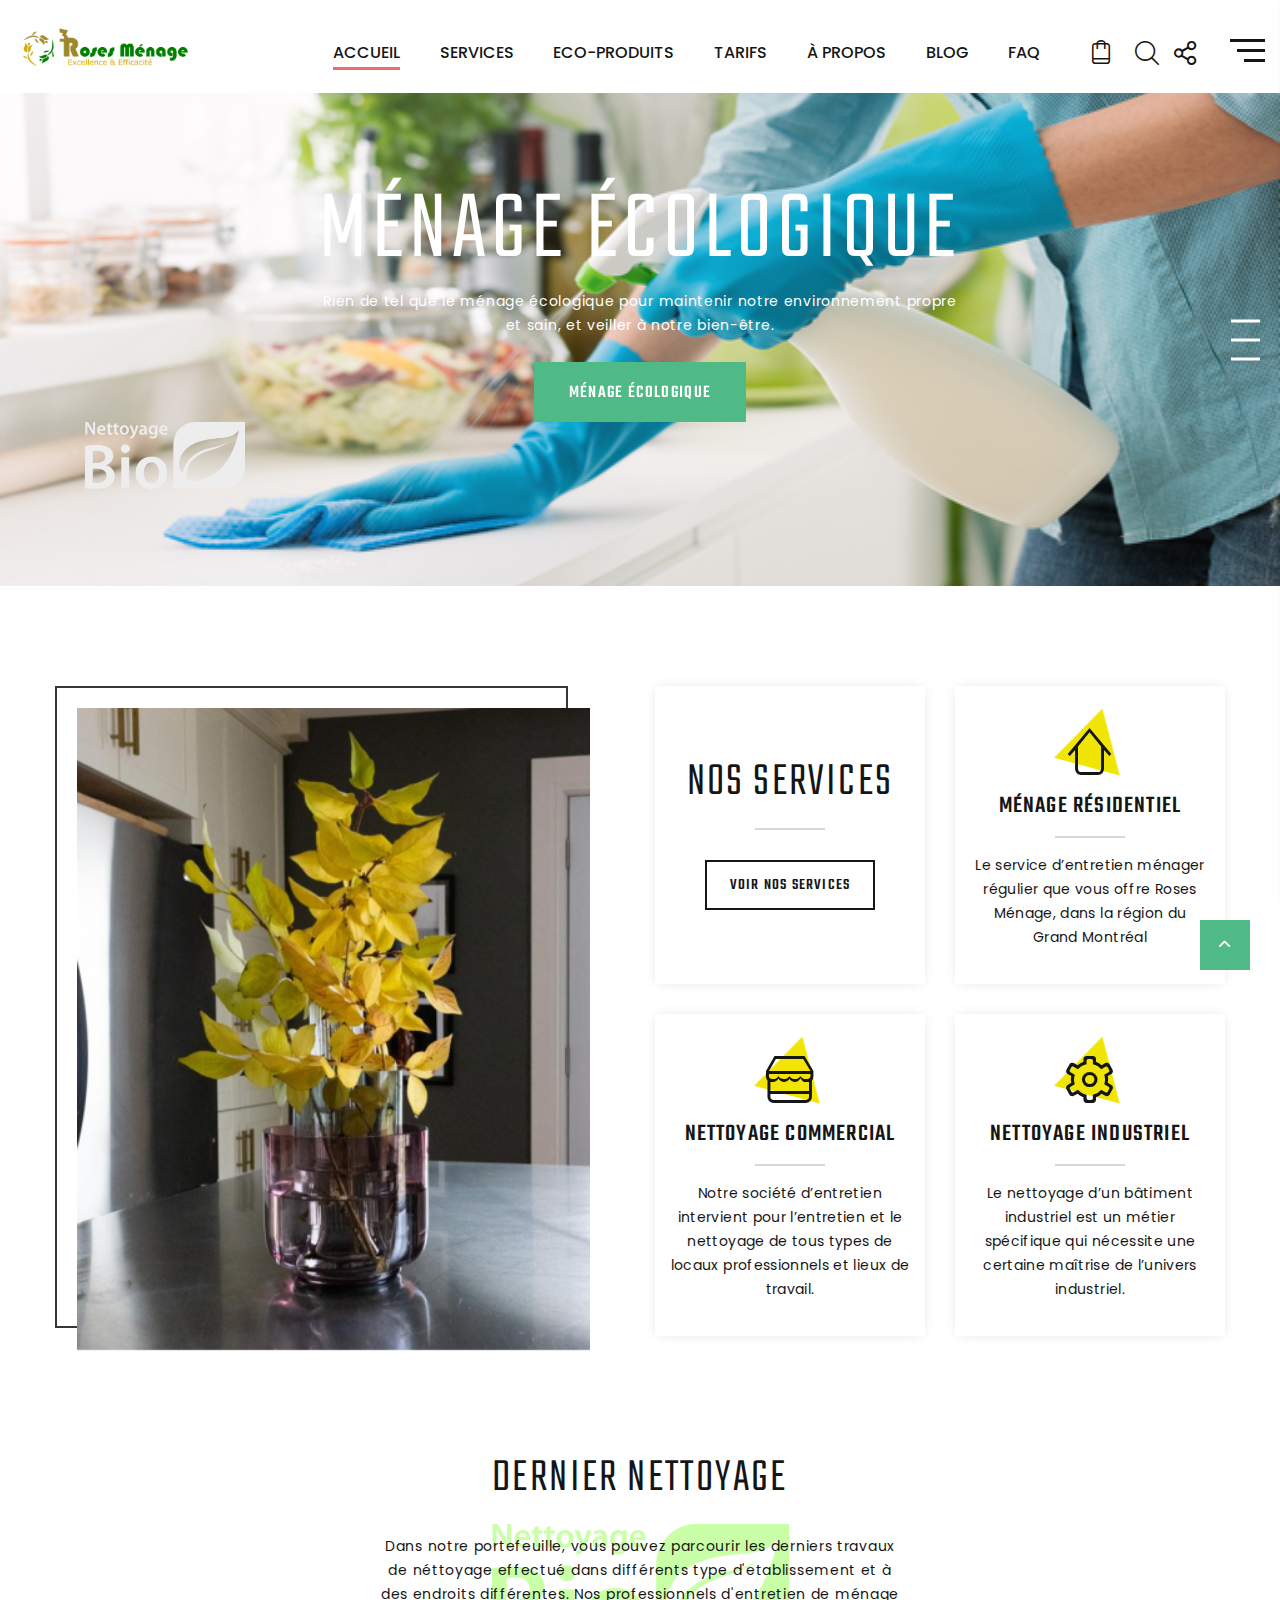
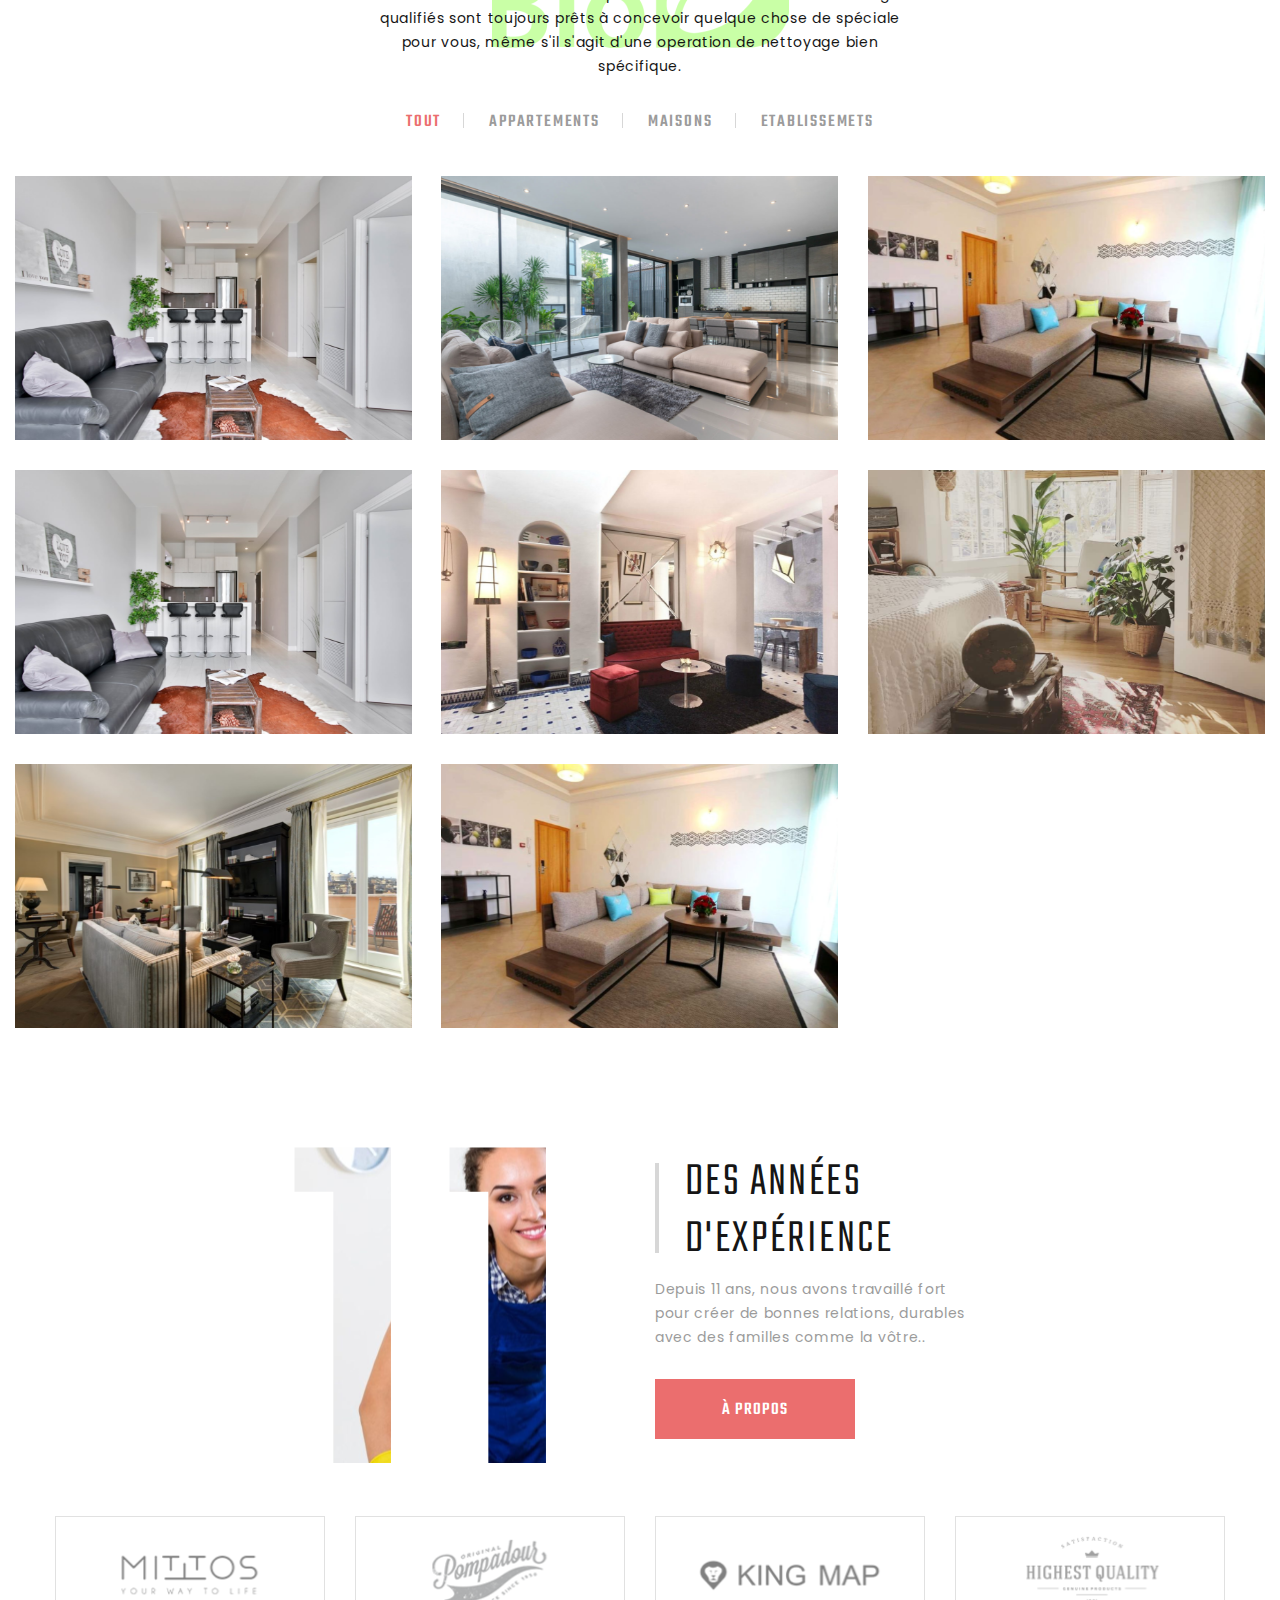
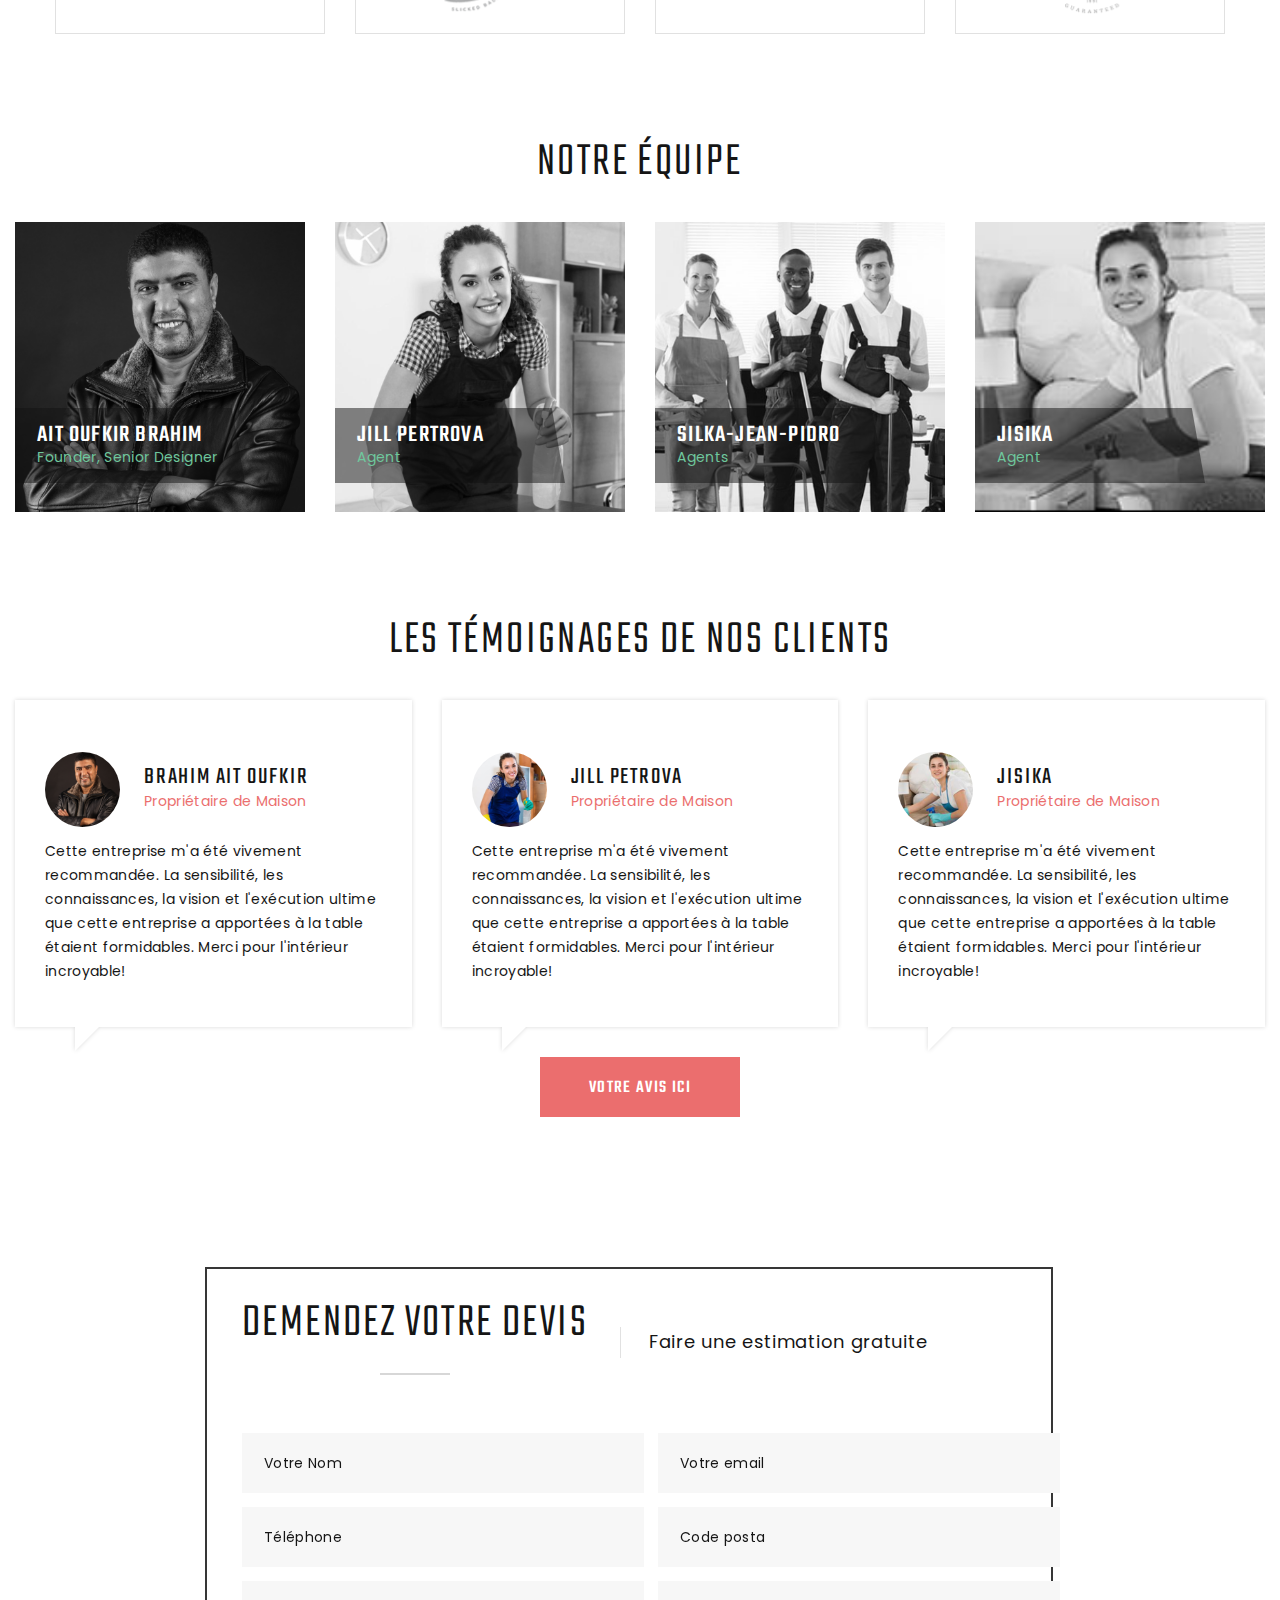
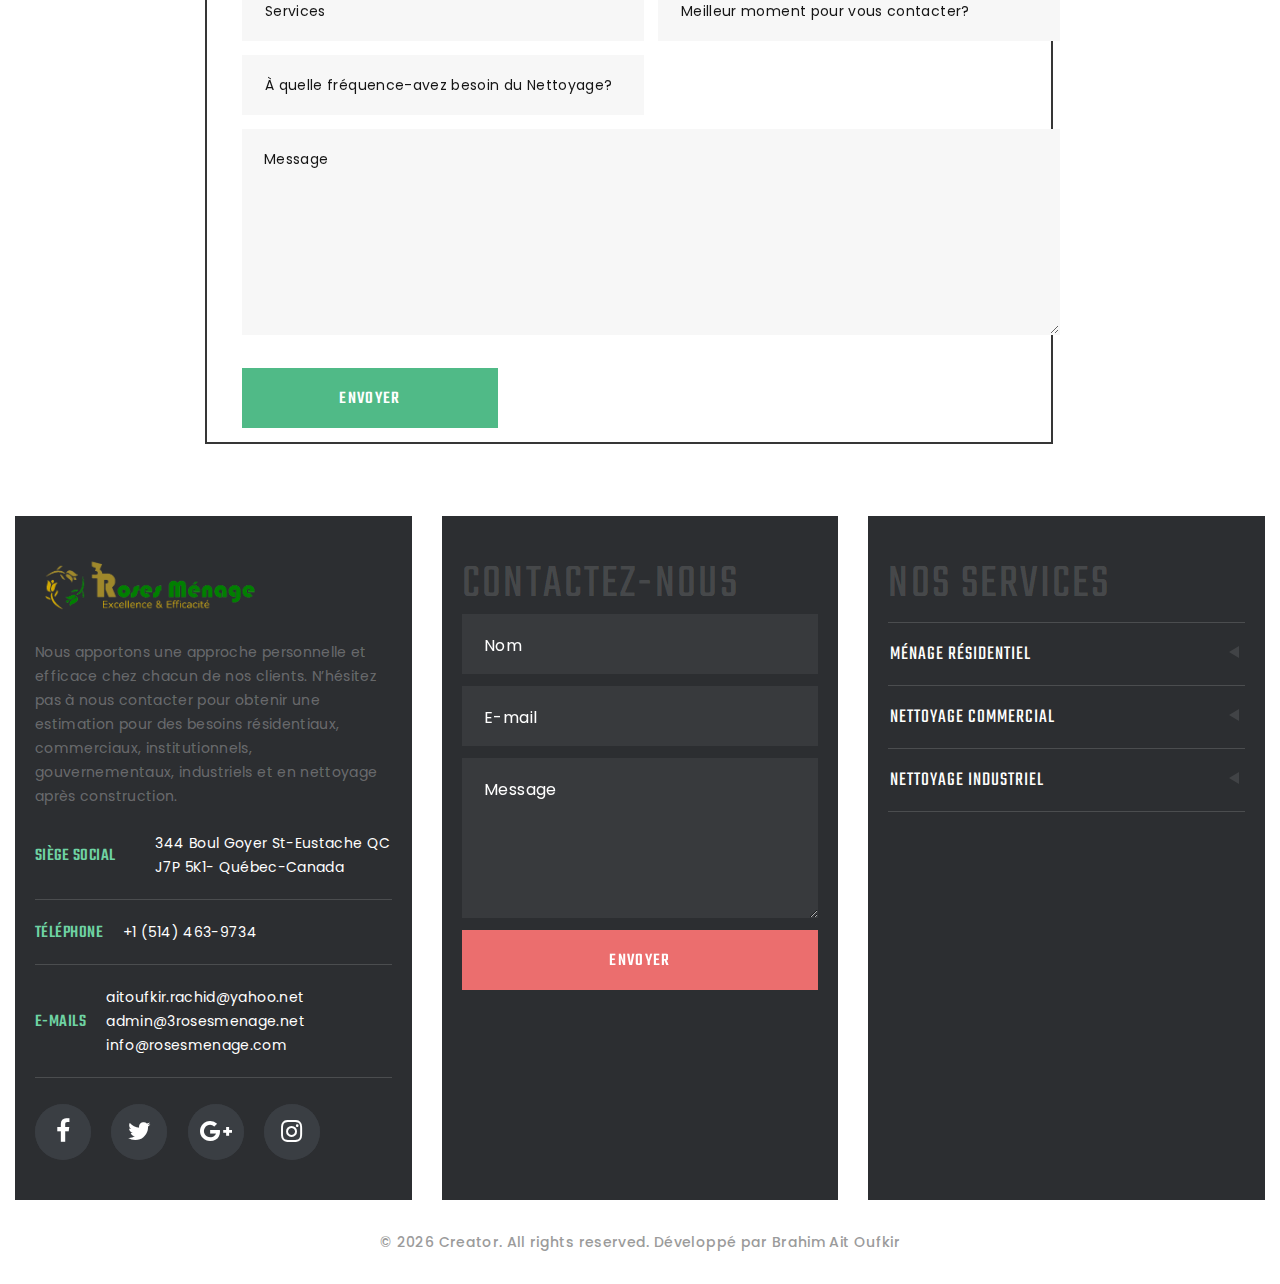
<file: index.html>
<!DOCTYPE html>
<html lang="en">
  <head>
    <!--meta-->
    <meta charset="UTF-8" />
    <meta http-equiv="X-UA-Compatible" content="IE=edge" />
    <meta
      name="viewport"
      content="width=device-width, height=device-height, initial-scale=1.0, maximum-scale=1.0, user-scalable=0"
    />
    <meta meta name="format-detection" content="telephone=no" />
    <!--stylesheet-->
    <link
      rel="stylesheet"
      type="text/css"
      href="//fonts.googleapis.com/css?family=Poppins:400,500%7CTeko:300,400,500%7CMaven+Pro:500"
    />
    <link rel="stylesheet" href="css/bootstrap.css" />
    <link rel="stylesheet" href="css/fonts.css" />
    <link rel="stylesheet" href="css/style.css" />
    <link rel="stylesheet" href="css/modal.css">
    <title>3 Roses Ménage</title>
    
   </head>
  <body>
    <!--Animation de chargement -->
    <div class="preloader">
      <div class="preloader-body">
        <div class="cssload-container">
          <span></span>
          <span></span>
          <span></span>
          <span></span>
        </div>
      </div>
    </div>
    <div class="page">
      <!--L'entete de la page-->
      <header class="section page-header">
        <!--RD Navbar-->
        <div class="rd-navbar-wrap">
          <nav
            class="rd-navbar rd-navbar-classic"
            data-layout="rd-navbar-fixed"
            data-sm-layout="rd-navbar-fixed"
            data-md-layout="rd-navbar-fixed"
            data-md-device-layout="rd-navbar-fixed"
            data-lg-layout="rd-navbar-static"
            data-lg-device-layout="rd-navbar-fixed"
            data-xl-layout="rd-navbar-static"
            data-xl-device-layout="rd-navbar-static"
            data-xxl-layout="rd-navbar-static"
            data-xxl-device-layout="rd-navbar-static"
            data-lg-stick-up-offset="46px"
            data-xl-stick-up-offset="46px"
            data-xxl-stick-up-offset="46px"
            data-lg-stick-up="true"
            data-xl-stick-up="true"
            data-xxl-stick-up="true"
          >
            <div class="rd-navbar-main-outer">
              <div class="rd-navbar-main">
                <!-- Navbar Panel-->
                <div class="rd-navbar-panel">
                  <!-- Navbar Toggle-->
                  <button
                    class="rd-navbar-toggle"
                    data-rd-navbar-toggle=".rd-navbar-nav-wrap"
                  >
                    <span></span>
                  </button>
                  <!--Navbar logo-->
                  <div class="rd-navbar-brand">
                    <a class="brand" href="index.html">
                      <img
                        src="images/logo-3roses-1024x279.png"
                        alt="3 Roses Ménage"
                        width="229"
                        height="43"
                    /></a>
                  </div>
                </div>
                <div class="rd-navbar-main-element">
                  <div class="rd-navbar-nav-wrap">
                    <!--Navbar basket-->
                    <div class="rd-navbar-basket-wrap">
                      <!--Carte Shopping-->
                      <button
                        class="rd-navbar-basket fl-bigmug-line-shopping198"
                        data-rd-navbar-toggle=".cart-inline"
                      >
                        <span></span>
                      </button>
                      <!--les services choisis-->
                      <div class="cart-inline">
                        <div class="cart-inline-header">
                          <h5 class="cart-inline-title">
                            Vous avez choisi:<span> 2</span> Services
                          </h5>
                          <h6 class="cart-inline-title">
                            Prix Total:<span> $800</span>
                          </h6>
                        </div>
                        <div class="cart-inline-body">
                          <div class="cart-inline-item">
                            <div class="unit align-items-center">
                              <div class="unit-left">
                                <a class="cart-inline-figure" href="#"
                                  ><img
                                    src="images/produits/produit-1-100x100.jpg"
                                    alt=""
                                    width="100"
                                    height="100"
                                /></a>
                              </div>
                              <div class="unit-body">
                                <h6 class="cart-inline-name">
                                  <a href="#">Ménage Résidentiel</a>
                                </h6>
                                <div>
                                  <div class="group-xs group-middle-custom">
                                    <div class="table-cart-stepper">
                                      <input
                                        class="form-input"
                                        type="number"
                                        data-zeros="true"
                                        value="1"
                                        min="1"
                                        max="1000"
                                      />
                                    </div>
                                    <h6 class="cart-inline-title">$550</h6>
                                  </div>
                                </div>
                              </div>
                            </div>
                          </div>
                          <div class="cart-inline-item">
                            <div class="unit align-items-center">
                              <div class="unit-left">
                                <a class="cart-inline-figure" href="#"
                                  ><img
                                    src="images/produits/produit-2-100x100.jpeg"
                                    alt=""
                                    width="100"
                                    height="100"
                                /></a>
                              </div>
                              <div class="unit-body">
                                <h6 class="cart-inline-name">
                                  <a href="#">Nettoyage Commercial</a>
                                </h6>
                                <div>
                                  <div class="group-xs group-middle-custom">
                                    <div class="table-cart-stepper">
                                      <input
                                        class="form-input"
                                        type="number"
                                        data-zeros="true"
                                        value="1"
                                        min="1"
                                        max="1000"
                                      />
                                    </div>
                                    <h6 class="cart-inline-title">$250</h6>
                                  </div>
                                </div>
                              </div>
                            </div>
                          </div>
                        </div>
                        <div class="cart-inline-footer">
                          <div class="group-sm">
                            <a
                              class="button button-md button-default-outline-2 button-wapasha"
                              href="#"
                              >Ajouter</a
                            ><a
                              class="button button-md button-primary button-pipaluk"
                              href="#"
                              >Vérifier</a
                            >
                          </div>
                        </div>
                      </div>
                    </div>

                    <!--Navbar Recherche-->
                    <div class="rd-navbar-search">
                      <button
                        class="rd-navbar-search-toggle"
                        data-rd-navbar-toggle=".rd-navbar-search"
                      >
                        <span></span>
                      </button>
                      <form class="rd-search" action="#" method="GET">
                        <div class="form-wrap">
                          <label
                            class="form-label"
                            for="rd-navbar-search-form-input"
                            >Recherche...</label
                          >
                          <input
                            class="rd-navbar-search-form-input form-input"
                            id="rd-navbar-search-form-input"
                            type="text"
                            name="s"
                            autocomplete="off"
                          />
                        </div>
                        <button
                          class="rd-search-form-submit fl-bigmug-line-search74"
                          type="submit"
                        ></button>
                      </form>
                    </div>
                    <!--Navbar Social Media-->
                    <div
                      class="rd-navbar-share fl-bigmug-line-share27"
                      data-rd-navbar-toggle=".rd-navbar-share-list"
                    >
                      <ul class="list-inline rd-navbar-share-list">
                        <li class="rd-navbar-share-list-item">
                          <a class="icon fa fa-facebook" href="#"></a>
                        </li>
                        <li class="rd-navbar-share-list-item">
                          <a class="icon fa fa-twitter" href="#"></a>
                        </li>
                        <li class="rd-navbar-share-list-item">
                          <a class="icon fa fa-google-plus" href="#"></a>
                        </li>
                        <li class="rd-navbar-share-list-item">
                          <a class="icon fa fa-instagram" href="#"></a>
                        </li>
                      </ul>
                      <a
                        class="rd-navbar-basket rd-navbar-basket-mobile fl-bigmug-line-shopping198"
                        href="cart-page.html"
                        ><span>2</span></a
                      >
                    </div>
                    <!--Navbar Menu principale-->
                    <ul class="rd-navbar-nav">
                      <li class="rd-nav-item active">
                        <a class="rd-nav-link" href="index.html">ACCUEIL</a>
                      </li>
                      <li class="rd-nav-item">
                        <a class="rd-nav-link" href="services.html">SERVICES</a>
                      </li>
                      <li class="rd-nav-item">
                        <a class="rd-nav-link" href="menagevert.html"
                          >ECO-PRODUITS</a
                        >
                      </li>
                      <li class="rd-nav-item">
                        <a class="rd-nav-link" href="tarifs.html">TARIFS</a>
                      </li>
                      <li class="rd-nav-item">
                        <a class="rd-nav-link" href="apropos.html">À PROPOS</a>
                      </li>
                      <li class="rd-nav-item">
                        <a class="rd-nav-link" href="blog.html">BLOG</a>
                      </li>
                      <li class="rd-nav-item">
                        <a class="rd-nav-link" href="faq.html">FAQ</a>
                      </li>
                    </ul>
                  </div>
                  <div
                    class="rd-navbar-project-hamburger"
                    data-rd-navbar-toggle=".rd-navbar-main"
                  >
                    <div class="project-hamburger">
                      <span class="project-hamburger-arrow-top"></span
                      ><span class="project-hamburger-arrow-center"></span
                      ><span class="project-hamburger-arrow-bottom"></span>
                    </div>
                    <div class="project-close"><span></span><span></span></div>
                  </div>
                </div>
                <!--Navbar Menu droite -->
                <div class="rd-navbar-project rd-navbar-classic-project">
                  <h4 class="text-spacing-50">Notre Travail</h4>
                  <div
                    class="rd-navbar-project-content rd-navbar-classic-project-content"
                  >
                    <div class="row" data-lightgallery="group">
                      <div class="col-12">
                        <!-- Thumbnail Classic-->
                        <article class="thumbnail thumbnail-mary">
                          <div class="thumbnail-mary-figure">
                            <img
                              src="images/galleryDroite/gallery-small-image-1-330x240.png"
                              alt=""
                              width="330"
                              height="240"
                            />
                          </div>
                          <!--Zoom sur l'image-->
                          <div class="thumbnail-mary-caption">
                            <a
                              class="icon fl-bigmug-line-zoom60"
                              href="images/galleryDroite/gallery-original-image-1-1200x800.jpg"
                              data-lightgallery="item"
                              ><img
                                src="images/galleryDroite/gallery-small-image-1-330x240.png"
                                alt=""
                                width="330"
                                height="240"
                            /></a>
                          </div>
                        </article>
                      </div>
                      <div class="col-12">
                        <!-- Thumbnail Classic-->
                        <article class="thumbnail thumbnail-mary">
                          <div class="thumbnail-mary-figure">
                            <img
                              src="images/galleryDroite/gallery-small-image-2-330x240.png"
                              alt=""
                              width="330"
                              height="240"
                            />
                          </div>
                          <div class="thumbnail-mary-caption">
                            <a
                              class="icon fl-bigmug-line-zoom60"
                              href="images/galleryDroite/gallery-original-image-2-1200x800.jpg"
                              data-lightgallery="item"
                              ><img
                                src="images/galleryDroite/gallery-small-image-2-330x240.png"
                                alt=""
                                width="330"
                                height="240"
                            /></a>
                          </div>
                        </article>
                      </div>
                      <div class="col-12">
                        <!-- Thumbnail Classic-->
                        <article class="thumbnail thumbnail-mary">
                          <div class="thumbnail-mary-figure">
                            <img
                              src="images/galleryDroite/gallery-small-image-3-330x240.png"
                              alt=""
                              width="330"
                              height="240"
                            />
                          </div>
                          <div class="thumbnail-mary-caption">
                            <a
                              class="icon fl-bigmug-line-zoom60"
                              href="images/galleryDroite/gallery-original-image-3-1200x800.jpg"
                              data-lightgallery="item"
                              ><img
                                src="images/galleryDroite/gallery-small-image-3-330x240.png"
                                alt=""
                                width="330"
                                height="240"
                            /></a>
                          </div>
                        </article>
                      </div>
                      <div class="col-12">
                        <!-- Thumbnail Classic-->
                        <article class="thumbnail thumbnail-mary">
                          <div class="thumbnail-mary-figure">
                            <img
                              src="images/galleryDroite/gallery-small-image-4-330x240.png"
                              alt=""
                              width="330"
                              height="240"
                            />
                          </div>
                          <div class="thumbnail-mary-caption">
                            <a
                              class="icon fl-bigmug-line-zoom60"
                              href="images/galleryDroite/gallery-original-image-4-1200x800.jpg"
                              data-lightgallery="item"
                              ><img
                                src="images/galleryDroite/gallery-small-image-4-330x240.png"
                                alt=""
                                width="330"
                                height="240"
                            /></a>
                          </div>
                        </article>
                      </div>
                      <div class="col-12">
                        <!-- Thumbnail Classic-->
                        <article class="thumbnail thumbnail-mary">
                          <div class="thumbnail-mary-figure">
                            <img
                              src="images/galleryDroite/gallery-small-image-5-330x240.png"
                              alt=""
                              width="330"
                              height="240"
                            />
                          </div>
                          <div class="thumbnail-mary-caption">
                            <a
                              class="icon fl-bigmug-line-zoom60"
                              href="images/galleryDroite/gallery-original-image-5-1200x800.jpg"
                              data-lightgallery="item"
                              ><img
                                src="images/galleryDroite/gallery-small-image-5-330x240.png"
                                alt=""
                                width="330"
                                height="240"
                            /></a>
                          </div>
                        </article>
                      </div>
                    </div>
                  </div>
                </div>
              </div>
            </div>
          </nav>
        </div>
      </header>
      <!--Slider de Milieu-->
      <section
        class="section swiper-container swiper-slider swiper-slider-classic"
        data-loop="true"
        data-autoplay="5000"
        data-simulate-touch="true"
        data-direction="vertical"
        data-nav="false"
      >
      
        <div class="swiper-wrapper text-center">
          <!--slide N 1-->        
          <div
            class="swiper-slide context-dark"
            data-slide-bg="images/slide/slider-1-1770x742.jpg"
          >
          
            <div class="swiper-slide-caption section-md">
              
              <div class="container">
                
                <h1 data-caption-animate="fadeInLeft" data-caption-delay="0">
                  MÉNAGE ÉCOLOGIQUE
                </h1>
                <p
                  class="text-width-large"
                  data-caption-animate="fadeInRight"
                  data-caption-delay="100"
                >
                  Rien de tel que le ménage écologique pour maintenir notre
                  environnement propre et sain, et veiller à notre bien-être.
                </p>
                <a
                  class="button button-primary button-ujarak"
                  href="#"
                  data-caption-animate="fadeInUp"
                  data-caption-delay="200"
                  >MÉNAGE ÉCOLOGIQUE</a
                >
      
              </div> 
                  <!--Logo Bio-->
              <div class="col-md-6 col-lg-5 col-xl-2">
                <article class="team-classic team-classic-lg">
                 <a href="#" class="team-classic-figure">
                   <img src="images/quote-jean.png" alt="" />
                 </a>
               </article>
                </div>
                <!---->  
            </div>
          </div>
          <!--slide N 2-->
          <div
            class="swiper-slide context-dark"
            data-slide-bg="images/slide/slider-2-1770x742.jpg"
          >
            <div class="swiper-slide-caption section-md">
              <div class="container">
                <h1 data-caption-animate="fadeInLeft" data-caption-delay="0">
                  MÉNAGE PROFESSIONNELLE
                </h1>
                <p
                  class="text-width-large"
                  data-caption-animate="fadeInRight"
                  data-caption-delay="100"
                >
                  Nous sommes engagés à fournir d’excellents services grâce à
                  notre concept d’entretien ménager servi par des équipes bien
                  formées, effectue au quotidien l’entretien et le nettoyage de
                  tous locaux.
                </p>
                <a
                  class="button button-primary button-ujarak"
                  href="#"
                  data-caption-animate="fadeInUp"
                  data-caption-delay="200"
                  >MÉNAGE PROFESSIONNELLE</a
                >
              </div>
              <!--Logo Bio-->
              <div class="col-md-6 col-lg-5 col-xl-2">
                 <article class="team-classic team-classic-lg">
                  <a href="#" class="team-classic-figure">
                    <img src="images/quote-jean.png" alt="" />
                  </a>
                </article>
                 </div>
                 <!---->
            </div>
          </div>
          <!--slide N 3-->
          <div
            class="swiper-slide context-dark"
            data-slide-bg="images/slide/slider-3-1770x742.jpg"
          >
            <div class="swiper-slide-caption section-md">
              <div class="container">
                <h1 data-caption-animate="fadeInLeft" data-caption-delay="0">
                  3 Roses Ménage s'occupe de tout!
                </h1>
                <p
                  class="text-width-large"
                  data-caption-animate="fadeInRight"
                  data-caption-delay="100"
                >
                  Nous apportons une approche personnelle et efficace chez
                  chacun de nos clients. N’hésitez pas à nous contacter pour
                  obtenir une estimation pour des besoins résidentiaux,
                  commerciaux, institutionnels, gouvernementaux, industriels et
                  en nettoyage après construction.
                </p>
                <a
                  class="button button-primary button-ujarak"
                  href="#"
                  data-caption-animate="fadeInUp"
                  data-caption-delay="200"
                  >DEMANDER UN DEVIS</a
                >
              </div>
              <!--Logo Bio-->
              <div class="col-md-6 col-lg-5 col-xl-2">
                <article class="team-classic team-classic-lg">
                 <a href="#" class="team-classic-figure">
                   <img src="images/quote-jean.png" alt="" />
                 </a>
               </article>
                </div>
                <!---->
            </div> 
          </div>
        </div>
        <!--slider Pagination-->
        <div class="swiper-pagination__module">
          <div class="swiper-pagination__fraction">
            <span class="swiper-pagination__fraction-index">00</span>
            <span class="swiper-pagination__fraction-divider">/</span>
            <span class="swiper-pagination__fraction-count">00</span>
          </div>
          <div class="swiper-pagination__divider"></div>
          <div class="swiper-pagination"></div>
        </div>
      </section>
      <!--Nos Services de Nettoyage-->
      <section class="section section-sm section-first bg-default text-center">
        <div class="container">
          <div class="row row-30 justify-content-center">
            <div class="col-md-7 col-lg-5 col-xl-6 text-lg-left wow fadeInUp">
              <div class="figure-classic figure-classic-left">
                <img
                  src="images/nosServices/index-1-513x561.png"
                  alt=""
                  width="513"
                  height="561"
                />
              </div>
            </div>
            <div class="col-lg-7 col-xl-6">
              <div class="row row-30">
                <div class="col-sm-6 wow fadeInRight">
                  <article class="box-icon-modern box-icon-modern-custom">
                    <div>
                      <h3 class="box-icon-modern-big-title">Nos Services</h3>
                      <div class="box-icon-modern-decor"></div>
                      <a
                        class="button button-md button-default-outline-2 button-wapasha"
                        href="#"
                        >Voir Nos Services</a
                      >
                    </div>
                  </article>
                </div>
                <div class="col-sm-6 wow fadeInRight" data-wow-delay=".1s">
                  <article class="box-icon-modern box-icon-modern-2">
                    <div
                      class="box-icon-modern-icon fl-bigmug-line-cropping1"
                    ></div>
                    <h5 class="box-icon-modern-title">
                      <a href="#">Ménage Résidentiel</a>
                    </h5>
                    <div class="box-icon-modern-decor"></div>
                    <p class="box-icon-modern-text">
                      Le service d’entretien ménager régulier que vous offre
                      Roses Ménage, dans la région du Grand Montréal
                    </p>
                  </article>
                </div>
                <div class="col-sm-6 wow fadeInRight" data-wow-delay=".2.s">
                  <article class="box-icon-modern box-icon-modern-2">
                    <div
                      class="box-icon-modern-icon fl-bigmug-line-paintbrush9"
                    ></div>
                    <h5 class="box-icon-modern-title">
                      <a href="#">Nettoyage Commercial</a>
                    </h5>
                    <div class="box-icon-modern-decor"></div>
                    <p class="box-icon-modern-text">
                      Notre société d’entretien intervient pour l’entretien et
                      le nettoyage de tous types de locaux professionnels et
                      lieux de travail.
                    </p>
                  </article>
                </div>
                <div class="col-sm-6 wow fadeInRight" data-wow-delay=".3s">
                  <article class="box-icon-modern box-icon-modern-2">
                    <div
                      class="box-icon-modern-icon fl-bigmug-line-industrie"
                    ></div>
                    <h5 class="box-icon-modern-title">
                      <a href="#">Nettoyage Industriel</a>
                    </h5>
                    <div class="box-icon-modern-decor"></div>
                    <p class="box-icon-modern-text">
                      Le nettoyage d’un bâtiment industriel est un métier
                      spécifique qui nécessite une certaine maîtrise de
                      l’univers industriel.
                    </p>
                  </article>
                </div>
              </div>
            </div>
          </div>
        </div>
      </section>
      <!--derniers Projets-->
      <section class="section section-sm section-fluid bg-default text-center">
        <div class="container-fluid">
          <h3 class="wow fadeInLeft">Dernier Nettoyage</h3>
          <p class="quote-jean wow fadeInRight" data-wow-delay=".1s">
            Dans notre portefeuille, vous pouvez parcourir les derniers travaux
            de néttoyage effectué dans différents type d'etablissement et à des
            endroits différentes. Nos professionnels d'entretien de ménage
            qualifiés sont toujours prêts à concevoir quelque chose de spéciale
            pour vous, même s'il s'agit d'une operation de nettoyage bien
            spécifique.
          </p>
          <div class="isotope-filters isotope-filters-horizontal">
            <!-- <button
              class="isotope-filters-toggle button button-md button-icon button-icon-right button-default-outline button-wapasha"
              data-custom-toggle="#isotope-3"
              data-custom-toggle-hide-on-blur="true"
            >
              <span class="icon fa fa-caret-down">Filter</span>
            </button> -->
            <!--filter l'affichage du gallery-->
            <ul class="isotope-filters-list" id="isotope-3">
              <li>
                <a
                  class="active"
                  href="#"
                  data-isotope-filter="*"
                  data-isotope-group="gallery"
                  >Tout</a
                >
              </li>
              <li>
                <a
                  href="#"
                  data-isotope-filter="Type 1"
                  data-isotope-group="gallery"
                  >Appartements</a
                >
              </li>
              <li>
                <a
                  href="#"
                  data-isotope-filter="Type 2"
                  data-isotope-group="gallery"
                  >Maisons</a
                >
              </li>
              <li>
                <a
                  href="#"
                  data-isotope-filter="Type 3"
                  data-isotope-group="gallery"
                  >Etablissemets</a
                >
              </li>
            </ul>
          </div>

          <div
            class="row row-30 isotope"
            data-isotope-layout="fitRows"
            data-isotope-group="gallery"
            data-lightgallery="group"
          >
            <div class="col-sm-6 col-lg-4 col-xxl-3 isotope-item wow fadeInLeft" data-filter="Type 3">
              <!--gallery Type 3-->
              <article class="thumbnail thumbnail-classic thumbnail-md">
                <div class="thumbnail-classic-figure">
                  <img
                    src="images/galleryTravaux/small-3-420x350.png"
                    alt=""
                    width="420"
                    height="350"
                  />
                </div>
                <div class="thumbnail-classic-caption">
                  <div class="thumbnail-classic-title-wrap">
                    <a
                      class="icon fl-bigmug-line-zoom60"
                      href="images/galleryTravaux/original-3-1200x800.jpg"
                      data-lightgallery="item"
                      ><img
                        src="images/galleryTravaux/small-3-420x350.png"
                        alt=""
                        width="420"
                        height="350"
                    /></a>
                    <h5 class="thumbnail-classic-title">
                      <a href="#">379 Montréal</a>
                    </h5>
                  </div>
                  <p class="thumbnail-classic-text">
                    Nous travaillons dur sur chaque projet pour fournir des
                    résultats de premier ordre qui répondent à vos attentes..
                  </p>
                </div>
              </article>
            </div>
            <div class="col-sm-6 col-lg-4 col-xxl-3 isotope-item wow fadeInLeft" data-filter="Type 2" data-wow-delay=".1s">
              <!--gallery Type 2-->
              <article class="thumbnail thumbnail-classic thumbnail-md">
                <div class="thumbnail-classic-figure">
                  <img src="images/galleryTravaux/small-2-420x350.png" alt="" />
                </div>
                <div class="thumbnail-classic-caption">
                  <div class="thumbnail-classic-title-wrap">
                    <a class="icon fl-bigmug-line-zoom60" href="images/galleryTravaux/original-2-1200x800.jpg" data-lightgallery="item">
                      <img src="images/galleryTravaux/small-2-420x350.png" alt="" width="420" height="350" />
                    </a>
                    <h5 class="thumbnail-classic-title"><a href="#">64 laval</a></h5>
                  </div>
                  <p class="thumbnail-classic-text">Nous travaillons dur sur chaque projet pour fournir des résultats de premier ordre qui répondent à vos attentes.</p>
                </div>
              </article>
            </div>
            <div class="col-sm-6 col-lg-4 col-xxl-3 isotope-item wow fadeInLeft" data-filter="Type 1" data-wow-delay=".2s">
              <!--gallery Type 1-->
              <article class="thumbnail thumbnail-classic thumbnail-md">
                <div class="thumbnail-classic-figure">
                  <img src="images/galleryTravaux/small-1-420x350.png" alt="" />
                </div>
                <div class="thumbnail-classic-caption">
                  <div class="thumbnail-classic-title-wrap">
                    <a class="icon fl-bigmug-line-zoom60" href="images/galleryTravaux/original-1-1200x800.jpg" data-lightgallery="item">
                      <img src="images/galleryTravaux/small-1-420x350.png" alt="" width="420" height="350" />
                    </a>
                    <h5 class="thumbnail-classic-title"><a href="#">64 laval</a></h5>
                  </div>
                  <p class="thumbnail-classic-text">Nous travaillons dur sur chaque projet pour fournir des résultats de premier ordre qui répondent à vos attentes.</p>
                </div>
              </article>
            </div>
            <div class="col-sm-6 col-lg-4 col-xxl-3 isotope-item wow fadeInLeft" data-filter="Type 3" data-wow-delay=".3s">
              <!--gallery Type 1-->
              <article class="thumbnail thumbnail-classic thumbnail-md">
                <div class="thumbnail-classic-figure">
                  <img src="images/galleryTravaux/small-3-420x350.png" alt="" />
                </div>
                <div class="thumbnail-classic-caption">
                  <div class="thumbnail-classic-title-wrap">
                    <a class="icon fl-bigmug-line-zoom60" href="images/galleryTravaux/original-3-1200x800.jpg" data-lightgallery="item">
                      <img src="images/galleryTravaux/small-3-420x350.png" alt="" width="420" height="350" />
                    </a>
                    <h5 class="thumbnail-classic-title"><a href="#">64 laval</a></h5>
                  </div>
                  <p class="thumbnail-classic-text">Nous travaillons dur sur chaque projet pour fournir des résultats de premier ordre qui répondent à vos attentes.</p>
                </div>
              </article>
            </div>
            <div class="col-sm-6 col-lg-4 col-xxl-3 isotope-item wow fadeInLeft" data-filter="Type 2">
              <!--gallery Type 3-->
              <article class="thumbnail thumbnail-classic thumbnail-md">
                <div class="thumbnail-classic-figure">
                  <img
                    src="images/galleryTravaux/small-4-420x350.png"
                    alt=""
                    width="420"
                    height="350"
                  />
                </div>
                <div class="thumbnail-classic-caption">
                  <div class="thumbnail-classic-title-wrap">
                    <a
                      class="icon fl-bigmug-line-zoom60"
                      href="images/galleryTravaux/original-4-1200x800.jpg"
                      data-lightgallery="item"
                      ><img
                        src="images/galleryTravaux/small-4-420x350.png"
                        alt=""
                        width="420"
                        height="350"
                    /></a>
                    <h5 class="thumbnail-classic-title">
                      <a href="#">379 Montréal</a>
                    </h5>
                  </div>
                  <p class="thumbnail-classic-text">
                    Nous travaillons dur sur chaque projet pour fournir des
                    résultats de premier ordre qui répondent à vos attentes..
                  </p>
                </div>
              </article>
            </div>
            <div class="col-sm-6 col-lg-4 col-xxl-3 isotope-item wow fadeInLeft" data-filter="Type 3" data-wow-delay=".1s">
              <!--gallery Type 2-->
              <article class="thumbnail thumbnail-classic thumbnail-md">
                <div class="thumbnail-classic-figure">
                  <img src="images/galleryTravaux/small-5-420x350.png" alt="" />
                </div>
                <div class="thumbnail-classic-caption">
                  <div class="thumbnail-classic-title-wrap">
                    <a class="icon fl-bigmug-line-zoom60" href="images/galleryTravaux/original-5-1200x800.jpg" data-lightgallery="item">
                      <img src="images/galleryTravaux/small-5-420x350.png" alt="" width="420" height="350" />
                    </a>
                    <h5 class="thumbnail-classic-title"><a href="#">64 laval</a></h5>
                  </div>
                  <p class="thumbnail-classic-text">Nous travaillons dur sur chaque projet pour fournir des résultats de premier ordre qui répondent à vos attentes.</p>
                </div>
              </article>
            </div>
            <div class="col-sm-6 col-lg-4 col-xxl-3 isotope-item wow fadeInLeft" data-filter="Type 1" data-wow-delay=".2s">
              <!--gallery Type 1-->
              <article class="thumbnail thumbnail-classic thumbnail-md">
                <div class="thumbnail-classic-figure">
                  <img src="images/galleryTravaux/small-6-420x350.png" alt="" />
                </div>
                <div class="thumbnail-classic-caption">
                  <div class="thumbnail-classic-title-wrap">
                    <a class="icon fl-bigmug-line-zoom60" href="images/galleryTravaux/original-6-1200x800.jpg" data-lightgallery="item">
                      <img src="images/galleryTravaux/small-6-420x350.png" alt="" width="420" height="350" />
                    </a>
                    <h5 class="thumbnail-classic-title"><a href="#">64 laval</a></h5>
                  </div>
                  <p class="thumbnail-classic-text">Nous travaillons dur sur chaque projet pour fournir des résultats de premier ordre qui répondent à vos attentes.</p>
                </div>
              </article>
            </div>
            <div class="col-sm-6 col-lg-4 col-xxl-3 isotope-item wow fadeInLeft" data-filter="Type 2" data-wow-delay=".3s">
              <!--gallery Type 1-->
              <article class="thumbnail thumbnail-classic thumbnail-md">
                <div class="thumbnail-classic-figure">
                  <img src="images/galleryTravaux/small-1-420x350.png" alt="" />
                </div>
                <div class="thumbnail-classic-caption">
                  <div class="thumbnail-classic-title-wrap">
                    <a class="icon fl-bigmug-line-zoom60" href="images/galleryTravaux/original-1-1200x800.jpg" data-lightgallery="item">
                      <img src="images/galleryTravaux/small-1-420x350.png" alt="" width="420" height="350" />
                    </a>
                    <h5 class="thumbnail-classic-title"><a href="#">64 laval</a></h5>
                  </div>
                  <p class="thumbnail-classic-text">Nous travaillons dur sur chaque projet pour fournir des résultats de premier ordre qui répondent à vos attentes.</p>
                </div>
              </article>
            </div>
          </div>
        </div>
      </section>
      <!--DES ANNÉES D'EXPÉRIENCE-->
      <section class="section section-sm bg-default">
        <div class="container">
          <div class="row row-50 row-xl-24 justify-content-center align-items-center align-items-lg-start text-left">
            <div class="col-md-6 col-lg-5 col-xl-4 text-center">
              <a class="text-img" href="apropos.html">
                <span class="counter">11</span></a></div>
            <div class="col-sm-8 col-md-6 col-lg-5 col-xl-4">
              <div class="text-width-extra-small offset-top-lg-24 wow fadeInUp">
                <h3 class="title-decoration-lines-left">DES ANNÉES D'EXPÉRIENCE</h3>
                <p class="text-gray-500">Depuis 11 ans, nous avons travaillé fort pour créer de bonnes relations, durables avec des familles comme la vôtre..</p>
                <a class="button button-secondary button-pipaluk" href="apropos.html">À PROPOS</a>
              </div>
            </div>
            <!--Nos Partenaires-->
            <div class="col-lg-6 col-xl-12 align-self-center">
              <div class="row row-30 justify-content-center">
                <div class="col-sm-6 col-md-5 col-lg-6 col-xl-3 wow fadeInLeft"><a class="clients-classic" href="#"><img src="images/partenaires/clients-1-270x117.png" alt="" width="270" height="117"/></a></div>
                <div class="col-sm-6 col-md-5 col-lg-6 col-xl-3 wow fadeInLeft" data-wow-delay=".1s"><a class="clients-classic" href="#"><img src="images/partenaires/clients-2-270x117.png" alt="" width="270" height="117"/></a></div>
                <div class="col-sm-6 col-md-5 col-lg-6 col-xl-3 wow fadeInLeft" data-wow-delay=".2s"><a class="clients-classic" href="#"><img src="images/partenaires/clients-3-270x117.png" alt="" width="270" height="117"/></a></div>
                <div class="col-sm-6 col-md-5 col-lg-6 col-xl-3 wow fadeInLeft" data-wow-delay=".3s"><a class="clients-classic" href="#"><img src="images/partenaires/clients-4-270x117.png" alt="" width="270" height="117"/></a></div>
              </div>
            </div>    
          </div>
        </div>
      </section>
      <!--Notre Equipe-->
      <section class="section section-sm section-fluid bg-default">
        <div class="container-fluid">
          <h3>NOTRE ÉQUIPE</h3>
          <div class="row row-sm row-30 justify-content-center">
            <div class="col-md-6 col-lg-5 col-xl-3 wow fadeInRight">
              <!-- Personne 1-->
              <article class="team-classic team-classic-lg">
                <a class="team-classic-figure" href="#">
                  <img src="images/equipe/team-1-420x424.png" alt="" width="420" height="424"/></a>
                <div class="team-classic-caption">
                  <h5 class="team-classic-name"><a href="#">Ait Oufkir Brahim</a></h5>
                  <p class="team-classic-status">Founder, Senior Designer</p>
                </div>
              </article>
            </div>
            <div class="col-md-6 col-lg-5 col-xl-3 wow fadeInRight" data-wowdelay=".1s">
              <!--Personne 2-->
              <article class="team-classic team-classic-lg">
                <a href="#" class="team-classic-figure">
                  <img src="images/equipe/team-2-420x424.png" alt="" width="420" height="424"/>
                </a>
                <div class="team-classic-caption">
                  <h5 class="team-classic-name"><a href="#">Jill Pertrova</a></h5>
                  <p class="team-classic-status">Agent</p>
                </div>
              </article>
            </div>
            <div class="col-md-6 col-lg-5 col-xl-3 wow fadeInRight" data-wowdelay=".2s">
              <!--Personne 3-->
              <article class="team-classic team-classic-lg">
                <a href="#" class="team-classic-figure">
                  <img src="images/equipe/team-3-420x424.png" alt="" width="420" height="424"/>
                </a>
                <div class="team-classic-caption">
                  <h5 class="team-classic-name"><a href="#">Silka-Jean-Pidro</a></h5>
                  <p class="team-classic-status">Agents</p>
                </div>
              </article>
            </div>
            <div class="col-md-6 col-lg-5 col-xl-3 wow fadeInRight" data-wowdelay=".3s">
              <!--Personne 4-->
              <article class="team-classic team-classic-lg">
                <a href="#" class="team-classic-figure">
                  <img src="images/equipe/team-4-420x424.png" alt="" width="420" height="424"/>
                </a>
                <div class="team-classic-caption">
                  <h5 class="team-classic-name"><a href="#">Jisika</a></h5>
                  <p class="team-classic-status">Agent</p>
                </div>
              </article>
            </div>
        </div>
      </section>
      <!--TÉMOIGNAGES-->
      <section class="section section-sm section-bottom-70 section-fluid bg-default">
        <div class="container-fluid">
          <h3>LES TÉMOIGNAGES DE NOS CLIENTS</h3>
          <div class="row row-50 row-sm">
            <!--Client 1-->
            <div class="col-md-6 col-xl-4 wow fadeInRight">
              <article class="quote-modern quote-modern-custom">
                <div class="unit unit-spacing-md align-items-center">
                  <div class="unit-left">
                    <a href="#" class="quote-modern-figure">
                      <img src="images/temoignages/user-1-75x75.png" alt="" class="img-circles" width="75" height="75">
                    </a>
                  </div>
                 <div class="unit-body">
                  <h5 class="quote-modern-cite"><a href="#">Brahim Ait Oufkir</a></h5>
                  <p class="quote-modern-status">Propriétaire de Maison</p>
                 </div>
                </div>
                <div class="quote-modern-text">
                  <p class="q">Cette entreprise m'a été vivement recommandée. La sensibilité, les connaissances, la vision et l'exécution ultime que cette entreprise a apportées à la table étaient formidables. Merci pour l'intérieur incroyable!</p>
                </div>
              </article>
            </div>
            <!--Client 2-->
            <div class="col-md-6 col-xl-4 wow fadeInRight" data-wow-delay=".1s">
              <article class="quote-modern quote-modern-custom">
                <div class="unit unit-spacing-md align-items-center">
                  <div class="unit-left">
                    <a href="#" class="quote-modern-figure">
                      <img src="images/temoignages/user-2-75x75.png" alt="" class="img-circles" width="75" height="75">
                    </a>
                  </div>
                 <div class="unit-body">
                  <h5 class="quote-modern-cite"><a href="#">Jill Petrova</a></h5>
                  <p class="quote-modern-status">Propriétaire de Maison</p>
                 </div>
                </div>
                <div class="quote-modern-text">
                  <p class="q">Cette entreprise m'a été vivement recommandée. La sensibilité, les connaissances, la vision et l'exécution ultime que cette entreprise a apportées à la table étaient formidables. Merci pour l'intérieur incroyable!</p>
                </div>
              </article>
            </div>
            <!--Client 3-->
            <div class="col-md-6 col-xl-4 wow fadeInRight" data-wow-delay=".2s">
              <article class="quote-modern quote-modern-custom">
                <div class="unit unit-spacing-md align-items-center">
                  <div class="unit-left">
                    <a href="#" class="quote-modern-figure">
                      <img src="images/temoignages/user-3-75x75.png" alt="" class="img-circles" width="75" height="75">
                    </a>
                  </div>
                 <div class="unit-body">
                  <h5 class="quote-modern-cite"><a href="#">Jisika</a></h5>
                  <p class="quote-modern-status">Propriétaire de Maison</p>
                 </div>
                </div>
                <div class="quote-modern-text">
                  <p class="q">Cette entreprise m'a été vivement recommandée. La sensibilité, les connaissances, la vision et l'exécution ultime que cette entreprise a apportées à la table étaient formidables. Merci pour l'intérieur incroyable!</p>
                </div>
              </article>
            </div>
          </div>
          
          <!--Modal Temoignage-->
          
          <a class="button button-secondary button-pipaluk" href="#temoignage">VOTRE AVIS ICI</a>
           
          <div id="temoignage" class="overlay">
            <div class="popup ">
              <h5 class="font-weight-normal">Résumez votre avis ou mettez en évidence un détail intéressant </h5>
              <a class="close" href="#">&times;</a>

              <div class="content">
                    <form class="rd-form rd-mailform" name="formTemoignage" method="post" action="">
                      <div class="form-wrap">
                        <input class="form-input" id="temoignage-name" type="text" name="name" data-constraints="@Required"/>
                        <label class="form-label" for="temoignage-name">Nom</label>
                      </div>
                      <div class="form-wrap">
                        <input class="form-input" id="temoignage-email" value="999999" type="email" name="email" data-constraints="@Email @Required"/>
                        <label class="form-label" for="temoignage-email">E-mail</label>
                      </div>
                      <div class="form-wrap">
                        <label class="form-label" for="messageWhatsapp">Écrire votre avis</label>
                        <textarea class="form-input" id="messageWhatsapp" name="messageWhatsapp"></textarea>
                      </div>
                      <!--star Rating-->
                      <div class="satr_rating">
                        <button class="star">&#9734;</button>
                        <button class="star">&#9734;</button>
                        <button class="star">&#9734;</button>
                        <button class="star">&#9734;</button>
                        <button class="star">&#9734;</button>
                        <p class="starCounter">0 / 5</p>
                      </div>
                      
                     <script>
                      
                     </script> 
                      <button class="button button-block button-ujarak button-secondary" onClick="sendToWhatsApp()">Envoyer</button>
                    </form>
              </div>
            </div>
          </div>
        </div>
       
      </section>
      <!--DEMMANDE DEVIS-->
      <section class="section section-sm section-first bg-default text-center">
        <div class="container">
          <div class="row row-30 justify-content-center">
            <div class="col-md-4 col-lg-8 col-xl-9 text-lg-left wow fadeInUp">
              <div class="figure-classic figure-classic-left">
                <div class="container">
                  <article class="title-classic">
                    <div class="title-classic-title">
                      <h3>DEMENDEZ VOTRE DEVIS</h3>
                      <div class="box-icon-modern-decor"></div>
                    </div>
                    
                    <div class="title-classic-text">
                      <p>Faire une estimation gratuite</p>
                    </div>
                  </article>
                  <article class="box-icon-modern-custom">
                  <form class="rd-form rd-form-variant-2 rd-mailform" data-form-output="form-output-global" data-form-type="contact" method="post" action="bat/rd-mailform.php">
                   <div class="row row-14 gutters-14">
                    <div class="col-md-6">
                      <div class="form-wrap">
                        <input type="text" class="form-input" id="devis-name" name="name">
                        <label  class="form-label" for="devis-name">Votre Nom</label>
                      </div>
                    </div>
                    <div class="col-md-6">
                      <div class="form-wrap">
                        <input type="text" class="form-input" id="devis-email" name="email">
                        <label  class="form-label" for="devis-email">Votre email</label>
                      </div>
                    </div>
                    <div class="col-md-6">
                      <div class="form-wrap">
                        <input type="text" class="form-input" id="devis-telephone" name="telephone">
                        <label  class="form-label" for="devis-telephone">Téléphone</label>
                      </div>
                    </div>
                    <div class="col-md-6">
                      <div class="form-wrap">
                        <input type="text" class="form-input" id="devis-codepostal" name="codepostal">
                        <label class="form-label" for="devis-codepostal">Code posta</label>
                      </div>
                    </div>
                   <div class="col-md-6">
                    <div class="form-wrap">

                      <select class="form-input" id="devis-services" name="services">
                        <option value="0">Services</option>
                        <option value="Ménage Résidentiel">Ménage Résidentiel</option>
                        <option value="Ménage Commercial">Ménage Commercial</option>
                        <option value="Grand Ménage">Grand Ménage</option>
                        <option value="Ménage Après Rénovation">Ménage Après Rénovation</option>
                        <option value="Ménage Après Construction">Ménage Après Construction</option>
                        <option value="Autre"></option>
                      </select>
                    </div>
                   </div>
                   <div class="col-md-6">
                    <div class="form-wrap">
                      <select class="form-input" id="devis-momentcontact" name="momentcontact">
                        <option value="0">Meilleur moment pour vous contacter?</option>
                        <option value="Matin">Matin</option>
                        <option value="Jour">Jour</option>
                        <option value="Soir">Soir</option>
                      </select>
                    </div>
                   </div>
                   <div class="col-md-6">
                    <div class="form-wrap">
                      <select class="form-input" id="devis-typemenage" name="typemenage">
                        <option value="0">À quelle fréquence-avez besoin du Nettoyage?</option>
                        <option value="une fois">Une fois</option>
                        <option value="Hebdomadairement ">Hebdomadairement </option>
                        <option value="Bi-Mensuellement">Bi-Mensuellement</option>
                        <option value="Mensuellement">Mensuellement</option>
                      </select>
                    </div>
                   </div>
                    <div class="col-12">
                      <div class="form-wrap">
                        <label class="form-label" for="devis-message">Message</label>
                        <textarea class="form-input textarea-lg" id="devis-message" name="message"></textarea>
                      </div>
                    </div>
                   </div>
                   <button class="button button-primary button-pipaluk" type="submit">Envoyer</button>
                  </from>
                </article>
                </div>
              </div>
            </div>
          </div>
        </div>
      </section>
      <!--Page Footer-->
      <footer class="section section-fluid footer-classic">
        
        <div class="container-fluid">
          <div class="row row-30 justify-content-center">
            <!--Cadre Adresse-->
            <div class="col-md-10 col-lg-12 col-xl-4 wow fadeInRight">
              <div class="box-footer box-footer-small">
                <div class="footer-brand">
                  <a href="index.html">
                    <img src="images/logo-3roses-1024x279-trans.png" alt="" width="229" height="43"/>
                  </a>
                </div>
                <p class="text-width-medium">Nous apportons une approche personnelle et efficace chez chacun de nos clients. N’hésitez pas à nous contacter pour obtenir une estimation pour des besoins résidentiaux, commerciaux, institutionnels, gouvernementaux, industriels et en nettoyage après construction.</p>
                <div class="contact-classic">
                  <div class="contact-classic-item">
                    <div class="unit align-items-center">
                      <div class="unit-left">
                        <h6 class="contact-classic-title">Siège Social</h6>
                      </div>
                      <div class="unit-body contact-classic-link"></div>
                      <a href="#">344 Boul Goyer St-Eustache QC J7P 5K1- Québec-Canada </a>
                    </div>
                  </div>
                  <div class="contact-classic-item">
                    <div class="unit align-items-center">
                      <div class="unit-left">
                        <h6 class="contact-classic-title">Téléphone</h6>
                      </div>
                      <div class="unit-body contact-classic-link">
                        <a href="tel:#">+1 (514) 463-9734</a>
                      </div>
                    </div>
                  </div>
                  <div class="contact-classic-item">
                    <div class="unit align-items-center">
                      <div class="unit-left">
                        <h6 class="contact-classic-title">E-mails</h6>
                      </div>
                      <div class="unit-body contact-classic-link">
                        <a href="mailto:#">aitoufkir.rachid@yahoo.net</a>
                        <a href="mailto:#">admin@3rosesmenage.net</a>
                        <a href="mailto:#">info@rosesmenage.com</a>
                      </div>
                    </div>
                  </div>
                </div>
                <ul class="list-inline list-inline-sm footer-social-list">
                  <li><a class="icon fa fa-facebook" href="#"></a></li>
                  <li><a class="icon fa fa-twitter" href="#"></a></li>
                  <li><a class="icon fa fa-google-plus" href="#"></a></li>
                  <li><a class="icon fa fa-instagram" href="#"></a></li>
                </ul>
              </div>
            </div>
             <!--Cadre Contact-->
            <div class="col-md-10 col-lg-6 col-xl-4 wow fadeInRight" data-wow-delay=".1s">
              <div class="box-footer">
                <h3 class="font-weight-normal">CONTACTEZ-NOUS </h3>
                <form class="rd-form rd-mailform" data-form-output="form-output-global" data-form-type="contact" method="post" action="bat/rd-mailform.php">
                  <div class="form-wrap">
                    <input class="form-input" id="contact-name-6" type="text" name="name" data-constraints="@Required"/>
                    <label class="form-label" for="contact-name-6">Nom</label>
                  </div>
                  <div class="form-wrap">
                    <input class="form-input" id="contact-email-6" type="email" name="email" data-constraints="@Email @Required"/>
                    <label class="form-label" for="contact-email-6">E-mail</label>
                  </div>
                  <div class="form-wrap">
                    <label class="form-label" for="contact-message-6">Message</label>
                    <textarea class="form-input" id="contact-message-6" name="message" data-constraints="@Required"></textarea>
                  </div>
                  <button class="button button-block button-ujarak button-secondary" type="submit">Envoyer</button>
                </form>
              </div>
            </div>
          <!--Cadre Nos Services-->
          <div class="col-md-10 col-lg-6 col-xl-4 wow fadeInRight" data-wow-delay=".2s">
            <div class="box-footer">
              <h3 class="font-weight-normal">Nos Services</h3>
              <ul class="footer-list-category">
                <li class="heading-5"><a href="#">MÉNAGE RÉSIDENTIEL<span></span></a></li>
                <li class="heading-5"><a href="#">NETTOYAGE COMMERCIAL<span></span></a></li>
                <li class="heading-5"><a href="#">NETTOYAGE INDUSTRIEL<span></span></a></li>
              </ul>
            </div>
          </div>  
          </div>
        </div>
        <!--CopyRight-->
        <div class="container footer-bottom-panel wow fadeInUp">
          <p class="rights"><span>&copy;&nbsp;</span><span class="copyright-year"></span> <span>Creator</span>. All rights reserved. <span> Développé&nbsp;par&nbsp;<a href="#">Brahim Ait Oufkir</a></span></p>
        </div>
      </footer>
    </div>
    <script src="js/core.min.js"></script>
    <script src="js/script.js"></script>
    <script src="js/stars.js"></script>
    <script src="js/sendWhatsappMessage.js"></script>
   
   
   
   

  </body>
</html>
</file>
<file: css/style.css>
@charset "UTF-8";
/*
*
* Contexts
*/
a:focus,
button:focus {
	outline: none !important;
}

button::-moz-focus-inner {
	border: 0;
}

*:focus {
	outline: none;
}

blockquote {
	padding: 0;
	margin: 0;
}

input,
button,
select,
textarea {
	outline: none;
}

label {
	margin-bottom: 0;
}

p {
	margin: 0;
}

ul,
ol {
	list-style: none;
	padding: 0;
	margin: 0;
}

ul li,
ol li {
	display: block;
}

dl {
	margin: 0;
}

dt,
dd {
	line-height: inherit;
}

dt {
	font-weight: inherit;
}

dd {
	margin-bottom: 0;
}

cite {
	font-style: normal;
}

form {
	margin-bottom: 0;
}

blockquote {
	padding-left: 0;
	border-left: 0;
}

address {
	margin-top: 0;
	margin-bottom: 0;
}

figure {
	margin-bottom: 0;
}

html p a:hover {
	text-decoration: none;
}

/*
*
* Typography
*/
body {
	font-family: "Poppins", -apple-system, BlinkMacSystemFont, "Segoe UI", Roboto, "Helvetica Neue", Arial, sans-serif;
	font-size: 14px;
	line-height: 1.71429;
	font-weight: 400;
	letter-spacing: .05em;
	color: #151515;
	background-color: #ffffff;
	-webkit-text-size-adjust: none;
	-webkit-font-smoothing: subpixel-antialiased;
}

h1, h2, h3, h4, h5, h6, [class*='heading-'] {
	margin-top: 0;
	margin-bottom: 0;
	font-weight: 400;
	font-family: "Teko", -apple-system, BlinkMacSystemFont, "Segoe UI", Roboto, "Helvetica Neue", Arial, sans-serif;
	letter-spacing: .05em;
	text-transform: uppercase;
	color: #151515;
}

h1 a, h2 a, h3 a, h4 a, h5 a, h6 a, [class*='heading-'] a {
	color: inherit;
}

h1 a:hover, h2 a:hover, h3 a:hover, h4 a:hover, h5 a:hover, h6 a:hover, [class*='heading-'] a:hover {
	color: #50ba87;
}

h1,
.heading-1 {
	font-size: 50px;
	line-height: 0.88;
	font-weight: 300;
	letter-spacing: .075em;
}

@media (min-width: 768px) {
	h1,
	.heading-1 {
		font-size: 70px;
	}
}

@media (min-width: 992px) {
	h1,
	.heading-1 {
		font-size: 90px;
	}
}

@media (min-width: 1200px) {
	h1,
	.heading-1 {
		font-size: 110px;
		line-height: 0.85455;
	}
}

h2,
.heading-2 {
	font-size: 36px;
	line-height: 0.88;
}

@media (min-width: 768px) {
	h2,
	.heading-2 {
		font-size: 50px;
	}
}

@media (min-width: 992px) {
	h2,
	.heading-2 {
		font-size: 60px;
	}
}

@media (min-width: 1200px) {
	h2,
	.heading-2 {
		font-size: 70px;
		line-height: 1;
	}
}

h3,
.heading-3 {
	font-size: 32px;
	line-height: 0.88;
	font-weight: 300;
}

@media (min-width: 768px) {
	h3,
	.heading-3 {
		font-size: 40px;
	}
}

@media (min-width: 992px) {
	h3,
	.heading-3 {
		font-size: 48px;
		line-height: 1.20833;
	}
}

h4,
.heading-4 {
	font-size: 28px;
	line-height: 1;
	letter-spacing: .075em;
}

@media (min-width: 768px) {
	h4,
	.heading-4 {
		font-size: 36px;
		line-height: 1;
	}
}

h5,
.heading-5 {
	font-size: 22px;
	line-height: 1;
	font-weight: 500;
}

@media (min-width: 768px) {
	h5,
	.heading-5 {
		font-size: 24px;
	}
}

h6,
.heading-6 {
	font-size: 18px;
	line-height: 1;
	font-weight: 500;
	letter-spacing: .1em;
}

small,
.small {
	display: block;
	font-size: 12px;
	line-height: 1.5;
}

mark,
.mark {
	padding: 2px 4px;
	color: #ffffff;
	background: #151515;
}

.big {
	font-size: 18px;
	line-height: 1.55556;
}

.lead {
	font-size: 24px;
	line-height: 34px;
	font-weight: 300;
}

code {
	padding: 10px 5px;
	border-radius: 0.2rem;
	font-size: 90%;
	color: #111111;
	background: #f2f2f2;
}

p [data-toggle='tooltip'] {
	color: #b7b7b7;
}

p [style*='max-width'] {
	display: inline-block;
}

/*
*
* Brand
*/
.brand {
	display: inline-block;
}

.brand .brand-logo-light {
	display: none;
}

.brand .brand-logo-dark {
	display: block;
}

/*
*
* Links
*/
a {
	transition: all 0.3s ease-in-out;
}

a, a:focus, a:active, a:hover {
	text-decoration: none;
}

a, a:focus, a:active {
	color: #50ba87;
}

a:hover {
	color: #368860;
}

a[href*='tel'], a[href*='mailto'] {
	white-space: nowrap;
}

.link-hover {
	color: #368860;
}

.link-press {
	color: #368860;
}

.privacy-link {
	display: inline-block;
}

* + .privacy-link {
	margin-top: 40px;
}

.gallery-title,
.link-instafeed-3 {
	display: inline-block;
	min-width: 210px;
	padding: 4px 40px 10px;
	font-weight: 400;
	letter-spacing: .05em;
	background: #ffffff;
}

.gallery-title a, .gallery-title a:focus, .gallery-title a:active,
.link-instafeed-3 a,
.link-instafeed-3 a:focus,
.link-instafeed-3 a:active {
	color: #eb6e6e;
}

.gallery-title a:hover,
.link-instafeed-3 a:hover {
	color: #50ba87;
}

/*
*
* Blocks
*/
.block-center, .block-sm, .block-lg {
	margin-left: auto;
	margin-right: auto;
}

.block-sm {
	max-width: 560px;
}

.block-lg {
	max-width: 768px;
}

.block-center {
	padding: 10px;
}

.block-center:hover .block-center-header {
	background-color: #50ba87;
}

.block-center-title {
	background-color: #ffffff;
}

@media (max-width: 1599px) {
	.block-center {
		padding: 20px;
	}
	.block-center:hover .block-center-header {
		background-color: #ffffff;
	}
	.block-center-header {
		background-color: #50ba87;
	}
}

/*
*
* Boxes
*/
.box-icon-modern {
	text-align: center;
	max-width: 370px;
	min-height: 100%;
	margin-left: auto;
	margin-right: auto;
	padding: 66px 15px 50px;
	background: #ffffff;
	box-shadow: 0 0 13px -4px rgba(0, 0, 0, 0.17);
	transition: all .3s ease;
}

.box-icon-modern-2 {
	padding-top: 42px;
	padding-bottom: 35px;
}

.box-icon-modern-2 .box-icon-modern-decor {
	margin-top: 18px;
	margin-bottom: 15px;
}

.box-icon-modern-2 .box-icon-modern-text {
	letter-spacing: .025em;
}

.box-icon-modern-2 * + .box-icon-modern-title {
	margin-top: 18px;
}

.box-icon-modern-3 {
	padding-top: 46px;
	padding-bottom: 30px;
}

.box-icon-modern-3 .box-icon-modern-decor {
	margin-top: 18px;
	margin-bottom: 15px;
}

.box-icon-modern-3 .box-icon-modern-text {
	letter-spacing: .025em;
}

.box-icon-modern-3 * + .box-icon-modern-title {
	margin-top: 28px;
}

.box-icon-modern-custom {
	display: flex;
	justify-content: center;
	align-items: center;
	min-height: 100%;
	padding-top: 36px;
	padding-bottom: 38px;
}

.box-icon-modern-icon {
	position: relative;
	font-size: 47px;
	line-height: 1;
	color: inherit;
	z-index: 1;
}

.box-icon-modern-icon::after {
	position: absolute;
	content: '';
	left: 50%;
	bottom: 9px;
	width: 0;
	height: 0;
	border-style: solid;
	border-width: 0 34.5px 60px 34.5px;
	border-color: transparent transparent #f1e505 transparent;
	transform: translate3d(-50%, 0, 0) rotate(15deg);
	transform-origin: 50% 80%;
	transition: all .3s ease;
	z-index: -1;
}

.box-icon-modern-title a, .box-icon-modern-title a:focus, .box-icon-modern-title a:active {
	color: inherit;
}

.box-icon-modern-title a:hover {
	color: #50ba87;
}

.box-icon-modern-big-title {
	line-height: 1.04;
}

.box-icon-modern-decor {
	position: relative;
	max-width: 126px;
	width: 100px;
	height: 2px;
	margin: 20px auto 22px;
}

.box-icon-modern-decor::before {
	position: absolute;
	content: '';
	height: 100%;
	left: 15px;
	right: 15px;
	background: #d7d7d7;
	transition: all .3s ease;
}

.box-icon-modern-decor::after {
	position: absolute;
	content: '';
	height: 100%;
	left: 50%;
	right: 50%;
	background: #72d5a5;
	transition: all .3s ease;
}

.box-icon-modern-text {
	max-width: 320px;
	margin-left: auto;
	margin-right: auto;
}

* + .box-icon-modern-title {
	margin-top: 16px;
}

.box-icon-modern-decor + .button {
	margin-top: 8px;
}

.box-icon-modern-decor + .box-icon-modern-text {
	margin-top: 0;
}

@media (min-width: 992px) {
	.desktop .box-icon-modern:hover {
		box-shadow: 0 0 10px 0 rgba(0, 0, 0, 0.17);
	}
	.desktop .box-icon-modern:hover .box-icon-modern-icon:after {
		transform: translate3d(-50%, 0, 0) rotate(0deg);
	}
	.desktop .box-icon-modern:hover .box-icon-modern-title {
		letter-spacing: .1em;
	}
	.desktop .box-icon-modern:hover .box-icon-modern-decor::before {
		left: 50%;
		right: 50%;
		transition-duration: .2s;
	}
	.desktop .box-icon-modern:hover .box-icon-modern-decor::after {
		left: 0;
		right: 0;
	}
}

@media (min-width: 1200px) {
	.box-icon-modern-3 {
		padding: 66px 30px 50px;
	}
}

.ie-edge .box-icon-modern-custom,
.ie-10 .box-icon-modern-custom,
.ie-11 .box-icon-modern-custom {
	height: 100%;
}

.box-contacts {
	text-align: center;
	display: flex;
	align-items: center;
	justify-content: center;
	min-height: 310px;
	box-shadow: 0 0 10px 0 rgba(0, 0, 0, 0.17);
	transition: all .3s ease;
}

.box-contacts-body {
	max-width: 250px;
}

.box-contacts-icon {
	font-size: 60px;
	line-height: 1;
	color: #50ba87;
}

.box-contacts-decor {
	margin: 30px auto;
	height: 2px;
	max-width: 100px;
	background: #50ba87;
	transition: all .3s ease-in-out;
}

.box-contacts-link {
	font-size: 18px;
	line-height: 1.67;
	letter-spacing: .025em;
}

.box-contacts-link a, .box-contacts-link a:focus, .box-contacts-link a:active {
	color: inherit;
}

.box-contacts-link a:hover {
	color: #eb6e6e;
}

@media (min-width: 992px) {
	.desktop .box-contacts {
		box-shadow: none;
		border: 1px solid #e1e1e1;
	}
	.desktop .box-contacts-decor {
		margin-top: 17px;
		margin-bottom: 17px;
		width: 0;
	}
	.desktop .box-contacts:hover {
		border-color: transparent;
		box-shadow: 0 0 10px 0 rgba(0, 0, 0, 0.17);
	}
	.desktop .box-contacts:hover .box-contacts-decor {
		margin-top: 30px;
		margin-bottom: 30px;
		width: 100%;
		transition: margin .3s ease, width .4s ease-in-out;
	}
}

.box-contacts-icon + .box-contacts-link {
	margin-top: 40px;
}

* + .box-contacts-link {
	margin-top: 0;
}

.ie-edge .box-contacts,
.ie-10 .box-contacts,
.ie-11 .box-contacts {
	height: 310px;
}

/*
* Element groups
*/
html .group {
	margin-bottom: -20px;
	margin-left: -15px;
}

html .group:empty {
	margin-bottom: 0;
	margin-left: 0;
}

html .group > * {
	display: inline-block;
	margin-top: 0;
	margin-bottom: 20px;
	margin-left: 15px;
}

html .group-xs {
	margin-bottom: -11px;
	margin-left: -9px;
}

html .group-xs:empty {
	margin-bottom: 0;
	margin-left: 0;
}

html .group-xs > * {
	display: inline-block;
	margin-top: 0;
	margin-bottom: 11px;
	margin-left: 9px;
}

html .group-sm {
	margin-bottom: -12px;
	margin-left: -12px;
}

html .group-sm:empty {
	margin-bottom: 0;
	margin-left: 0;
}

html .group-sm > * {
	display: inline-block;
	margin-top: 0;
	margin-bottom: 12px;
	margin-left: 12px;
}

html .group-md {
	margin-bottom: -17px;
	margin-left: -17px;
}

html .group-md:empty {
	margin-bottom: 0;
	margin-left: 0;
}

html .group-md > * {
	display: inline-block;
	margin-top: 0;
	margin-bottom: 17px;
	margin-left: 17px;
}

html .group-middle-custom > * {
	vertical-align: middle;
}

html .group-middle {
	display: flex;
	flex-wrap: wrap;
	align-items: center;
	justify-content: center;
}

@media (min-width: 768px) {
	html .group-middle {
		justify-content: flex-start;
	}
}

* + .group-sm {
	margin-top: 40px;
}

* + .group-md {
	margin-top: 40px;
}

* + .group-xl {
	margin-top: 40px;
}

.row + .group-md {
	margin-top: 35px;
}

/*
*
* Responsive units
*/
.unit {
	display: flex;
	flex: 0 1 100%;
	margin-bottom: -30px;
	margin-left: -20px;
}

.unit > * {
	margin-bottom: 30px;
	margin-left: 20px;
}

.unit:empty {
	margin-bottom: 0;
	margin-left: 0;
}

.unit-body {
	flex: 0 1 auto;
}

.unit-left,
.unit-right {
	flex: 0 0 auto;
	max-width: 100%;
}

.unit-spacing-md {
	margin-bottom: -20px;
	margin-left: -24px;
}

.unit-spacing-md > * {
	margin-bottom: 20px;
	margin-left: 24px;
}

/*
*
* Lists
*/
.list-inline > li {
	display: inline-block;
}

html .list-inline-sm {
	transform: translate3d(0, -8px, 0);
	margin-bottom: -8px;
	margin-left: -8px;
	margin-right: -8px;
}

html .list-inline-sm > * {
	margin-top: 8px;
	padding-left: 8px;
	padding-right: 8px;
}

html .list-inline-md {
	transform: translate3d(0, -8px, 0);
	margin-bottom: -8px;
	margin-left: -10px;
	margin-right: -10px;
}

html .list-inline-md > * {
	margin-top: 8px;
	padding-left: 10px;
	padding-right: 10px;
}

.list-terms dt + dd {
	margin-top: 10px;
}

.list-terms dd + dt {
	margin-top: 40px;
}

* + .list-terms {
	margin-top: 40px;
}

.index-list {
	counter-reset: li;
}

.index-list > li .list-index-counter:before {
	content: counter(li, decimal-leading-zero);
	counter-increment: li;
}

.list-marked {
	text-align: left;
}

.list-marked > li {
	text-indent: -25px;
	padding-left: 25px;
}

.list-marked > li::before {
	position: relative;
	display: inline-block;
	left: 0;
	top: 0;
	content: '';
	height: 9px;
	width: 9px;
	margin-right: 16px;
	border-radius: 50%;
	background: #d7d7d7;
}

.list-marked > li + li {
	margin-top: 10px;
}

.list-marked-sm > li {
	text-indent: -15px;
	padding-left: 15px;
}

.list-marked-sm > li::before {
	height: 7px;
	width: 7px;
	margin-right: 8px;
}

.list-marked-secondary > li::before {
	background: #eb6e6e;
}

* + .list-marked {
	margin-top: 15px;
}

p + .list-marked {
	margin-top: 10px;
}

.list-ordered {
	counter-reset: li;
	text-align: left;
}

.list-ordered > li {
	position: relative;
	text-indent: -18px;
	padding-left: 18px;
}

.list-ordered > li:before {
	content: counter(li, decimal) ".";
	counter-increment: li;
	display: inline-block;
	top: 0;
	left: 0;
	text-indent: 0;
	min-width: 18px;
	color: inherit;
}

.list-ordered > li + li {
	margin-top: 10px;
}

* + .list-ordered {
	margin-top: 15px;
}

.list > li + li {
	margin-top: 10px;
}

.list-0 > li + li {
	margin-top: 0;
}

.list-xl > li + li {
	margin-top: 40px;
}

.list-custom {
	display: inline-block;
}

@media (min-width: 576px) {
	.list-custom {
		display: block;
		columns: 2;
		break-inside: avoid;
		-moz-column-gap: 28px;
		-webkit-column-gap: 28px;
	}
	.list-custom li {
		display: inline-block;
		width: 100%;
	}
}

@media (min-width: 768px) {
	.list-custom {
		columns: 3;
	}
}

@media (min-width: 992px) {
	.list-custom {
		columns: 2;
	}
}

@media (min-width: 1200px) {
	.list-custom {
		columns: 3;
	}
}

p + .list-custom {
	margin-top: 30px;
}

@media (max-width: 991px) {
	.list-custom-2 {
		margin-left: -20px;
	}
	.list-custom-2 li {
		display: inline-block;
		margin-left: 20px;
	}
}

@media (min-width: 992px) {
	.list-custom-2 {
		columns: 2;
		break-inside: avoid;
		-moz-column-gap: 30px;
		-webkit-column-gap: 30px;
	}
}

/*
*
* Images
*/
img {
	display: inline-block;
	max-width: 100%;
	height: auto;
}

.img-responsive {
	width: 100%;
}

.img-circles {
	border-radius: 50%;
}

.figure-classic {
	position: relative;
	display: inline-block;
	margin-top: 16px;
}

.figure-classic::before {
	display: inline-block;
	position: absolute;
	content: '';
	top: 0;
	right: 0;
	bottom: 0;
	left: 0;
	border: 2px solid #363636;
	transition: all .3s ease;
	z-index: 0;
}

.figure-classic img {
	position: relative;
	transition: all .3s ease;
}

.figure-classic-left {
	margin-left: 16px;
}

.figure-classic-left::before {
	transform: translate3d(-16px, -16px, 0);
}

.figure-classic-right {
	margin-right: 16px;
}

.figure-classic-right::before {
	transform: translate3d(16px, -16px, 0);
}

@media (min-width: 992px) {
	.desktop .figure-classic:hover::before {
		transform: none;
	}
	.desktop .figure-classic-left:hover img {
		transform: translate3d(-16px, -16px, 0);
	}
	.desktop .figure-classic-right:hover img {
		transform: translate3d(16px, -16px, 0);
	}
}

@media (min-width: 768px) {
	.figure-classic {
		margin-top: 22px;
	}
	.figure-classic-left {
		margin-left: 22px;
	}
	.figure-classic-left::before {
		transform: translate3d(-22px, -22px, 0);
	}
	.figure-classic-right {
		margin-right: 22px;
	}
	.figure-classic-right::before {
		transform: translate3d(22px, -22px, 0);
	}
}

@media (min-width: 768px) and (min-width: 992px) {
	.desktop .figure-classic-left:hover img {
		transform: translate3d(-22px, -22px, 0);
	}
	.desktop .figure-classic-right:hover img {
		transform: translate3d(22px, -22px, 0);
	}
}

/*
*
* Icons
*/
.icon {
	display: inline-block;
	font-size: 16px;
	line-height: 1;
}

.icon::before {
	position: relative;
	display: inline-block;
	font-weight: 400;
	font-style: normal;
	speak: none;
	text-transform: none;
}

.icon-circle {
	border-radius: 50%;
}

/*
*
* Dividers
*/
hr {
	margin-top: 0;
	margin-bottom: 0;
	border-top: 1px solid #d7d7d7;
}

.divider {
	font-size: 0;
	line-height: 0;
	height: 1px;
	width: 100%;
	background: #e1e1e1;
}

.divider-30 {
	margin: 30px 0;
}

.divider-35 {
	margin: 35px 0;
}

.divider-40 {
	margin: 40px 0;
}

.divider + * {
	margin-top: 0;
}

.title-decoration-lines-left {
	position: relative;
	padding-left: 30px;
	line-height: 1.2;
}

.title-decoration-lines-left::before {
	position: absolute;
	content: '';
	top: 8%;
	left: 0;
	height: 78%;
	width: 4px;
	background: #d7d7d7;
}

.title-decoration-lines-bottom {
	position: relative;
	line-height: 1.2;
}

.title-decoration-lines-bottom span {
	display: block;
	font-size: 0;
	line-height: 0;
	margin-top: 20px;
}

.title-decoration-lines-bottom span::after {
	display: inline-block;
	content: '';
	bottom: 0;
	height: 4px;
	width: 70px;
	background: #50ba87;
}

@media (min-width: 576px) {
	.title-decoration-lines-bottom span {
		margin-top: 30px;
	}
}

.title-decoration-lines-left + p {
	margin-top: 8px;
}

.title-decoration-lines-bottom + p {
	margin-top: 30px;
}

.text-decoration-lines {
	position: relative;
	overflow: hidden;
	width: 100%;
}

.text-decoration-lines-content {
	position: relative;
	display: inline-block;
	padding: 0 16px;
	font-size: 18px;
	letter-spacing: .1em;
	color: #9b9b9b;
	font-family: "Teko", -apple-system, BlinkMacSystemFont, "Segoe UI", Roboto, "Helvetica Neue", Arial, sans-serif;
	text-transform: uppercase;
}

.text-decoration-lines-content::before, .text-decoration-lines-content::after {
	position: absolute;
	content: '';
	top: calc( 50% - 2px);
	height: 1px;
	width: 100vw;
	background: #e1e1e1;
}

.text-decoration-lines-content::before {
	left: 0;
	transform: translate3d(-100%, 0, 0);
}

.text-decoration-lines-content::after {
	right: 0;
	transform: translate3d(100%, 0, 0);
}

* + .text-decoration-lines {
	margin-top: 26px;
}

.text-decoration-lines + .rd-form {
	margin-top: 22px;
}

.title-decoration-lines {
	position: relative;
	overflow: hidden;
	width: 100%;
}

.title-decoration-lines-content {
	position: relative;
	display: inline-block;
	padding: 0 16px;
	letter-spacing: .075em;
}

.title-decoration-lines-content::before, .title-decoration-lines-content::after {
	position: absolute;
	content: '';
	top: calc( 50% - 2px);
	height: 1px;
	width: 100vw;
	background: #d7d7d7;
}

.title-decoration-lines-content::before {
	left: 0;
	transform: translate3d(-100%, 0, 0);
}

.title-decoration-lines-content::after {
	right: 0;
	transform: translate3d(100%, 0, 0);
}

/*
*
* Buttons
*/
.button {
	position: relative;
	overflow: hidden;
	display: inline-block;
	min-width: 200px;
	padding: 17px 33px 15px;
	font-size: 18px;
	line-height: 1.34;
	border: 2px solid;
	font-family: "Teko", -apple-system, BlinkMacSystemFont, "Segoe UI", Roboto, "Helvetica Neue", Arial, sans-serif;
	font-weight: 500;
	letter-spacing: 0.075em;
	text-transform: uppercase;
	white-space: nowrap;
	text-overflow: ellipsis;
	text-align: center;
	cursor: pointer;
	vertical-align: middle;
	user-select: none;
	transition: 250ms all ease-in-out;
}

.button-block {
	display: block;
	width: 100%;
}

.button-default, .button-default:focus {
	color: #cccccc;
	background-color: #2c343b;
	border-color: #2c343b;
}

.button-default:hover, .button-default:active {
	color: #ffffff;
	background-color: #50ba87;
	border-color: #50ba87;
}

.button-default.button-ujarak::before {
	background: #50ba87;
}

.button-default.button-pipaluk, .button-default.button-pipaluk:focus {
	background: transparent;
}

.button-default.button-pipaluk::before, .button-default.button-pipaluk:focus::before {
	background: #2c343b;
	border-color: #50ba87;
}

.button-default.button-pipaluk::after, .button-default.button-pipaluk:focus::after {
	border-color: #50ba87;
}

.button-default.button-pipaluk:hover, .button-default.button-pipaluk:active {
	color: #50ba87;
	background: transparent;
}

.button-default.button-wapasha, .button-default.button-wapasha:focus {
	color: #2c343b;
	background: transparent;
}

.button-default.button-wapasha::before, .button-default.button-wapasha:focus::before {
	border-color: #2c343b;
}

.button-default.button-wapasha::after, .button-default.button-wapasha:focus::after {
	border-color: #50ba87;
}

.button-default.button-wapasha:hover, .button-default.button-wapasha:active {
	color: #50ba87;
	background: transparent;
}

.button-primary, .button-primary:focus {
	color: #ffffff;
	background-color: #50ba87;
	border-color: #50ba87;
}

.button-primary:hover, .button-primary:active {
	color: #ffffff;
	background-color: #151515;
	border-color: #151515;
}

.button-primary.button-ujarak::before {
	background: #151515;
}

.button-primary.button-pipaluk, .button-primary.button-pipaluk:focus {
	background: transparent;
}

.button-primary.button-pipaluk::before, .button-primary.button-pipaluk:focus::before {
	background: #50ba87;
	border-color: #151515;
}

.button-primary.button-pipaluk::after, .button-primary.button-pipaluk:focus::after {
	border-color: #151515;
}

.button-primary.button-pipaluk:hover, .button-primary.button-pipaluk:active {
	color: #151515;
	background: transparent;
}

.button-primary.button-wapasha, .button-primary.button-wapasha:focus {
	color: #50ba87;
	background: transparent;
}

.button-primary.button-wapasha::before, .button-primary.button-wapasha:focus::before {
	border-color: #50ba87;
}

.button-primary.button-wapasha::after, .button-primary.button-wapasha:focus::after {
	border-color: #151515;
}

.button-primary.button-wapasha:hover, .button-primary.button-wapasha:active {
	color: #151515;
	background: transparent;
}

.button-secondary, .button-secondary:focus {
	color: #ffffff;
	background-color: #eb6e6e;
	border-color: #eb6e6e;
}

.button-secondary:hover, .button-secondary:active {
	color: #ffffff;
	background-color: #151515;
	border-color: #151515;
}

.button-secondary.button-ujarak::before {
	background: #151515;
}

.button-secondary.button-pipaluk, .button-secondary.button-pipaluk:focus {
	background: transparent;
}

.button-secondary.button-pipaluk::before, .button-secondary.button-pipaluk:focus::before {
	background: #eb6e6e;
	border-color: #151515;
}

.button-secondary.button-pipaluk::after, .button-secondary.button-pipaluk:focus::after {
	border-color: #151515;
}

.button-secondary.button-pipaluk:hover, .button-secondary.button-pipaluk:active {
	color: #151515;
	background: transparent;
}

.button-secondary.button-wapasha, .button-secondary.button-wapasha:focus {
	color: #eb6e6e;
	background: transparent;
}

.button-secondary.button-wapasha::before, .button-secondary.button-wapasha:focus::before {
	border-color: #eb6e6e;
}

.button-secondary.button-wapasha::after, .button-secondary.button-wapasha:focus::after {
	border-color: #151515;
}

.button-secondary.button-wapasha:hover, .button-secondary.button-wapasha:active {
	color: #151515;
	background: transparent;
}

.button-secondary-4, .button-secondary-4:focus {
	color: #ffffff;
	background-color: #f36362;
	border-color: #f36362;
}

.button-secondary-4:hover, .button-secondary-4:active {
	color: #ffffff;
	background-color: #151515;
	border-color: #151515;
}

.button-secondary-4.button-ujarak::before {
	background: #151515;
}

.button-secondary-4.button-pipaluk, .button-secondary-4.button-pipaluk:focus {
	background: transparent;
}

.button-secondary-4.button-pipaluk::before, .button-secondary-4.button-pipaluk:focus::before {
	background: #f36362;
	border-color: #151515;
}

.button-secondary-4.button-pipaluk::after, .button-secondary-4.button-pipaluk:focus::after {
	border-color: #151515;
}

.button-secondary-4.button-pipaluk:hover, .button-secondary-4.button-pipaluk:active {
	color: #151515;
	background: transparent;
}

.button-secondary-4.button-wapasha, .button-secondary-4.button-wapasha:focus {
	color: #f36362;
	background: transparent;
}

.button-secondary-4.button-wapasha::before, .button-secondary-4.button-wapasha:focus::before {
	border-color: #f36362;
}

.button-secondary-4.button-wapasha::after, .button-secondary-4.button-wapasha:focus::after {
	border-color: #151515;
}

.button-secondary-4.button-wapasha:hover, .button-secondary-4.button-wapasha:active {
	color: #151515;
	background: transparent;
}

.button-white, .button-white:focus {
	color: #151515;
	background-color: #ffffff;
	border-color: #ffffff;
}

.button-white:hover, .button-white:active {
	color: #ffffff;
	background-color: #eb6e6e;
	border-color: #eb6e6e;
}

.button-white.button-ujarak::before {
	background: #eb6e6e;
}

.button-white.button-pipaluk, .button-white.button-pipaluk:focus {
	background: transparent;
}

.button-white.button-pipaluk::before, .button-white.button-pipaluk:focus::before {
	background: #ffffff;
	border-color: #eb6e6e;
}

.button-white.button-pipaluk::after, .button-white.button-pipaluk:focus::after {
	border-color: #eb6e6e;
}

.button-white.button-pipaluk:hover, .button-white.button-pipaluk:active {
	color: #eb6e6e;
	background: transparent;
}

.button-white.button-wapasha, .button-white.button-wapasha:focus {
	color: #ffffff;
	background: transparent;
}

.button-white.button-wapasha::before, .button-white.button-wapasha:focus::before {
	border-color: #ffffff;
}

.button-white.button-wapasha::after, .button-white.button-wapasha:focus::after {
	border-color: #eb6e6e;
}

.button-white.button-wapasha:hover, .button-white.button-wapasha:active {
	color: #eb6e6e;
	background: transparent;
}

.button-gray-100, .button-gray-100:focus {
	color: #151515;
	background-color: #f2f2f2;
	border-color: #f2f2f2;
}

.button-gray-100:hover, .button-gray-100:active {
	color: #151515;
	background-color: #e5e5e5;
	border-color: #e5e5e5;
}

.button-gray-100.button-ujarak::before {
	background: #e5e5e5;
}

.button-gray-100.button-pipaluk, .button-gray-100.button-pipaluk:focus {
	background: transparent;
}

.button-gray-100.button-pipaluk::before, .button-gray-100.button-pipaluk:focus::before {
	background: #f2f2f2;
	border-color: #e5e5e5;
}

.button-gray-100.button-pipaluk::after, .button-gray-100.button-pipaluk:focus::after {
	border-color: #e5e5e5;
}

.button-gray-100.button-pipaluk:hover, .button-gray-100.button-pipaluk:active {
	color: #e5e5e5;
	background: transparent;
}

.button-gray-100.button-wapasha, .button-gray-100.button-wapasha:focus {
	color: #f2f2f2;
	background: transparent;
}

.button-gray-100.button-wapasha::before, .button-gray-100.button-wapasha:focus::before {
	border-color: #f2f2f2;
}

.button-gray-100.button-wapasha::after, .button-gray-100.button-wapasha:focus::after {
	border-color: #e5e5e5;
}

.button-gray-100.button-wapasha:hover, .button-gray-100.button-wapasha:active {
	color: #e5e5e5;
	background: transparent;
}

.button-gray-4, .button-gray-4:focus {
	color: #151515;
	background-color: #f7f7f7;
	border-color: #f7f7f7;
}

.button-gray-4:hover, .button-gray-4:active {
	color: #ffffff;
	background-color: #151515;
	border-color: #151515;
}

.button-gray-4.button-ujarak::before {
	background: #151515;
}

.button-gray-4.button-pipaluk, .button-gray-4.button-pipaluk:focus {
	background: transparent;
}

.button-gray-4.button-pipaluk::before, .button-gray-4.button-pipaluk:focus::before {
	background: #f7f7f7;
	border-color: #151515;
}

.button-gray-4.button-pipaluk::after, .button-gray-4.button-pipaluk:focus::after {
	border-color: #151515;
}

.button-gray-4.button-pipaluk:hover, .button-gray-4.button-pipaluk:active {
	color: #151515;
	background: transparent;
}

.button-gray-4.button-wapasha, .button-gray-4.button-wapasha:focus {
	color: #f7f7f7;
	background: transparent;
}

.button-gray-4.button-wapasha::before, .button-gray-4.button-wapasha:focus::before {
	border-color: #f7f7f7;
}

.button-gray-4.button-wapasha::after, .button-gray-4.button-wapasha:focus::after {
	border-color: #151515;
}

.button-gray-4.button-wapasha:hover, .button-gray-4.button-wapasha:active {
	color: #151515;
	background: transparent;
}

.button-gray-7, .button-gray-7:focus {
	color: #ffffff;
	background-color: #414141;
	border-color: #414141;
}

.button-gray-7:hover, .button-gray-7:active {
	color: #151515;
	background-color: #ffffff;
	border-color: #ffffff;
}

.button-gray-7.button-ujarak::before {
	background: #ffffff;
}

.button-gray-7.button-pipaluk, .button-gray-7.button-pipaluk:focus {
	background: transparent;
}

.button-gray-7.button-pipaluk::before, .button-gray-7.button-pipaluk:focus::before {
	background: #414141;
	border-color: #ffffff;
}

.button-gray-7.button-pipaluk::after, .button-gray-7.button-pipaluk:focus::after {
	border-color: #ffffff;
}

.button-gray-7.button-pipaluk:hover, .button-gray-7.button-pipaluk:active {
	color: #ffffff;
	background: transparent;
}

.button-gray-7.button-wapasha, .button-gray-7.button-wapasha:focus {
	color: #414141;
	background: transparent;
}

.button-gray-7.button-wapasha::before, .button-gray-7.button-wapasha:focus::before {
	border-color: #414141;
}

.button-gray-7.button-wapasha::after, .button-gray-7.button-wapasha:focus::after {
	border-color: #ffffff;
}

.button-gray-7.button-wapasha:hover, .button-gray-7.button-wapasha:active {
	color: #ffffff;
	background: transparent;
}

.button-gray-8, .button-gray-8:focus {
	color: #ffffff;
	background-color: #353535;
	border-color: #353535;
}

.button-gray-8:hover, .button-gray-8:active {
	color: #ffffff;
	background-color: #eb6e6e;
	border-color: #eb6e6e;
}

.button-gray-8.button-ujarak::before {
	background: #eb6e6e;
}

.button-gray-8.button-pipaluk, .button-gray-8.button-pipaluk:focus {
	background: transparent;
}

.button-gray-8.button-pipaluk::before, .button-gray-8.button-pipaluk:focus::before {
	background: #353535;
	border-color: #eb6e6e;
}

.button-gray-8.button-pipaluk::after, .button-gray-8.button-pipaluk:focus::after {
	border-color: #eb6e6e;
}

.button-gray-8.button-pipaluk:hover, .button-gray-8.button-pipaluk:active {
	color: #eb6e6e;
	background: transparent;
}

.button-gray-8.button-wapasha, .button-gray-8.button-wapasha:focus {
	color: #353535;
	background: transparent;
}

.button-gray-8.button-wapasha::before, .button-gray-8.button-wapasha:focus::before {
	border-color: #353535;
}

.button-gray-8.button-wapasha::after, .button-gray-8.button-wapasha:focus::after {
	border-color: #eb6e6e;
}

.button-gray-8.button-wapasha:hover, .button-gray-8.button-wapasha:active {
	color: #eb6e6e;
	background: transparent;
}

.button-gray-11, .button-gray-11:focus {
	color: #ffffff;
	background-color: #303233;
	border-color: #303233;
}

.button-gray-11:hover, .button-gray-11:active {
	color: #151515;
	background-color: #ffffff;
	border-color: #ffffff;
}

.button-gray-11.button-ujarak::before {
	background: #ffffff;
}

.button-gray-11.button-pipaluk, .button-gray-11.button-pipaluk:focus {
	background: transparent;
}

.button-gray-11.button-pipaluk::before, .button-gray-11.button-pipaluk:focus::before {
	background: #303233;
	border-color: #ffffff;
}

.button-gray-11.button-pipaluk::after, .button-gray-11.button-pipaluk:focus::after {
	border-color: #ffffff;
}

.button-gray-11.button-pipaluk:hover, .button-gray-11.button-pipaluk:active {
	color: #ffffff;
	background: transparent;
}

.button-gray-11.button-wapasha, .button-gray-11.button-wapasha:focus {
	color: #303233;
	background: transparent;
}

.button-gray-11.button-wapasha::before, .button-gray-11.button-wapasha:focus::before {
	border-color: #303233;
}

.button-gray-11.button-wapasha::after, .button-gray-11.button-wapasha:focus::after {
	border-color: #ffffff;
}

.button-gray-11.button-wapasha:hover, .button-gray-11.button-wapasha:active {
	color: #ffffff;
	background: transparent;
}

.button-gray-14, .button-gray-14:focus {
	color: #ffffff;
	background-color: #2f2f2f;
	border-color: #2f2f2f;
}

.button-gray-14:hover, .button-gray-14:active {
	color: #151515;
	background-color: #ffffff;
	border-color: #ffffff;
}

.button-gray-14.button-ujarak::before {
	background: #ffffff;
}

.button-gray-14.button-pipaluk, .button-gray-14.button-pipaluk:focus {
	background: transparent;
}

.button-gray-14.button-pipaluk::before, .button-gray-14.button-pipaluk:focus::before {
	background: #2f2f2f;
	border-color: #ffffff;
}

.button-gray-14.button-pipaluk::after, .button-gray-14.button-pipaluk:focus::after {
	border-color: #ffffff;
}

.button-gray-14.button-pipaluk:hover, .button-gray-14.button-pipaluk:active {
	color: #ffffff;
	background: transparent;
}

.button-gray-14.button-wapasha, .button-gray-14.button-wapasha:focus {
	color: #2f2f2f;
	background: transparent;
}

.button-gray-14.button-wapasha::before, .button-gray-14.button-wapasha:focus::before {
	border-color: #2f2f2f;
}

.button-gray-14.button-wapasha::after, .button-gray-14.button-wapasha:focus::after {
	border-color: #ffffff;
}

.button-gray-14.button-wapasha:hover, .button-gray-14.button-wapasha:active {
	color: #ffffff;
	background: transparent;
}

.button-gray-31, .button-gray-31:focus {
	color: #ffffff;
	background-color: #53575b;
	border-color: #53575b;
}

.button-gray-31:hover, .button-gray-31:active {
	color: #ffffff;
	background-color: #151515;
	border-color: #151515;
}

.button-gray-31.button-ujarak::before {
	background: #151515;
}

.button-gray-31.button-pipaluk, .button-gray-31.button-pipaluk:focus {
	background: transparent;
}

.button-gray-31.button-pipaluk::before, .button-gray-31.button-pipaluk:focus::before {
	background: #53575b;
	border-color: #151515;
}

.button-gray-31.button-pipaluk::after, .button-gray-31.button-pipaluk:focus::after {
	border-color: #151515;
}

.button-gray-31.button-pipaluk:hover, .button-gray-31.button-pipaluk:active {
	color: #151515;
	background: transparent;
}

.button-gray-31.button-wapasha, .button-gray-31.button-wapasha:focus {
	color: #53575b;
	background: transparent;
}

.button-gray-31.button-wapasha::before, .button-gray-31.button-wapasha:focus::before {
	border-color: #53575b;
}

.button-gray-31.button-wapasha::after, .button-gray-31.button-wapasha:focus::after {
	border-color: #151515;
}

.button-gray-31.button-wapasha:hover, .button-gray-31.button-wapasha:active {
	color: #151515;
	background: transparent;
}

.button-gray-32, .button-gray-32:focus {
	color: #ffffff;
	background-color: #292929;
	border-color: #292929;
}

.button-gray-32:hover, .button-gray-32:active {
	color: #ffffff;
	background-color: #151515;
	border-color: #151515;
}

.button-gray-32.button-ujarak::before {
	background: #151515;
}

.button-gray-32.button-pipaluk, .button-gray-32.button-pipaluk:focus {
	background: transparent;
}

.button-gray-32.button-pipaluk::before, .button-gray-32.button-pipaluk:focus::before {
	background: #292929;
	border-color: #151515;
}

.button-gray-32.button-pipaluk::after, .button-gray-32.button-pipaluk:focus::after {
	border-color: #151515;
}

.button-gray-32.button-pipaluk:hover, .button-gray-32.button-pipaluk:active {
	color: #151515;
	background: transparent;
}

.button-gray-32.button-wapasha, .button-gray-32.button-wapasha:focus {
	color: #292929;
	background: transparent;
}

.button-gray-32.button-wapasha::before, .button-gray-32.button-wapasha:focus::before {
	border-color: #292929;
}

.button-gray-32.button-wapasha::after, .button-gray-32.button-wapasha:focus::after {
	border-color: #151515;
}

.button-gray-32.button-wapasha:hover, .button-gray-32.button-wapasha:active {
	color: #151515;
	background: transparent;
}

.button-default-outline, .button-default-outline:focus {
	color: #151515;
	background-color: transparent;
	border-color: #151515;
}

.button-default-outline:hover, .button-default-outline:active {
	color: #ffffff;
	background-color: #50ba87;
	border-color: #50ba87;
}

.button-default-outline.button-ujarak::before {
	background: #50ba87;
}

.button-default-outline.button-pipaluk, .button-default-outline.button-pipaluk:focus {
	background: transparent;
}

.button-default-outline.button-pipaluk::before, .button-default-outline.button-pipaluk:focus::before {
	background: transparent;
	border-color: #50ba87;
}

.button-default-outline.button-pipaluk::after, .button-default-outline.button-pipaluk:focus::after {
	border-color: #50ba87;
}

.button-default-outline.button-pipaluk:hover, .button-default-outline.button-pipaluk:active {
	color: #50ba87;
	background: transparent;
}

.button-default-outline.button-wapasha, .button-default-outline.button-wapasha:focus {
	color: #151515;
	background: transparent;
}

.button-default-outline.button-wapasha::before, .button-default-outline.button-wapasha:focus::before {
	border-color: #151515;
}

.button-default-outline.button-wapasha::after, .button-default-outline.button-wapasha:focus::after {
	border-color: #50ba87;
}

.button-default-outline.button-wapasha:hover, .button-default-outline.button-wapasha:active {
	color: #50ba87;
	background: transparent;
}

.button-default-outline-2, .button-default-outline-2:focus {
	color: #151515;
	background-color: transparent;
	border-color: #151515;
}

.button-default-outline-2:hover, .button-default-outline-2:active {
	color: #ffffff;
	background-color: #eb6e6e;
	border-color: #eb6e6e;
}

.button-default-outline-2.button-ujarak::before {
	background: #eb6e6e;
}

.button-default-outline-2.button-pipaluk, .button-default-outline-2.button-pipaluk:focus {
	background: transparent;
}

.button-default-outline-2.button-pipaluk::before, .button-default-outline-2.button-pipaluk:focus::before {
	background: transparent;
	border-color: #eb6e6e;
}

.button-default-outline-2.button-pipaluk::after, .button-default-outline-2.button-pipaluk:focus::after {
	border-color: #eb6e6e;
}

.button-default-outline-2.button-pipaluk:hover, .button-default-outline-2.button-pipaluk:active {
	color: #eb6e6e;
	background: transparent;
}

.button-default-outline-2.button-wapasha, .button-default-outline-2.button-wapasha:focus {
	color: #151515;
	background: transparent;
}

.button-default-outline-2.button-wapasha::before, .button-default-outline-2.button-wapasha:focus::before {
	border-color: #151515;
}

.button-default-outline-2.button-wapasha::after, .button-default-outline-2.button-wapasha:focus::after {
	border-color: #eb6e6e;
}

.button-default-outline-2.button-wapasha:hover, .button-default-outline-2.button-wapasha:active {
	color: #eb6e6e;
	background: transparent;
}

.button-white-outline, .button-white-outline:focus {
	color: #ffffff;
	background-color: transparent;
	border-color: #ffffff;
}

.button-white-outline:hover, .button-white-outline:active {
	color: #ffffff;
	background-color: #50ba87;
	border-color: #50ba87;
}

.button-white-outline.button-ujarak::before {
	background: #50ba87;
}

.button-white-outline.button-pipaluk, .button-white-outline.button-pipaluk:focus {
	background: transparent;
}

.button-white-outline.button-pipaluk::before, .button-white-outline.button-pipaluk:focus::before {
	background: transparent;
	border-color: #50ba87;
}

.button-white-outline.button-pipaluk::after, .button-white-outline.button-pipaluk:focus::after {
	border-color: #50ba87;
}

.button-white-outline.button-pipaluk:hover, .button-white-outline.button-pipaluk:active {
	color: #50ba87;
	background: transparent;
}

.button-white-outline.button-wapasha, .button-white-outline.button-wapasha:focus {
	color: #ffffff;
	background: transparent;
}

.button-white-outline.button-wapasha::before, .button-white-outline.button-wapasha:focus::before {
	border-color: #ffffff;
}

.button-white-outline.button-wapasha::after, .button-white-outline.button-wapasha:focus::after {
	border-color: #50ba87;
}

.button-white-outline.button-wapasha:hover, .button-white-outline.button-wapasha:active {
	color: #50ba87;
	background: transparent;
}

.button-ghost {
	border: 0;
	background-color: transparent;
}

.button-ghost:hover {
	color: #ffffff;
	background: #50ba87;
}

.button-facebook, .button-facebook:focus {
	color: #ffffff;
	background-color: #6576ad;
	border-color: #6576ad;
}

.button-facebook:hover, .button-facebook:active {
	color: #ffffff;
	background-color: #5668a2;
	border-color: #5668a2;
}

.button-facebook.button-ujarak::before {
	background: #5668a2;
}

.button-facebook.button-pipaluk, .button-facebook.button-pipaluk:focus {
	background: transparent;
}

.button-facebook.button-pipaluk::before, .button-facebook.button-pipaluk:focus::before {
	background: #6576ad;
	border-color: #5668a2;
}

.button-facebook.button-pipaluk::after, .button-facebook.button-pipaluk:focus::after {
	border-color: #5668a2;
}

.button-facebook.button-pipaluk:hover, .button-facebook.button-pipaluk:active {
	color: #5668a2;
	background: transparent;
}

.button-facebook.button-wapasha, .button-facebook.button-wapasha:focus {
	color: #6576ad;
	background: transparent;
}

.button-facebook.button-wapasha::before, .button-facebook.button-wapasha:focus::before {
	border-color: #6576ad;
}

.button-facebook.button-wapasha::after, .button-facebook.button-wapasha:focus::after {
	border-color: #5668a2;
}

.button-facebook.button-wapasha:hover, .button-facebook.button-wapasha:active {
	color: #5668a2;
	background: transparent;
}

.button-twitter, .button-twitter:focus {
	color: #ffffff;
	background-color: #63bbe8;
	border-color: #63bbe8;
}

.button-twitter:hover, .button-twitter:active {
	color: #ffffff;
	background-color: #4db1e5;
	border-color: #4db1e5;
}

.button-twitter.button-ujarak::before {
	background: #4db1e5;
}

.button-twitter.button-pipaluk, .button-twitter.button-pipaluk:focus {
	background: transparent;
}

.button-twitter.button-pipaluk::before, .button-twitter.button-pipaluk:focus::before {
	background: #63bbe8;
	border-color: #4db1e5;
}

.button-twitter.button-pipaluk::after, .button-twitter.button-pipaluk:focus::after {
	border-color: #4db1e5;
}

.button-twitter.button-pipaluk:hover, .button-twitter.button-pipaluk:active {
	color: #4db1e5;
	background: transparent;
}

.button-twitter.button-wapasha, .button-twitter.button-wapasha:focus {
	color: #63bbe8;
	background: transparent;
}

.button-twitter.button-wapasha::before, .button-twitter.button-wapasha:focus::before {
	border-color: #63bbe8;
}

.button-twitter.button-wapasha::after, .button-twitter.button-wapasha:focus::after {
	border-color: #4db1e5;
}

.button-twitter.button-wapasha:hover, .button-twitter.button-wapasha:active {
	color: #4db1e5;
	background: transparent;
}

.button-google, .button-google:focus {
	color: #ffffff;
	background-color: #eb6e6e;
	border-color: #eb6e6e;
}

.button-google:hover, .button-google:active {
	color: #ffffff;
	background-color: #e85858;
	border-color: #e85858;
}

.button-google.button-ujarak::before {
	background: #e85858;
}

.button-google.button-pipaluk, .button-google.button-pipaluk:focus {
	background: transparent;
}

.button-google.button-pipaluk::before, .button-google.button-pipaluk:focus::before {
	background: #eb6e6e;
	border-color: #e85858;
}

.button-google.button-pipaluk::after, .button-google.button-pipaluk:focus::after {
	border-color: #e85858;
}

.button-google.button-pipaluk:hover, .button-google.button-pipaluk:active {
	color: #e85858;
	background: transparent;
}

.button-google.button-wapasha, .button-google.button-wapasha:focus {
	color: #eb6e6e;
	background: transparent;
}

.button-google.button-wapasha::before, .button-google.button-wapasha:focus::before {
	border-color: #eb6e6e;
}

.button-google.button-wapasha::after, .button-google.button-wapasha:focus::after {
	border-color: #e85858;
}

.button-google.button-wapasha:hover, .button-google.button-wapasha:active {
	color: #e85858;
	background: transparent;
}

.button-shadow {
	box-shadow: 0 9px 21px 0 rgba(204, 204, 204, 0.15);
}

.button-shadow:hover {
	box-shadow: 0 9px 10px 0 rgba(204, 204, 204, 0.15);
}

.button-shadow:focus, .button-shadow:active {
	box-shadow: none;
}

.button-ujarak {
	position: relative;
	z-index: 0;
	transition: background .4s, border-color .4s, color .4s;
}

.button-ujarak::before {
	content: '';
	position: absolute;
	top: 0;
	left: 0;
	width: 101%;
	height: 101%;
	background: #50ba87;
	z-index: -1;
	opacity: 0;
	transform: scale3d(0.7, 1, 1);
	transition: transform 0.42s, opacity 0.42s;
	border-radius: inherit;
}

.button-ujarak, .button-ujarak::before {
	transition-timing-function: cubic-bezier(0.2, 1, 0.3, 1);
}

.button-ujarak:hover {
	transition: background .4s .4s, border-color .4s 0s, color .2s 0s;
}

.button-ujarak:hover::before {
	opacity: 1;
	transform: translate3d(0, 0, 0) scale3d(1, 1, 1);
}

.button-xs {
	padding: 8px 17px;
}

.button-sm {
	padding: 5px 25px 3px;
	font-size: 12px;
	line-height: 1.5;
}

.button-md {
	min-width: 140px;
	padding: 12px 23px 10px;
	font-size: 16px;
	line-height: 1.5;
}

.button-md.button-gradient, .button-md.button-wapasha, .button-md.button-pipaluk {
	padding: 14px 25px 12px;
}

.button-lg {
	padding: 20px 33px 18px;
	line-height: 1.33;
}

.button-lg.button-gradient, .button-lg.button-wapasha, .button-lg.button-pipaluk {
	padding: 22px 35px 20px;
}

.button-xl {
	padding: 16px 50px 14px;
	font-size: 16px;
	line-height: 28px;
}

@media (min-width: 992px) {
	.button-xl {
		padding: 20px 80px;
	}
}

.button-circle {
	border-radius: 30px;
}

.button-round-1 {
	border-radius: 5px;
}

.button-round-2 {
	border-radius: 10px;
}

.button.button-icon {
	display: inline-flex;
	justify-content: center;
	align-items: center;
	vertical-align: middle;
}

.button.button-icon .icon {
	position: relative;
	display: inline-block;
	top: -1px;
	vertical-align: middle;
	color: inherit;
	font-size: 14px;
	line-height: 1;
}

.button.button-icon-left .icon {
	padding-right: 8px;
}

.button.button-icon-right {
	flex-direction: row-reverse;
}

.button.button-icon-right .icon {
	padding-left: 8px;
}

.button.button-icon.button-link .icon {
	top: 5px;
	font-size: 1em;
}

.button.button-icon.button-xs .icon {
	top: .05em;
	font-size: 1.2em;
	padding-right: 8px;
}

.button.button-icon.button-xs .button-icon-right {
	padding-left: 8px;
}

.button.button-icon.button-facebook .icon, .button.button-icon.button-twitter .icon, .button.button-icon.button-google .icon {
	font-size: 18px;
}

.btn-primary {
	border-radius: 3px;
	font-family: "Teko", -apple-system, BlinkMacSystemFont, "Segoe UI", Roboto, "Helvetica Neue", Arial, sans-serif;
	font-weight: 500;
	letter-spacing: .05em;
	text-transform: uppercase;
	transition: .33s;
}

.btn-primary, .btn-primary:active, .btn-primary:focus {
	color: #ffffff;
	background: #50ba87;
	border-color: #50ba87;
}

.btn-primary:hover {
	color: #ffffff;
	background: #000000;
	border-color: #000000;
}

.button-pipaluk {
	position: relative;
	overflow: visible;
	padding: 19px 35px 17px;
	border: none;
	z-index: 1;
}

.button-pipaluk::before {
	position: absolute;
	content: '';
	top: 0;
	right: 0;
	bottom: 0;
	left: 0;
	z-index: -1;
	transition: all .3s ease-in-out;
}

.button-pipaluk::after {
	position: absolute;
	content: '';
	top: 0;
	right: 0;
	bottom: 0;
	left: 0;
	border-width: 2px;
	border-style: solid;
	opacity: 0;
	visibility: hidden;
	transition: all .2s ease 0s;
	transform: scale(1.05);
	will-change: transform;
	z-index: -1;
}

.button-pipaluk.button-circle::before, .button-pipaluk.button-circle::after {
	border-radius: inherit;
}

.button-pipaluk:hover::before, .button-pipaluk:active::before {
	opacity: 0;
	visibility: hidden;
	transform: scale(0.9);
	transition-duration: .2s;
}

.button-pipaluk:hover::after, .button-pipaluk:active::after {
	opacity: 1;
	visibility: visible;
	transform: none;
	transition-duration: .3s;
	transition-delay: .1s;
}

.button-wapasha {
	position: relative;
	overflow: visible;
	padding: 19px 35px 17px;
	border: none;
	z-index: 1;
}

.button-wapasha::before, .button-wapasha::after {
	position: absolute;
	content: '';
	top: 0;
	right: 0;
	bottom: 0;
	left: 0;
	border-width: 2px;
	border-style: solid;
}

.button-wapasha::before {
	opacity: 1;
	visibility: visible;
	transition: all .3s ease;
	z-index: -1;
}

.button-wapasha::after {
	opacity: 0;
	visibility: hidden;
	transition: all .2s ease;
	transform: translate3d(8px, -8px, 0);
	will-change: transform;
	z-index: -1;
}

.button-wapasha:hover::before, .button-wapasha:active::before {
	opacity: 0;
	visibility: hidden;
	transform: translate3d(-8px, 8px, 0);
	transition-duration: .2s;
}

.button-wapasha:hover::after, .button-wapasha:active::after {
	opacity: 1;
	visibility: visible;
	transform: none;
	transition-duration: .3s;
}

.button-social {
	display: flex;
	align-items: center;
	justify-content: space-between;
	flex-wrap: wrap;
	margin-bottom: -14px;
	margin-left: -14px;
}

.button-social:empty {
	margin-bottom: 0;
	margin-left: 0;
}

.button-social > * {
	display: inline-block;
	margin-top: 0;
	margin-bottom: 14px;
	margin-left: 14px;
}

.button-social > * {
	min-width: 175px;
	flex-grow: 1;
}

.button-social * + .button {
	margin-top: 0;
}

.button-width-170 {
	min-width: 170px;
}

@media (min-width: 1200px) {
	.button-width-xl-230 {
		min-width: 230px;
	}
	.button-width-xl-310 {
		min-width: 310px;
	}
}

.button-gradient {
	border: none;
	padding: 19px 35px 17px;
	background-size: auto 200%;
}

.button-primary-gradient {
	background-image: linear-gradient(to bottom, #44c093 0%, #7fc292 50%, #44c093 100%);
	background-repeat: no-repeat;
}

.button-primary-gradient, .button-primary-gradient:focus {
	color: #ffffff;
	background-color: #50ba87;
	border-color: transparent;
}

.button-primary-gradient:hover, .button-primary-gradient:active {
	color: #ffffff;
	background-color: #eb6e6e;
	border-color: transparent;
}

.button-primary-gradient.button-ujarak::before {
	background: #eb6e6e;
}

.button-primary-gradient.button-pipaluk, .button-primary-gradient.button-pipaluk:focus {
	background: transparent;
}

.button-primary-gradient.button-pipaluk::before, .button-primary-gradient.button-pipaluk:focus::before {
	background: #50ba87;
	border-color: transparent;
}

.button-primary-gradient.button-pipaluk::after, .button-primary-gradient.button-pipaluk:focus::after {
	border-color: transparent;
}

.button-primary-gradient.button-pipaluk:hover, .button-primary-gradient.button-pipaluk:active {
	color: transparent;
	background: transparent;
}

.button-primary-gradient.button-wapasha, .button-primary-gradient.button-wapasha:focus {
	color: transparent;
	background: transparent;
}

.button-primary-gradient.button-wapasha::before, .button-primary-gradient.button-wapasha:focus::before {
	border-color: transparent;
}

.button-primary-gradient.button-wapasha::after, .button-primary-gradient.button-wapasha:focus::after {
	border-color: transparent;
}

.button-primary-gradient.button-wapasha:hover, .button-primary-gradient.button-wapasha:active {
	color: transparent;
	background: transparent;
}

.button-primary-gradient:hover, .button-primary-gradient:active {
	background-position: 50% 100%;
}

/*
*
* Form styles
*/
.rd-form {
	position: relative;
	text-align: left;
}

.rd-form .button {
	min-width: 222px;
}

@media (max-width: 575px) {
	.rd-form .button {
		display: block;
		width: 100%;
	}
}

.rd-form * + .button {
	margin-top: 33px;
}

.rd-form-variant-2 .button {
	min-width: 256px;
}

* + .rd-form {
	margin-top: 26px;
}

p + .rd-form {
	margin-top: 30px;
}

h5 + .rd-form {
	margin-top: 40px;
}

h4 + .rd-form-variant-2 {
	margin-top: 34px;
}

.row + .checkbox-inline {
	margin-top: 20px;
}

.form-wrap + .checkbox-inline {
	margin-top: 15px;
}

input:-webkit-autofill ~ label,
input:-webkit-autofill ~ .form-validation {
	color: #000000 !important;
}

.form-wrap {
	position: relative;
}

.form-wrap.has-error .form-input {
	border-color: #f5543f;
}

.form-wrap.has-focus .form-input {
	border-color: #50ba87;
}

.form-wrap + * {
	margin-top: 20px;
}

.form-input {
	display: block;
	width: 100%;
	min-height: 60px;
	padding: 17px 22px;
	font-size: 14px;
	font-weight: 400;
	line-height: 24px;
	letter-spacing: .025em;
	color: #151515;
	background-color: #f7f7f7;
	background-image: none;
	border-radius: 0;
	-webkit-appearance: none;
	transition: .3s ease-in-out;
	border: 1px solid #f7f7f7;
}

.form-input:focus {
	outline: 0;
}

.form-input-inverse {
	background-color: #ffffff;
	border-color: #e1e1e1;
}

.form-input-price {
	border-bottom: 2px solid #50ba87;
}

.form-input-disabled {
	cursor: default;
}

textarea.form-input {
	height: 156px;
	min-height: 60px;
	max-height: 265px;
	resize: vertical;
}

textarea.textarea-lg {
	height: 206px;
	max-height: 350px;
	resize: vertical;
}

.form-label,
.form-label-outside {
	margin-bottom: 0;
	color: #151515;
	font-weight: 400;
}

.form-label {
	position: absolute;
	top: 30px;
	left: 0;
	right: 0;
	padding-left: 22px;
	padding-right: 22px;
	font-size: 14px;
	font-weight: 400;
	line-height: 24px;
	letter-spacing: .025em;
	pointer-events: none;
	text-align: left;
	z-index: 9;
	transition: .25s;
	transform: translate3d(0, -50%, 0);
	will-change: transform;
}

.form-label.focus {
	opacity: 0;
}

.form-label.auto-fill {
	color: #151515;
}

.form-label-outside {
	width: 100%;
	margin-bottom: 4px;
}

@media (min-width: 768px) {
	.form-label-outside {
		position: static;
	}
	.form-label-outside, .form-label-outside.focus, .form-label-outside.auto-fill {
		transform: none;
	}
}

.form-label-disabled {
	color: #9b9b9b;
}

[data-x-mode='true'] .form-label {
	pointer-events: auto;
}

.form-validation {
	position: absolute;
	right: 8px;
	top: 0;
	z-index: 11;
	margin-top: 2px;
	font-size: 9px;
	font-weight: 400;
	line-height: 12px;
	letter-spacing: 0;
	color: #f5543f;
	transition: .3s;
}

.form-validation-left .form-validation {
	top: 100%;
	right: auto;
	left: 0;
}

#form-output-global {
	position: fixed;
	bottom: 30px;
	left: 15px;
	z-index: 2000;
	visibility: hidden;
	transform: translate3d(-500px, 0, 0);
	transition: .3s all ease;
}

#form-output-global.active {
	visibility: visible;
	transform: translate3d(0, 0, 0);
}

@media (min-width: 576px) {
	#form-output-global {
		left: 30px;
	}
}

.form-output {
	position: absolute;
	top: 100%;
	left: 0;
	font-size: 10px;
	font-weight: 400;
	line-height: 1.2;
	margin-top: 2px;
	transition: .3s;
	opacity: 0;
	visibility: hidden;
}

.form-output.active {
	opacity: 1;
	visibility: visible;
}

.form-output.error {
	color: #f5543f;
}

.form-output.success {
	color: #98bf44;
}

.radio .radio-custom,
.radio-inline .radio-custom,
.checkbox .checkbox-custom,
.checkbox-inline .checkbox-custom {
	opacity: 0;
}

.radio .radio-custom, .radio .radio-custom-dummy,
.radio-inline .radio-custom,
.radio-inline .radio-custom-dummy,
.checkbox .checkbox-custom,
.checkbox .checkbox-custom-dummy,
.checkbox-inline .checkbox-custom,
.checkbox-inline .checkbox-custom-dummy {
	position: absolute;
	left: 0;
	width: 14px;
	height: 14px;
	outline: none;
	cursor: pointer;
}

.radio .radio-custom-dummy,
.radio-inline .radio-custom-dummy,
.checkbox .checkbox-custom-dummy,
.checkbox-inline .checkbox-custom-dummy {
	pointer-events: none;
	background: #ffffff;
}

.radio .radio-custom-dummy::after,
.radio-inline .radio-custom-dummy::after,
.checkbox .checkbox-custom-dummy::after,
.checkbox-inline .checkbox-custom-dummy::after {
	position: absolute;
	opacity: 0;
	transition: .22s;
}

.radio .radio-custom:focus,
.radio-inline .radio-custom:focus,
.checkbox .checkbox-custom:focus,
.checkbox-inline .checkbox-custom:focus {
	outline: none;
}

.radio input,
.radio-inline input,
.checkbox input,
.checkbox-inline input {
	position: absolute;
	width: 1px;
	height: 1px;
	padding: 0;
	overflow: hidden;
	clip: rect(0, 0, 0, 0);
	white-space: nowrap;
	clip-path: inset(50%);
	border: 0;
}

.radio-custom:checked + .radio-custom-dummy:after,
.checkbox-custom:checked + .checkbox-custom-dummy:after {
	opacity: 1;
}

.radio,
.radio-inline {
	position: relative;
	font-size: 18px;
	line-height: 1;
	padding-left: 32px;
	letter-spacing: .1em;
	text-transform: uppercase;
	font-family: "Teko", -apple-system, BlinkMacSystemFont, "Segoe UI", Roboto, "Helvetica Neue", Arial, sans-serif;
	cursor: pointer;
}

.radio .radio-custom-dummy,
.radio-inline .radio-custom-dummy {
	top: -4px;
	left: 0;
	width: 21px;
	height: 21px;
	margin: 0;
	color: #50ba87;
	border: 1px solid #e1e1e1;
	border-radius: 3px;
	background: #fefefe;
}

.radio .radio-custom-dummy::after,
.radio-inline .radio-custom-dummy::after {
	content: '\f222';
	font-family: "Material Design Icons";
	position: absolute;
	top: -3px;
	left: -2px;
	font-size: 24px;
	line-height: 1;
}

.checkbox,
.checkbox-inline {
	position: relative;
	padding-left: 32px;
	letter-spacing: .025em;
	color: #9b9b9b;
	cursor: pointer;
}

.checkbox .checkbox-custom-dummy,
.checkbox-inline .checkbox-custom-dummy {
	top: 2px;
	left: 0;
	width: 21px;
	height: 21px;
	margin: 0;
	color: #50ba87;
	border: 1px solid #e1e1e1;
	border-radius: 3px;
	background: #fefefe;
}

.checkbox .checkbox-custom-dummy::after,
.checkbox-inline .checkbox-custom-dummy::after {
	content: '\f222';
	font-family: "Material Design Icons";
	position: absolute;
	top: -3px;
	left: -2px;
	font-size: 24px;
	line-height: 1;
}

.toggle-custom {
	padding-left: 60px;
	-webkit-appearance: none;
}

.toggle-custom:checked ~ .checkbox-custom-dummy::after {
	background: #50ba87;
	transform: translate(20px, -50%);
}

.toggle-custom ~ .checkbox-custom-dummy {
	position: relative;
	display: inline-block;
	margin-top: -1px;
	width: 44px;
	height: 20px;
	background: #f7f7f7;
	cursor: pointer;
}

.toggle-custom ~ .checkbox-custom-dummy::after {
	content: '';
	position: absolute;
	display: inline-block;
	width: 16px;
	height: 16px;
	left: 0;
	top: 50%;
	background: #b7b7b7;
	transform: translate(4px, -50%);
	opacity: 1;
	transition: .22s;
}

.rd-form-inline {
	display: flex;
	flex-wrap: wrap;
	align-items: stretch;
	justify-content: space-between;
	text-align: center;
	max-width: 480px;
	margin-left: auto;
	margin-right: auto;
}

.rd-form-inline > * {
	margin-top: 0;
}

.rd-form-inline .form-wrap {
	width: 100%;
}

.rd-form-inline .form-wrap-select {
	text-align: left;
}

.rd-form-inline .form-button {
	flex-grow: 1;
	flex-shrink: 0;
	min-height: 60px;
	margin-top: 10px;
}

.rd-form-inline .form-button .button {
	display: block;
	min-height: inherit;
	min-width: auto;
	width: 100%;
}

.rd-form-inline.rd-search {
	max-width: 100%;
}

@media (min-width: 576px) {
	.rd-form-inline .form-wrap {
		flex: 1;
		min-width: 185px;
	}
	.rd-form-inline .form-button {
		flex-grow: 0;
		margin-top: 0;
		margin-left: 7px;
	}
	.rd-form-inline .form-button .button {
		display: inline-block;
	}
	.rd-form-inline.rd-form-coupon .form-button {
		margin-left: 18px;
	}
}

.form-sm .form-input,
.form-sm .button {
	padding-top: 9px;
	padding-bottom: 9px;
	min-height: 40px;
}

.form-sm .form-validation {
	top: -16px;
}

.form-sm .form-label {
	top: 20px;
}

.form-sm * + .button {
	margin-top: 10px;
}

.form-lg .form-input,
.form-lg .form-label,
.form-lg .select2-container .select2-choice {
	font-size: 16px;
}

.form-lg .form-input,
.form-lg .select2-container .select2-choice {
	font-size: 16px;
	padding-top: 17px;
	padding-bottom: 17px;
}

.form-lg .form-input,
.form-lg .select2-container .select2-choice {
	min-height: 58px;
}

.form-lg .form-button {
	min-height: 60px;
}

.form-lg .form-label {
	top: 30px;
}

.form-wrap-recaptcha {
	display: inline-block;
}

@media (max-width: 575px) {
	.recaptcha iframe {
		transform: scale(0.95);
		transform-origin: 0 50%;
		will-change: transform;
	}
	.form-wrap-recaptcha .form-validation {
		right: 22px;
	}
}

.rd-form-coupon .form-wrap {
	flex-shrink: 0;
}

.rd-form-coupon .form-button {
	min-width: 212px;
}

.rd-form-coupon .form-label {
	padding-left: 32px;
}

.rd-form-coupon .form-input {
	min-width: 266px;
	padding-left: 32px;
}

@media (min-width: 576px) {
	.rd-form-coupon {
		max-width: none;
		min-width: 496px;
	}
}

.box-form {
	text-align: center;
	padding: 30px 20px;
	background: #f7f7f7;
}

.box-form .form-input:not(.select-filter) {
	min-height: 50px;
	padding-top: 12px;
	padding-bottom: 12px;
	background: #ffffff;
	border-color: #e1e1e1;
}

.box-form .form-input.form-input-price {
	border-bottom-color: #50ba87;
	padding-bottom: 11px;
}

.box-form .form-label {
	top: 25px;
}

.box-form .form-label span {
	font-size: 12px;
	color: #9b9b9b;
}

.box-form textarea.form-input {
	height: 116px;
	max-height: 197px;
}

.box-form .button.button-ujarak:not([class*='button-secondary']) {
	color: #ffffff;
}

.box-form .button.button-ujarak:not([class*='button-secondary'])::before {
	background: #eb6e6e;
}

.box-form .button.button-ujarak:not([class*='button-secondary']):hover, .box-form .button.button-ujarak:not([class*='button-secondary']):active {
	border-color: #eb6e6e;
}

.box-form .form-wrap + * {
	margin-top: 10px;
}

.box-form * + .rd-form {
	margin-top: 16px;
}

.box-form .row + .button {
	margin-top: 16px;
}

.box-form-title {
	letter-spacing: .05em;
}

.box-form-text {
	color: #9b9b9b;
}

@media (min-width: 576px) {
	.box-form {
		padding-left: 30px;
		padding-right: 30px;
	}
}

@media (min-width: 992px) {
	.box-form * + .rd-form {
		margin-top: 16px;
	}
}

@media (min-width: 1200px) {
	.box-form {
		padding: 50px 60px;
	}
	.box-form-text {
		max-width: 90%;
		margin-left: auto;
		margin-right: auto;
	}
}

/*
*
* Posts
*/
.post {
	text-align: left;
}

.post-modern-figure {
	position: relative;
	overflow: hidden;
	display: block;
}

.post-modern-figure img {
	width: 100%;
	transition: all .3s ease;
}

.post-modern-time {
	display: inline-block;
	position: absolute;
	bottom: 0;
	left: 0;
	padding: 10px 10px 0 1px;
	color: #50ba87;
	font-size: 20px;
	line-height: .5;
	letter-spacing: .025em;
	text-transform: uppercase;
	font-family: "Teko", -apple-system, BlinkMacSystemFont, "Segoe UI", Roboto, "Helvetica Neue", Arial, sans-serif;
	background: #ffffff;
}

.post-modern-time::before {
	position: absolute;
	content: '';
	top: 0;
	left: 0;
	width: 100%;
	height: 15px;
	background: inherit;
	transform: translate3d(0, -100%, 0) skewX(30deg);
	transform-origin: 50% 100%;
	will-change: transform;
}

.post-modern-time .post-modern-time-number {
	font-size: 2em;
}

.post-modern-time * + .post-modern-time-month {
	margin-left: 8px;
}

.post-modern-text {
	letter-spacing: .025em;
	color: #9b9b9b;
}

@media (min-width: 992px) {
	.desktop .post-modern-figure img {
		transform: scale(1.1);
		will-change: transform;
	}
	.desktop .post-modern:hover .post-modern-figure img {
		transform: none;
	}
}

@media (min-width: 768px) {
	.post-modern-time {
		padding-top: 17px;
		font-size: 24px;
	}
}

* + .post-modern-title {
	margin-top: 26px;
}

* + .post-modern-text {
	margin-top: 12px;
}

/*
*
* Quotes
*/
.quote-classic {
	position: relative;
	text-align: left;
	padding-top: 35px;
}

.quote-classic-text {
	font-size: 20px;
	line-height: 1.625;
	letter-spacing: .025em;
}

.quote-classic-text::before {
	position: absolute;
	left: 0;
	top: 0;
	content: '\201C';
	font-size: 70px;
	line-height: 1;
	font-family: "Teko", -apple-system, BlinkMacSystemFont, "Segoe UI", Roboto, "Helvetica Neue", Arial, sans-serif;
	color: #53d391;
}

.quote-classic-cite {
	color: #eb6e6e;
}

.quote-classic-big {
	padding-top: 40px;
}

.quote-classic-big .quote-classic-text {
	line-height: 1.5;
}

.quote-classic-big .quote-classic-text::before {
	font-size: 90px;
}

* + .quote-classic {
	margin-top: 22px;
}

* + .quote-classic-cite {
	margin-top: 16px;
}

.quote-classic + p {
	margin-top: 30px;
}

.post-classic + .quote-classic {
	margin-top: 20px;
}

.quote-classic + .quote-classic {
	margin-top: 30px;
}

@media (min-width: 768px) {
	.quote-classic {
		padding-top: 0;
		padding-left: 40px;
	}
	.quote-classic-text {
		font-size: 24px;
	}
	.quote-classic-text::before {
		top: 2px;
		left: -4px;
		font-size: 91px;
	}
	.quote-classic-big {
		padding-left: 70px;
	}
	.quote-classic-big .quote-classic-text::before {
		top: -8px;
		left: 1px;
		font-size: 129px;
	}
	.post-classic + .quote-classic {
		margin-top: 40px;
	}
}

.quote-modern {
	position: relative;
	text-align: left;
	padding: 30px 15px;
	letter-spacing: .025em;
	background: #ffffff;
	transform: translate3d(0, 0, 0);
	backface-visibility: hidden;
	filter: drop-shadow(0 0 2px rgba(0, 0, 0, 0.15));
}

.quote-modern::before {
	position: absolute;
	content: '';
	top: calc(100% - 10px);
	left: 60px;
	width: 0;
	height: 0;
	border-style: solid;
	border-width: 34px 34px 0 0;
	border-color: #ffffff transparent transparent transparent;
}

.quote-modern-2 .quote-modern-status {
	color: #50ba87;
}

.quote-modern-figure {
	display: inline-block;
}

.quote-modern-cite {
	font-weight: 400;
	letter-spacing: .075em;
}

.quote-modern-status {
	color: #eb6e6e;
}

* + .quote-modern-status {
	margin-top: 0;
}

* + .quote-modern-text {
	margin-top: 12px;
}

@media (min-width: 576px) {
	.quote-modern {
		padding: 40px 20px;
	}
}

@media (min-width: 992px) {
	.quote-modern {
		padding-left: 30px;
		padding-right: 30px;
	}
}

@media (min-width: 1200px) {
	.quote-modern {
		padding: 52px 45px 44px;
	}
	.quote-modern-custom {
		padding-left: 30px;
		padding-right: 30px;
	}
}

@media (min-width: 1600px) {
	.quote-modern-custom {
		padding-left: 45px;
		padding-right: 45px;
	}
}

.ie-10 .quote-modern,
.ie-11 .quote-modern,
.ie-edge .quote-modern {
	box-shadow: 0 0 10px 0 rgba(0, 0, 0, 0.17);
}

.ie-10 .quote-modern::before,
.ie-11 .quote-modern::before,
.ie-edge .quote-modern::before {
	top: 100%;
	border-width: 24px 24px 0 0;
	z-index: 1;
}

.ie-10 .quote-modern::after,
.ie-11 .quote-modern::after,
.ie-edge .quote-modern::after {
	position: absolute;
	content: '';
	top: calc(100% + 2px);
	left: 58px;
	width: 0;
	height: 0;
	border-style: solid;
	border-width: 28px 28px 0 0;
	border-color: rgba(0, 0, 0, 0.04) transparent transparent transparent;
	z-index: 0;
}

.quote-lisa {
	text-align: center;
	padding: 30px 10px;
	letter-spacing: .025em;
	background: #ffffff;
	box-shadow: 2px 3px 6px 0 rgba(0, 0, 0, 0.17);
}

.quote-lisa-2 .quote-lisa-text::before, .quote-lisa-2 .quote-lisa-text::after {
	color: #50ba87;
}

.quote-lisa-2 .quote-lisa-cite a:hover {
	color: #50ba87;
}

.quote-lisa-2 .quote-lisa-status {
	color: #f37877;
}

.quote-lisa-body {
	max-width: 880px;
	margin-left: auto;
	margin-right: auto;
}

.quote-lisa-text {
	position: relative;
	padding-left: 20px;
	padding-right: 20px;
}

.quote-lisa-text::before, .quote-lisa-text::after {
	position: absolute;
	font-size: 48px;
	line-height: 1;
	font-family: "Teko", -apple-system, BlinkMacSystemFont, "Segoe UI", Roboto, "Helvetica Neue", Arial, sans-serif;
	color: #eb6e6e;
}

.quote-lisa-text::before {
	left: 0;
	top: 4px;
	content: '\201C';
}

.quote-lisa-text::after {
	right: 0;
	bottom: -24px;
	content: '\201D';
}

.quote-lisa-cite {
	font-weight: 400;
	letter-spacing: .075em;
}

.quote-lisa-cite a:hover {
	color: #eb6e6e;
}

.quote-lisa-status {
	color: #50ba87;
}

* + .quote-lisa-status {
	margin-top: 0;
}

* + .quote-lisa-text {
	margin-top: 18px;
}

* + .quote-lisa-cite {
	margin-top: 26px;
}

@media (min-width: 576px) {
	.quote-lisa {
		padding-left: 15px;
		padding-right: 15px;
	}
	.quote-lisa-text {
		padding-left: 30px;
		padding-right: 30px;
	}
}

@media (min-width: 992px) {
	.quote-lisa {
		padding-top: 60px;
		padding-bottom: 60px;
	}
}

.quote-jean {
	position: relative;
	max-width: 520px;
	margin-left: auto;
	margin-right: auto;
	padding-top: 10px;
	background-image: url(../images/quote-jean.png);
	background-repeat: no-repeat;
	background-position: 50% 0;
}

* + .quote-jean {
	margin-top: 16px;
}

.quote-jean + .isotope-filters {
	margin-top: 35px;
}

/*
*
* Thumbnails
*/
.thumbnail {
	position: relative;
}

.thumbnail-xxs {
	max-width: 220px;
	margin-left: auto;
	margin-right: auto;
}

.thumbnail-xs {
	max-width: 270px;
	margin-left: auto;
	margin-right: auto;
}

.thumbnail-sm {
	max-width: 370px;
	margin-left: auto;
	margin-right: auto;
}

.thumbnail-md {
	max-width: 420px;
	margin-left: auto;
	margin-right: auto;
}

.thumbnail-lg {
	max-width: 570px;
	margin-left: auto;
	margin-right: auto;
}

.thumbnail-xl {
	max-width: 870px;
	margin-left: auto;
	margin-right: auto;
}

.thumbnail-classic {
	text-align: left;
	overflow: hidden;
}

.thumbnail-classic-figure {
	display: block;
}

.thumbnail-classic-figure img {
	width: 100%;
	transition: all .3s ease;
}

.thumbnail-classic-caption {
	text-align: center;
	position: absolute;
	content: '';
	left: 50%;
	bottom: 0;
	padding: 10px 15px;
	min-width: 230px;
	transform: translate3d(-50%, 0, 0);
	background: #ffffff;
	pointer-events: none;
	transition: all .3s ease;
}

.thumbnail-classic-caption > [class*='thumbnail-classic-'] {
	pointer-events: auto;
}

.thumbnail-classic-title-wrap > * {
	display: inline-block;
	vertical-align: middle;
}

.thumbnail-classic-title-wrap .icon {
	margin-top: 3px;
	margin-right: 16px;
	font-size: 26px;
}

.thumbnail-classic-title-wrap .icon img {
	display: none;
}

.thumbnail-classic-title-wrap .icon, .thumbnail-classic-title-wrap .icon:focus, .thumbnail-classic-title-wrap .icon:active {
	color: #151515;
}

.thumbnail-classic-title-wrap .icon:hover {
	color: #eb6e6e;
}

.thumbnail-classic-title {
	color: #50ba87;
}

.thumbnail-classic-title a, .thumbnail-classic-title a:focus, .thumbnail-classic-title a:active {
	color: inherit;
}

.thumbnail-classic-title a:hover {
	color: #eb6e6e;
}

.thumbnail-classic-text {
	display: none;
}

@media (max-width: 575px) {
	.thumbnail-custom-mobile {
		min-height: 300px;
	}
	.thumbnail-custom-mobile a {
		min-height: inherit;
	}
	.thumbnail-custom-mobile img {
		position: absolute;
		top: 50%;
		left: 50%;
		transform: translate(-50%, -50%);
		min-height: 100%;
		min-width: 100%;
		width: auto;
		height: auto;
		max-width: none;
	}
	@supports (object-fit: cover) {
		.thumbnail-custom-mobile img {
			left: 0;
			top: 0;
			width: 100%;
			height: 100%;
			transform: none;
			object-fit: cover;
			object-position: center center;
		}
	}
}

@media (min-width: 992px) {
	.desktop .thumbnail-classic-figure img {
		transform: scale(1.1);
		will-change: transform;
	}
	.desktop .thumbnail-classic-caption {
		display: flex;
		flex-direction: column;
		align-items: flex-start;
		justify-content: center;
		text-align: inherit;
		padding: 20px;
		top: 20px;
		right: 20px;
		bottom: 20px;
		left: 20px;
		opacity: 0;
		visibility: hidden;
		transform: translate3d(-20px, -20px, 0);
		will-change: transform;
	}
	.desktop .thumbnail-classic-title-wrap .icon {
		margin-right: 24px;
		font-size: 36px;
	}
	.desktop .thumbnail-classic-text {
		display: block;
		font-size: 13px;
		width: 100%;
	}
	.desktop .thumbnail-classic:hover .thumbnail-classic-figure img {
		transform: none;
	}
	.desktop .thumbnail-classic:hover .thumbnail-classic-caption {
		opacity: 1;
		visibility: visible;
		transform: none;
	}
}

@media (min-width: 1200px) {
	.desktop .thumbnail-classic-caption {
		padding: 30px;
	}
	.desktop .thumbnail-classic-text {
		font-size: inherit;
	}
}

@media (min-width: 1800px) {
	.thumbnail-md .thumbnail-classic-caption {
		padding-left: 40px;
		padding-right: 40px;
	}
}

* + .thumbnail-classic-text {
	margin-top: 14px;
}

.thumbnail-mary {
	text-align: center;
	overflow: hidden;
	transition: all .3s ease;
}

.thumbnail-mary::before, .thumbnail-mary::after {
	position: absolute;
	content: '';
	transition: inherit;
	pointer-events: none;
}

.thumbnail-mary::before {
	top: 0;
	right: 0;
	bottom: 0;
	left: 0;
	background: rgba(25, 24, 24, 0.45);
	z-index: 1;
}

.thumbnail-mary::after {
	display: inline-block;
	top: 10px;
	right: 10px;
	bottom: 10px;
	left: 10px;
	border: 1px solid rgba(255, 255, 255, 0.5);
	z-index: 1;
}

.thumbnail-mary-2::after {
	display: none;
}

.thumbnail-mary-2 .thumbnail-mary-caption .icon:hover {
	color: #6ee2aa;
}

.thumbnail-mary-3::before {
	background: rgba(26, 43, 66, 0.37);
}

.thumbnail-xxs .thumbnail-mary-caption .icon {
	font-size: 30px;
}

.thumbnail-mary-figure {
	display: block;
}

.thumbnail-mary-figure img {
	width: 100%;
	transition: all .3s ease;
}

.thumbnail-mary-caption {
	display: flex;
	flex-direction: column;
	align-items: center;
	justify-content: center;
	position: absolute;
	content: '';
	top: 0;
	right: 0;
	bottom: 0;
	left: 0;
	pointer-events: none;
	z-index: 1;
}

.thumbnail-mary-caption > * {
	pointer-events: auto;
}

.thumbnail-mary-caption .icon {
	font-size: 36px;
}

.thumbnail-mary-caption .icon img {
	display: none;
}

.thumbnail-mary-caption .icon, .thumbnail-mary-caption .icon:focus, .thumbnail-mary-caption .icon:active {
	color: #ffffff;
}

.thumbnail-mary-caption .icon:hover {
	color: rgba(255, 255, 255, 0.5);
}

.thumbnail-mary-title {
	color: #ffffff;
}

.thumbnail-mary-title a, .thumbnail-mary-title a:focus, .thumbnail-mary-title a:active {
	color: inherit;
}

.thumbnail-mary-title a:hover {
	color: #6ee2aa;
}

.thumbnail-mary-project {
	font-weight: 400;
}

.thumbnail-mary-time {
	font-weight: 400;
	color: #50ba87;
}

.owl-timeline .thumbnail-mary-decor {
	display: inline-block;
	position: relative;
	margin: 15px 0 14px;
	width: 14px;
	height: 14px;
	border-radius: 50%;
	background: #50ba87;
}

.owl-timeline .thumbnail-mary-decor::before, .owl-timeline .thumbnail-mary-decor::after {
	display: inline-block;
	position: absolute;
	content: '';
	top: 0;
	left: 0;
	width: inherit;
	height: inherit;
	border-radius: inherit;
	opacity: 1;
	transform: none;
	visibility: visible;
}

.owl-timeline .thumbnail-mary-decor::before {
	background: rgba(80, 186, 135, 0.5);
	animation: item1B 1s ease infinite;
}

.owl-timeline .thumbnail-mary-decor::after {
	background: rgba(80, 186, 135, 0.3);
	animation: item1A 1s ease infinite;
}

@media (min-width: 992px) {
	.desktop .thumbnail-mary::before {
		opacity: 0;
		visibility: hidden;
	}
	.desktop .thumbnail-mary::after {
		transform: scale(0.85);
		opacity: 0;
		visibility: hidden;
	}
	.desktop .thumbnail-mary-figure img {
		transform: scale(1.2);
		will-change: transform;
	}
	.desktop .thumbnail-mary-caption .icon,
	.desktop .thumbnail-mary-title {
		opacity: 0;
		visibility: hidden;
		transition: all .3s ease;
	}
	.desktop .thumbnail-mary-caption .icon {
		transform: translate3d(0, -10px, 0);
	}
	.desktop .thumbnail-mary-title {
		transform: translate3d(0, 10px, 0);
	}
	.desktop .thumbnail-mary:hover::before {
		opacity: 1;
		visibility: visible;
	}
	.desktop .thumbnail-mary:hover::after {
		opacity: 1;
		visibility: visible;
		transform: none;
	}
	.desktop .thumbnail-mary:hover .thumbnail-mary-figure img {
		transform: none;
	}
	.desktop .thumbnail-mary:hover .icon,
	.desktop .thumbnail-mary:hover .thumbnail-mary-title {
		opacity: 1;
		visibility: visible;
		transform: none;
	}
	.desktop .owl-timeline:hover .thumbnail-mary-decor::before, .desktop .owl-timeline:hover .thumbnail-mary-decor::after {
		animation: none;
	}
	.desktop .owl-timeline:hover .owl-stage > .owl-item:hover .thumbnail-mary-decor::before {
		animation: item1B 1s ease infinite;
	}
	.desktop .owl-timeline:hover .owl-stage > .owl-item:hover .thumbnail-mary-decor::after {
		animation: item1A 1s ease infinite;
	}
}

@keyframes item1B {
	25% {
		opacity: 1;
		transform: none;
		visibility: visible;
	}
	100% {
		opacity: 0;
		transform: scale(3);
		visibility: hidden;
	}
}

@keyframes item1A {
	100% {
		opacity: 0;
		transform: scale(4);
		visibility: hidden;
	}
}

* + .thumbnail-mary-title {
	margin-top: 16px;
}

* + .thumbnail-mary-description {
	margin-top: 30px;
}

/*
*
* Breadcrumbs
*/
.breadcrumbs-custom {
	position: relative;
	overflow: hidden;
	padding: 40px 0;
	text-align: center;
	background-color: #cccccc;
	z-index: 1;
}

.breadcrumbs-custom-path {
	margin-left: -15px;
	margin-right: -15px;
	font-size: 18px;
	line-height: 1.33;
	font-weight: 500;
	letter-spacing: .1em;
	text-transform: uppercase;
	font-family: "Teko", -apple-system, BlinkMacSystemFont, "Segoe UI", Roboto, "Helvetica Neue", Arial, sans-serif;
}

.breadcrumbs-custom-path > * {
	padding-left: 15px;
	padding-right: 15px;
}

.breadcrumbs-custom-path a {
	display: inline;
	vertical-align: middle;
}

.breadcrumbs-custom-path a, .breadcrumbs-custom-path a:active, .breadcrumbs-custom-path a:focus {
	color: #6ee2aa;
}

.breadcrumbs-custom-path li {
	position: relative;
	display: inline-block;
	vertical-align: middle;
}

.breadcrumbs-custom-path li::after {
	content: "/";
	display: inline-block;
	position: absolute;
	top: 50%;
	right: -8px;
	color: rgba(255, 255, 255, 0.53);
	transform: translate3d(0, -50%, 0);
}

.breadcrumbs-custom-path li:last-child:after {
	display: none;
}

.breadcrumbs-custom-path a:hover {
	color: #ffffff;
}

.breadcrumbs-custom-path li.active {
	color: rgba(255, 255, 255, 0.53);
}

* + .breadcrumbs-custom-path {
	margin-top: 14px;
}

@media (min-width: 576px) {
	* + .breadcrumbs-custom-path {
		margin-top: 18px;
	}
}

@media (min-width: 1200px) {
	.breadcrumbs-custom {
		padding: 150px 0;
	}
}

@media (min-width: 1600px) {
	.breadcrumbs-custom-inset {
		max-width: 1920px;
		margin-left: auto;
		margin-right: auto;
		padding-left: 75px;
		padding-right: 75px;
	}
}

/*
*
* Snackbars
*/
.snackbars {
	padding: 9px 16px;
	margin-left: auto;
	margin-right: auto;
	color: #ffffff;
	text-align: left;
	background-color: #151515;
	border-radius: 0;
	box-shadow: 0 1px 4px 0 rgba(0, 0, 0, 0.15);
	font-size: 14px;
}

.snackbars .icon-xxs {
	font-size: 18px;
}

.snackbars p span:last-child {
	padding-left: 14px;
}

.snackbars-left {
	display: inline-block;
	margin-bottom: 0;
}

.snackbars-right {
	display: inline-block;
	float: right;
	text-transform: uppercase;
}

.snackbars-right:hover {
	text-decoration: underline;
}

@media (min-width: 576px) {
	.snackbars {
		max-width: 540px;
		padding: 12px 15px;
		font-size: 15px;
	}
}

/*
*
* Footers
*/
.footer-classic {
	color: rgba(255, 255, 255, 0.3);
	background: #ffffff;
}

.footer-classic h1, .footer-classic h2, .footer-classic h3, .footer-classic h4, .footer-classic h5, .footer-classic h6, .footer-classic [class*='heading-'] {
	color: rgba(255, 255, 255, 0.15);
}

.footer-classic .contact-classic-title {
	color: #6fd3a3;
}

.footer-classic .contact-classic-link {
	color: #ffffff;
}

.footer-bottom-panel {
	padding-top: 30px;
	padding-bottom: 30px;
}

.footer-classic-2 .box-footer {
	background: #181f2c;
}

.footer-classic-2 .footer-list-category a:hover {
	color: #50ba87;
}

.footer-classic-2 .footer-list-category a:hover span::before {
	border-right-color: #50ba87;
}

.footer-classic-2 .footer-list-category a:hover span::after {
	background-color: #50ba87;
}

.box-footer {
	text-align: left;
	min-height: 100%;
	padding: 40px 15px;
	letter-spacing: .025em;
	background: #2c2e31;
}

.box-footer a, .box-footer a:focus, .box-footer a:active {
	color: #ffffff;
}

.box-footer a:hover {
	color: #eb6e6e;
}

.box-footer .form-wrap + * {
	margin-top: 12px;
}

.box-footer * + .rd-form {
	margin-top: 20px;
}

.box-footer .form-validation {
	color: #ffffff;
}

.box-footer .form-label {
	top: 32px;
	font-size: 16px;
	color: #ffffff;
}

.box-footer .form-input {
	font-size: 16px;
	padding-top: 18px;
	padding-bottom: 18px;
	border: none;
	color: #ffffff;
	background: rgba(255, 255, 255, 0.06);
}

.box-footer textarea.form-input {
	height: 160px;
}

.box-footer .button.button-ujarak::before {
	background: #ffffff;
}

.box-footer .button.button-ujarak:hover, .box-footer .button.button-ujarak:active {
	color: #151515;
	border-color: #ffffff;
}

.box-footer-small {
	padding-top: 45px;
}

.contact-classic .unit-left {
	min-width: 45px;
}

.contact-classic a {
	display: inline-block;
}

.contact-classic-item {
	padding: 20px 0;
	border-bottom: 1px solid rgba(255, 255, 255, 0.15);
}

.contact-classic-title {
	margin-top: 2px;
	letter-spacing: .025em;
	color: #6fd3a3;
}

.contact-classic-link {
	color: #ffffff;
}

* + .contact-classic {
	margin-top: 3px;
}

.footer-brand + p {
	margin-top: 22px;
}

@media (min-width: 480px) {
	.box-footer {
		padding: 40px 30px;
	}
}

@media (min-width: 992px) {
	.box-footer * + .rd-form {
		margin-top: 8px;
	}
}

@media (min-width: 1200px) and (max-width: 1399px) {
	.box-footer {
		padding-left: 20px;
		padding-right: 20px;
	}
}

@media (min-width: 1800px) {
	.box-footer {
		padding: 60px 60px 50px;
	}
}

.box-footer-2 {
	text-align: left;
	padding: 30px 20px;
	min-height: 100%;
	background: #ffffff;
	border: 1px solid #e1e1e1;
}

.box-footer-2 .footer-contacts .icon {
	color: #50ba87;
}

.box-footer-form {
	padding: 30px 20px;
	background: #50ba87;
}

.box-footer-form .form-input {
	min-height: 50px;
	padding-top: 12px;
	padding-bottom: 12px;
}

.box-footer-form .form-label {
	top: 25px;
}

.box-footer-form textarea.form-input {
	height: 116px;
	max-height: 197px;
}

.box-footer-form .button {
	min-width: auto;
	padding-left: 20px;
	padding-right: 20px;
}

.box-footer-form .form-wrap + * {
	margin-top: 10px;
}

.ios .box-footer-form .form-label,
.iphone .box-footer-form .form-label,
.ipad .box-footer-form .form-label,
.mac-os .box-footer-form .form-label {
	top: 13px;
	transform: none;
}

.box-footer-2-title {
	letter-spacing: .025em;
}

.box-footer-2-text {
	letter-spacing: .025em;
	color: #9b9b9b;
}

* + .box-footer-2-text {
	margin-top: 8px;
}

@media (min-width: 768px) {
	.box-footer-2 {
		border: none;
	}
}

@media (min-width: 992px) {
	.box-footer-2 {
		padding: 35px 30px 25px;
	}
	.box-footer-2 .footer-contacts li + li {
		margin-top: 28px;
	}
	.box-footer-form {
		padding: 35px 25px;
	}
	.box-footer-2-text + .footer-contacts {
		margin-top: 40px;
	}
}

@media (min-width: 1200px) {
	.box-footer-2-text + .footer-contacts {
		margin-top: 50px;
	}
}

.footer-social-list .icon {
	position: relative;
	text-align: center;
	width: 46px;
	height: 46px;
	font-size: 20px;
	line-height: 46px;
	border-radius: 50%;
	box-shadow: inset 0 0 0 4px #3a3e43;
	transition: color .3s;
	z-index: 1;
}

.footer-social-list .icon, .footer-social-list .icon:focus, .footer-social-list .icon:active {
	color: #ffffff;
}

.footer-social-list .icon:hover {
	color: #6fd3a3;
}

.footer-social-list .icon::after {
	content: '';
	position: absolute;
	top: 0;
	left: 0;
	width: 100%;
	height: 100%;
	padding: 2px;
	border-radius: 50%;
	background: #3a3e43;
	pointer-events: none;
	transition: transform 0.2s, opacity 0.3s;
	z-index: -1;
}

.footer-social-list .icon:hover:after {
	opacity: 0;
	transform: scale(1.3);
}

* + .footer-social-list {
	margin-top: 26px;
}

@media (min-width: 480px) {
	.footer-social-list .icon {
		width: 56px;
		height: 56px;
		font-size: 25px;
		line-height: 56px;
	}
}

.footer-list-category li {
	font-weight: 400;
	border-bottom: 1px solid rgba(255, 255, 255, 0.15);
}

.footer-list-category li:first-child {
	border-top: 1px solid rgba(255, 255, 255, 0.15);
}

.footer-list-category a {
	position: relative;
	display: block;
	padding: 22px 40px 20px 2px;
	transition: color .3s ease-in-out, all .3s ease;
}

.footer-list-category a, .footer-list-category a:focus, .footer-list-category a:active {
	color: #ffffff;
}

.footer-list-category a:hover {
	color: #6fd3a3;
}

.footer-list-category a span {
	display: inline-flex;
	align-items: center;
	justify-content: center;
	position: absolute;
	top: 38%;
	right: 0;
	font-size: 0;
	line-height: 0;
	padding-left: 6px;
	padding-right: 6px;
}

.footer-list-category a span::before, .footer-list-category a span::after {
	display: inline-block;
	vertical-align: middle;
	content: '';
	transition: all .2s ease-in-out;
}

.footer-list-category a span::before {
	width: 0;
	height: 0;
	border-style: solid;
	border-width: 6px 10px 6px 0;
	border-color: transparent rgba(255, 255, 255, 0.1) transparent transparent;
}

.footer-list-category a span::after {
	width: 0;
	height: 2px;
	background-color: rgba(255, 255, 255, 0.1);
}

.footer-list-category a:hover {
	letter-spacing: .1em;
}

.footer-list-category a:hover span::before {
	border-right-color: #6fd3a3;
}

.footer-list-category a:hover span::after {
	width: 30px;
	margin-left: 7px;
	background-color: #6fd3a3;
}

* + .footer-list-category {
	margin-top: 20px;
}

@media (min-width: 480px) {
	.footer-list-category a {
		padding-right: 160px;
	}
	.footer-list-category a:hover {
		letter-spacing: .2em;
	}
	.footer-list-category a:hover span::after {
		width: 123px;
	}
}

@media (min-width: 992px) {
	* + .footer-list-category {
		margin-top: 8px;
	}
}

@media (min-width: 1200px) and (max-width: 1399px) {
	.footer-list-category a {
		padding-right: 130px;
	}
	.footer-list-category a:hover {
		letter-spacing: .15em;
	}
	.footer-list-category a:hover span::after {
		width: 90px;
	}
	.footer-list-category .heading-5 {
		font-size: 20px;
	}
}

.footer-variant-2 {
	text-align: center;
	letter-spacing: .025em;
}

.footer-variant-2 .form-label,
.footer-variant-2 .form-input {
	text-align: center;
}

.footer-variant-2 .rights {
	font-size: 12px;
}

.footer-variant-2 .rd-form * + .button {
	margin-top: 10px;
}

.footer-variant-2 * + .rd-form {
	margin-top: 25px;
}

.footer-variant-2 * + .group-lg {
	margin-top: 30px;
}

.footer-variant-2 * + .row {
	margin-top: 24px;
}

.footer-variant-2 * + .footer-contacts {
	margin-top: 22px;
	padding-top: 32px;
	border-top: 1px solid #d7d7d7;
}

@media (min-width: 768px) {
	.footer-variant-2 {
		text-align: left;
	}
}

.footer-variant-2-content {
	padding: 50px 0;
}

@media (min-width: 768px) {
	.footer-variant-2-content {
		padding-top: 65px;
		padding-bottom: 65px;
	}
}

.footer-variant-2-bottom-panel {
	padding: 30px 0;
}

.footer-contacts {
	text-align: left;
	font-size: 0;
	line-height: 0;
}

.footer-contacts .icon {
	vertical-align: middle;
	text-align: left;
	min-width: 21px;
	font-size: 24px;
	line-height: 24px;
	color: #eb6e6e;
}

.footer-contacts .fa-envelope {
	font-size: 20px;
}

.footer-contacts .fa-clock-o {
	font-size: 22px;
}

.footer-contacts .link-phone {
	font-size: 18px;
	line-height: 1.34;
	letter-spacing: .025em;
}

.footer-contacts .link-location {
	max-width: 192px;
}

.footer-contacts p {
	font-size: 14px;
	line-height: 1.72;
	letter-spacing: .025em;
}

.footer-contacts a {
	display: inline-block;
	vertical-align: middle;
	font-size: 14px;
	line-height: 1.72;
	letter-spacing: .025em;
}

.footer-contacts a, .footer-contacts a:focus, .footer-contacts a:active {
	color: #151515;
}

.footer-contacts a:hover {
	color: #50ba87;
}

.footer-contacts li + li {
	margin-top: 18px;
}

* + .footer-contacts {
	margin-top: 28px;
}

.footer-social-list-2 .icon {
	font-size: 16px;
}

.footer-social-list-2 a, .footer-social-list-2 a:focus, .footer-social-list-2 a:active {
	color: #151515;
}

.footer-social-list-2 a:hover {
	color: #f37877;
}

.footer-modern {
	background: #404040;
}

.footer-modern .footer-variant-2-bottom-panel {
	background: #363636;
}

.footer-creative {
	background: #383b40;
}

.footer-creative .footer-variant-2-bottom-panel {
	background: #2f3439;
}

.footer-link-list {
	display: flex;
	flex-wrap: wrap;
	justify-content: center;
	font-size: 12px;
	line-height: 2;
	font-weight: 500;
	margin-bottom: -5px;
	margin-left: -20px;
}

.footer-link-list:empty {
	margin-bottom: 0;
	margin-left: 0;
}

.footer-link-list > * {
	display: inline-block;
	margin-top: 0;
	margin-bottom: 5px;
	margin-left: 20px;
}

.footer-link-list a, .footer-link-list a:focus, .footer-link-list a:active {
	color: #151515;
}

.footer-link-list a:hover {
	color: #eb6e6e;
}

@media (min-width: 768px) {
	.footer-link-list {
		justify-content: flex-start;
	}
}

@media (min-width: 992px) {
	.footer-link-list {
		justify-content: space-between;
	}
}

.footer-corporate {
	text-align: center;
	background: #404548;
}

.footer-corporate .footer-contacts .link-phone {
	font-size: 14px;
	line-height: 1.72;
}

.footer-corporate .footer-contacts a {
	letter-spacing: .05em;
}

.footer-corporate .footer-contacts .link-location {
	letter-spacing: .025em;
}

.footer-corporate .footer-contacts .unit {
	margin-bottom: -10px;
	margin-left: -22px;
}

.footer-corporate .footer-contacts .unit > * {
	margin-bottom: 10px;
	margin-left: 22px;
}

.footer-corporate .rights {
	font-size: 12px;
}

.footer-corporate .list-marked a, .footer-corporate .list-marked a:focus, .footer-corporate .list-marked a:active {
	color: inherit;
}

.footer-corporate .list-marked a:hover {
	color: #50ba87;
}

.footer-corporate .button {
	min-width: auto;
	padding-left: 30px;
	padding-right: 30px;
}

.footer-corporate * + .list-marked {
	margin-top: 22px;
}

.footer-corporate * + .group-md {
	margin-top: 30px;
}

@media (max-width: 575px) {
	.footer-corporate .post-minimal-2 {
		margin-left: auto;
		margin-right: auto;
	}
	.footer-corporate .list-marked {
		text-align: center;
	}
}

@media (min-width: 576px) {
	.footer-corporate {
		text-align: left;
	}
}

@media (min-width: 768px) and (max-width: 991px) {
	.footer-corporate .footer-contacts {
		margin-bottom: -10px;
		margin-left: -40px;
	}
	.footer-corporate .footer-contacts:empty {
		margin-bottom: 0;
		margin-left: 0;
	}
	.footer-corporate .footer-contacts > * {
		display: inline-block;
		margin-top: 0;
		margin-bottom: 10px;
		margin-left: 40px;
	}
	.footer-corporate .footer-contacts .unit {
		align-items: center;
	}
}

@media (min-width: 992px) {
	.footer-corporate .list-marked {
		max-width: 90%;
	}
}

.footer-corporate-2 {
	background: #474b4e;
}

.footer-corporate-2 .footer-corporate-bottom-panel {
	background: #3c4043;
}

.footer-corporate-2 .post-minimal-2-title a, .footer-corporate-2 .post-minimal-2-title a:focus, .footer-corporate-2 .post-minimal-2-title a:active {
	color: #50ba87;
}

.footer-corporate-2 .post-minimal-2-title a:hover {
	color: #ffffff;
}

.footer-corporate-2 .list-custom-2 {
	-moz-column-gap: 20px;
	-webkit-column-gap: 20px;
}

@media (min-width: 992px) {
	.footer-corporate-2 .list-marked {
		max-width: none;
	}
}

.footer-corporate-inset {
	padding: 50px 0;
}

@media (min-width: 992px) {
	.footer-corporate-inset {
		padding: 65px 0;
	}
}

@media (min-width: 1200px) {
	.footer-corporate-inset {
		padding-top: 75px;
	}
}

.footer-corporate-bottom-panel {
	padding: 30px 0;
	background: #2f3437;
	color: rgba(255, 255, 255, 0.3);
}

.footer-minimal {
	background: #303233;
}

.footer-minimal .rights {
	font-size: 12px;
}

.footer-minimal-inset {
	padding: 40px 0;
}

.footer-minimal-bottom-panel {
	padding: 35px 0;
	border-top: 1px solid rgba(255, 255, 255, 0.13);
}

@media (min-width: 768px) {
	.footer-minimal-inset {
		padding: 60px 0;
	}
}

.footer-list-category-2 {
	display: flex;
	align-items: center;
	flex-wrap: wrap;
	justify-content: center;
	text-align: left;
	font-size: 18px;
	line-height: 1.34;
	font-weight: 500;
	text-transform: uppercase;
	font-family: "Teko", -apple-system, BlinkMacSystemFont, "Segoe UI", Roboto, "Helvetica Neue", Arial, sans-serif;
}

.footer-list-category-2 a, .footer-list-category-2 a:focus, .footer-list-category-2 a:active {
	color: #ffffff;
}

.footer-list-category-2 a:hover {
	color: #50ba87;
}

@media (max-width: 767px) {
	.footer-list-category-2 {
		margin-bottom: -10px;
		margin-left: -30px;
	}
	.footer-list-category-2:empty {
		margin-bottom: 0;
		margin-left: 0;
	}
	.footer-list-category-2 > * {
		display: inline-block;
		margin-top: 0;
		margin-bottom: 10px;
		margin-left: 30px;
	}
}

@media (min-width: 768px) {
	.footer-list-category-2 {
		justify-content: flex-start;
		transform: translate3d(0, -10px, 0);
		margin-bottom: -10px;
		margin-left: -26px;
		margin-right: -26px;
	}
	.footer-list-category-2 > * {
		margin-top: 10px;
		padding-left: 26px;
		padding-right: 26px;
	}
	.footer-list-category-2 > li:not(:first-child) {
		border-left: 1px solid rgba(255, 255, 255, 0.2);
	}
}

@media (min-width: 1200px) {
	.footer-list-category-2 {
		transform: translate3d(0, -10px, 0);
		margin-bottom: -10px;
		margin-left: -48px;
		margin-right: -48px;
	}
	.footer-list-category-2 > * {
		margin-top: 10px;
		padding-left: 48px;
		padding-right: 48px;
	}
}

.section-prefooter {
	position: relative;
}

.section-prefooter .rd-google-map {
	height: 250px;
}

@media (min-width: 768px) {
	.section-prefooter .rd-google-map-wrap {
		position: absolute;
		content: '';
		top: 0;
		left: 0;
		width: 100%;
		height: 100%;
	}
	.section-prefooter .rd-google-map {
		width: inherit;
		height: inherit;
	}
}

/*
*
* Product
*/
.product {
	position: relative;
	text-align: center;
	max-width: 270px;
	margin-left: auto;
	margin-right: auto;
}

.product.box-ordered-item::before {
	position: absolute;
	display: inline-block;
	text-align: center;
	top: 0;
	left: 0;
	width: 30px;
	height: 30px;
	padding-top: 2px;
	font-size: 18px;
	line-height: 28px;
	font-weight: 500;
	letter-spacing: 0;
	font-family: "Teko", -apple-system, BlinkMacSystemFont, "Segoe UI", Roboto, "Helvetica Neue", Arial, sans-serif;
	border-radius: 50%;
	color: #ffffff;
	background: #5bcb95;
	transform: translate3d(-50%, -50%, 0);
	z-index: 1;
}

.product-2 {
	text-align: left;
	max-width: 260px;
}

.product-2 .unit {
	align-items: center;
	flex-direction: column;
	margin-bottom: -14px;
	margin-left: -20px;
}

.product-2 .unit > * {
	margin-bottom: 14px;
	margin-left: 20px;
}

.product-2 .button.button-sm {
	min-width: auto;
}

.product-2 .product-figure {
	max-width: 100px;
}

.product-2 .product-button {
	display: none;
}

.product-2 * + .button {
	margin-top: 6px;
}

@media (min-width: 576px) {
	.product-2 {
		max-width: none;
	}
}

@media (max-width: 991px) {
	.product-title {
		font-size: 20px;
	}
}

@media (min-width: 992px) {
	.product-2 {
		text-align: center;
	}
	.product-2 .product-figure {
		max-width: none;
	}
	.product-2 .product-button {
		display: block;
	}
	.product-2 .button.button-sm {
		display: none;
	}
}

.product-figure {
	position: relative;
	overflow: hidden;
	background: #f4f4f4;
	transition: all .3s ease;
}

.product-figure img {
	width: 100%;
	transform: none;
	transition: inherit;
}

.product-button {
	margin: 0 10px 10px;
}

.product-button .button {
	width: 100%;
}

.product-title {
	font-weight: 400;
}

.product-title a, .product-title a:focus, .product-title a:active {
	color: inherit;
}

.product-title a:hover {
	color: #eb6e6e;
}

.product-price {
	display: inline-block;
	vertical-align: middle;
	font-size: 18px;
	line-height: 1;
	letter-spacing: .075em;
	font-family: "Teko", -apple-system, BlinkMacSystemFont, "Segoe UI", Roboto, "Helvetica Neue", Arial, sans-serif;
	color: #50ba87;
}

.product-price-old {
	color: #9b9b9b;
	text-decoration: line-through;
}

.product-price-old + .product-price {
	margin-left: 4px;
}

@media (min-width: 992px) {
	.desktop .product.box-ordered-item::before {
		display: none;
	}
	.desktop .product-figure::before {
		position: absolute;
		text-align: center;
		content: '';
		top: 0;
		right: 0;
		bottom: 0;
		left: 0;
		opacity: 0;
		visibility: hidden;
		background: rgba(17, 17, 17, 0.39);
		transition: all .3s ease;
		pointer-events: none;
		z-index: 1;
	}
	.desktop .product-button {
		display: flex;
		align-items: center;
		justify-content: center;
		position: absolute;
		margin: 0;
		top: 0;
		right: 0;
		bottom: 0;
		left: 0;
		transform: translate3d(0, 15px, 0);
		opacity: 0;
		visibility: hidden;
		transition: all .3s ease;
		pointer-events: none;
		z-index: 1;
	}
	.desktop .product-button .button {
		width: auto;
		pointer-events: auto;
	}
	.desktop .product.active .product-figure::before,
	.desktop .product:hover .product-figure::before {
		transform: scale(0.93);
		opacity: 1;
		visibility: visible;
	}
	.desktop .product.active .product-figure img,
	.desktop .product:hover .product-figure img {
		transform: scale(1.04);
	}
	.desktop .product.active .product-button,
	.desktop .product:hover .product-button {
		transform: none;
		opacity: 1;
		visibility: visible;
		transition-delay: .18s;
	}
}

* + .product-title {
	margin-top: 14px;
}

* + .product-price-wrap {
	margin-top: 2px;
}

/*
*
* Headings
*/
.title-classic {
	display: flex;
	flex-wrap: nowrap;
	flex-direction: column;
	align-items: center;
	text-align: center;
	margin-bottom: -15px;
	margin-left: -32px;
}

.title-classic:empty {
	margin-bottom: 0;
	margin-left: 0;
}

.title-classic > * {
	display: inline-block;
	margin-top: 0;
	margin-bottom: 15px;
	margin-left: 32px;
}

.title-classic-title {
	flex-shrink: 0;
}

.title-classic-title > h3 {
	margin-top: 6px;
}

.title-classic-text {
	font-size: 16px;
	padding-top: 20px;
	border-top: 1px solid #e1e1e1;
}

* + .title-classic-text {
	margin-top: 0;
}

@media (min-width: 576px) {
	.title-classic {
		text-align: left;
		flex-direction: row;
	}
	.title-classic-text {
		padding-top: 0;
		padding-left: 28px;
		border-top: none;
		border-left: 1px solid #e1e1e1;
	}
}

@media (min-width: 768px) {
	.title-classic-text {
		font-size: 18px;
	}
}

.title-opacity-9 {
	color: rgba(21, 21, 21, 0.09);
}

* + .heading-panel-subtitle {
	margin-top: 10px;
}

.heading-panel + .owl-services-2 {
	margin-top: 50px;
}

.heading-panel + .owl-quote-2 {
	margin-top: 35px;
}

@media (max-width: 575px) {
	.heading-panel * + .owl-custom-nav {
		margin-top: 20px;
	}
}

@media (min-width: 576px) {
	.heading-panel {
		display: flex;
		flex-wrap: wrap;
		align-items: center;
		justify-content: center;
	}
	.heading-panel-left {
		position: relative;
		text-align: left;
		margin-top: 4px;
		padding-left: 110px;
	}
	.heading-panel-decor {
		font-size: 0;
		line-height: 0;
		flex-grow: 1;
		height: 0;
		margin: 0 10px;
		border-top: 1px solid #dfdfdf;
	}
	.heading-panel-title {
		position: absolute;
		top: 50%;
		left: 0;
		color: rgba(21, 21, 21, 0.09);
		transform: translate3d(0, -50%, 0);
	}
	* + .heading-panel-subtitle {
		margin-top: 0;
	}
}

@media (min-width: 768px) {
	.heading-panel-left {
		padding-left: 160px;
		margin-top: 8px;
	}
}

@media (min-width: 992px) {
	.heading-panel {
		padding: 10px 0;
	}
	.heading-panel-left {
		padding-left: 200px;
	}
}

@media (min-width: 1200px) {
	.heading-panel {
		padding-bottom: 30px;
	}
	.heading-panel-left {
		padding-left: 240px;
	}
	.heading-panel-title {
		top: 60%;
	}
}

/*
*
* Team
*/
.team-classic {
	position: relative;
	overflow: hidden;
	text-align: left;
	max-width: 370px;
	margin-left: auto;
	margin-right: auto;
}

.team-classic-2 .team-classic-status {
	color: #f37877;
}

.team-classic-figure {
	display: block;
}

.team-classic-figure img {
	width: 100%;
	filter: grayscale(100%);
	transition: all .3s ease;
}

.team-classic-caption {
	position: absolute;
	overflow: hidden;
	left: 0;
	bottom: 27px;
	width: 80%;
	min-width: 300px;
	margin-left: -25px;
	padding: 15px 20px 15px 50px;
	transition: all .3s ease;
	z-index: 1;
}

.team-classic-caption::before {
	position: absolute;
	content: '';
	top: 0;
	right: 0;
	bottom: 0;
	left: 0;
	background-color: rgba(17, 17, 17, 0.5);
	transform: skew(10deg);
	transform-origin: 50% 100%;
	z-index: -1;
}

.team-classic-name {
	color: #ffffff;
}

.team-classic-name a, .team-classic-name a:focus, .team-classic-name a:active {
	color: inherit;
}

.team-classic-name a:hover {
	color: #6ee2aa;
}

.team-classic-status {
	line-height: 1.5;
	color: #6fc79d;
	letter-spacing: .025em;
}

* + .team-classic-status {
	margin-top: 0;
}

@media (min-width: 576px) {
	.team-classic-lg {
		max-width: 420px;
	}
	.team-classic-lg .team-classic-caption {
		bottom: 44px;
		margin-left: -30px;
		padding: 15px 20px 15px 85px;
	}
}

@media (min-width: 992px) {
	.desktop .team-classic:hover .team-classic-figure img {
		filter: grayscale(0);
	}
	.desktop .team-classic:hover .team-classic-caption {
		margin-left: 0;
	}
}

@media (min-width: 1200px) {
	.team-classic-lg .team-classic-caption {
		bottom: 10%;
		padding: 15px 6% 15px 18%;
	}
}

@media (min-width: 1200px) and (max-width: 1399px) {
	.team-classic-lg .team-classic-caption {
		min-width: 260px;
	}
}

.clients-classic {
	position: relative;
	display: block;
	max-width: 270px;
	margin-left: auto;
	margin-right: auto;
	background: #ffffff;
	border: 1px solid #e1e1e1;
	transition: all .3s ease-in-out;
}

.clients-classic::before {
	position: absolute;
	content: '';
	top: 0;
	right: 0;
	bottom: 0;
	left: 0;
	border: 1px solid transparent;
	transition: all .3s ease;
	will-change: transform;
}

.clients-classic img {
	width: 100%;
	opacity: .5;
}

@media (min-width: 992px) {
	.desktop .clients-classic img {
		will-change: transform;
		transition: all .3s ease;
	}
	.desktop .clients-classic:hover {
		border-color: #151515;
	}
	.desktop .clients-classic:hover::before {
		transform: scale(0.94, 0.9);
		border-color: #151515;
	}
	.desktop .clients-classic:hover img {
		opacity: 1;
		transform: scale(0.9);
	}
	.desktop .context-dark .clients-classic:hover {
		border-color: rgba(255, 255, 255, 0.6);
	}
	.desktop .context-dark .clients-classic:hover::before {
		border-color: rgba(255, 255, 255, 0.6);
	}
}

.context-dark .clients-classic {
	background: transparent;
	border-color: rgba(255, 255, 255, 0.3);
}

/*
*
* Page layout
*/
.page {
	position: relative;
	overflow: hidden;
	min-height: 100vh;
	text-align: center;
}

[data-x-mode] .page {
	opacity: 1;
}

html.boxed body {
	background: #f2f2f2 url(../images/bg-pattern-boxed.png) repeat fixed;
}

@media (min-width: 1630px) {
	html.boxed .page {
		max-width: 1600px;
		margin-left: auto;
		margin-right: auto;
		box-shadow: 0 0 23px 0 rgba(1, 1, 1, 0.1);
	}
	html.boxed .rd-navbar-static {
		max-width: 1600px;
		margin-left: auto;
		margin-right: auto;
	}
	html.boxed .rd-navbar-static.rd-navbar--is-stuck {
		max-width: 1600px;
		width: 100%;
		left: calc(50% - 1600px);
		right: calc(50% - 1600px);
	}
}

/*
*
* Text styling
*/
.text-italic {
	font-style: italic;
}

.text-normal {
	font-style: normal;
}

.text-underline {
	text-decoration: underline;
}

.text-strike {
	text-decoration: line-through;
}

.font-weight-thin {
	font-weight: 100;
}

.font-weight-light {
	font-weight: 300;
}

.font-weight-regular {
	font-weight: 400;
}

.font-weight-medium {
	font-weight: 500;
}

.font-weight-sbold {
	font-weight: 600;
}

.font-weight-ubold {
	font-weight: 900;
}

.text-spacing-0 {
	letter-spacing: 0;
}

.text-spacing-25 {
	letter-spacing: .025em;
}

.text-spacing-50 {
	letter-spacing: .05em;
}

.text-spacing-75 {
	letter-spacing: .075em;
}

.text-spacing-100 {
	letter-spacing: .1em;
}

.text-primary {
	color: #50ba87;
}

.text-secondary {
	color: #eb6e6e;
}

.text-gray-500 {
	color: #9b9b9b;
}

.text-img {
	display: inline-block;
	overflow: hidden;
	font-size: 400px;
	line-height: 85%;
	font-weight: 500;
	height: 280px;
	font-family: "Teko", -apple-system, BlinkMacSystemFont, "Segoe UI", Roboto, "Helvetica Neue", Arial, sans-serif;
	color: #151515;
}

.text-img:hover {
	color: #9b9b9b;
}

@media (min-width: 576px) {
	.text-img {
		font-size: 500px;
		height: 355px;
	}
}

@media (min-width: 992px) {
	.text-img {
		letter-spacing: .05em;
	}
}

@supports (-webkit-background-clip: text) {
	.text-img {
		-webkit-text-fill-color: transparent;
		background: -webkit-linear-gradient(transparent, transparent);
		background: -o-linear-gradient(transparent, transparent);
		background: url(../images/text-image.png) repeat;
		-webkit-background-clip: text;
		background-position-y: 40%;
		animation: imgPos 5s linear normal infinite paused;
	}
	.text-img > span {
		pointer-events: none;
	}
	.text-img:hover {
		animation-play-state: running;
		color: red;
	}
	@media (min-width: 576px) {
		.text-img {
			background-position-y: 22%;
		}
	}
}

@keyframes imgPos {
	0% {
		background-position-x: 0;
	}
	50% {
		background-position-x: 100%;
	}
	100% {
		background-position-x: 0;
	}
}

.text-style-1 {
	font-size: 16px;
	line-height: 1.5;
	font-weight: 500;
	letter-spacing: .025em;
	text-indent: -28px;
	padding-left: 28px;
}

.text-style-1 .icon {
	vertical-align: middle;
	font-size: 20px;
	line-height: 24px;
	min-width: 18px;
	margin-right: 10px;
	text-indent: 0;
}

* + .text-style-1 {
	margin-top: 20px;
}

.text-strike-1 {
	position: relative;
	display: inline-block;
	color: rgba(21, 21, 21, 0.52);
}

.text-strike-1::before {
	position: absolute;
	content: '';
	bottom: 36%;
	left: -8px;
	height: 2px;
	width: 107%;
	transform: rotate(-3.8deg);
	transform-origin: 0 50%;
	will-change: transform;
	background: #fcef57;
	transition: all .3s ease 1.2s;
	z-index: 1;
}

.swiper-container .text-strike-1::before {
	transform: rotate(-3.8deg) scale(0);
}

.swiper-container .swiper-slide-active .text-strike-1::before {
	transform: rotate(-3.8deg) scale(1);
}

/*
*
* Offsets
*/
* + p {
	margin-top: 15px;
}

h1 + h2 {
	margin-top: 4px;
}

h2 + h3 {
	margin-top: 9px;
}

h3 + h4 {
	margin-top: 13px;
}

h4 + h5 {
	margin-top: 19px;
}

h5 + h6 {
	margin-top: 27px;
}

h1 + p {
	margin-top: 4px;
}

h2 + p {
	margin-top: 8px;
}

h3 + p {
	margin-top: 20px;
}

h4 + p {
	margin-top: 16px;
}

h5 + p {
	margin-top: 17px;
}

h6 + p {
	margin-top: 17px;
}

h3.font-weight-normal + p {
	margin-top: 16px;
}

p + h2,
p + .heading-2 {
	margin-top: 15px;
}

p + p {
	margin-top: 12px;
}

img + p {
	margin-top: 15px;
}

h3 + img {
	margin-top: 40px;
}

* + .row {
	margin-top: 40px;
}

* + .row-xxs {
	margin-top: 10px;
}

* + .row-xs {
	margin-top: 20px;
}

* + .row-sm {
	margin-top: 30px;
}

* + .row-lg {
	margin-top: 50px;
}

* + .row-xl {
	margin-top: 60px;
}

* + .row-xxl {
	margin-top: 70px;
}

* + .owl-carousel {
	margin-top: 30px;
}

* + .offset-top-30 {
	margin-top: 30px;
}

* + .big {
	margin-top: 20px;
}

* + .button {
	margin-top: 30px;
}

* + .button-wrap {
	margin-top: 35px;
}

h3 + .section-relative {
	margin-top: 35px;
}

h4 + .instafeed {
	margin-top: 2px;
}

.row + h3,
.row + .heading-3 {
	margin-top: 80px;
}

.container + .container {
	margin-top: 35px;
}

.row + .row {
	margin-top: 35px;
}

.row + .button-wrap {
	margin-top: 45px;
}

@media (min-width: 1200px) {
	.container + .container {
		margin-top: 60px;
	}
	.row + .row {
		margin-top: 60px;
	}
}

.row-14 {
	margin-bottom: -14px;
}

.row-14:empty {
	margin-bottom: 0;
}

.row-14 > * {
	margin-bottom: 14px;
}

.row-16 {
	margin-bottom: -16px;
}

.row-16:empty {
	margin-bottom: 0;
}

.row-16 > * {
	margin-bottom: 16px;
}

.row-30 {
	margin-bottom: -30px;
}

.row-30:empty {
	margin-bottom: 0;
}

.row-30 > * {
	margin-bottom: 30px;
}

.row-40 {
	margin-bottom: -40px;
}

.row-40:empty {
	margin-bottom: 0;
}

.row-40 > * {
	margin-bottom: 40px;
}

.row-50 {
	margin-bottom: -50px;
}

.row-50:empty {
	margin-bottom: 0;
}

.row-50 > * {
	margin-bottom: 50px;
}

.row-60 {
	margin-bottom: -60px;
}

.row-60:empty {
	margin-bottom: 0;
}

.row-60 > * {
	margin-bottom: 60px;
}

@media (min-width: 768px) {
	.row-md-80 {
		margin-bottom: -80px;
	}
	.row-md-80:empty {
		margin-bottom: 0;
	}
	.row-md-80 > * {
		margin-bottom: 80px;
	}
}

@media (min-width: 992px) {
	.row-lg-90 {
		margin-bottom: -90px;
	}
	.row-lg-90:empty {
		margin-bottom: 0;
	}
	.row-lg-90 > * {
		margin-bottom: 90px;
	}
}

@media (min-width: 1200px) {
	.row-xl-24 {
		margin-bottom: -24px;
	}
	.row-xl-24:empty {
		margin-bottom: 0;
	}
	.row-xl-24 > * {
		margin-bottom: 24px;
	}
}

.box-typography h1 + p {
	margin-top: 16px;
}

.box-typography h2 + p {
	margin-top: 16px;
}

.box-typography h3 + p {
	margin-top: 16px;
}

.box-typography h4 + p {
	margin-top: 16px;
}

.box-typography h5 + p {
	margin-top: 16px;
}

.box-typography h6 + p {
	margin-top: 16px;
}

@media (min-width: 992px) {
	.box-typography h1 + p {
		margin-top: 4px;
	}
	.box-typography h2 + p {
		margin-top: 8px;
	}
	.box-typography h3 + p {
		margin-top: 8px;
	}
	.box-typography h5 + p {
		margin-top: 17px;
	}
	.box-typography h6 + p {
		margin-top: 17px;
	}
}

/*
*
* Sections
*/
.section-xs {
	padding-top: 40px;
	padding-bottom: 40px;
}

.section-sm {
	padding: 30px 0;
}

.section-sm.section-first {
	padding-top: 60px;
}

.section-sm.section-last {
	padding-bottom: 60px;
}

.section-60,
.section-md,
.section-lg,
.section-xl {
	padding: 60px 0;
}

html [class*='section-'].section-bottom-0 {
	padding-bottom: 0;
}

html [class*='section-'].section-top-0 {
	padding-top: 0;
}

@media (min-width: 992px) {
	html [class*='section-'].section-lg-0 {
		padding: 0;
	}
}

@media (min-width: 768px) {
	.section-sm {
		padding: 40px 0;
	}
	.section-sm.section-first {
		padding-top: 80px;
	}
	.section-sm.section-last {
		padding-bottom: 80px;
	}
	.section-md {
		padding: 70px 0;
	}
	.section-lg {
		padding: 80px 0;
	}
	.section-xl {
		padding: 90px 0;
	}
}

@media (min-width: 992px) {
	.section-sm {
		padding: 50px 0;
	}
	.section-sm.section-first {
		padding-top: 100px;
	}
	.section-sm.section-last {
		padding-bottom: 100px;
	}
	.section-md {
		padding: 80px 0;
	}
	.section-lg {
		padding: 90px 0;
	}
	.section-inset-custom-6,
	.section-xl {
		padding: 100px 0;
	}
	.desktop .section-top-1 {
		padding-top: 0;
	}
}

@media (min-width: 1600px) {
	.section-fluid {
		padding-left: 75px;
		padding-right: 75px;
	}
	.section-fluid .container-fluid {
		padding-left: 0;
		padding-right: 0;
		max-width: 1770px;
		margin-left: auto;
		margin-right: auto;
	}
}

.section-banner {
	display: block;
	background-position: center right;
	background-size: cover;
	text-align: center;
}

.section-banner img {
	max-width: 100%;
	height: auto;
}

.section-banner + .section-fluid {
	padding-top: 60px;
}

/*
*
* Grid modules
*/
/*
*
* Backgrounds
*/
.context-dark,
.context-dark h1, .context-dark h2, .context-dark h3, .context-dark h4, .context-dark h5, .context-dark h6, .context-dark [class*='heading-'] {
	color: #ffffff;
}

.context-dark .form-wrap.has-error .form-input {
	border-color: transparent;
}

.context-dark .form-input,
.context-dark .form-label,
.context-dark .form-validation {
	color: #ffffff;
}

.context-dark .form-input {
	background: rgba(255, 255, 255, 0.34);
	border-color: transparent;
}

.context-dark .rights {
	color: #ffffff;
}

.context-dark .rights a, .context-dark .rights a:focus, .context-dark .rights a:active {
	color: inherit;
}

.context-dark .rights a:hover {
	color: #6ee2aa;
}

.context-dark .button.button-pipaluk::after {
	border-color: #ffffff;
}

.context-dark .button.button-pipaluk:hover, .context-dark .button.button-pipaluk:active {
	color: #ffffff;
}

.context-dark .button.button-ujarak:not([class*='button-secondary'])::before {
	background: #eb6e6e;
}

.context-dark .button.button-ujarak:not([class*='button-secondary']):hover, .context-dark .button.button-ujarak:not([class*='button-secondary']):active {
	border-color: #eb6e6e;
}

.context-dark .button-secondary.button-ujarak::before {
	background: #50ba87;
}

.context-dark .button-secondary.button-ujarak:hover, .context-dark .button-secondary.button-ujarak:active {
	border-color: #50ba87;
}

.footer-variant-2.context-dark {
	color: rgba(255, 255, 255, 0.3);
}

.footer-variant-2.context-dark .rights {
	color: rgba(255, 255, 255, 0.3);
}

.footer-variant-2.context-dark .button.button-ujarak::before {
	background: #ffffff;
}

.footer-variant-2.context-dark .button.button-ujarak:hover, .footer-variant-2.context-dark .button.button-ujarak:active {
	color: #f37877;
	border-color: #ffffff;
}

.footer-modern.context-dark .form-input {
	background: #565656;
}

.footer-creative.context-dark .form-input {
	background: #54595e;
}

.context-dark .footer-contacts {
	border-top-color: rgba(255, 255, 255, 0.2);
}

.context-dark .footer-contacts .icon {
	color: #f36362;
}

.context-dark .footer-contacts p {
	color: #ffffff;
}

.context-dark .footer-contacts a, .context-dark .footer-contacts a:focus, .context-dark .footer-contacts a:active {
	color: #ffffff;
}

.context-dark .footer-contacts a:hover {
	color: #6ee2aa;
}

.context-dark .footer-link-list a, .context-dark .footer-link-list a:focus, .context-dark .footer-link-list a:active {
	color: inherit;
}

.context-dark .footer-link-list a:hover {
	color: #6ee2aa;
}

.context-dark .footer-social-list-2 a, .context-dark .footer-social-list-2 a:focus, .context-dark .footer-social-list-2 a:active {
	color: #ffffff;
}

.context-dark .footer-social-list-2 a:hover {
	color: #72d5a5;
}

.footer-minimal.context-dark .footer-minimal-bottom-panel,
.footer-minimal.context-dark .footer-corporate-bottom-panel, .footer-corporate.context-dark .footer-minimal-bottom-panel,
.footer-corporate.context-dark .footer-corporate-bottom-panel {
	color: rgba(255, 255, 255, 0.3);
}

.footer-minimal.context-dark .footer-minimal-bottom-panel a, .footer-minimal.context-dark .footer-minimal-bottom-panel a:focus, .footer-minimal.context-dark .footer-minimal-bottom-panel a:active,
.footer-minimal.context-dark .footer-corporate-bottom-panel a,
.footer-minimal.context-dark .footer-corporate-bottom-panel a:focus,
.footer-minimal.context-dark .footer-corporate-bottom-panel a:active, .footer-corporate.context-dark .footer-minimal-bottom-panel a, .footer-corporate.context-dark .footer-minimal-bottom-panel a:focus, .footer-corporate.context-dark .footer-minimal-bottom-panel a:active,
.footer-corporate.context-dark .footer-corporate-bottom-panel a,
.footer-corporate.context-dark .footer-corporate-bottom-panel a:focus,
.footer-corporate.context-dark .footer-corporate-bottom-panel a:active {
	color: inherit;
}

.footer-minimal.context-dark .footer-minimal-bottom-panel a:hover,
.footer-minimal.context-dark .footer-corporate-bottom-panel a:hover, .footer-corporate.context-dark .footer-minimal-bottom-panel a:hover,
.footer-corporate.context-dark .footer-corporate-bottom-panel a:hover {
	color: #50ba87;
}

.footer-minimal.context-dark .rights, .footer-corporate.context-dark .rights {
	color: inherit;
}

.footer-minimal.context-dark .button-gray-31.button-ujarak::before, .footer-corporate.context-dark .button-gray-31.button-ujarak::before {
	background: #50ba87;
}

.footer-minimal.context-dark .button-gray-31.button-ujarak:hover, .footer-minimal.context-dark .button-gray-31.button-ujarak:active, .footer-corporate.context-dark .button-gray-31.button-ujarak:hover, .footer-corporate.context-dark .button-gray-31.button-ujarak:active {
	color: #ffffff;
	border-color: #50ba87;
}

.footer-corporate-2.context-dark .footer-contacts .icon {
	color: #50ba87;
}

.footer-corporate-2.context-dark .button-gray-31.button-ujarak::before {
	background: #eb6e6e;
}

.footer-corporate-2.context-dark .button-gray-31.button-ujarak:hover, .footer-corporate-2.context-dark .button-gray-31.button-ujarak:active {
	border-color: #eb6e6e;
}

.context-dark .post-minimal-2-time {
	color: rgba(255, 255, 255, 0.25);
}

.context-dark .text-strike-1 {
	color: rgba(255, 255, 255, 0.52);
}

.context-dark .text-strike-1::before {
	background: rgba(252, 239, 87, 0.7);
}

.context-dark .video-modern-subtitle {
	color: #50ba87;
}

.context-dark .title-decoration-lines-left::before {
	background: #eb6e6e;
}

.context-dark .text-gray-500 {
	color: rgba(255, 255, 255, 0.3);
}

.context-dark .brand .brand-logo-dark {
	display: none;
}

.context-dark .brand .brand-logo-light {
	display: block;
}

/**
* Light Backgrounds
*/
.bg-default {
	background-color: #ffffff;
}

/**
* Background Image
*/
[class*='bg-'] {
	background-size: cover;
	background-position: center center;
}

@media (min-width: 992px) {
	html:not(.tablet):not(.mobile) .bg-fixed {
		background-attachment: fixed;
	}
}

[class*='bg-overlay-'] {
	position: relative;
}

[class*='bg-overlay-']::before {
	position: absolute;
	content: '';
	top: 0;
	right: 0;
	bottom: 0;
	left: 0;
	pointer-events: none;
}

[class*='bg-overlay-'] .section-single-inner,
[class*='bg-overlay-'] .container {
	position: relative;
}

[class*='bg-second-overlay-']::after {
	position: absolute;
	content: '';
	top: 0;
	right: 0;
	bottom: 0;
	left: 0;
	pointer-events: none;
	z-index: -1;
}

.bg-overlay-60::before {
	background: rgba(43, 49, 59, 0.6);
}

.bg-overlay-33::before {
	background: rgba(43, 49, 59, 0.33);
}

.bg-overlay-26::before {
	background: rgba(43, 49, 59, 0.26);
}

/*
*
* Utilities custom
*/
.oh {
	position: relative;
	overflow: hidden;
}

@media (min-width: 992px) {
	.desktop .oh-desktop {
		overflow: hidden;
	}
}

.section-relative {
	position: relative;
}

.text-width-extra-small {
	max-width: 320px;
}

.text-width-small {
	max-width: 430px;
}

.text-width-medium {
	max-width: 600px;
}

.text-width-large {
	max-width: 650px;
}

.text-width-extra-large {
	max-width: 715px;
}

.text-center [class*='text-width-'] {
	margin-left: auto;
	margin-right: auto;
}

@media (max-width: 767px) {
	[class*='text-width-'] {
		margin-left: auto;
		margin-right: auto;
	}
}

p.rights {
	font-size: 14px;
	letter-spacing: .025em;
	font-weight: 500;
	color: #9b9b9b;
}

p.rights a {
	color: inherit;
}

p.rights a:hover {
	color: #50ba87;
}

[style*='z-index: 1000;'] {
	z-index: 1101 !important;
}

.text-block > * {
	margin-left: 4px;
	margin-right: 4px;
}

.inset-top-10 {
	padding-top: 10px;
}

@media (min-width: 992px) {
	.offset-top-lg-24 {
		margin-top: 24px;
	}
	.desktop .offset-negative-1 {
		margin-top: -35px;
	}
}

@media (min-width: 1200px) {
	.offset-right-xl-15 {
		margin-right: 15px;
	}
	.offset-top-xl-26 {
		margin-top: 26px;
	}
	.offset-left-xl-45 {
		margin-left: 45px;
	}
	.offset-left-xl-65 {
		margin-left: 65px;
	}
	.offset-left-xl-70 {
		margin-left: 70px;
	}
}

@media (min-width: 992px) {
	.box-width-lg-470 {
		max-width: 470px;
		margin-left: auto;
		margin-right: auto;
	}
}

.gutters-14 {
	margin-left: -7px;
	margin-right: -7px;
}

.gutters-14 [class*='col-'] {
	padding-left: 7px;
	padding-right: 7px;
}

.breadcrumbs-custom {
	position: relative;
	overflow: hidden;
}

.box-position {
	position: absolute;
	left: 0;
	top: 0;
	width: calc(100% + 150px);
	height: calc(100% + 150px);
	will-change: transform;
	animation: bgPos 100s linear infinite;
	transform: translate3d(-75px, -75px, 0) rotate(0.001deg);
	background-position: 50% 50%;
	background-size: cover;
	z-index: -1;
}

@keyframes bgPos {
	25% {
		transform: translate3d(-150px, -150px, 0) rotate(0.001deg);
	}
	75% {
		transform: translate3d(0, 0, 0) rotate(0.001deg);
	}
}

.order-negative-2 {
	order: -2;
}

/*
*
* Animate.css
*/
.animated {
	-webkit-animation-duration: .7s;
	animation-duration: .7s;
	-webkit-animation-fill-mode: both;
	animation-fill-mode: both;
	opacity: 1;
}

.animated.infinite {
	-webkit-animation-iteration-count: infinite;
	animation-iteration-count: infinite;
}

.animated.hinge {
	-webkit-animation-duration: 2s;
	animation-duration: 2s;
}

html:not(.lt-ie10) .not-animated {
	opacity: 0;
}

@-webkit-keyframes fadeIn {
	0% {
		opacity: 0;
	}
	100% {
		opacity: 1;
	}
}

@keyframes fadeIn {
	0% {
		opacity: 0;
	}
	100% {
		opacity: 1;
	}
}

.fadeIn {
	-webkit-animation-name: fadeIn;
	animation-name: fadeIn;
}

@-webkit-keyframes fadeInUp {
	0% {
		opacity: 0;
		-webkit-transform: translate3d(0, 40px, 0);
		transform: translate3d(0, 40px, 0);
	}
	100% {
		opacity: 1;
		-webkit-transform: none;
		transform: none;
	}
}

@keyframes fadeInUp {
	0% {
		opacity: 0;
		-webkit-transform: translate3d(0, 40px, 0);
		transform: translate3d(0, 40px, 0);
	}
	100% {
		opacity: 1;
		-webkit-transform: none;
		transform: none;
	}
}

.fadeInUp {
	-webkit-animation-name: fadeInUp;
	animation-name: fadeInUp;
}

@-webkit-keyframes fadeInDown {
	0% {
		opacity: 0;
		-webkit-transform: translate3d(0, -40px, 0);
		transform: translate3d(0, -40px, 0);
	}
	100% {
		opacity: 1;
		-webkit-transform: none;
		transform: none;
	}
}

@keyframes fadeInDown {
	0% {
		opacity: 0;
		-webkit-transform: translate3d(0, -40px, 0);
		transform: translate3d(0, -40px, 0);
	}
	100% {
		opacity: 1;
		-webkit-transform: none;
		transform: none;
	}
}

.fadeInDown {
	-webkit-animation-name: fadeInDown;
	animation-name: fadeInDown;
}

@-webkit-keyframes fadeInLeft {
	0% {
		opacity: 0;
		-webkit-transform: translate3d(-40px, 0, 0);
		transform: translate3d(-40px, 0, 0);
	}
	100% {
		opacity: 1;
		-webkit-transform: none;
		transform: none;
	}
}

@keyframes fadeInLeft {
	0% {
		opacity: 0;
		-webkit-transform: translate3d(-40px, 0, 0);
		transform: translate3d(-40px, 0, 0);
	}
	100% {
		opacity: 1;
		-webkit-transform: none;
		transform: none;
	}
}

.fadeInLeft {
	-webkit-animation-name: fadeInLeft;
	animation-name: fadeInLeft;
}

@-webkit-keyframes fadeInRight {
	0% {
		opacity: 0;
		-webkit-transform: translate3d(40px, 0, 0);
		transform: translate3d(40px, 0, 0);
	}
	100% {
		opacity: 1;
		-webkit-transform: none;
		transform: none;
	}
}

@keyframes fadeInRight {
	0% {
		opacity: 0;
		-webkit-transform: translate3d(40px, 0, 0);
		transform: translate3d(40px, 0, 0);
	}
	100% {
		opacity: 1;
		-webkit-transform: none;
		transform: none;
	}
}

.fadeInRight {
	-webkit-animation-name: fadeInRight;
	animation-name: fadeInRight;
}

@-webkit-keyframes fadeOut {
	0% {
		opacity: 1;
	}
	100% {
		opacity: 0;
	}
}

@keyframes fadeOut {
	0% {
		opacity: 1;
	}
	100% {
		opacity: 0;
	}
}

.fadeOut {
	-webkit-animation-name: fadeOut;
	animation-name: fadeOut;
}

@-webkit-keyframes slideInUp {
	0% {
		-webkit-transform: translate3d(0, 100%, 0);
		transform: translate3d(0, 100%, 0);
		visibility: visible;
	}
	100% {
		-webkit-transform: translate3d(0, 0, 0);
		transform: translate3d(0, 0, 0);
	}
}

@keyframes slideInUp {
	0% {
		-webkit-transform: translate3d(0, 100%, 0);
		transform: translate3d(0, 100%, 0);
		visibility: visible;
	}
	100% {
		-webkit-transform: translate3d(0, 0, 0);
		transform: translate3d(0, 0, 0);
	}
}

.slideInUp {
	-webkit-animation-name: slideInUp;
	animation-name: slideInUp;
}

@-webkit-keyframes slideInDown {
	0% {
		-webkit-transform: translate3d(0, -100%, 0);
		transform: translate3d(0, -100%, 0);
		visibility: visible;
	}
	100% {
		-webkit-transform: translate3d(0, 0, 0);
		transform: translate3d(0, 0, 0);
	}
}

@keyframes slideInDown {
	0% {
		-webkit-transform: translate3d(0, -100%, 0);
		transform: translate3d(0, -100%, 0);
		visibility: visible;
	}
	100% {
		-webkit-transform: translate3d(0, 0, 0);
		transform: translate3d(0, 0, 0);
	}
}

.slideInDown {
	-webkit-animation-name: slideInDown;
	animation-name: slideInDown;
}

@-webkit-keyframes slideInLeft {
	0% {
		-webkit-transform: translate3d(-100%, 0, 0);
		transform: translate3d(-100%, 0, 0);
		visibility: visible;
	}
	100% {
		-webkit-transform: translate3d(0, 0, 0);
		transform: translate3d(0, 0, 0);
	}
}

@keyframes slideInLeft {
	0% {
		-webkit-transform: translate3d(-100%, 0, 0);
		transform: translate3d(-100%, 0, 0);
		visibility: visible;
	}
	100% {
		-webkit-transform: translate3d(0, 0, 0);
		transform: translate3d(0, 0, 0);
	}
}

.slideInLeft {
	-webkit-animation-name: slideInLeft;
	animation-name: slideInLeft;
}

@-webkit-keyframes slideInRight {
	0% {
		-webkit-transform: translate3d(100%, 0, 0);
		transform: translate3d(100%, 0, 0);
		visibility: visible;
	}
	100% {
		-webkit-transform: translate3d(0, 0, 0);
		transform: translate3d(0, 0, 0);
	}
}

@keyframes slideInRight {
	0% {
		-webkit-transform: translate3d(100%, 0, 0);
		transform: translate3d(100%, 0, 0);
		visibility: visible;
	}
	100% {
		-webkit-transform: translate3d(0, 0, 0);
		transform: translate3d(0, 0, 0);
	}
}

.slideInRight {
	-webkit-animation-name: slideInRight;
	animation-name: slideInRight;
}

@-webkit-keyframes slideOutDown {
	0% {
		-webkit-transform: translate3d(0, 0, 0);
		transform: translate3d(0, 0, 0);
	}
	100% {
		visibility: hidden;
		-webkit-transform: translate3d(0, 100%, 0);
		transform: translate3d(0, 100%, 0);
	}
}

@keyframes slideOutDown {
	0% {
		-webkit-transform: translate3d(0, 0, 0);
		transform: translate3d(0, 0, 0);
	}
	100% {
		visibility: hidden;
		-webkit-transform: translate3d(0, 100%, 0);
		transform: translate3d(0, 100%, 0);
	}
}

.slideOutDown {
	-webkit-animation-name: slideOutDown;
	animation-name: slideOutDown;
}

@keyframes pagInX {
	0% {
		transform: translateX(-100%);
	}
	100% {
		transform: translateX(0);
	}
}

@keyframes pagOutX {
	0% {
		transform: translateX(0);
	}
	100% {
		transform: translateX(100%);
	}
}

.preloader {
	position: fixed;
	text-align: center;
	left: 0;
	top: 0;
	bottom: 0;
	right: 0;
	display: flex;
	align-items: center;
	justify-content: center;
	flex-direction: column;
	padding: 20px;
	z-index: 9999999;
	background: #ffffff;
	transition: .3s all ease;
}

.preloader.loaded {
	opacity: 0;
	visibility: hidden;
	z-index: -1;
}

.preloader.loaded .cssload-container {
	animation: none;
}

.preloader.loaded .cssload-container span {
	animation: none;
}

.preloader.ending {
	display: none;
}

.preloader .preloader-body {
	position: relative;
	text-align: center;
	height: 200px;
}

.preloader > div {
	width: 100%;
}

[data-x-mode="design-mode"] .preloader {
	opacity: 0;
	visibility: hidden;
	z-index: -1;
}

.cssload-container {
	position: absolute;
	top: 50%;
	left: 50%;
	width: 80px;
	height: 80px;
	transform: translate(-50%, -50%) rotate(45deg) translate3d(0, 0, 0);
	animation: loader 1.2s infinite ease-in-out;
}

.cssload-container span {
	position: absolute;
	display: block;
	width: 40px;
	height: 40px;
	background-color: #50ba87;
	animation: loaderBlock 1.2s infinite ease-in-out both;
}

.cssload-container span:nth-child(1) {
	top: 0;
	left: 0;
}

.cssload-container span:nth-child(2) {
	top: 0;
	right: 0;
	animation: loaderBlockInverse 1.2s infinite ease-in-out both;
}

.cssload-container span:nth-child(3) {
	bottom: 0;
	left: 0;
	animation: loaderBlockInverse 1.2s infinite ease-in-out both;
}

.cssload-container span:nth-child(4) {
	bottom: 0;
	right: 0;
}

@keyframes loader {
	0%, 10%, 100% {
		width: 86px;
		height: 86px;
	}
	65% {
		width: 150px;
		height: 150px;
	}
}

@keyframes loaderBlock {
	0%, 30% {
		transform: rotate(0);
	}
	55% {
		background-color: #eb6e6e;
	}
	100% {
		transform: rotate(90deg);
	}
}

@keyframes loaderBlockInverse {
	0%, 20% {
		transform: rotate(0);
	}
	55% {
		background-color: #eb6e6e;
	}
	100% {
		transform: rotate(-90deg);
	}
}

/*
*
* ToTop
*/
.ui-to-top {
	position: fixed;
	right: 15px;
	bottom: 15px;
	z-index: 100;
	width: 40px;
	height: 40px;
	font-size: 20px;
	line-height: 38px;
	color: #ffffff;
	background: #50ba87;
	overflow: hidden;
	text-align: center;
	text-decoration: none;
	transition: .45s all ease-in-out;
	transform: translate3d(0, 100px, 0);
}

.ui-to-top:hover {
	color: #ffffff;
	background: #111111;
	text-decoration: none;
}

.ui-to-top:focus {
	color: #ffffff;
}

.ui-to-top.active {
	transform: translate3d(0, 0, 0);
}

html.mobile .ui-to-top,
html.tablet .ui-to-top {
	display: none !important;
}

@media (min-width: 768px) {
	.ui-to-top {
		width: 50px;
		height: 50px;
		line-height: 46px;
		right: 30px;
		bottom: 30px;
	}
}

@media (min-width: 1600px) {
	.ui-to-top {
		right: 12px;
	}
}

/*
*
* RD Navbar
*/
@keyframes rd-navbar-slide-down {
	0% {
		transform: translateY(-100%);
	}
	100% {
		transform: translateY(0);
	}
}

@keyframes rd-navbar-slide-up {
	0% {
		transform: translateY(0);
	}
	100% {
		transform: translateY(-100%);
	}
}

.rd-navbar-wrap, .rd-navbar,
.rd-menu,
.rd-navbar-nav,
.rd-navbar-panel, .rd-navbar-static .rd-menu, .rd-navbar-fixed .rd-navbar-nav-wrap, .rd-navbar-fixed .rd-navbar-submenu, .rd-navbar-project {
	transition: 0.35s all cubic-bezier(0.65, 0.05, 0.36, 1);
}

.rd-navbar--no-transition, .rd-navbar--no-transition * {
	transition: none !important;
}

.rd-navbar,
.rd-navbar.rd-navbar--is-clone {
	display: none;
}

.rd-navbar.rd-navbar-fixed + .rd-navbar.rd-navbar--is-clone,
.rd-navbar.rd-navbar-sidebar + .rd-navbar.rd-navbar--is-clone {
	display: none;
}

.rd-navbar {
	display: none;
	background: #ffffff;
}

.rd-navbar-toggle {
	display: inline-block;
	position: relative;
	width: 48px;
	height: 48px;
	line-height: 48px;
	cursor: pointer;
	color: #151515;
	background-color: transparent;
	border: none;
	display: none;
}

.rd-navbar-toggle span {
	position: relative;
	display: block;
	margin: auto;
	transition: .3s all ease;
}

.rd-navbar-toggle span:after, .rd-navbar-toggle span:before {
	content: "";
	position: absolute;
	left: 0;
	top: -10px;
	transition: .3s all ease;
}

.rd-navbar-toggle span:after {
	top: 10px;
}

.rd-navbar-toggle span:after, .rd-navbar-toggle span:before, .rd-navbar-toggle span {
	width: 24px;
	height: 3px;
	background-color: #151515;
	backface-visibility: hidden;
	border-radius: 0;
}

.rd-navbar-toggle span {
	transform: rotate(180deg);
}

.rd-navbar-toggle span:before, .rd-navbar-toggle span:after {
	transform-origin: 1.71429px center;
}

.rd-navbar-toggle.active span {
	transform: rotate(360deg);
}

.rd-navbar-toggle.active span:before, .rd-navbar-toggle.active span:after {
	top: 0;
	width: 15px;
}

.rd-navbar-toggle.active span:before {
	-webkit-transform: rotate3d(0, 0, 1, -40deg);
	transform: rotate3d(0, 0, 1, -40deg);
}

.rd-navbar-toggle.active span:after {
	-webkit-transform: rotate3d(0, 0, 1, 40deg);
	transform: rotate3d(0, 0, 1, 40deg);
}

.rd-navbar-collapse-toggle {
	display: inline-block;
	position: relative;
	width: 48px;
	height: 48px;
	line-height: 48px;
	cursor: pointer;
	color: #151515;
	display: none;
}

.rd-navbar-collapse-toggle span {
	top: 50%;
	margin-top: -3px;
}

.rd-navbar-collapse-toggle span, .rd-navbar-collapse-toggle span:before, .rd-navbar-collapse-toggle span:after {
	position: absolute;
	width: 6px;
	height: 6px;
	line-height: 6px;
	text-align: center;
	background: #151515;
	left: 50%;
	margin-left: -3px;
	border-radius: 50%;
	transition: .3s all ease;
}

.rd-navbar-collapse-toggle span:before, .rd-navbar-collapse-toggle span:after {
	content: '';
}

.rd-navbar-collapse-toggle span:before {
	bottom: 100%;
	margin-bottom: 3px;
}

.rd-navbar-collapse-toggle span:after {
	top: 100%;
	margin-top: 3px;
}

.rd-navbar-collapse-toggle.active span {
	transform: scale(0.7);
}

.rd-navbar-collapse-toggle.active span:before {
	transform: translateY(18px);
}

.rd-navbar-collapse-toggle.active span:after {
	transform: translateY(-18px);
}

.rd-navbar-brand a {
	display: block;
}

.rd-navbar-search {
	position: relative;
	display: inline-flex;
}

.rd-navbar-search .form-label {
	top: 25px;
	padding-left: 28px;
	padding-right: 50px;
	font-size: 16px;
	letter-spacing: 0;
	color: #50ba87;
}

.rd-navbar-search .form-input {
	min-height: 47px;
	padding: 12px 50px 12px 28px;
	font-size: 16px;
	line-height: 23px;
	letter-spacing: 0;
	border: none;
	border-radius: 30px;
	background: #ffffff;
	box-shadow: 0 0 8px 0 rgba(0, 0, 0, 0.15);
}

.rd-navbar-search .rd-search-form-submit {
	position: absolute;
	top: 0;
	bottom: 0;
	right: 6px;
	width: 50px;
	padding: 0;
	margin: 0;
	font-size: 24px;
	line-height: 1;
	border: none;
	cursor: pointer;
	background-color: transparent;
	color: #151515;
	transition: .33s;
}

.rd-navbar-search .rd-search-form-submit:hover {
	color: #50ba87;
}

.rd-navbar-search-toggle {
	background: none;
	border: none;
	display: inline-block;
	padding: 0;
	outline: none;
	outline-offset: 0;
	cursor: pointer;
	-webkit-appearance: none;
}

.rd-navbar-search-toggle::-moz-focus-inner {
	border: none;
	padding: 0;
}

.rd-navbar-dropdown {
	display: none;
}

/*
* @subsection  RD Navbar Static
*/
.rd-navbar-static {
	display: block;
}

.rd-navbar-static .rd-nav-item {
	display: inline-block;
}

.rd-navbar-static .rd-nav-item.focus .rd-nav-link, .rd-navbar-static .rd-nav-item.opened .rd-nav-link {
	color: #50ba87;
	background: transparent;
}

.rd-navbar-static .rd-nav-item.focus > .rd-navbar-submenu-toggle, .rd-navbar-static .rd-nav-item.opened > .rd-navbar-submenu-toggle {
	color: #50ba87;
}

.rd-navbar-static .rd-nav-item.active .rd-nav-link {
	color: #50ba87;
	background: transparent;
}

.rd-navbar-static .rd-nav-item.active > .rd-navbar-submenu-toggle {
	color: #50ba87;
}

.rd-navbar-static .rd-nav-item.focus > .rd-navbar-submenu-toggle::before,
.rd-navbar-static .rd-nav-item.opened > .rd-navbar-submenu-toggle::before,
.rd-navbar-static .rd-nav-item .rd-nav-link:hover + .rd-navbar-submenu-toggle::before {
	transform: rotate(180deg);
}

.rd-navbar-static .rd-nav-item > .rd-navbar-submenu-toggle {
	display: none;
	margin-left: 4px;
	font-family: "Material Design Icons";
	font-size: 16px;
	cursor: pointer;
}

.rd-navbar-static .rd-nav-item > .rd-navbar-submenu-toggle::before {
	position: relative;
	display: inline-block;
	transition: .22s;
	content: '\f236';
}

.rd-navbar-static .rd-nav-item > .rd-navbar-submenu-toggle:hover {
	color: #50ba87;
}

.rd-navbar-static .rd-nav-item > .rd-navbar-submenu {
	margin-top: 20px;
}

.rd-navbar-static .rd-nav-item + .rd-nav-item {
	margin-left: 42px;
}

.rd-navbar-static .rd-nav-link {
	position: relative;
	display: inline-block;
	font-size: 16px;
	line-height: 1.2;
	font-weight: 500;
	letter-spacing: 0;
	color: #151515;
	transition: .25s;
}

.rd-navbar-static .rd-nav-link:hover {
	color: #50ba87;
}

.rd-navbar-static .rd-menu {
	z-index: 15;
	position: absolute;
	display: block;
	margin-top: 22px;
	visibility: hidden;
	opacity: 0;
	text-align: left;
	border: none;
	transform: translate3d(0, 30px, 0);
}

.rd-navbar-static .rd-navbar-dropdown {
	position: absolute;
	left: 0;
	padding: 22px 15px 34px 34px;
	width: 270px;
	background: #ffffff;
	z-index: 5;
}

.rd-navbar-static .rd-navbar-dropdown .rd-navbar-dropdown {
	top: -1px;
	left: 100%;
	z-index: 2;
	margin-top: -15px;
	margin-left: 15px;
	transform: translate3d(30px, 0, 0);
}

.rd-navbar-static .rd-navbar-dropdown .rd-navbar-dropdown.rd-navbar-open-left {
	left: auto;
	right: 100%;
	margin-left: 0;
	margin-right: 15px;
	transform: translate3d(-30px, 0, 0);
}

.rd-navbar-static .rd-dropdown-item + .rd-dropdown-item {
	margin-top: 8px;
}

.rd-navbar-static .rd-dropdown-item.focus .rd-dropdown-link, .rd-navbar-static .rd-dropdown-item.opened .rd-dropdown-link {
	color: #151515;
}

.rd-navbar-static .rd-dropdown-link {
	color: #151515;
}

.rd-navbar-static .rd-dropdown-link:hover {
	color: #151515;
}

.rd-navbar-static .rd-navbar-dropdown li > a,
.rd-navbar-static .rd-megamenu-list li > a {
	position: relative;
	left: -3px;
	display: flex;
	padding: 1px 14px 1px 0;
	text-align: left;
	transition: all .2s ease;
}

.rd-navbar-static .rd-navbar-dropdown li > a, .rd-navbar-static .rd-navbar-dropdown li > a:focus, .rd-navbar-static .rd-navbar-dropdown li > a:active,
.rd-navbar-static .rd-megamenu-list li > a,
.rd-navbar-static .rd-megamenu-list li > a:focus,
.rd-navbar-static .rd-megamenu-list li > a:active {
	color: #151515;
}

.rd-navbar-static .rd-navbar-dropdown li > a:hover,
.rd-navbar-static .rd-megamenu-list li > a:hover {
	color: #151515;
}

.rd-navbar-static .rd-navbar-dropdown li > a::before,
.rd-navbar-static .rd-megamenu-list li > a::before {
	display: inline-block;
	position: relative;
	content: '';
	top: 0;
	left: 0;
	width: 3px;
	height: 26px;
	font-size: 0;
	line-height: 0;
	background: #eb6e6e;
	transition: all .15s ease;
	visibility: hidden;
	opacity: 0;
}

.rd-navbar-static .rd-navbar-dropdown li.focus > a,
.rd-navbar-static .rd-navbar-dropdown li.opened > a,
.rd-navbar-static .rd-navbar-dropdown li > a:hover,
.rd-navbar-static .rd-megamenu-list li.focus > a,
.rd-navbar-static .rd-megamenu-list li.opened > a,
.rd-navbar-static .rd-megamenu-list li > a:hover {
	padding-left: 14px;
	padding-right: 0;
}

.rd-navbar-static .rd-navbar-dropdown li.focus > a::before,
.rd-navbar-static .rd-navbar-dropdown li.opened > a::before,
.rd-navbar-static .rd-navbar-dropdown li > a:hover::before,
.rd-navbar-static .rd-megamenu-list li.focus > a::before,
.rd-navbar-static .rd-megamenu-list li.opened > a::before,
.rd-navbar-static .rd-megamenu-list li > a:hover::before {
	transform: translateX(-14px);
	visibility: visible;
	opacity: 1;
	transition-delay: .1s;
}

.rd-navbar-static .rd-navbar-dropdown > li > a,
.rd-navbar-static .rd-megamenu-list > li > a {
	font-size: 14px;
	line-height: 1.86;
	letter-spacing: .05em;
}

.rd-navbar-static .rd-megamenu-list {
	columns: 2;
	break-inside: avoid;
	-moz-column-gap: 30px;
	-webkit-column-gap: 30px;
	margin-bottom: -8px;
}

.rd-navbar-static .rd-megamenu-list li {
	display: inline-block;
	width: 100%;
	margin-bottom: 8px;
}

.rd-navbar-static .rd-navbar-megamenu {
	display: flex;
	left: 0;
	width: calc(100% + 1px);
	max-width: 1170px;
	padding: 40px 0;
	background: #ffffff;
}

@media (min-width: 1200px) {
	.rd-navbar-static .rd-navbar-megamenu {
		padding: 50px 0;
	}
}

.rd-navbar-static .rd-megamenu-item {
	flex-grow: 1;
	padding-left: 30px;
	padding-right: 30px;
}

.rd-navbar-static .rd-megamenu-item > div {
	max-width: 360px;
	margin-left: auto;
	margin-right: auto;
}

.rd-navbar-static .rd-megamenu-item + .rd-megamenu-item {
	position: relative;
}

.rd-navbar-static .rd-megamenu-item + .rd-megamenu-item::before {
	position: absolute;
	content: '';
	top: -12px;
	left: 0;
	bottom: -12px;
	width: 1px;
	background: #e1e1e1;
}

.rd-navbar-static .rd-megamenu-title {
	font-weight: 400;
	letter-spacing: .1em;
}

.rd-navbar-static .rd-megamenu-carousel > div {
	max-width: 180px;
}

@media (min-width: 1200px) {
	.rd-navbar-static .rd-megamenu-carousel > div {
		max-width: 300px;
	}
}

.rd-navbar-static .rd-megamenu-list-link {
	color: #000000;
	background: transparent;
}

.rd-navbar-static .rd-megamenu-list-link:hover {
	color: #50ba87;
	background: transparent;
}

.rd-navbar-static * + .rd-megamenu-list {
	margin-top: 20px;
}

.rd-navbar-static .rd-navbar-submenu.focus > .rd-menu, .rd-navbar-static .rd-navbar-submenu.opened > .rd-menu {
	opacity: 1;
	visibility: visible;
	transform: translate3d(0, 0, 0);
}

.rd-navbar-static .rd-navbar-search.active .rd-search {
	opacity: 1;
	visibility: visible;
}

.rd-navbar-static .rd-search {
	position: absolute;
	top: 50%;
	right: calc(100% + 5px);
	width: 270px;
	margin-top: -23.5px;
	opacity: 0;
	visibility: hidden;
	transition: .3s;
	z-index: 2;
}

.rd-navbar-static * + .rd-navbar-search {
	margin-left: 8px;
}

.rd-navbar-static .rd-navbar-search-toggle {
	display: inline-flex;
	color: #151515;
}

.rd-navbar-static .rd-navbar-search-toggle span {
	display: inline-block;
	position: relative;
	width: 30px;
	height: 30px;
	font-size: 24px;
	line-height: 30px;
	text-align: center;
	cursor: pointer;
	background: none;
	border: none;
	outline: none;
	padding: 0;
}

.rd-navbar-static .rd-navbar-search-toggle span::before, .rd-navbar-static .rd-navbar-search-toggle span::after {
	position: absolute;
	top: 0;
	left: 0;
	right: 0;
	bottom: 0;
	transition: all .3s ease;
}

.rd-navbar-static .rd-navbar-search-toggle span::before {
	content: "";
	transform: rotate(0deg) scale(1);
	opacity: 1;
	visibility: visible;
	font-family: "fl-bigmug-line";
}

.rd-navbar-static .rd-navbar-search-toggle span::after {
	content: "";
	transform: rotate(-90deg) scale(0.4);
	opacity: 0;
	visibility: hidden;
	font-family: "fl-bigmug-line";
}

.rd-navbar-static .rd-navbar-search-toggle.active span::before {
	opacity: 0;
	visibility: hidden;
	transform: rotate(90deg) scale(0.4);
}

.rd-navbar-static .rd-navbar-search-toggle.active span::after {
	transform: rotate(0deg) scale(1);
	opacity: 1;
	visibility: visible;
}

.rd-navbar-static .rd-navbar-search-toggle:hover {
	color: #50ba87;
}

.rd-navbar-static.rd-navbar--is-clone {
	display: block;
	transform: translate3d(0, -100%, 0);
}

.rd-navbar-static.rd-navbar--is-clone.rd-navbar--is-stuck {
	transform: translate3d(0, 0, 0);
}

.rd-navbar-static.rd-navbar--is-stuck, .rd-navbar-static.rd-navbar--is-clone {
	position: fixed;
	left: 0;
	top: 0;
	right: 0;
	z-index: 1030;
	background: #ffffff;
}

.rd-navbar-static .rd-navbar--has-dropdown {
	position: relative;
}

.rd-navbar-static .rd-navbar-basket-wrap {
	display: block;
}

.rd-navbar-static .rd-navbar-basket-mobile {
	display: none;
}

.rd-navbar-static .rd-navbar-share-list {
	justify-content: flex-start;
	position: absolute;
	top: 50%;
	right: 0;
	padding-top: 4px;
	padding-bottom: 4px;
	background: transparent;
	transform: translateY(-50%);
	pointer-events: none;
	transition: all .2s ease .1s;
}

.rd-navbar-static .rd-navbar-share-list-item {
	opacity: 0;
	visibility: hidden;
	transform: translateX(20px);
	will-change: transform;
	transition: all .3s ease;
}

.rd-navbar-static .rd-navbar-share-list.active {
	pointer-events: auto;
	background: #ffffff;
	transition-delay: 0s;
}

.rd-navbar-static .rd-navbar-share-list.active .rd-navbar-share-list-item {
	opacity: 1;
	transform: none;
	visibility: visible;
}

.rd-navbar-static .rd-navbar-share-list.active li:nth-child(2) {
	transition-delay: 100ms;
}

.rd-navbar-static .rd-navbar-share-list.active li:nth-child(3) {
	transition-delay: 150ms;
}

.rd-navbar-static .rd-navbar-share-list.active li:nth-child(4) {
	transition-delay: 200ms;
}

.rd-navbar-static .rd-navbar-share-list.active li:nth-child(5) {
	transition-delay: 250ms;
}

.rd-navbar-static .rd-navbar-share-list.active li:nth-child(6) {
	transition-delay: 300ms;
}

.rd-navbar-static .rd-navbar-share-list.active li:nth-child(7) {
	transition-delay: 350ms;
}

.rd-navbar-static .rd-navbar-share-list.active li:nth-child(8) {
	transition-delay: 400ms;
}

.rd-navbar-static .rd-navbar-share-list.active li:nth-child(9) {
	transition-delay: 450ms;
}

.rd-navbar-static .rd-navbar-share-list.active li:nth-child(10) {
	transition-delay: 500ms;
}

.rd-navbar-static * + .rd-navbar-share {
	margin-left: 12px;
}

.rd-navbar-basket {
	position: relative;
	display: inline-block;
	padding-right: 14px;
	font-size: 24px;
	line-height: 1;
	color: #151515;
	outline: none;
	border: none;
	box-shadow: none;
	background: none;
	cursor: pointer;
	transition: all .3s ease-in-out;
}

.rd-navbar-basket span {
	position: absolute;
	top: 0;
	right: 0;
	font-size: 14px;
	font-family: "Maven Pro", -apple-system, BlinkMacSystemFont, "Segoe UI", Roboto, "Helvetica Neue", Arial, sans-serif;
	font-weight: 500;
	color: #eb6e6e;
}

.rd-navbar-basket:hover {
	color: #50ba87;
}

.rd-navbar-basket-wrap {
	position: relative;
	display: none;
}

.cart-inline {
	position: absolute;
	text-align: left;
	top: calc(100% + 30px);
	right: -18px;
	min-width: 400px;
	margin-top: 30px;
	background: #ffffff;
	transform: translate3d(0, 0, 0);
	backface-visibility: hidden;
	filter: drop-shadow(0 0 2px rgba(0, 0, 0, 0.17));
	opacity: 0;
	visibility: hidden;
	pointer-events: none;
	transition: all .3s ease-in-out;
	z-index: 999999;
}

.cart-inline::before {
	position: absolute;
	content: '';
	bottom: calc(100% - 10px);
	right: 40px;
	width: 0;
	height: 0;
	border-style: solid;
	border-width: 0 0 34px 34px;
	border-color: transparent transparent #ffffff transparent;
}

.cart-inline.active {
	margin-top: 0;
	opacity: 1;
	visibility: visible;
	pointer-events: auto;
}

.cart-inline .stepper input[type="number"] {
	min-height: 40px;
	padding-top: 0;
	padding-bottom: 0;
}

.cart-inline-header {
	padding: 20px;
}

.cart-inline-body {
	padding: 20px;
	border-top: 1px solid #e1e1e1;
}

.cart-inline-footer {
	padding: 20px;
	border-top: 1px solid #e1e1e1;
}

.cart-inline-title {
	font-weight: 400;
}

.cart-inline-figure {
	display: block;
	background: #f4f4f4;
}

.cart-inline-figure img {
	width: 100%;
}

.cart-inline-name + * {
	margin-top: 10px;
}

* + .cart-inline-title {
	margin-top: 0;
}

.cart-inline-title + .cart-inline-title {
	margin-top: 10px;
}

.cart-inline-item + .cart-inline-item {
	margin-top: 15px;
}

.ie-10 .cart-inline,
.ie-11 .cart-inline,
.ie-edge .cart-inline {
	box-shadow: 0 0 10px 0 rgba(0, 0, 0, 0.17);
}

.ie-10 .cart-inline::before,
.ie-11 .cart-inline::before,
.ie-edge .cart-inline::before {
	bottom: 100%;
	border-width: 0 0 24px 24px;
	z-index: 1;
}

.ie-10 .cart-inline::after,
.ie-11 .cart-inline::after,
.ie-edge .cart-inline::after {
	position: absolute;
	content: '';
	bottom: calc(100% + 2px);
	right: 38px;
	width: 0;
	height: 0;
	border-style: solid;
	border-width: 0 0 28px 28px;
	border-color: transparent transparent rgba(0, 0, 0, 0.04) transparent;
	z-index: 0;
}

.rd-navbar-share {
	position: relative;
	font-size: 24px;
	line-height: 1;
	cursor: pointer;
}

.rd-navbar-share-list {
	display: flex;
	flex-wrap: nowrap;
	justify-content: center;
	align-items: center;
	margin-left: -9px;
	margin-right: -9px;
}

.rd-navbar-share-list > * {
	padding-left: 9px;
	padding-right: 9px;
}

.rd-navbar-share-list-item a, .rd-navbar-share-list-item a:focus, .rd-navbar-share-list-item a:active {
	color: #151515;
}

.rd-navbar-share-list-item a:hover {
	color: #eb6e6e;
}

.rd-navbar-share-list-item .icon {
	font-size: 20px;
}

.rd-navbar-share:hover {
	color: #50ba87;
}

.rd-navbar-project-hamburger {
	cursor: pointer;
	z-index: 1031;
}

.project-hamburger {
	display: flex;
	align-self: center;
	flex-direction: column;
	justify-content: space-between;
	height: 23px;
}

.project-hamburger > span {
	display: inline-block;
	align-self: flex-end;
	height: 3px;
	background: #151515;
}

.project-hamburger-arrow-top {
	width: 100%;
	transition: opacity .15s ease-in-out .3s;
}

.project-hamburger-arrow-center {
	width: 80%;
	transition: all .16s ease-in-out, opacity .15s ease-in-out .4s;
}

.project-hamburger-arrow-bottom {
	width: 60%;
	transition: all .32s ease-in-out, opacity .15s ease-in-out .5s;
}

.project-hamburger:hover > span {
	width: 100%;
}

.project-hamburger:hover .project-hamburger-arrow-top {
	animation: burger-hover .8s infinite ease-in-out alternate;
}

.project-hamburger:hover .project-hamburger-arrow-center {
	animation: burger-hover .8s infinite ease-in-out alternate forwards .16s;
}

.project-hamburger:hover .project-hamburger-arrow-bottom {
	animation: burger-hover .8s infinite ease-in-out alternate forwards .32s;
}

@keyframes burger-hover {
	0% {
		width: 100%;
	}
	50% {
		width: 50%;
		background: #eb6e6e;
	}
	100% {
		width: 100%;
	}
}

@keyframes burger-hover-primary {
	0% {
		width: 100%;
	}
	50% {
		width: 50%;
		background: #50ba87;
	}
	100% {
		width: 100%;
	}
}

.project-close {
	position: absolute;
	left: 0;
	top: 0;
	height: 100%;
	width: 100%;
	transform: rotate(45deg);
	z-index: -1;
}

.project-close span {
	position: absolute;
	background: #151515;
	transition: all .15s ease-in-out;
}

.project-close span:nth-child(1) {
	height: 0;
	width: 2px;
	top: 10%;
	left: 50%;
	margin-left: -1px;
	transition-delay: 0s;
}

.project-close span:nth-child(2) {
	width: 0;
	height: 2px;
	left: 10%;
	top: 50%;
	margin-top: -1px;
	transition-delay: .15s;
}

.project-hamburger-2 {
	display: flex;
	overflow: hidden;
	align-self: center;
	flex-direction: column;
	justify-content: space-between;
	height: 23px;
}

.project-hamburger-2 > span {
	position: relative;
	display: inline-block;
	align-self: flex-end;
	height: 2px;
	width: 100%;
	background: #151515;
	transition: width .2s ease;
}

.project-hamburger-2 > span::after {
	position: absolute;
	display: inline-block;
	content: '';
	top: 0;
	left: 0;
	height: inherit;
	width: inherit;
	background: #eb6e6e;
	transform: translateX(-100%);
	animation: pagOutX .3s;
}

.project-hamburger-2:hover > span::after {
	animation: pagInX .3s forwards;
}

.project-hamburger-2:hover > span:nth-child(2)::after {
	animation-delay: .1s;
}

.project-hamburger-2:hover > span:nth-child(3)::after {
	animation-delay: .2s;
}

.project-hamburger-3 {
	display: flex;
	overflow: hidden;
	align-items: center;
	flex-direction: column;
	justify-content: space-between;
	height: 16px;
}

.project-hamburger-3 > span {
	position: relative;
	display: inline-block;
	height: 2px;
	width: 100%;
	background: #ffffff;
	transition: width .2s ease .3s;
}

.rd-navbar-project-hamburger.active .project-hamburger > span {
	opacity: 0;
}

.rd-navbar-project-hamburger.active .project-hamburger .project-hamburger-arrow-top {
	transition-delay: 0s;
}

.rd-navbar-project-hamburger.active .project-hamburger .project-hamburger-arrow-center {
	transition-delay: .1s;
}

.rd-navbar-project-hamburger.active .project-hamburger .project-hamburger-arrow-bottom {
	transition-delay: .2s;
}

.rd-navbar-project-hamburger.active .project-hamburger-3 .project-hamburger-arrow {
	width: 0;
	transition-delay: 0s;
}

.rd-navbar-project-hamburger.active .project-close > span:nth-child(1) {
	height: 80%;
	transition-delay: .3s;
}

.rd-navbar-project-hamburger.active .project-close > span:nth-child(2) {
	width: 80%;
	transition-delay: .45s;
}

/*
*
* RD Navbar Fixed
*/
.rd-navbar-fixed {
	display: block;
}

.rd-navbar-fixed .rd-navbar-toggle {
	display: inline-block;
}

.rd-navbar-fixed .rd-navbar-brand {
	position: relative;
	margin-left: 6px;
	overflow: hidden;
	white-space: nowrap;
	text-overflow: ellipsis;
	text-align: left;
	font-size: 22px;
	line-height: 46px;
}

.rd-navbar-fixed .rd-navbar-brand img {
	max-width: 140px;
	max-height: 58px;
	width: auto;
	height: auto;
}

@media (min-width: 576px) {
	.rd-navbar-fixed .rd-navbar-brand img {
		max-width: 170px;
	}
}

.rd-navbar-fixed .rd-navbar-panel {
	position: fixed;
	left: 0;
	top: 0;
	right: 0;
	z-index: 1030;
	display: flex;
	align-items: center;
	height: 56px;
	padding: 4px;
}

.rd-navbar-fixed .rd-navbar-nav-wrap {
	position: fixed;
	left: 0;
	top: -56px;
	bottom: -56px;
	z-index: 1029;
	width: 270px;
	padding: 140px 0 81px;
	overflow-y: auto;
	overflow-x: hidden;
	-webkit-overflow-scrolling: touch;
	font-size: 14px;
	line-height: 34px;
	transform: translateX(-110%);
}

.rd-navbar-fixed .rd-navbar-nav-wrap::-webkit-scrollbar {
	width: 4px;
}

.rd-navbar-fixed .rd-navbar-nav-wrap::-webkit-scrollbar-thumb {
	background: rgba(235, 110, 110, 0.5);
	border: none;
	border-radius: 0;
	opacity: .2;
}

.rd-navbar-fixed .rd-navbar-nav-wrap::-webkit-scrollbar-track {
	background: #e1e1e1;
	border: none;
	border-radius: 0;
}

.rd-navbar-fixed .rd-navbar-nav-wrap.active {
	transform: translateX(0);
}

.rd-navbar-fixed .rd-navbar-nav {
	display: block;
	padding-top: 20px;
	margin: 30px 0 20px;
	height: auto;
	text-align: left;
	border-top: 1px solid #e1e1e1;
}

.rd-navbar-fixed .rd-nav-item {
	text-align: left;
}

.rd-navbar-fixed .rd-nav-item + .rd-nav-item {
	margin-top: 4px;
}

.rd-navbar-fixed .rd-nav-link {
	display: block;
	padding: 9px 56px 9px 18px;
}

.rd-navbar-fixed li.opened > .rd-navbar-dropdown {
	padding: 4px 0 0;
}

.rd-navbar-fixed li.opened > .rd-navbar-megamenu {
	padding-top: 15px;
	padding-bottom: 0;
}

.rd-navbar-fixed li.opened > .rd-menu {
	opacity: 1;
	height: auto;
}

.rd-navbar-fixed li.opened > .rd-navbar-submenu-toggle::after {
	transform: rotate(180deg);
}

.rd-navbar-fixed .rd-menu {
	display: none;
	transition: opacity 0.3s, height 0.4s ease;
	opacity: 0;
	height: 0;
	overflow: hidden;
}

.rd-navbar-fixed .rd-navbar-submenu {
	position: relative;
}

.rd-navbar-fixed .rd-navbar-submenu .rd-navbar-dropdown .rd-navbar-submenu-toggle:after {
	height: 34px;
	line-height: 34px;
}

.rd-navbar-fixed .rd-navbar-submenu .rd-navbar-dropdown > li > a {
	padding-left: 30px;
}

.rd-navbar-fixed .rd-navbar-submenu .rd-navbar-dropdown li li > a,
.rd-navbar-fixed .rd-navbar-submenu .rd-navbar-megamenu ul li li > a {
	padding-left: 46px;
}

.rd-navbar-fixed .rd-navbar-submenu.opened > .rd-navbar-dropdown,
.rd-navbar-fixed .rd-navbar-submenu.opened > .rd-navbar-megamenu {
	display: block;
}

.rd-navbar-fixed .rd-megamenu-list > li > a,
.rd-navbar-fixed .rd-navbar-dropdown > li > a {
	display: block;
	padding: 9px 56px 9px 16px;
	font-size: 12px;
	line-height: 1.5;
}

.rd-navbar-fixed .rd-megamenu-list > li + li,
.rd-navbar-fixed .rd-navbar-dropdown > li + li {
	margin-top: 3px;
}

.rd-navbar-fixed .rd-megamenu-list > li > a {
	padding-left: 30px;
}

.rd-navbar-fixed .rd-navbar-megamenu .rd-megamenu-title {
	position: relative;
	display: block;
	padding: 0 18px 7px;
	font-size: 18px;
	line-height: 1.5;
	letter-spacing: .1em;
}

.rd-navbar-fixed .rd-navbar-megamenu .rd-megamenu-title::after {
	content: '';
	position: absolute;
	left: 20px;
	right: 20px;
	bottom: 0;
	border-bottom: 1px solid;
}

.rd-navbar-fixed .rd-navbar-megamenu * + .rd-megamenu-list {
	margin-top: 11px;
}

.rd-navbar-fixed .rd-navbar-megamenu * + .rd-megamenu-title {
	margin-top: 20px;
}

.rd-navbar-fixed .rd-navbar-megamenu > li + li {
	margin-top: 20px;
}

.rd-navbar-fixed .rd-navbar-submenu-toggle {
	cursor: pointer;
}

.rd-navbar-fixed .rd-navbar-submenu-toggle::after {
	content: '\f107';
	position: absolute;
	top: 0;
	right: 0;
	width: 56px;
	height: 52px;
	font: 400 16px "FontAwesome";
	line-height: 52px;
	text-align: center;
	transition: 0.4s all ease;
	z-index: 2;
	cursor: pointer;
}

.rd-navbar-fixed .rd-navbar-collapse-toggle {
	display: block;
	top: 4px;
	z-index: 1031;
}

.rd-navbar-fixed .rd-navbar-collapse {
	position: fixed;
	right: 0;
	top: 56px;
	z-index: 1029;
	transform: translate3d(0, 30px, 0);
	padding: 20px;
	width: auto;
	max-width: 270px;
	border-radius: 0;
	text-align: left;
	font-size: 14px;
	opacity: 0;
	visibility: hidden;
	transition: .3s;
}

.rd-navbar-fixed .rd-navbar-collapse.active {
	transform: translate3d(0, 0, 0);
	opacity: 1;
	visibility: visible;
}

.rd-navbar-fixed .rd-navbar-main-element {
	position: absolute;
	float: left;
}

.rd-navbar-fixed .rd-navbar-search {
	display: block;
	width: calc(100% - 30px);
	margin-left: auto;
	margin-right: auto;
}

.rd-navbar-fixed .rd-navbar-search .rd-search-results-live {
	display: none;
}

.rd-navbar-fixed .rd-navbar-search .form-input {
	padding-right: 50px;
	padding-left: 20px;
	border-radius: 0;
}

.rd-navbar-fixed .rd-navbar-search .form-label {
	padding-left: 20px;
}

.rd-navbar-fixed .rd-navbar-search .rd-search-form-submit {
	position: absolute;
	top: 0;
	bottom: 0;
	right: 0;
	width: 50px;
	padding: 0;
	margin: 0;
	border: none;
	background-color: transparent;
}

.rd-navbar-fixed .rd-navbar-search.active .rd-search {
	opacity: 1;
	visibility: visible;
	transform: none;
}

.rd-navbar-fixed .rd-navbar-share {
	display: flex;
	justify-content: space-between;
	align-items: center;
	width: calc(100% - 30px);
	margin-left: auto;
	margin-right: auto;
}

.rd-navbar-fixed .rd-navbar-share::before {
	display: none;
}

.rd-navbar-fixed * + .rd-navbar-share {
	margin-top: 20px;
}

.rd-navbar-fixed .rd-navbar-search-toggle {
	display: none;
}

.rd-navbar-fixed .rd-navbar-search-toggle span {
	display: inline-block;
	position: relative;
	width: 48px;
	height: 48px;
	font-size: 24px;
	line-height: 48px;
	text-align: center;
	cursor: pointer;
	background: none;
	border: none;
	outline: none;
	padding: 0;
}

.rd-navbar-fixed .rd-navbar-search-toggle span::before, .rd-navbar-fixed .rd-navbar-search-toggle span::after {
	position: absolute;
	top: 0;
	left: 0;
	right: 0;
	bottom: 0;
	transition: all .3s ease;
}

.rd-navbar-fixed .rd-navbar-search-toggle span::before {
	content: "";
	transform: rotate(0deg) scale(1);
	opacity: 1;
	visibility: visible;
	font-family: "fl-bigmug-line";
}

.rd-navbar-fixed .rd-navbar-search-toggle span::after {
	content: "";
	transform: rotate(-90deg) scale(0.4);
	opacity: 0;
	visibility: hidden;
	font-family: "fl-bigmug-line";
}

.rd-navbar-fixed .rd-navbar-search-toggle.active span::before {
	opacity: 0;
	visibility: hidden;
	transform: rotate(90deg) scale(0.4);
}

.rd-navbar-fixed .rd-navbar-search-toggle.active span::after {
	transform: rotate(0deg) scale(1);
	opacity: 1;
	visibility: visible;
}

.rd-navbar-fixed [class*='rd-navbar-fixed-element'] {
	position: fixed;
	top: 4px;
	z-index: 1032;
}

.rd-navbar-fixed .rd-navbar-fixed-element-1 {
	right: 0;
}

.rd-navbar-fixed .rd-navbar-fixed-element-2 {
	right: 52px;
}

.rd-navbar-fixed .rd-navbar-fixed-element-3 {
	right: 100px;
}

.rd-navbar-fixed.rd-navbar--is-clone {
	display: none;
}

.rd-navbar-fixed .rd-navbar-fixed--visible {
	display: block;
}

.rd-navbar-fixed .rd-navbar-fixed--hidden {
	display: none;
}

.rd-navbar-fixed .rd-megamenu-carousel {
	display: none;
}

.rd-navbar-fixed .rd-navbar-panel {
	color: #151515;
	box-shadow: 0 0 10px 0 rgba(0, 0, 0, 0.1);
	background: #ffffff;
}

.rd-navbar-fixed .rd-navbar-nav-wrap {
	color: #ffffff;
	background: #ffffff;
	border: 1px solid #d7d7d7;
	box-shadow: 0 0 10px 0 rgba(0, 0, 0, 0.1);
}

.rd-navbar-fixed .rd-nav-item:hover .rd-nav-link, .rd-navbar-fixed .rd-nav-item.focus .rd-nav-link, .rd-navbar-fixed .rd-nav-item.active .rd-nav-link, .rd-navbar-fixed .rd-nav-item.opened .rd-nav-link {
	color: #ffffff;
	background: #50ba87;
}

.rd-navbar-fixed .rd-nav-item:hover > .rd-navbar-submenu-toggle, .rd-navbar-fixed .rd-nav-item.focus > .rd-navbar-submenu-toggle, .rd-navbar-fixed .rd-nav-item.active > .rd-navbar-submenu-toggle, .rd-navbar-fixed .rd-nav-item.opened > .rd-navbar-submenu-toggle {
	color: #ffffff;
}

.rd-navbar-fixed .rd-nav-link {
	color: #151515;
}

.rd-navbar-fixed .rd-megamenu-list > li > a,
.rd-navbar-fixed .rd-navbar-dropdown > li > a {
	color: #151515;
	font-size: 14px;
	line-height: 1.86;
	letter-spacing: .05em;
}

.rd-navbar-fixed .rd-megamenu-list > li:hover > a,
.rd-navbar-fixed .rd-megamenu-list > li.focus > a,
.rd-navbar-fixed .rd-megamenu-list > li.active > a,
.rd-navbar-fixed .rd-megamenu-list > li.opened > a,
.rd-navbar-fixed .rd-navbar-dropdown > li:hover > a,
.rd-navbar-fixed .rd-navbar-dropdown > li.focus > a,
.rd-navbar-fixed .rd-navbar-dropdown > li.active > a,
.rd-navbar-fixed .rd-navbar-dropdown > li.opened > a {
	color: #ffffff;
	background: #50ba87;
}

.rd-navbar-fixed .rd-navbar-megamenu .rd-megamenu-title {
	color: #eb6e6e;
}

.rd-navbar-fixed .rd-navbar-megamenu .rd-megamenu-title::after {
	border-bottom: 1px solid #d7d7d7;
}

.rd-navbar-fixed .rd-navbar-megamenu .rd-megamenu-title a, .rd-navbar-fixed .rd-navbar-megamenu .rd-megamenu-title a:focus, .rd-navbar-fixed .rd-navbar-megamenu .rd-megamenu-title a:active {
	color: #ffffff;
}

.rd-navbar-fixed .rd-navbar-megamenu .rd-megamenu-title a:hover {
	color: #50ba87;
}

.rd-navbar-fixed .rd-navbar-submenu-toggle {
	color: #151515;
}

.rd-navbar-fixed .rd-navbar-search .rd-search-form-submit {
	color: #151515;
}

.rd-navbar-fixed .rd-navbar-search .rd-search-form-submit:hover {
	color: #50ba87;
}

.rd-navbar-fixed .rd-navbar-search-toggle {
	color: #151515;
}

.rd-navbar-fixed .rd-navbar-search-toggle:hover {
	color: #50ba87;
}

.rd-navbar-fixed .rd-navbar-collapse {
	background-color: #ffffff;
	box-shadow: 0 0 22px -4px rgba(0, 0, 0, 0.17);
}

.rd-navbar-fixed .rd-navbar-collapse,
.rd-navbar-fixed .rd-navbar-collapse a {
	color: #151515;
}

html.rd-navbar-fixed-linked .page {
	padding-top: 56px;
}

/*
*
* RD Navbar Sidebar
*/
.rd-navbar-sidebar {
	display: block;
	background: #ffffff;
}

.rd-navbar-sidebar .rd-navbar-main-outer {
	padding-left: 15px;
	padding-right: 15px;
}

.rd-navbar-sidebar .rd-navbar-main {
	position: relative;
	display: flex;
	align-items: center;
	justify-content: space-between;
	padding: 22px 60px 22px 0;
	max-width: 1200px;
	margin-left: auto;
	margin-right: auto;
	transition: 0.5s cubic-bezier(0.4, 0, 0.2, 1);
}

.rd-navbar-sidebar .rd-navbar-main-element {
	display: flex;
	align-items: center;
}

.rd-navbar-sidebar .rd-navbar-main-element > * + * {
	margin-left: 20px;
}

.rd-navbar-sidebar .rd-navbar-toggle {
	position: absolute;
	right: 0;
	top: 50%;
	transform: translateY(-50%);
	display: block;
	z-index: 1102;
}

.rd-navbar-sidebar .rd-navbar-panel {
	min-width: 200px;
	text-align: center;
}

.rd-navbar-sidebar .rd-navbar-brand img {
	width: auto;
	height: auto;
	max-width: 200px;
	max-height: 200px;
}

.rd-navbar-sidebar .rd-navbar-nav-wrap {
	position: fixed;
	top: 0;
	bottom: 0;
	right: 0;
	z-index: 1101;
	width: 450px;
	padding: 94px 0 0 0;
	background: #ffffff;
	transition: 0.5s cubic-bezier(0.4, 0, 0.2, 1);
	transform: translateX(100%);
	box-shadow: 0 0 13px 0 rgba(204, 204, 204, 0.16);
}

.rd-navbar-sidebar .rd-navbar-nav-wrap.active {
	transition-delay: .1s;
	transform: translateX(0);
}

.rd-navbar-sidebar .rd-navbar-nav {
	height: calc(100vh - 100px);
	overflow-x: hidden;
	overflow-y: auto;
	-webkit-overflow-scrolling: touch;
	border-top: 1px solid #d7d7d7;
}

.rd-navbar-sidebar .rd-nav-item {
	position: relative;
	display: block;
	padding: 19px 30px 19px 40px;
}

.rd-navbar-sidebar .rd-nav-item.active .rd-nav-link {
	color: #50ba87;
}

.rd-navbar-sidebar .rd-nav-item .rd-nav-link,
.rd-navbar-sidebar .rd-nav-item > .rd-navbar-submenu-toggle {
	font-size: 18px;
}

.rd-navbar-sidebar .rd-nav-item + .rd-nav-item {
	border-top: 1px solid #d7d7d7;
}

.rd-navbar-sidebar .rd-nav-item:last-child {
	border-bottom: 1px solid #d7d7d7;
	margin-bottom: 30px;
}

.rd-navbar-sidebar .rd-nav-link {
	max-width: calc(100% - 30px);
	word-break: break-all;
	font-size: 18px;
	line-height: 1.4;
	text-transform: none;
	color: #cccccc;
}

.rd-navbar-sidebar .rd-nav-link:hover {
	color: #50ba87;
}

.rd-navbar-sidebar .rd-navbar-submenu .opened > .rd-navbar-submenu-toggle::after {
	transform: rotate(180deg);
}

.rd-navbar-sidebar .rd-navbar-submenu > .rd-navbar-dropdown,
.rd-navbar-sidebar .rd-navbar-submenu > .rd-navbar-megamenu {
	display: none;
	opacity: 0;
	visibility: hidden;
	will-change: opacity, visibility;
	transition: opacity .2s;
}

.rd-navbar-sidebar .rd-navbar-submenu.opened > .rd-navbar-dropdown,
.rd-navbar-sidebar .rd-navbar-submenu.opened > .rd-navbar-megamenu {
	display: block;
	opacity: 1;
	visibility: visible;
}

.rd-navbar-sidebar .rd-navbar-submenu > .rd-navbar-submenu > .rd-navbar-dropdown,
.rd-navbar-sidebar .rd-navbar-submenu > .rd-navbar-submenu > .rd-navbar-megamenu {
	transform: translateY(30px);
}

.rd-navbar-sidebar .rd-navbar-submenu > .rd-navbar-submenu.opened > .rd-navbar-dropdown,
.rd-navbar-sidebar .rd-navbar-submenu > .rd-navbar-submenu.opened > .rd-navbar-megamenu {
	transform: translateY(0);
}

.rd-navbar-sidebar .rd-navbar-submenu > .rd-navbar-submenu .rd-navbar-submenu > .rd-navbar-dropdown {
	transform: translateX(-20px);
}

.rd-navbar-sidebar .rd-navbar-submenu > .rd-navbar-submenu .rd-navbar-submenu.opened > .rd-navbar-dropdown {
	transform: translateX(0);
}

.rd-navbar-sidebar .rd-nav-item > .rd-navbar-submenu-toggle,
.rd-navbar-sidebar .rd-nav-item .rd-navbar--has-dropdown > .rd-navbar-submenu-toggle {
	position: absolute;
	top: 0;
	right: 0;
	padding-top: inherit;
	padding-right: inherit;
	padding-left: 10px;
	margin-bottom: inherit;
	display: inline-block;
	width: 30px;
	margin-left: 5px;
	text-align: center;
	cursor: pointer;
	color: #151515;
}

.rd-navbar-sidebar .rd-nav-item > .rd-navbar-submenu-toggle:hover,
.rd-navbar-sidebar .rd-nav-item .rd-navbar--has-dropdown > .rd-navbar-submenu-toggle:hover {
	color: #50ba87;
}

.rd-navbar-sidebar .rd-nav-item > .rd-navbar-submenu-toggle::after,
.rd-navbar-sidebar .rd-nav-item .rd-navbar--has-dropdown > .rd-navbar-submenu-toggle::after {
	content: '\f107';
	position: relative;
	display: inline-block;
	font-family: "FontAwesome";
	font-size: inherit;
	line-height: inherit;
	text-align: center;
	vertical-align: middle;
	transition: 0.4s all ease;
	z-index: 2;
	will-change: transform;
}

.rd-navbar-sidebar .rd-nav-item .rd-navbar--has-dropdown > .rd-navbar-submenu-toggle {
	font-size: 14px;
	color: #cccccc;
	margin-left: 7px;
}

.rd-navbar-sidebar .rd-menu {
	margin-top: 31px;
}

.rd-navbar-sidebar .rd-navbar-dropdown,
.rd-navbar-sidebar .rd-megamenu-list {
	font-size: 14px;
}

.rd-navbar-sidebar .rd-navbar-dropdown li > a,
.rd-navbar-sidebar .rd-megamenu-list li > a {
	position: relative;
	left: -3px;
	display: flex;
	padding: 1px 14px 1px 0;
	text-align: left;
	transition: all .2s ease;
}

.rd-navbar-sidebar .rd-navbar-dropdown li > a, .rd-navbar-sidebar .rd-navbar-dropdown li > a:focus, .rd-navbar-sidebar .rd-navbar-dropdown li > a:active,
.rd-navbar-sidebar .rd-megamenu-list li > a,
.rd-navbar-sidebar .rd-megamenu-list li > a:focus,
.rd-navbar-sidebar .rd-megamenu-list li > a:active {
	color: #151515;
}

.rd-navbar-sidebar .rd-navbar-dropdown li > a:hover,
.rd-navbar-sidebar .rd-megamenu-list li > a:hover {
	color: #151515;
}

.rd-navbar-sidebar .rd-navbar-dropdown li > a::before,
.rd-navbar-sidebar .rd-megamenu-list li > a::before {
	display: inline-block;
	position: relative;
	content: '';
	top: 0;
	left: 0;
	width: 3px;
	height: 26px;
	font-size: 0;
	line-height: 0;
	background: #eb6e6e;
	transition: all .15s ease;
	visibility: hidden;
	opacity: 0;
}

.rd-navbar-sidebar .rd-navbar-dropdown li.focus > a,
.rd-navbar-sidebar .rd-navbar-dropdown li.opened > a,
.rd-navbar-sidebar .rd-navbar-dropdown li > a:hover,
.rd-navbar-sidebar .rd-megamenu-list li.focus > a,
.rd-navbar-sidebar .rd-megamenu-list li.opened > a,
.rd-navbar-sidebar .rd-megamenu-list li > a:hover {
	padding-left: 14px;
	padding-right: 0;
}

.rd-navbar-sidebar .rd-navbar-dropdown li.focus > a::before,
.rd-navbar-sidebar .rd-navbar-dropdown li.opened > a::before,
.rd-navbar-sidebar .rd-navbar-dropdown li > a:hover::before,
.rd-navbar-sidebar .rd-megamenu-list li.focus > a::before,
.rd-navbar-sidebar .rd-megamenu-list li.opened > a::before,
.rd-navbar-sidebar .rd-megamenu-list li > a:hover::before {
	transform: translateX(-14px);
	visibility: visible;
	opacity: 1;
	transition-delay: .1s;
}

.rd-navbar-sidebar .rd-navbar-megamenu {
	max-width: 450px;
	margin-bottom: -30px;
}

.rd-navbar-sidebar .rd-navbar-megamenu > * {
	margin-bottom: 30px;
}

.rd-navbar-sidebar .rd-navbar-megamenu > li {
	display: inline-block;
	vertical-align: top;
	width: 45%;
}

.rd-navbar-sidebar .rd-megamenu-title {
	display: none;
}

.rd-navbar-sidebar .rd-megamenu-list {
	margin-top: 0;
}

.rd-navbar-sidebar .rd-megamenu-list > li + li {
	margin-top: 10px;
}

.rd-navbar-sidebar .rd-navbar-dropdown .rd-navbar--has-dropdown > a {
	padding-right: 0;
}

.rd-navbar-sidebar .rd-navbar-dropdown .rd-navbar--has-dropdown > a::before {
	display: none;
}

.rd-navbar-sidebar .rd-navbar-dropdown .rd-navbar--has-dropdown > a:hover {
	padding-left: 0;
}

.rd-navbar-sidebar .rd-navbar-dropdown .rd-navbar--has-dropdown.focus > a {
	padding-left: 0;
}

.rd-navbar-sidebar .rd-navbar-dropdown .rd-navbar--has-dropdown.opened > .rd-navbar-submenu-toggle {
	color: #50ba87;
}

.rd-navbar-sidebar .rd-navbar-dropdown .rd-navbar--has-dropdown.opened > .rd-navbar-submenu-toggle::after {
	top: 1px;
}

.rd-navbar-sidebar .rd-navbar-dropdown > li + li {
	margin-top: 10px;
}

.rd-navbar-sidebar .rd-nav-item > .rd-navbar-dropdown {
	margin-top: 25px;
}

.rd-navbar-sidebar .rd-nav-item > .rd-navbar-dropdown .rd-navbar-dropdown {
	margin-top: 10px;
	padding-left: 15px;
}

.rd-navbar-sidebar .rd-nav-item > .rd-navbar-dropdown .rd-navbar-dropdown > li > a {
	font-size: 12px;
}

@media (min-width: 1200px) {
	.rd-navbar-sidebar .rd-navbar-megamenu {
		margin-bottom: -30px;
	}
	.rd-navbar-sidebar .rd-navbar-megamenu > * {
		margin-bottom: 30px;
	}
	.rd-navbar-sidebar .rd-navbar-dropdown > li + li,
	.rd-navbar-sidebar .rd-megamenu-list > li + li {
		margin-top: 18px;
	}
}

@media (min-width: 1200px) {
	.rd-navbar-sidebar .rd-navbar-nav-wrap {
		width: auto;
		left: calc(50% + 600px - 80px);
	}
}

.rd-navbar-sidebar.rd-navbar--is-clone {
	position: fixed;
	top: 0;
	left: 0;
	right: 0;
	z-index: 1000;
	transform: translateY(-101%);
}

.rd-navbar-sidebar.rd-navbar--is-clone.rd-navbar--is-stuck {
	transform: translateY(0);
}

.rd-navbar-sidebar.rd-navbar--is-stuck {
	position: fixed;
	left: 0;
	right: 0;
	top: 0;
	z-index: 1000;
	box-shadow: 0 2px 10px 1px rgba(0, 0, 0, 0.1);
}

.rd-navbar-sidebar.rd-navbar--is-stuck .rd-navbar-main {
	padding-top: 11px;
	padding-bottom: 11px;
}

/**
*
* RD Navbar Classic
* =====================================================
*/
.rd-navbar-classic.rd-navbar-static .rd-navbar-main-outer {
	position: relative;
	padding-left: 15px;
	padding-right: 15px;
}

@media (min-width: 1600px) {
	.rd-navbar-classic.rd-navbar-static .rd-navbar-main-outer {
		padding-left: 75px;
		padding-right: 75px;
	}
}

.rd-navbar-classic.rd-navbar-static .rd-navbar-main {
	display: flex;
	align-items: flex-end;
	justify-content: space-between;
	max-width: 1770px;
	margin-left: auto;
	margin-right: auto;
	padding: 16px 55px 14px 0;
	transition: padding .35s ease-in-out;
}

@media (min-width: 1200px) {
	.rd-navbar-classic.rd-navbar-static .rd-navbar-main {
		padding-top: 24px;
		padding-right: 68px;
		padding-bottom: 20px;
	}
	.rd-navbar-classic.rd-navbar-static .rd-navbar-main.active {
		padding-right: 150px;
	}
}

@media (min-width: 1400px) {
	.rd-navbar-classic.rd-navbar-static .rd-navbar-main {
		padding-top: 30px;
		padding-bottom: 26px;
	}
	.rd-navbar-classic.rd-navbar-static .rd-navbar-main.active {
		padding-right: 290px;
	}
}

@media (min-width: 1600px) {
	.rd-navbar-classic.rd-navbar-static .rd-navbar-main.active {
		padding-right: 330px;
	}
}

@media (min-width: 1600px) and (max-width: 1937px) {
	.rd-navbar-classic.rd-navbar-static .rd-navbar-main {
		position: relative;
	}
	.rd-navbar-classic.rd-navbar-static .rd-navbar-main .rd-navbar-project-hamburger {
		right: 0;
	}
}

@media (min-width: 1937px) {
	.rd-navbar-classic.rd-navbar-static .rd-navbar-main, .rd-navbar-classic.rd-navbar-static .rd-navbar-main.active {
		padding-right: 0;
	}
}

.rd-navbar-classic.rd-navbar-static .rd-navbar-nav-wrap {
	display: flex;
	align-items: center;
}

.rd-navbar-classic.rd-navbar-static .rd-navbar-nav {
	order: -1;
	margin-right: 46px;
}

.rd-navbar-classic.rd-navbar-static .rd-navbar-brand img {
	width: auto;
	height: auto;
	max-width: 180px;
	max-height: 180px;
}

@media (min-width: 1400px) {
	.rd-navbar-classic.rd-navbar-static .rd-navbar-brand img {
		max-width: 250px;
		max-height: 250px;
	}
}

.rd-navbar-classic.rd-navbar-static .rd-navbar-main-element {
	display: flex;
	justify-content: flex-end;
	align-items: center;
	flex-grow: 1;
	margin-bottom: 5px;
}

.rd-navbar-classic.rd-navbar-static .rd-navbar-submenu.focus .rd-navbar-megamenu, .rd-navbar-classic.rd-navbar-static .rd-navbar-submenu.opened .rd-navbar-megamenu {
	transform: translate3d(-50%, 0, 0);
}

.rd-navbar-classic.rd-navbar-static .rd-menu {
	margin-top: 22px;
	box-shadow: 0 0 10px 0 rgba(0, 0, 0, 0.1);
}

@media (min-width: 1200px) {
	.rd-navbar-classic.rd-navbar-static .rd-menu {
		margin-top: 28px;
	}
}

@media (min-width: 1400px) {
	.rd-navbar-classic.rd-navbar-static .rd-menu {
		margin-top: 34px;
	}
}

.rd-navbar-classic.rd-navbar-static .rd-navbar-megamenu {
	left: 50%;
	max-width: 1770px;
	transform: translate3d(-50%, 30px, 0);
}

@media (min-width: 1400px) {
	.rd-navbar-classic.rd-navbar-static .rd-megamenu-carousel > div {
		max-width: 350px;
	}
}

@media (min-width: 1600px) {
	.rd-navbar-classic.rd-navbar-static .rd-megamenu-carousel > div {
		max-width: 440px;
	}
}

.rd-navbar-classic.rd-navbar-static.rd-navbar--is-stuck, .rd-navbar-classic.rd-navbar-static.rd-navbar--is-clone {
	box-shadow: 0 0 10px 0 rgba(0, 0, 0, 0.1);
}

.rd-navbar-classic.rd-navbar-static.rd-navbar--is-stuck .rd-navbar-main, .rd-navbar-classic.rd-navbar-static.rd-navbar--is-clone .rd-navbar-main {
	padding-top: 11px;
	padding-bottom: 11px;
}

.rd-navbar-classic.rd-navbar-static.rd-navbar--is-stuck .rd-navbar-classic-project, .rd-navbar-classic.rd-navbar-static.rd-navbar--is-clone .rd-navbar-classic-project {
	padding-top: 80px;
}

.rd-navbar-classic.rd-navbar-static.rd-navbar--is-stuck .rd-menu, .rd-navbar-classic.rd-navbar-static.rd-navbar--is-clone .rd-menu {
	margin-top: 19px;
}

.rd-navbar-classic.rd-navbar-static .rd-nav-item.focus .rd-nav-link, .rd-navbar-classic.rd-navbar-static .rd-nav-item.opened .rd-nav-link, .rd-navbar-classic.rd-navbar-static .rd-nav-item.active .rd-nav-link {
	color: #151515;
	background: transparent;
}

.rd-navbar-classic.rd-navbar-static .rd-nav-item.focus .rd-nav-link::before, .rd-navbar-classic.rd-navbar-static .rd-nav-item.opened .rd-nav-link::before, .rd-navbar-classic.rd-navbar-static .rd-nav-item.active .rd-nav-link::before {
	opacity: 1;
	transform: none;
	visibility: visible;
}

.rd-navbar-classic.rd-navbar-static .rd-nav-item.focus .rd-nav-link > .rd-navbar-submenu-toggle, .rd-navbar-classic.rd-navbar-static .rd-nav-item.opened .rd-nav-link > .rd-navbar-submenu-toggle, .rd-navbar-classic.rd-navbar-static .rd-nav-item.active .rd-nav-link > .rd-navbar-submenu-toggle {
	color: #151515;
}

.rd-navbar-classic.rd-navbar-static .rd-nav-link::before {
	position: absolute;
	content: '';
	bottom: -8px;
	left: 0;
	height: 3px;
	width: 100%;
	background: #eb6e6e;
	opacity: 0;
	visibility: hidden;
	transform: translateY(5px);
	transition: all .2s ease;
}

.rd-navbar-classic.rd-navbar-static .rd-nav-link:hover {
	color: #151515;
}

.rd-navbar-classic.rd-navbar-static .rd-nav-link:hover::before {
	opacity: 1;
	transform: none;
	visibility: visible;
}

.rd-navbar-classic.rd-navbar-static .rd-nav-item + .rd-nav-item {
	margin-left: 22px;
}

@media (min-width: 1200px) {
	.rd-navbar-classic.rd-navbar-static .rd-nav-item + .rd-nav-item {
		margin-left: 35px;
	}
}

@media (min-width: 1400px) {
	.rd-navbar-classic.rd-navbar-static .rd-nav-item + .rd-nav-item {
		margin-left: 42px;
	}
}

.rd-navbar-classic.rd-navbar-static .rd-navbar-search.active .rd-search {
	width: 650px;
}

@media (min-width: 1200px) {
	.rd-navbar-classic.rd-navbar-static .rd-navbar-search.active .rd-search {
		width: 750px;
	}
}

@media (min-width: 1400px) {
	.rd-navbar-classic.rd-navbar-static .rd-navbar-search.active .rd-search {
		width: 850px;
	}
}

.rd-navbar-classic.rd-navbar-static .rd-navbar-project-hamburger {
	position: absolute;
	top: 50%;
	right: 15px;
	width: 35px;
	height: 35px;
	padding: 6px 0;
	transform: translateY(-40%);
}

.rd-navbar-classic.rd-navbar-fixed .rd-navbar-project-hamburger {
	position: fixed;
	right: 4px;
	width: 48px;
	height: 48px;
	top: 4px;
	padding: 13px 6px 12px;
}

.rd-navbar-classic-2.rd-navbar-static .rd-nav-link::before {
	background: #50ba87;
}

.rd-navbar-classic-2.rd-navbar-static .rd-navbar-dropdown li > a::before,
.rd-navbar-classic-2.rd-navbar-static .rd-megamenu-list li > a::before {
	background: #50ba87;
}

.rd-navbar-classic-2 .rd-navbar-basket span {
	color: #50ba87;
}

.rd-navbar-classic-2 .rd-navbar-share-list-item a:hover {
	color: #50ba87;
}

.rd-navbar-classic-2 .project-hamburger:hover > * {
	animation-name: burger-hover-primary;
}

.rd-navbar-project {
	position: fixed;
	top: 0;
	right: 0;
	bottom: 0;
	background: #ffffff;
	transform: translateX(102%);
	box-shadow: 0 0 8px 0 rgba(0, 0, 0, 0.37);
	z-index: 1030;
}

.rd-navbar-project-content {
	overflow-y: auto;
	overflow-x: hidden;
	-webkit-overflow-scrolling: touch;
}

.rd-navbar-project-content::-webkit-scrollbar {
	width: 4px;
}

.rd-navbar-project-content::-webkit-scrollbar-thumb {
	background: rgba(235, 110, 110, 0.5);
	border: none;
	border-radius: 0;
}

.rd-navbar-project-content::-webkit-scrollbar-track {
	background: #e1e1e1;
	border: none;
	border-radius: 0;
}

.rd-navbar-main.active .rd-navbar-project {
	transform: translateX(0);
}

.rd-navbar-classic-project {
	padding: 75px 15px 15px;
	width: 270px;
}

.rd-navbar-classic-project-content {
	direction: rtl;
	padding-left: 6px;
	margin-left: -6px;
	height: calc(100vh - 170px);
}

.rd-navbar-classic-project-content .row > div + div {
	margin-top: 15px;
}

.link-instafeed {
	display: inline-block;
	font-size: 14px;
	letter-spacing: .025em;
	color: #151515;
}

.link-instafeed a, .link-instafeed a:focus, .link-instafeed a:active {
	color: inherit;
}

.link-instafeed a:hover {
	color: #eb6e6e;
}

@media (min-width: 576px) {
	.rd-navbar-classic-project {
		width: 285px;
	}
}

@media (min-width: 992px) {
	.rd-navbar-classic-project-content {
		height: calc(100vh - 205px);
	}
}

@media (min-width: 1200px) {
	.rd-navbar-classic-project {
		padding-top: 100px;
		padding-bottom: 20px;
	}
}

@media (min-width: 1600px) {
	.rd-navbar-classic-project {
		width: 375px;
		padding-left: 20px;
		padding-right: 20px;
	}
	.rd-navbar-classic-project-content .row > div + div {
		margin-top: 20px;
	}
	.link-instafeed {
		font-size: 16px;
	}
}

* + .rd-navbar-classic-project-content {
	margin-top: 20px;
}

/*
*
* Swiper
*/
.swiper-container {
	display: flex;
	margin: 0 auto;
	position: relative;
	overflow: hidden;
	height: auto;
	width: 100%;
	/* Fix of Webkit flickering */
	z-index: 1;
}

.swiper-container-no-flexbox .swiper-slide {
	float: left;
}

.swiper-container-vertical > .swiper-wrapper {
	flex-direction: column;
}

.swiper-wrapper {
	position: relative;
	z-index: 1;
	display: flex;
	align-self: stretch;
	align-items: stretch;
	width: 100%;
	height: auto;
	min-height: inherit;
	transition-property: transform;
	box-sizing: content-box;
}

.swiper-container {
	flex-shrink: 0;
}

.swiper-container-android .swiper-slide,
.swiper-wrapper {
	transform: translate3d(0, 0, 0);
}

.swiper-container-multirow > .swiper-wrapper {
	flex-wrap: wrap;
}

.swiper-container-free-mode > .swiper-wrapper {
	transition-timing-function: ease-out;
	margin: 0 auto;
}

/* a11y */
.swiper-container .swiper-notification {
	position: absolute;
	left: 0;
	top: 0;
	pointer-events: none;
	opacity: 0;
	z-index: -1000;
}

/* IE10 Windows Phone 8 Fixes */
.swiper-wp8-horizontal {
	touch-action: pan-y;
}

.swiper-wp8-vertical {
	touch-action: pan-x;
}

/* Coverflow */
.swiper-container-coverflow .swiper-wrapper {
	/* Windows 8 IE 10 fix */
}

.swiper-container-fade.swiper-container-free-mode .swiper-slide {
	transition-timing-function: ease-out;
}

.swiper-container-fade .swiper-slide {
	pointer-events: none;
}

.swiper-container-fade .swiper-slide .swiper-slide {
	pointer-events: none;
}

.swiper-container-fade .swiper-slide-active,
.swiper-container-fade .swiper-slide-active .swiper-slide-active {
	pointer-events: auto;
}

.swiper-lazy-preloader {
	width: 42px;
	height: 42px;
	position: absolute;
	left: 50%;
	top: 50%;
	margin-left: -21px;
	margin-top: -21px;
	z-index: 10;
	transform-origin: 50%;
	animation: swiper-preloader-spin 1s steps(12, end) infinite;
}

.swiper-lazy-preloader:after {
	display: block;
	content: "";
	width: 100%;
	height: 100%;
	background-image: url("data:image/svg+xml;charset=utf-8,%3Csvg%20viewBox%3D'0%200%20120%20120'%20xmlns%3D'http%3A%2F%2Fwww.w3.org%2F2000%2Fsvg'%20xmlns%3Axlink%3D'http%3A%2F%2Fwww.w3.org%2F1999%2Fxlink'%3E%3Cdefs%3E%3Cline%20id%3D'l'%20x1%3D'60'%20x2%3D'60'%20y1%3D'7'%20y2%3D'27'%20stroke%3D'%236c6c6c'%20stroke-width%3D'11'%20stroke-linecap%3D'round'%2F%3E%3C%2Fdefs%3E%3Cg%3E%3Cuse%20xlink%3Ahref%3D'%23l'%20opacity%3D'.27'%2F%3E%3Cuse%20xlink%3Ahref%3D'%23l'%20opacity%3D'.27'%20transform%3D'rotate(30%2060%2C60)'%2F%3E%3Cuse%20xlink%3Ahref%3D'%23l'%20opacity%3D'.27'%20transform%3D'rotate(60%2060%2C60)'%2F%3E%3Cuse%20xlink%3Ahref%3D'%23l'%20opacity%3D'.27'%20transform%3D'rotate(90%2060%2C60)'%2F%3E%3Cuse%20xlink%3Ahref%3D'%23l'%20opacity%3D'.27'%20transform%3D'rotate(120%2060%2C60)'%2F%3E%3Cuse%20xlink%3Ahref%3D'%23l'%20opacity%3D'.27'%20transform%3D'rotate(150%2060%2C60)'%2F%3E%3Cuse%20xlink%3Ahref%3D'%23l'%20opacity%3D'.37'%20transform%3D'rotate(180%2060%2C60)'%2F%3E%3Cuse%20xlink%3Ahref%3D'%23l'%20opacity%3D'.46'%20transform%3D'rotate(210%2060%2C60)'%2F%3E%3Cuse%20xlink%3Ahref%3D'%23l'%20opacity%3D'.56'%20transform%3D'rotate(240%2060%2C60)'%2F%3E%3Cuse%20xlink%3Ahref%3D'%23l'%20opacity%3D'.66'%20transform%3D'rotate(270%2060%2C60)'%2F%3E%3Cuse%20xlink%3Ahref%3D'%23l'%20opacity%3D'.75'%20transform%3D'rotate(300%2060%2C60)'%2F%3E%3Cuse%20xlink%3Ahref%3D'%23l'%20opacity%3D'.85'%20transform%3D'rotate(330%2060%2C60)'%2F%3E%3C%2Fg%3E%3C%2Fsvg%3E");
	background-position: 50%;
	background-size: 100%;
	background-repeat: no-repeat;
}

.swiper-lazy-preloader-white:after {
	background-image: url("data:image/svg+xml;charset=utf-8,%3Csvg%20viewBox%3D'0%200%20120%20120'%20xmlns%3D'http%3A%2F%2Fwww.w3.org%2F2000%2Fsvg'%20xmlns%3Axlink%3D'http%3A%2F%2Fwww.w3.org%2F1999%2Fxlink'%3E%3Cdefs%3E%3Cline%20id%3D'l'%20x1%3D'60'%20x2%3D'60'%20y1%3D'7'%20y2%3D'27'%20stroke%3D'%23fff'%20stroke-width%3D'11'%20stroke-linecap%3D'round'%2F%3E%3C%2Fdefs%3E%3Cg%3E%3Cuse%20xlink%3Ahref%3D'%23l'%20opacity%3D'.27'%2F%3E%3Cuse%20xlink%3Ahref%3D'%23l'%20opacity%3D'.27'%20transform%3D'rotate(30%2060%2C60)'%2F%3E%3Cuse%20xlink%3Ahref%3D'%23l'%20opacity%3D'.27'%20transform%3D'rotate(60%2060%2C60)'%2F%3E%3Cuse%20xlink%3Ahref%3D'%23l'%20opacity%3D'.27'%20transform%3D'rotate(90%2060%2C60)'%2F%3E%3Cuse%20xlink%3Ahref%3D'%23l'%20opacity%3D'.27'%20transform%3D'rotate(120%2060%2C60)'%2F%3E%3Cuse%20xlink%3Ahref%3D'%23l'%20opacity%3D'.27'%20transform%3D'rotate(150%2060%2C60)'%2F%3E%3Cuse%20xlink%3Ahref%3D'%23l'%20opacity%3D'.37'%20transform%3D'rotate(180%2060%2C60)'%2F%3E%3Cuse%20xlink%3Ahref%3D'%23l'%20opacity%3D'.46'%20transform%3D'rotate(210%2060%2C60)'%2F%3E%3Cuse%20xlink%3Ahref%3D'%23l'%20opacity%3D'.56'%20transform%3D'rotate(240%2060%2C60)'%2F%3E%3Cuse%20xlink%3Ahref%3D'%23l'%20opacity%3D'.66'%20transform%3D'rotate(270%2060%2C60)'%2F%3E%3Cuse%20xlink%3Ahref%3D'%23l'%20opacity%3D'.75'%20transform%3D'rotate(300%2060%2C60)'%2F%3E%3Cuse%20xlink%3Ahref%3D'%23l'%20opacity%3D'.85'%20transform%3D'rotate(330%2060%2C60)'%2F%3E%3C%2Fg%3E%3C%2Fsvg%3E");
}

@keyframes swiper-preloader-spin {
	100% {
		transform: rotate(360deg);
	}
}

.swiper-slide > .vide__body,
.swiper-slide > .parallax_cnt {
	height: 100%;
}

.swiper-button-prev,
.swiper-button-next {
	text-align: center;
	position: absolute;
	display: none;
	top: 50%;
	width: 47px;
	height: 47px;
	line-height: 47px;
	background: transparent;
	transform: translateY(-50%);
	will-change: transform;
	transition: all .3s ease-in-out;
	cursor: pointer;
	z-index: 10;
}

.swiper-button-prev::before,
.swiper-button-next::before {
	display: inline-block;
	content: '';
	width: 0;
	height: 0;
	border-style: solid;
	border-color: transparent;
	transform: none;
	transition: inherit;
}

.swiper-button-prev::after,
.swiper-button-next::after {
	position: absolute;
	content: '';
	top: 0;
	right: 0;
	bottom: 0;
	left: 0;
	background: #ffffff;
	transition: inherit;
	z-index: -1;
}

.swiper-button-prev:hover::before,
.swiper-button-next:hover::before {
	transform: scale(1.4);
}

.swiper-button-prev:hover::after,
.swiper-button-next:hover::after {
	border-radius: 50%;
	background: #eb6e6e;
}

@media (min-width: 768px) {
	.swiper-button-prev,
	.swiper-button-next {
		display: block;
	}
}

.swiper-button-prev.swiper-button-disabled,
.swiper-button-next.swiper-button-disabled {
	opacity: 0.35;
	cursor: auto;
	pointer-events: none;
}

.swiper-button-prev {
	left: 15px;
}

.swiper-button-prev:before {
	margin-left: -4px;
	border-width: 5px 8px 5px 0;
	border-right-color: #eb6e6e;
}

.swiper-button-prev:hover::before {
	border-right-color: #ffffff;
}

.swiper-button-prev:hover::after {
	transform: rotate(-360deg);
}

@media (min-width: 1600px) {
	.swiper-button-prev {
		left: 75px;
	}
}

.swiper-button-next {
	right: 15px;
}

.swiper-button-next:before {
	margin-right: -4px;
	border-width: 5px 0 5px 8px;
	border-left-color: #eb6e6e;
}

.swiper-button-next:hover::before {
	border-left-color: #ffffff;
}

.swiper-button-next:hover::after {
	transform: rotate(360deg);
}

@media (min-width: 1600px) {
	.swiper-button-next {
		right: 75px;
	}
}

.swiper-slider.swiper-container-rtl .swiper-button-prev::before {
	content: "\f061";
}

.swiper-slider.swiper-container-rtl .swiper-button-next::before {
	content: "\f060";
}

.swiper-pagination {
	position: absolute;
	display: block;
	text-align: center;
	transform: translate3d(0, 0, 0);
	transition: .3s;
	z-index: 10;
}

.swiper-pagination.swiper-pagination-hidden {
	opacity: 0;
}

.swiper-pagination.swiper-pagination-clickable .swiper-pagination-bullet {
	cursor: pointer;
}

.swiper-pagination-bullet {
	text-align: center;
	display: inline-block;
	position: relative;
	width: 14px;
	height: 14px;
	border: none;
	border-radius: 0;
	outline: none;
	transition: .2s;
	background: rgba(235, 110, 110, 0.6);
}

.swiper-pagination-bullet:hover, .swiper-pagination-bullet:focus {
	background: #eb6e6e;
}

.swiper-pagination-bullet-active {
	background: #50ba87;
}

.swiper-pagination-style-2 .swiper-pagination {
	font-size: 0;
	line-height: 0;
}

.swiper-pagination-style-2 .swiper-pagination-bullet {
	background: transparent;
}

.swiper-pagination-style-2 .swiper-pagination-bullet::before, .swiper-pagination-style-2 .swiper-pagination-bullet::after {
	position: absolute;
	content: '';
	left: 0;
	top: 0;
	width: 100%;
	height: 100%;
	pointer-events: none;
}

.swiper-pagination-style-2 .swiper-pagination-bullet::before {
	background: rgba(235, 110, 110, 0.6);
	transition: transform 0.3s ease, opacity 0.3s ease, background-color 0.3s ease;
}

.swiper-pagination-style-2 .swiper-pagination-bullet::after {
	opacity: 0;
	background: #50ba87;
	transform: translateY(-200%);
	transition: transform 0.3s ease, opacity 0.3s ease, visibility 0s 0.3s;
}

.swiper-pagination-style-2 .swiper-pagination-bullet:hover, .swiper-pagination-style-2 .swiper-pagination-bullet:focus {
	background: transparent;
}

.swiper-pagination-style-2 .swiper-pagination-bullet:hover::before, .swiper-pagination-style-2 .swiper-pagination-bullet:focus::before {
	background: #eb6e6e;
}

.swiper-pagination-style-2 .swiper-pagination-bullet-active {
	background: transparent;
}

.swiper-pagination-style-2 .swiper-pagination-bullet-active::after {
	opacity: 1;
	visibility: visible;
	transform: translateY(0%);
	transition: transform 0.3s ease, opacity 0.3s ease;
}

.swiper-pagination-style-2 .swiper-pagination-bullet-active::before {
	opacity: 0;
	visibility: hidden;
	transform: translateY(200%);
}

.swiper-pagination-black .swiper-pagination-bullet {
	background: rgba(0, 0, 0, 0.6);
}

.swiper-pagination-black .swiper-pagination-bullet.swiper-pagination-bullet-active {
	background: black;
}

.swiper-container-vertical > .swiper-pagination {
	top: 50%;
	right: 10px;
	transform: translate3d(0px, -50%, 0);
}

.swiper-container-vertical > .swiper-pagination .swiper-pagination-bullet {
	margin: 8px 0;
	display: block;
}

.swiper-container-vertical.swiper-pagination-style-2 .swiper-pagination-bullet::after {
	transform: translate3d(-200%, 0, 0);
}

.swiper-container-vertical.swiper-pagination-style-2 .swiper-pagination-bullet-active::before {
	transform: translate3d(200%, 0, 0);
}

.swiper-container-vertical.swiper-pagination-style-2 .swiper-pagination-bullet-active::after {
	transform: translate3d(0%, 0, 0);
}

.swiper-container-horizontal > .swiper-pagination {
	bottom: 30px;
	left: 0;
	width: 100%;
}

.swiper-container-horizontal > .swiper-pagination .swiper-pagination-bullet {
	margin: 0 10px;
}

.swiper-slide {
	position: relative;
	display: flex;
	align-items: center;
	justify-content: center;
	flex-shrink: 0;
	width: 100%;
	height: 100%;
	white-space: nowrap;
	background-position: 50% 50%;
}

.swiper-slide-caption {
	width: 100%;
	white-space: normal;
}

@media (max-width: 767px) {
	.swiper-slide-caption {
		padding-bottom: 80px;
	}
}

.swiper-slider-classic {
	max-height: 38.54167vw;
	min-height: calc(100vh - 56px);
}

.swiper-slider-classic.swiper-container-horizontal {
	max-height: none;
}

@media (max-height: 420px) {
	.swiper-slider-classic {
		min-height: 260px;
	}
	.swiper-slider-classic p {
		display: none;
	}
}

.swiper-slider-classic .swiper-pagination-bullet {
	position: relative;
	overflow: hidden;
	display: inline-block;
	width: 29px;
	height: 19px;
	border-radius: 0;
	background: transparent;
}

.swiper-slider-classic .swiper-pagination-bullet::before, .swiper-slider-classic .swiper-pagination-bullet::after {
	position: absolute;
	display: inline-block;
	content: '';
	top: 8px;
	left: 0;
	height: 3px;
	width: 29px;
	transition: none;
	opacity: 1;
}

.swiper-slider-classic .swiper-pagination-bullet::before {
	background: #ffffff;
}

@media (min-width: 1600px) {
	.swiper-slider-classic .swiper-pagination-bullet::before {
		background: #252525;
	}
}

.swiper-slider-classic .swiper-pagination-bullet::after {
	transform: translateX(-100%);
	animation: pagOutX .3s;
	background: #eb6e6e;
}

.swiper-slider-classic .swiper-pagination-bullet:hover, .swiper-slider-classic .swiper-pagination-bullet.swiper-pagination-bullet-active {
	background: transparent;
}

.swiper-slider-classic .swiper-pagination-bullet:hover::after, .swiper-slider-classic .swiper-pagination-bullet.swiper-pagination-bullet-active::after {
	animation: pagInX .3s forwards;
}

.swiper-slider-classic .swiper-pagination {
	position: static;
	transform: none;
}

.swiper-slider-classic .swiper-pagination .swiper-pagination-bullet {
	margin: 0 16px;
}

.swiper-slider-classic h1 {
	letter-spacing: .05em;
}

.swiper-slider-classic * + p {
	margin-top: 14px;
}

.swiper-slider-classic * + .button {
	margin-top: 25px;
}

.swiper-slider-classic .swiper-slide-1 {
	background-position-x: 40%;
}

@media (min-width: 768px) {
	.swiper-slider-classic {
		min-height: 460px;
	}
	.swiper-slider-classic.swiper-container-vertical .swiper-pagination-bullet {
		display: block;
	}
	.swiper-slider-classic.swiper-container-vertical .swiper-pagination .swiper-pagination-bullet {
		margin: 0;
	}
	.swiper-slider-classic.swiper-container-vertical .swiper-pagination__module {
		top: 50%;
		right: 20px;
		bottom: auto;
		left: auto;
		max-width: 29px;
		transform: translateY(-50%);
	}
	.swiper-slider-classic .swiper-slide-caption {
		padding-left: 70px;
		padding-right: 70px;
	}
	.swiper-slider-classic .swiper-slide-1 {
		background-position-x: 50%;
	}
	.swiper-slider-classic .swiper-slide-custom {
		padding-left: 0;
	}
	.swiper-slider-classic h1 {
		font-size: 60px;
	}
}

@media (min-width: 992px) {
	.swiper-slider-classic .swiper-slide-custom {
		padding-left: 70px;
	}
	.swiper-slider-classic h1 {
		font-size: 80px;
	}
}

@media (min-width: 1200px) {
	.swiper-slider-classic.swiper-container-horizontal {
		min-height: 38.54167vw;
	}
	.swiper-slider-classic h1 {
		font-size: 100px;
	}
}

@media (min-width: 1600px) {
	.swiper-slider-classic {
		max-width: 1920px;
		padding: 0 75px;
	}
}

.swiper-slider-classic-2 .swiper-pagination__fraction-index {
	color: #50ba87;
}

.swiper-slider-classic-2 .swiper-pagination-bullet::after {
	background: #50ba87;
}

.swiper-slider-classic-2 .context-dark .button.button-ujarak::before {
	background: #50ba87;
}

.swiper-slider-classic-2 .context-dark .button.button-ujarak:hover, .swiper-slider-classic-2 .context-dark .button.button-ujarak:active {
	border-color: #50ba87;
}

.swiper-slider-classic-2 .button {
	min-width: 175px;
}

.swiper-slider-classic-2 .swiper-title-2 {
	letter-spacing: .025em;
	font-weight: 400;
}

.swiper-slider-classic-2 h2 {
	letter-spacing: .075em;
}

.swiper-slider-classic-2 .swiper-slide-custom * + .button {
	margin-top: 20px;
}

@media (min-width: 768px) {
	.swiper-slider-classic-2 .swiper-slide-custom * + .button {
		margin-top: 30px;
	}
}

@media (min-width: 1200px) {
	.swiper-slider-classic-2 .swiper-title-2 {
		font-size: 110px;
	}
}

.swiper-pagination__module {
	display: flex;
	flex-wrap: nowrap;
	flex-direction: column;
	align-items: center;
	justify-content: center;
	font-size: 0;
	line-height: 0;
	position: absolute;
	bottom: 25px;
	width: 100%;
	z-index: 1;
}

.swiper-pagination__fraction {
	display: none;
	font-size: 18px;
	line-height: 1;
	font-weight: 500;
	letter-spacing: 0;
	font-family: "Maven Pro", -apple-system, BlinkMacSystemFont, "Segoe UI", Roboto, "Helvetica Neue", Arial, sans-serif;
	color: #9b9b9b;
	transform: rotate(-90deg);
}

.swiper-pagination__fraction-index {
	color: #eb6e6e;
}

.swiper-pagination__divider {
	display: none;
	margin: 30px 0 8px;
	width: 1px;
	height: 176px;
	background: #e1e1e1;
}

@media (min-width: 1600px) {
	.swiper-pagination__fraction {
		display: inline-block;
	}
	.swiper-pagination__divider {
		display: inline-block;
	}
}

.swiper-slider-modern {
	min-height: 44.27083vw;
}

.swiper-slider-modern .swiper-slide {
	background-position: 0 50%;
}

.swiper-slider-modern .swiper-slide-caption {
	padding-top: 60px;
}

.swiper-slider-modern .swiper-button-prev,
.swiper-slider-modern .swiper-button-next {
	transform: none;
	top: 51%;
}

.swiper-slider-modern .slider-modern-box {
	max-width: 240px;
}

.swiper-slider-modern .slider-modern-title {
	line-height: 1.115;
	font-weight: 300;
	letter-spacing: .025em;
}

.swiper-slider-modern .slider-modern-title span {
	display: inline-block;
}

.swiper-slider-modern .button {
	min-width: auto;
	padding-left: 40px;
	padding-right: 40px;
}

.swiper-slider-modern p {
	font-size: 16px;
	line-height: 1.625;
	font-weight: 500;
	letter-spacing: 0;
}

.swiper-slider-modern * + p {
	margin-top: 10px;
}

.swiper-slider-modern * + .button-wrap {
	margin-top: 30px;
}

@media (max-width: 575px) {
	.swiper-slider-modern .swiper-slide {
		background-position: 30% 50%;
	}
}

@media (min-width: 768px) {
	.swiper-slider-modern .swiper-slide-caption {
		padding-top: 70px;
		padding-bottom: 70px;
	}
	.swiper-slider-modern .slider-modern-box {
		margin-left: 60px;
	}
	.swiper-slider-modern .swiper-pagination {
		display: none;
	}
}

@media (min-width: 992px) {
	.swiper-slider-modern .swiper-slide-caption {
		padding-top: 80px;
		padding-bottom: 80px;
	}
	.swiper-slider-modern .slider-modern-box {
		margin-left: 80px;
		max-width: 320px;
	}
}

@media (min-width: 1200px) {
	.swiper-slider-modern .swiper-slide-caption {
		padding-top: 200px;
		padding-bottom: 96px;
	}
	.swiper-slider-modern .slider-modern-box {
		margin-left: 90px;
	}
	.swiper-slider-modern * + .button-wrap {
		margin-top: 40px;
	}
}

@media (min-width: 1600px) {
	.swiper-slider-modern .slider-modern-box {
		margin-left: 24px;
	}
}

.swiper-slider-creative {
	min-height: 34.42708vw;
}

.swiper-slider-creative .swiper-slider-text {
	font-size: 16px;
	line-height: 1.5;
	font-weight: 500;
	letter-spacing: 0;
}

.swiper-slider-creative .button {
	min-width: 175px;
}

.swiper-slider-creative h1 {
	letter-spacing: .025em;
}

.swiper-slider-creative hr {
	max-width: 78%;
	margin-left: 0;
	border-color: rgba(255, 255, 255, 0.48);
}

.swiper-slider-creative h4 {
	font-weight: 300;
	letter-spacing: .05em;
}

.swiper-slider-creative * + hr,
.swiper-slider-creative * + .swiper-slider-text {
	margin-top: 12px;
}

.swiper-slider-creative * + .swiper-creative-decor {
	margin-top: 16px;
}

.swiper-slider-creative h1 + h4 {
	margin-top: 2px;
}

.swiper-slider-creative * + .button-wrap {
	margin-top: 30px;
}

.swiper-slider-creative .swiper-slider-text + .button,
.swiper-slider-creative .swiper-slider-text + .button-wrap {
	margin-top: 30px;
}

.swiper-slider-creative .swiper-pagination {
	font-size: 0;
	line-height: 0;
	counter-reset: span;
	bottom: 20px;
}

.swiper-slider-creative .swiper-pagination-bullet {
	width: 35px;
	height: 23px;
	padding: 10px 0;
	background: transparent;
}

.swiper-slider-creative .swiper-pagination-bullet::after {
	display: inline-block;
	position: absolute;
	content: '';
	left: 50%;
	top: 50%;
	width: 10px;
	height: 10px;
	border-radius: 50%;
	background: transparent;
	transform: scale(0, 0) translate3d(-50%, -50%, 0) rotate(0.1deg);
	will-change: transform;
	transition: inherit;
	transform-origin: 0 0;
}

.swiper-slider-creative .swiper-pagination-bullet span {
	display: inline-block;
	height: 3px;
	width: 100%;
	background: #ffffff;
	transition: all .3s ease;
}

.swiper-slider-creative .swiper-pagination-bullet:hover::after,
.swiper-slider-creative .swiper-pagination-bullet-active::after {
	background: #ffffff;
	transform: scale(1, 1) translate3d(-50%, -50%, 0) rotate(0.1deg);
	transition-delay: .1s;
}

.swiper-slider-creative .swiper-pagination-bullet:hover span,
.swiper-slider-creative .swiper-pagination-bullet-active span {
	width: 0;
}

@media (max-width: 575px) {
	.swiper-slider-creative .swiper-slide {
		background-position-x: 35%;
	}
	.swiper-slider-creative .swiper-slide::before {
		position: absolute;
		content: '';
		top: 0;
		right: 0;
		bottom: 0;
		left: 0;
		background: rgba(0, 0, 0, 0.15);
		z-index: -1;
	}
}

@media (min-width: 768px) and (max-width: 991px) {
	.swiper-slider-creative h4 {
		font-size: 30px;
	}
}

@media (min-width: 576px) and (max-width: 767px) {
	.swiper-slider-creative .swiper-slide-2 {
		background-position-x: 60%;
	}
	.swiper-slider-creative .swiper-slide-3 {
		background-position-x: 55%;
	}
}

@media (min-width: 768px) {
	.swiper-slider-creative .swiper-pagination {
		bottom: 30px;
	}
}

@media (min-width: 768px) and (max-width: 1199px) {
	.swiper-slider-creative .swiper-slide-2 {
		background-position-x: 70%;
	}
	.swiper-slider-creative .swiper-slide-3 {
		background-position-x: 60%;
	}
}

@media (min-width: 992px) {
	.swiper-slider-creative * + .button,
	.swiper-slider-creative * + .button-wrap {
		margin-top: 40px;
	}
}

@media (min-width: 1200px) {
	.swiper-slider-creative h1 {
		font-size: 110px;
	}
}

@media (min-width: 1600px) {
	.swiper-slider-creative .swiper-pagination {
		top: 50%;
		right: 134px;
		bottom: auto;
		left: auto;
		width: auto;
		transform: translate3d(0, -50%, 0);
	}
	.swiper-slider-creative .swiper-pagination .swiper-pagination-bullet {
		margin: 4px 0;
	}
	.swiper-slider-creative .swiper-pagination-bullet {
		display: block;
		width: 21px;
		height: 21px;
	}
	.swiper-slider-creative .swiper-pagination-bullet::before {
		display: inline-block;
		position: absolute;
		content: counter(span, decimal);
		counter-increment: span;
		top: 60%;
		left: -22px;
		font-size: 24px;
		line-height: 1;
		letter-spacing: .05em;
		font-weight: 500;
		font-family: "Teko", -apple-system, BlinkMacSystemFont, "Segoe UI", Roboto, "Helvetica Neue", Arial, sans-serif;
		color: #ffffff;
		opacity: 0;
		visibility: hidden;
		transform: translate3d(-20px, -50%, 0);
		will-change: transform;
		transition: inherit;
	}
	.swiper-slider-creative .swiper-pagination-bullet::after {
		left: 1px;
		width: 5px;
		height: 5px;
		transform: scale(0, 0) translate3d(0, -50%, 0) rotate(0.1deg);
		transform-origin: 50% 0;
	}
	.swiper-slider-creative .swiper-pagination-bullet span {
		height: 1px;
	}
	.swiper-slider-creative .swiper-pagination-bullet:hover::after,
	.swiper-slider-creative .swiper-pagination-bullet-active::after {
		transform: scale(1, 1) translate3d(0, -50%, 0) rotate(0.1deg);
		transition-delay: 0s;
	}
	.swiper-slider-creative .swiper-pagination-bullet:hover span,
	.swiper-slider-creative .swiper-pagination-bullet-active span {
		width: 100%;
		transform: translate3d(24px, 0, 0);
	}
	.swiper-slider-creative .swiper-pagination-bullet-active::before {
		opacity: 1;
		visibility: visible;
		transform: translate3d(0, -50%, 0);
	}
	.swiper-slider-creative .swiper-pagination-bullet-active span {
		width: 340%;
	}
	.swiper-slider-creative .swiper-pagination-bullet-active:hover span {
		width: 340%;
	}
}

.swiper-slider-corporate {
	min-height: calc(100vh - 56px);
}

.swiper-slider-corporate.swiper-container-horizontal .swiper-pagination .swiper-pagination-bullet {
	margin: 0 12px;
}

.swiper-slider-corporate.swiper-container-vertical {
	max-height: 35.3125vw;
}

.swiper-slider-corporate.swiper-container-vertical .swiper-pagination-bullet {
	width: 12px;
	height: 12px;
}

@media (max-height: 370px) {
	.swiper-slider-corporate {
		min-height: 310px;
	}
}

.swiper-slider-corporate .swiper-pagination-bullet::before {
	background: rgba(255, 255, 255, 0.33);
}

.swiper-slider-corporate .swiper-pagination-bullet::after {
	background: #eb6e6e;
}

.swiper-slider-corporate .swiper-pagination-bullet:hover::before {
	background: rgba(255, 255, 255, 0.7);
}

.swiper-slider-corporate .button {
	min-width: 180px;
}

.swiper-slider-corporate h6 {
	font-weight: 400;
	letter-spacing: .15em;
	color: #50ba87;
}

.swiper-slider-corporate h6 + h2 {
	margin-top: 16px;
}

.swiper-slider-corporate * + .button-wrap {
	margin-top: 20px;
}

@media (min-width: 768px) {
	.swiper-slider-corporate {
		min-height: 370px;
	}
	.swiper-slider-corporate.swiper-container-vertical {
		min-height: 400px;
	}
	.swiper-slider-corporate h6 + h2 {
		margin-top: 28px;
	}
	.swiper-slider-corporate * + .button-wrap {
		margin-top: 30px;
	}
}

@media (min-width: 992px) {
	.swiper-slider-corporate.swiper-container-horizontal {
		min-height: 400px;
	}
	.swiper-slider-corporate.swiper-container-vertical .swiper-pagination {
		right: 6%;
	}
}

@media (min-width: 1200px) {
	.swiper-slider-corporate.swiper-container-horizontal {
		min-height: 35.3125vw;
	}
}

@media (min-width: 1600px) {
	.swiper-slider-corporate.swiper-container-vertical .swiper-pagination {
		top: 43%;
		right: 11.5%;
		transform: none;
	}
}

.swiper-slider-tara {
	min-height: 35.36458vw;
}

.swiper-slider-tara.swiper-container-horizontal > .swiper-pagination .swiper-pagination-bullet {
	margin: 0 6px;
}

.swiper-slider-tara .swiper-pagination {
	bottom: 0;
	left: 50%;
	transform: translate3d(-50%, 0, 0);
	width: auto;
	min-width: 155px;
	font-size: 0;
	line-height: 0;
	padding: 17px 20px 10px;
	background: #ffffff;
}

.swiper-slider-tara .swiper-pagination-bullet {
	width: 20px;
	height: 20px;
	border-radius: 50%;
	background: transparent;
	border: 3px solid #d7d7d7;
	transition: all .1s ease-in-out;
}

.swiper-slider-tara .swiper-pagination-bullet::before, .swiper-slider-tara .swiper-pagination-bullet::after {
	position: absolute;
	content: '';
	opacity: 0;
	border-radius: inherit;
}

.swiper-slider-tara .swiper-pagination-bullet::before {
	top: 50%;
	left: 50%;
	width: 6px;
	height: 6px;
	background: #50ba87;
	transform: translate3d(-50%, -400%, 0);
	transition: all .2s ease;
}

.swiper-slider-tara .swiper-pagination-bullet::after {
	top: -3px;
	right: -3px;
	bottom: -3px;
	left: -3px;
	border: 3px solid #eb6e6e;
	transform: scale(1.6);
	transition: all .3s ease;
}

.swiper-slider-tara .swiper-pagination-bullet-active::before, .swiper-slider-tara .swiper-pagination-bullet:hover::before {
	opacity: 1;
	transform: translate3d(-50%, -50%, 0);
}

.swiper-slider-tara .swiper-pagination-bullet-active {
	border-color: transparent;
}

.swiper-slider-tara .swiper-pagination-bullet-active::after {
	opacity: 1;
	transform: none;
}

.swiper-slider-tara .swiper-title {
	font-weight: 300;
}

.swiper-slider-tara .swiper-subtitle {
	font-weight: 400;
	color: #4d9b75;
}

.swiper-slider-tara .button {
	min-width: 176px;
}

.swiper-slider-tara .button.button-ujarak:not([class*='button-primary'])::before {
	background: #50ba87;
}

.swiper-slider-tara .button.button-ujarak:not([class*='button-primary']):hover, .swiper-slider-tara .button.button-ujarak:not([class*='button-primary']):active {
	border-color: #50ba87;
}

.swiper-slider-tara * + .swiper-title {
	margin-top: 16px;
}

.swiper-slider-tara * + .button,
.swiper-slider-tara * + .button-wrap {
	margin-top: 20px;
}

@media (max-width: 575px) {
	.swiper-slider-tara .swiper-slide::before {
		position: absolute;
		content: '';
		top: 0;
		right: 0;
		bottom: 0;
		left: 0;
		background: rgba(255, 255, 255, 0.2);
		pointer-events: none;
	}
}

@media (min-width: 768px) {
	.swiper-slider-tara .swiper-pagination {
		right: 0;
		left: auto;
		transform: none;
		padding-bottom: 17px;
	}
}

@media (min-width: 992px) {
	.swiper-slider-tara .swiper-title {
		line-height: 1.2;
	}
	.swiper-slider-tara .swiper-subtitle {
		letter-spacing: .15em;
	}
	.swiper-slider-tara * + .swiper-title {
		margin-top: 22px;
	}
}

/*
* @subsection Google Map
* @description Describes style declarations for RD Google Map extension
* @version     1.0.0
*/
.google-map-markers {
	display: none;
}

.google-map-container {
	width: 100%;
}

.google-map {
	height: 200px;
	width: 100%;
}

@media (min-width: 768px) {
	.google-map {
		height: 400px;
	}
}

@media (min-width: 1200px) {
	.google-map {
		height: 665px;
	}
}

.gm-style-iw > div > div {
	padding-right: 10px;
	font-size: 13px;
}

/*
*
* Isotope
*/
@keyframes sprite-animation {
	from {
		background-position: 0 0;
	}
}

[data-isotope-layout] {
	z-index: 0;
	display: block;
	min-height: 160px;
	margin-left: -15px;
	margin-right: -15px;
	transition: .4s all ease;
}

[data-isotope-layout]:after {
	content: '';
	position: absolute;
	top: 50%;
	left: 50%;
	width: 64px;
	height: 64px;
	margin-top: 15px;
	background-image: url("../images/isotope-loader.png");
	background-position: -1152px 0;
	animation: 0.7s sprite-animation steps(18) infinite;
	transition: .4s all ease;
	transform: translate3d(-50%, -50%, 0);
}

[data-isotope-layout] .row {
	margin-bottom: -30px;
}

[data-isotope-layout] .row > [class*="col-"] {
	margin-top: 30px;
}

[data-isotope-layout] .row-narrow {
	margin-bottom: -30px;
}

[data-isotope-layout] .row-narrow > [class*="col-"] {
	margin-top: 30px;
}

[data-isotope-layout] .row-condensed {
	margin-bottom: 0;
}

[data-isotope-layout] .row-condensed > [class*="col-"] {
	margin-top: 0;
}

[data-isotope-layout] [class*="col-"] {
	display: block;
	opacity: 0;
	will-change: transform;
	backface-visibility: hidden;
	transition: .1s opacity ease-in;
}

@media (max-width: 575px) {
	[data-isotope-layout] [class*="col-"] {
		max-width: 100%;
	}
}

[data-isotope-layout].isotope--loaded [class*="col-"] {
	opacity: 1;
}

[data-isotope-layout].isotope--loaded:after {
	opacity: 0;
	visibility: hidden;
}

@media (max-width: 767px) {
	[data-isotope-layout] .thumbnail {
		max-width: none;
	}
}

.isotope-filters {
	position: relative;
}

.isotope-filters > * {
	margin-top: 0;
	vertical-align: middle;
}

.isotope-filters .inline-list {
	position: relative;
	word-spacing: 0;
}

.isotope-filters .inline-list li {
	display: inline-block;
}

.isotope-filters .inline-list a {
	position: relative;
	transition: .3s;
	color: #cccccc;
}

.isotope-filters .inline-list .isotope-filters-trigger {
	display: none;
}

* + .isotope-filters {
	margin-top: 20px;
}

h3 + .isotope-filters {
	margin-top: 14px;
}

.isotope-filters-modern .inline-list {
	transform: translate3d(0, -10px, 0);
	margin-bottom: -10px;
	margin-left: -10px;
	margin-right: -10px;
}

.isotope-filters-modern .inline-list > * {
	margin-top: 10px;
	padding-left: 10px;
	padding-right: 10px;
}

.isotope-filters-modern .inline-list > li {
	font-family: "Teko", -apple-system, BlinkMacSystemFont, "Segoe UI", Roboto, "Helvetica Neue", Arial, sans-serif;
	font-size: 18px;
}

.isotope-filters-modern .inline-list a {
	position: relative;
	padding-bottom: 10px;
}

.isotope-filters-modern .inline-list a::after {
	content: '';
	position: absolute;
	left: 0;
	bottom: 0;
	width: 0;
	height: 2px;
	transition: .4s;
	background: #50ba87;
}

.isotope-filters-modern .inline-list a:hover {
	color: #50ba87;
}

.isotope-filters-modern .inline-list a.active::after {
	width: 100%;
}

@media (min-width: 992px) {
	.isotope-filters-modern .inline-list {
		transform: translate3d(0, -10px, 0);
		margin-bottom: -10px;
		margin-left: -23px;
		margin-right: -23px;
	}
	.isotope-filters-modern .inline-list > * {
		margin-top: 10px;
		padding-left: 23px;
		padding-right: 23px;
	}
}

.isotope-modern-wrap [class*='col'] {
	margin-top: 30px;
}

@media (max-width: 767px) {
	.isotope-modern-wrap [class*='col'] {
		width: 100%;
		max-width: 100%;
	}
}

@media (min-width: 992px) {
	html:not(.tablet):not(.mobile) .isotope-modern-wrap [class*='col'] {
		margin-top: 0;
	}
}

.isotope-condensed {
	margin-left: 0;
	margin-right: 0;
}

.isotope-condensed .row > * {
	margin-top: -1px;
	margin-bottom: -1px;
}

* + .isotope {
	margin-top: 45px;
}

* + .isotope-condensed {
	margin-top: 30px;
}

@media (max-width: 991px) {
	.isotope-condensed {
		padding: 0 0 30px;
		margin-left: 0;
		margin-right: 0;
	}
	.isotope-condensed .row.row-condensed > [class*='col'] {
		padding-left: 10px;
		padding-right: 10px;
	}
	.isotope-condensed .row.row-condensed > [class*='col'] + [class*='col'] {
		margin-top: 25px;
	}
}

@media (min-width: 768px) {
	* + .isotope-condensed {
		margin-top: 50px;
	}
}

.isotope-filters .isotope-filters-toggle .icon {
	top: -2px;
	transition: transform .2s ease;
}

.isotope-filters .isotope-filters-toggle.button-icon-right .icon {
	margin-left: 8px;
	padding-left: 0;
}

.isotope-filters .isotope-filters-toggle.active .icon {
	transform: rotate(-180deg);
}

[class*='isotope-filters-list'] {
	position: absolute;
	top: calc(100% + 20px);
	left: 50%;
	max-width: 280px;
	width: 100%;
	padding: 20px;
	font-size: 18px;
	line-height: 1;
	font-weight: 500;
	letter-spacing: .1em;
	text-transform: uppercase;
	font-family: "Teko", -apple-system, BlinkMacSystemFont, "Segoe UI", Roboto, "Helvetica Neue", Arial, sans-serif;
	color: #9b9b9b;
	background: #ffffff;
	box-shadow: 0 0 10px 0 rgba(0, 0, 0, 0.17);
	transform: translate3d(-50%, 0, 0);
	opacity: 0;
	visibility: hidden;
	transition: all .3s ease-in-out;
	z-index: 1;
}

[class*='isotope-filters-list'].active {
	opacity: 1;
	visibility: visible;
}

[class*='isotope-filters-list'] a {
	display: block;
	padding: 9px 5px 5px;
}

[class*='isotope-filters-list'] a, [class*='isotope-filters-list'] a:focus, [class*='isotope-filters-list'] a:active {
	color: inherit;
}

[class*='isotope-filters-list'] a:hover {
	color: #ffffff;
}

[class*='isotope-filters-list'] a:hover {
	color: #eb6e6e;
}

[class*='isotope-filters-list'] a.active {
	color: #ffffff;
	background: #eb6e6e;
}

@media (min-width: 768px) {
	.isotope-filters {
		overflow: hidden;
	}
	[class*='isotope-filters-list'] {
		position: static;
		text-align: center;
		max-width: none;
		top: auto;
		left: auto;
		width: auto;
		padding: 0;
		box-shadow: none;
		background: transparent;
		transform: none;
		visibility: visible;
		opacity: 1;
	}
	.isotope-filters-list {
		display: flex;
		align-items: center;
		justify-content: center;
		flex-wrap: wrap;
		margin-left: -21px;
		margin-right: -21px;
		margin-bottom: -5px;
	}
	.isotope-filters-list > * {
		margin-bottom: 5px;
	}
	.isotope-filters-list > li {
		position: relative;
		padding: 0 24px;
	}
	.isotope-filters-list > li + li::before {
		position: absolute;
		content: '';
		top: 0;
		left: -2px;
		height: 15px;
		width: 1px;
		background: #d7d7d7;
	}
	.isotope-filters-list a {
		display: inline;
		padding: 0;
	}
	.isotope-filters-list a, .isotope-filters-list a:focus, .isotope-filters-list a:active {
		color: inherit;
	}
	.isotope-filters-list a:hover {
		color: #eb6e6e;
	}
	.isotope-filters-list a.active {
		color: #eb6e6e;
		background: transparent;
	}
	.isotope-filters-list-2 a, .isotope-filters-list-2 a:focus, .isotope-filters-list-2 a:active {
		color: inherit;
	}
	.isotope-filters-list-2 a:hover {
		color: #50ba87;
	}
	.isotope-filters-list-2 a.active {
		color: #50ba87;
	}
	.isotope-filters .isotope-filters-toggle {
		display: none;
	}
	.isotope-filters-list-classic {
		text-align: right;
		font-size: 16px;
		letter-spacing: .075em;
		margin-bottom: -10px;
		margin-left: -8px;
	}
	.isotope-filters-list-classic:empty {
		margin-bottom: 0;
		margin-left: 0;
	}
	.isotope-filters-list-classic > * {
		display: inline-block;
		margin-top: 0;
		margin-bottom: 10px;
		margin-left: 8px;
	}
	.isotope-filters-list-classic li a {
		position: relative;
		text-align: center;
		padding: 13px 14px 8px;
		color: #151515;
		border: 2px solid #151515;
	}
	.isotope-filters-list-classic li a::before, .isotope-filters-list-classic li a::after {
		position: absolute;
		content: '';
		top: -2px;
		right: -2px;
		bottom: -2px;
		left: -2px;
		border: 2px solid transparent;
		transition: color .2s ease-in-out, transform .3s ease;
		will-change: transform;
	}
	.isotope-filters-list-classic li a::before {
		transform: scaleX(0);
	}
	.isotope-filters-list-classic li a::after {
		transform: scaleY(0);
	}
	.isotope-filters-list-classic li a:hover, .isotope-filters-list-classic li a.active {
		color: #50ba87;
		background: transparent;
		border-color: transparent;
	}
	.isotope-filters-list-classic li a:hover::before, .isotope-filters-list-classic li a:hover::after, .isotope-filters-list-classic li a.active::before, .isotope-filters-list-classic li a.active::after {
		transform: none;
	}
	.isotope-filters-list-classic li a:hover::before, .isotope-filters-list-classic li a.active::before {
		border-color: #50ba87 transparent #50ba87 transparent;
	}
	.isotope-filters-list-classic li a:hover::after, .isotope-filters-list-classic li a.active::after {
		border-color: transparent #50ba87 transparent #50ba87;
	}
}

@media (min-width: 992px) {
	.isotope-filters-list-classic li a {
		min-width: 158px;
	}
}

@media (min-width: 768px) {
	.row-isotope {
		margin-left: -0.85%;
		margin-right: -0.85%;
		margin-bottom: -1.7%;
	}
	.row-isotope > * {
		margin-bottom: 1.7%;
		padding-left: 0.85%;
		padding-right: 0.85%;
	}
}

@media (min-width: 768px) {
	.isotope-top-panel {
		display: flex;
		justify-content: space-between;
		margin-bottom: -20px;
		margin-left: -30px;
	}
	.isotope-top-panel:empty {
		margin-bottom: 0;
		margin-left: 0;
	}
	.isotope-top-panel > * {
		display: inline-block;
		margin-top: 0;
		margin-bottom: 20px;
		margin-left: 30px;
	}
	.isotope-top-panel * + .isotope-filters {
		margin-top: 0;
	}
	.isotope-top-panel-title {
		flex-shrink: 0;
	}
}

.isotope-content {
	position: relative;
	padding-top: 50px;
}

.isotope-content::before, .isotope-content::after {
	position: absolute;
	content: '';
	top: 0;
	height: 1px;
	width: 50%;
	opacity: .21;
}

.isotope-content::before {
	left: 0;
	background: linear-gradient(to right, #d1d1d1 0%, #3b3b3b 100%);
}

.isotope-content::after {
	right: 0;
	background: linear-gradient(to right, #3b3b3b 0%, #d1d1d1 100%);
}

* + .isotope-content {
	margin-top: 30px;
}

.tabs-custom {
	text-align: left;
}

.tabs-custom .nav-tabs {
	font-size: 0;
	line-height: 0;
	word-spacing: 0;
	border: 0;
	justify-content: center;
}

.tabs-custom .nav-tabs:before, .tabs-custom .nav-tabs:after {
	display: none;
}

.tabs-custom .nav-item {
	float: none;
	margin: 0;
	border: 0;
	cursor: pointer;
	transition: .33s all ease;
}

.tabs-custom .nav-link {
	margin: 0;
	border-radius: 0;
	border: 0;
	color: #9b9b9b;
	font-family: "Teko", -apple-system, BlinkMacSystemFont, "Segoe UI", Roboto, "Helvetica Neue", Arial, sans-serif;
}

.tabs-custom .nav-link.active {
	cursor: default;
}

.tab-content > .tab-pane {
	display: block;
	visibility: hidden;
	height: 0;
	overflow: hidden;
}

.tab-content > .active {
	visibility: visible;
	height: auto;
	overflow: visible;
}

* + .tabs-line {
	margin-top: 24px;
}

* + .tabs-line-big {
	margin-top: 18px;
}

* + .tabs-line-2 {
	margin-top: 26px;
}

* + .tabs-horizontal.tabs-corporate {
	margin-top: 25px;
}

h1 + .tabs-line {
	margin-top: 22px;
}

.row + .tabs-corporate {
	margin-top: 66px;
}

.tabs-line .nav-link {
	padding: 10px 10px 6px;
	text-transform: uppercase;
	font-size: 20px;
	font-weight: 400;
	line-height: 1;
	letter-spacing: .075em;
	text-align: center;
	vertical-align: middle;
}

.tabs-line .nav-link-big {
	font-size: 24px;
}

.tabs-line .nav-link-small {
	font-size: 18px;
	font-weight: 500;
	letter-spacing: .025em;
}

.tabs-line * + .tab-content {
	margin-top: 20px;
}

@media (max-width: 767px) {
	.tabs-line .nav-tabs {
		margin-bottom: -10px;
	}
	.tabs-line .nav-item {
		margin-bottom: 10px;
	}
	.tabs-line .nav-link {
		border-width: 1px 0 1px 0;
		border-style: solid;
		border-color: #e1e1e1;
	}
	.tabs-line .nav-link:hover,
	.tabs-line .nav-link.active {
		color: #50ba87;
	}
	.tabs-line .nav-link.active {
		border-color: #50ba87;
	}
}

@media (min-width: 768px) {
	.tabs-line .nav-link {
		font-size: 24px;
	}
	.tabs-line .nav-link-big {
		font-size: 36px;
	}
	.tabs-line .nav-link-small {
		font-size: 18px;
	}
}

.tabs-line-big .button {
	min-width: 180px;
}

.tabs-line-big h5 + p {
	margin-top: 8px;
}

.tabs-line-big * + .group-md {
	margin-top: 36px;
}

.tabs-line-style-2 .nav-link {
	letter-spacing: .1em;
}

.tabs-line-style-3 h5 + p {
	margin-top: 10px;
}

.tabs-line-style-3 * + .group-md {
	margin-top: 35px;
}

.tabs-corporate .nav-tabs {
	position: relative;
}

.tabs-corporate .nav-link {
	padding: 12px 0 8px;
	text-transform: uppercase;
	font-size: 18px;
	font-weight: 500;
	line-height: 1;
	letter-spacing: .1em;
	color: #9b9b9b;
	background: transparent;
	text-align: center;
	vertical-align: middle;
}

.tabs-corporate .nav-link:hover,
.tabs-corporate .nav-link.active {
	color: #151515;
}

.tabs-corporate .nav-link:hover {
	border-color: transparent;
}

.tabs-corporate .tab-content {
	padding: 20px 0 0;
}

@media (max-width: 767px) {
	.tabs-corporate .nav-tabs {
		margin-bottom: 0;
		margin-left: -20px;
	}
	.tabs-corporate .nav-tabs:empty {
		margin-bottom: 0;
		margin-left: 0;
	}
	.tabs-corporate .nav-tabs > * {
		display: inline-block;
		margin-top: 0;
		margin-bottom: 0;
		margin-left: 20px;
	}
	.tabs-corporate .nav-link {
		border-width: 1px;
		border-style: solid;
		border-color: transparent;
	}
	.tabs-corporate .nav-link.active {
		border-color: transparent transparent #eb6e6e transparent;
	}
}

@media (min-width: 768px) {
	.tabs-horizontal.tabs-corporate .nav-tabs {
		position: relative;
		width: 100%;
		border: 0;
		will-change: transform;
		justify-content: flex-start;
	}
	.tabs-horizontal.tabs-corporate .nav-item {
		will-change: transform;
	}
	.tabs-horizontal.tabs-corporate .nav-link {
		display: block;
		position: relative;
		z-index: 1;
		min-width: 188px;
		letter-spacing: .1em;
		padding: 26px 20px;
		border-width: 1px 1px 0 1px;
		border-style: solid;
		border-color: transparent;
	}
	.tabs-horizontal.tabs-corporate .nav-link.active,
	.tabs-horizontal.tabs-corporate .nav-link:hover {
		color: #151515;
	}
	.tabs-horizontal.tabs-corporate .nav-link.active {
		border-color: #e1e1e1;
	}
	.tabs-horizontal.tabs-corporate .tab-content {
		border: 1px solid #e1e1e1;
	}
	.tabs-horizontal.tabs-line .nav-tabs {
		justify-content: space-between;
		border-bottom: 3px solid #e1e1e1;
	}
	.tabs-horizontal.tabs-line .nav-item {
		display: inline-block;
	}
	.tabs-horizontal.tabs-line .nav-link {
		position: relative;
		padding: 0 0 10px 0;
		background-color: transparent;
		border: 0;
	}
	.tabs-horizontal.tabs-line .nav-link::after {
		content: '';
		position: absolute;
		bottom: -3px;
		left: 0;
		height: 3px;
		width: 0;
		background: #50ba87;
		transition: .22s ease;
	}
	.tabs-horizontal.tabs-line .nav-link-big {
		padding-bottom: 5px;
	}
	.tabs-horizontal.tabs-line .nav-link-small {
		padding-bottom: 18px;
	}
	.tabs-horizontal.tabs-line .nav-link.active,
	.tabs-horizontal.tabs-line .nav-link:hover {
		color: #50ba87;
	}
	.tabs-horizontal.tabs-line .nav-link.active::after {
		width: 100%;
	}
	.tabs-horizontal.tabs-line * + .tab-content {
		margin-top: 30px;
	}
	.tabs-horizontal.tabs-line-style-3 * + .tab-content {
		margin-top: 26px;
	}
	.tabs-horizontal.tabs-line-big * + .tab-content {
		margin-top: 26px;
	}
}

@media (min-width: 768px) {
	.tabs-horizontal.tabs-corporate .tab-content {
		padding: 45px 40px;
	}
}

@media (min-width: 768px) {
	.tabs-vertical {
		display: flex;
		align-items: flex-start;
	}
	.tabs-vertical .nav-tabs {
		display: flex;
		flex-direction: column;
		align-items: stretch;
		flex-shrink: 0;
		max-width: 50%;
	}
	.tabs-vertical .nav-item {
		border: 0;
		width: 100%;
		text-align: left;
	}
	.tabs-vertical .tab-content {
		flex-grow: 1;
	}
	.tabs-vertical.tabs-line .nav-tabs {
		width: auto;
		min-width: 167px;
		border: 0;
	}
	.tabs-vertical.tabs-line .nav-item {
		margin: 0;
	}
	.tabs-vertical.tabs-line .nav-link {
		position: relative;
		padding: 21px 0 17px;
		border: 0;
		overflow: hidden;
		text-align: left;
	}
	.tabs-vertical.tabs-line .nav-link.active,
	.tabs-vertical.tabs-line .nav-link:hover {
		color: #50ba87;
	}
	.tabs-vertical.tabs-line .nav-item + .nav-item {
		border-top: 1px solid #e1e1e1;
	}
	.tabs-vertical.tabs-line .tab-content {
		padding: 0 0 0 35px;
	}
	.tabs-vertical.tabs-line * + .tab-content {
		margin-top: 0;
	}
}

.tabs-custom-wrap {
	display: flex;
	align-items: center;
	min-height: 100%;
	padding: 30px 15px;
	background: #ffffff;
}

@media (min-width: 768px) {
	.tabs-custom-wrap {
		padding-left: 30px;
		padding-right: 30px;
	}
}

@media (min-width: 1200px) {
	.tabs-custom-wrap {
		padding: 16px 35px 24px;
	}
}

.ie-10 .tabs-custom-wrap,
.ie-11 .tabs-custom-wrap,
.ie-edge .tabs-custom-wrap {
	height: 100%;
}

/*
*
* Tooltop Custom
*/
.tooltip {
	font-size: 14px;
	line-height: 1.2;
	letter-spacing: .05em;
	z-index: 1010;
}

.tooltip.bs-tooltip-top .arrow::before {
	border-top-color: #151515;
}

.tooltip.bs-tooltip-right .arrow::before {
	border-right-color: #151515;
}

.tooltip.bs-tooltip-bottom .arrow::before {
	border-bottom-color: #151515;
}

.tooltip.bs-tooltip-left .arrow::before {
	border-left-color: #151515;
}

.tooltip-inner {
	padding: 4px 11px;
	background-color: #151515;
}

/*
*
* Counter
*/
.counter-modern {
	position: relative;
	display: flex;
	flex-direction: column;
	align-items: center;
	justify-content: center;
	text-align: left;
	min-height: 220px;
	padding: 20px;
	z-index: 1;
}

.counter-modern::before {
	position: absolute;
	content: '';
	top: 0;
	right: 0;
	bottom: 0;
	left: 0;
	border: 6px solid #ebebeb;
	transition: all .3s ease;
	z-index: -1;
}

.counter-modern-2 .counter-modern-decor {
	background: #eb6e6e;
}

.counter-modern-number {
	font-size: 60px;
	line-height: 0.6;
	letter-spacing: .025em;
	text-transform: uppercase;
	font-family: "Teko", -apple-system, BlinkMacSystemFont, "Segoe UI", Roboto, "Helvetica Neue", Arial, sans-serif;
}

.counter-modern-number > * {
	display: inline-block;
}

.counter-modern-decor {
	width: 100%;
	height: 2px;
	margin: 16px 0 16px auto;
	background: #50ba87;
	transition: all .3s ease;
}

.counter-modern-title {
	display: inline-block;
	font-weight: 300;
	letter-spacing: .05em;
}

@media (min-width: 992px) {
	.desktop .counter-modern::before {
		border-width: 22px;
	}
	.desktop .counter-modern-decor {
		width: 0;
		margin-top: 8px;
		margin-bottom: 8px;
	}
	.desktop .counter-modern:hover::before {
		border-width: 10px;
	}
	.desktop .counter-modern:hover .counter-modern-decor {
		width: 100%;
		margin-top: 24px;
		margin-bottom: 24px;
	}
}

@media (min-width: 768px) {
	.counter-modern {
		padding: 35px;
		min-height: 320px;
	}
	.counter-modern::before {
		border-width: 10px;
	}
	.counter-modern-number {
		font-size: 105px;
	}
	.counter-modern-decor {
		margin-top: 24px;
		margin-bottom: 24px;
	}
}

@media (min-width: 992px) {
	.counter-modern {
		min-height: 363px;
	}
}

.ie-edge .counter-modern,
.ie-10 .counter-modern,
.ie-11 .counter-modern {
	height: 320px;
}

@media (min-width: 992px) {
	.ie-edge .counter-modern,
	.ie-10 .counter-modern,
	.ie-11 .counter-modern {
		height: 363px;
	}
}

.counter-classic {
	text-align: center;
}

.counter-classic-number {
	font-size: 70px;
	line-height: 0.8;
	font-weight: 300;
	letter-spacing: .025em;
	text-transform: uppercase;
	font-family: "Teko", -apple-system, BlinkMacSystemFont, "Segoe UI", Roboto, "Helvetica Neue", Arial, sans-serif;
}

.counter-classic-number > * {
	display: inline-block;
}

.counter-classic-number .symbol {
	font-size: 40px;
	letter-spacing: 0;
}

.counter-classic-title {
	font-weight: 400;
	letter-spacing: .05em;
}

@media (min-width: 992px) {
	.counter-classic-number {
		font-size: 110px;
	}
	.counter-classic-number .symbol {
		font-size: 70px;
	}
}

.counter-creative {
	text-align: center;
}

.counter-creative-2 .counter-creative-number {
	color: #f37877;
}

.counter-creative-number {
	font-size: 70px;
	line-height: .8;
	font-weight: 300;
	font-family: "Teko", -apple-system, BlinkMacSystemFont, "Segoe UI", Roboto, "Helvetica Neue", Arial, sans-serif;
	text-transform: uppercase;
	letter-spacing: .025em;
}

.counter-creative-number > * {
	display: inline-block;
	vertical-align: top;
}

.counter-creative-icon {
	margin-left: 10px;
	font-size: 42px;
	line-height: 1;
	color: #4eb986;
}

.counter-creative-title {
	font-weight: 400;
	letter-spacing: .075em;
}

* + .counter-creative-title {
	margin-top: 8px;
}

.counter-abby {
	position: relative;
	padding: 40px 20px;
	min-height: 100%;
	border: 9px solid transparent;
	transition: all .3s ease;
	z-index: 1;
}

.counter-abby::before, .counter-abby::after {
	position: absolute;
	content: '';
	border: 1px solid #151515;
	transition: inherit;
	will-change: transform;
	z-index: -1;
}

.counter-abby::before {
	top: 0;
	right: 0;
	bottom: 0;
	left: 0;
}

.counter-abby::after {
	top: -9px;
	right: -9px;
	bottom: -9px;
	left: -9px;
}

.counter-abby:hover {
	border-color: #151515;
}

.counter-abby:hover::before {
	transform: scale(0.95);
}

.counter-abby:hover::after {
	transform: scale(1.05);
}

@media (min-width: 992px) {
	.counter-abby {
		padding-top: 60px;
		padding-bottom: 60px;
	}
}

.context-dark .counter-abby::before, .context-dark .counter-abby::after {
	border-color: rgba(255, 255, 255, 0.27);
}

.context-dark .counter-abby:hover {
	border-color: rgba(255, 255, 255, 0.27);
}

.counter-amy {
	text-align: center;
	padding: 30px 10px;
}

.counter-amy-number {
	font-size: 110px;
	line-height: 0.8;
	font-weight: 300;
	letter-spacing: .1em;
	text-transform: uppercase;
	font-family: "Teko", -apple-system, BlinkMacSystemFont, "Segoe UI", Roboto, "Helvetica Neue", Arial, sans-serif;
}

.counter-amy-number > * {
	display: inline-block;
}

.counter-amy-number .symbol {
	font-size: 70px;
	letter-spacing: 0;
	margin-left: -8px;
}

.counter-amy-title {
	font-weight: 400;
	letter-spacing: .1em;
	color: #9b9b9b;
}

* + .counter-amy-title {
	margin-top: 4px;
}

.border-classic > div {
	position: relative;
}

.border-classic > div::before {
	position: absolute;
	display: none;
	content: '';
	left: 50%;
	top: -25px;
	transform: translateX(-50%);
	width: 80%;
	height: 1px;
	background: #d7d7d7;
}

@media (max-width: 575px) {
	.border-classic > div + div::before {
		display: inline-block;
	}
}

@media (min-width: 576px) {
	.border-classic > div {
		position: relative;
	}
	.border-classic > div::before {
		top: 50%;
		left: 0;
		width: 1px;
		height: 68px;
		margin-top: -34px;
		transform: none;
	}
	.border-classic > div:nth-child(odd) + div::before {
		display: inline-block;
	}
}

@media (min-width: 992px) {
	.border-classic > div + div::before {
		display: inline-block;
	}
}

@media (min-width: 576px) {
	.border-classic-big > div::before {
		height: 86px;
		margin-top: -43px;
	}
}

.context-dark .border-classic > div::before {
	background: rgba(244, 244, 244, 0.55);
}

.border-modern {
	border-width: 1px 0 0 1px;
	border-style: solid;
	border-color: #e1e1e1;
}

.border-modern > div {
	border-width: 0 1px 1px 0;
	border-style: solid;
	border-color: #e1e1e1;
}

.border-creative {
	overflow: hidden;
}

.border-creative > div::before, .border-creative > div::after {
	position: absolute;
	content: '';
	background: #d1d1d1;
}

.border-creative > div::before {
	height: 1px;
	left: 26px;
	right: 26px;
	bottom: -1px;
}

.border-creative > div::after {
	width: 1px;
	top: 26px;
	right: -1px;
	bottom: 26px;
}

* + .border-creative {
	margin-top: 0;
}

.border-2-column > div {
	padding: 0;
	border-top: 1px solid #e1e1e1;
}

.border-2-column > div:nth-child(1) {
	border-top: none;
}

.border-2-column > div:nth-child(1) .counter-amy {
	padding-top: 0;
}

.border-2-column > div:nth-last-child(1) .counter-amy {
	padding-bottom: 0;
}

@media (min-width: 576px) {
	.border-2-column > div:nth-child(2) {
		border-top: none;
	}
	.border-2-column > div:nth-child(2) .counter-amy {
		padding-top: 0;
	}
	.border-2-column > div:nth-last-child(2) .counter-amy {
		padding-bottom: 0;
	}
	.border-2-column > div:nth-child(even) {
		border-left: 1px solid #e1e1e1;
	}
	.border-2-column > div:nth-child(even) .counter-amy {
		padding-right: 0;
	}
	.border-2-column > div:nth-child(odd) .counter-amy {
		padding-left: 0;
	}
}

.context-dark .border-2-column > div {
	border-color: rgba(255, 255, 255, 0.1);
}

.box-ordered {
	counter-reset: div;
}

.box-ordered .box-ordered-item::before {
	content: counter(div, decimal-leading-zero);
	counter-increment: div;
}

.box-ordered-2 {
	counter-reset: div;
}

.box-ordered-2 .box-ordered-item::before {
	content: counter(div, decimal);
	counter-increment: div;
}

/*
*
* Progress Bars
*/
.progress-linear {
	position: relative;
	text-align: left;
	font-size: 18px;
	line-height: 1;
	letter-spacing: .075em;
	text-transform: uppercase;
	font-family: "Teko", -apple-system, BlinkMacSystemFont, "Segoe UI", Roboto, "Helvetica Neue", Arial, sans-serif;
	color: #9b9b9b;
}

.progress-header {
	display: flex;
	align-items: center;
	justify-content: space-between;
}

.progress-bar-linear-wrap {
	height: 6px;
	border-radius: 3px;
	background: #dddddd;
}

.progress-bar-linear {
	position: relative;
	width: 0;
	height: inherit;
	background: #50ba87;
	transition: .5s all ease-in-out;
}

.progress-value::after {
	content: "%";
}

.progress-value {
	position: absolute;
	bottom: 100%;
	right: -4px;
	margin-bottom: 12px;
	transform: translate3d(50%, 0, 0);
	will-change: transform;
}

.progress-marker {
	display: inline-block;
	position: absolute;
	top: 50%;
	right: 0;
	width: 22px;
	height: 22px;
	background: #50ba87;
	border: 7px solid #ffffff;
	border-radius: 50%;
	transform: translate(50%, -50%);
	box-shadow: 0 0 2px 3px rgba(0, 0, 0, 0.1);
}

.progress-secondary .progress-bar-linear {
	background: #ec7575;
}

.progress-secondary .progress-marker {
	background: #ec7575;
}

.progress-orange .progress-bar-linear {
	background: #e7a855;
}

.progress-orange .progress-marker {
	background: #e7a855;
}

* + .progress-bar-linear-wrap {
	margin-top: 12px;
}

* + .progress-linear {
	margin-top: 35px;
}

.progress-linear + .progress-linear {
	margin-top: 20px;
}

@media (min-width: 992px) {
	.progress-linear + .progress-linear {
		margin-top: 30px;
	}
}

/*
*
* Circle Progress Bars
*/
.progress-bar-circle {
	display: inline-block;
	position: relative;
	text-align: center;
	line-height: 1.2;
	letter-spacing: .05em;
	font-family: "Teko", -apple-system, BlinkMacSystemFont, "Segoe UI", Roboto, "Helvetica Neue", Arial, sans-serif;
	color: #151515;
	z-index: 1;
}

.progress-bar-circle::before {
	position: absolute;
	content: '';
	top: 2px;
	right: 2px;
	bottom: 2px;
	left: 2px;
	border: 8px solid #e1e1e1;
	border-radius: 50%;
	z-index: -1;
}

.progress-bar-circle canvas {
	vertical-align: middle;
}

.progress-bar-circle span {
	position: absolute;
	top: 53%;
	left: 50%;
	font-size: 48px;
	line-height: 1;
	transform: translate(-50%, -50%);
}

.progress-bar-circle span::after {
	font-size: 36px;
	line-height: 1;
	content: "%";
}

.progress-bar-circle-title {
	font-size: 18px;
	letter-spacing: .075em;
	text-transform: uppercase;
	font-family: "Teko", -apple-system, BlinkMacSystemFont, "Segoe UI", Roboto, "Helvetica Neue", Arial, sans-serif;
	color: #151515;
}

* + .progress-bar-circle-title {
	margin-top: 6px;
}

/*
*
* Time Circles
*/
.time_circles {
	position: relative;
	width: 100%;
}

.time_circles > div {
	position: absolute;
	top: 0 !important;
	bottom: 0;
	display: flex;
	align-items: center;
	flex-wrap: wrap;
	justify-content: center;
	margin-top: -10px;
	text-align: center;
	font-family: "Teko", -apple-system, BlinkMacSystemFont, "Segoe UI", Roboto, "Helvetica Neue", Arial, sans-serif;
}

@media (min-width: 1200px) {
	#DateCountdown {
		width: 100%;
	}
}

.time_circles > div > h4 {
	position: absolute;
	left: 0;
	top: calc(100% + 10px);
	right: 0;
	transform: translateY(-100%);
	margin: 0;
	padding: 0;
	text-align: center;
	font-family: inherit;
	font-size: 16px !important;
	line-height: 1.2 !important;
	color: rgba(255, 255, 255, 0.3);
	text-transform: uppercase;
}

.time_circles > div > h4 + * {
	margin-top: 0;
}

@media (min-width: 768px) {
	.time_circles > div > h4 {
		font-size: 18px !important;
	}
}

@media (min-width: 992px) {
	.time_circles > div > h4 {
		top: calc(100% + 6px);
	}
}

.time_circles > div > span {
	display: block;
	text-align: center;
	margin-top: 12px;
	font-size: 24px !important;
	font-weight: 400;
	line-height: 1 !important;
	color: #111111;
}

@media (min-width: 768px) {
	.time_circles > div > span {
		font-size: 34px !important;
	}
}

@media (min-width: 992px) {
	.time_circles > div > span {
		font-size: 48px !important;
	}
}

.context-dark .time_circles > div > span {
	color: #ffffff;
}

.countdown-wrap {
	max-width: 730px;
	margin-left: auto;
	margin-right: auto;
	padding-bottom: 20px;
}

* + .countdown-wrap {
	margin-top: 35px;
}

* + .DateCountdown {
	margin-top: 20px;
}

.DateCountdown + * {
	margin-top: 40px;
}

.countdown-wrap + .button {
	margin-top: 40px;
}

/*
*
* jScrollPane
*/
.jspContainer {
	overflow: hidden;
	position: relative;
}

.jspPane {
	position: absolute;
	right: 4px;
}

.jspVerticalBar {
	position: absolute;
	top: 0;
	right: 0;
	width: 4px;
	height: 100%;
	background: #e1e1e1;
	pointer-events: auto;
}

.jspHorizontalBar {
	position: absolute;
	bottom: 0;
	left: 0;
	width: 100%;
	height: 16px;
	background: #e1e1e1;
	pointer-events: auto;
}

.jspCap {
	display: none;
}

.jspHorizontalBar .jspCap {
	float: left;
}

.jspTrack {
	background: #e1e1e1;
	position: relative;
}

.jspDrag {
	background: rgba(80, 186, 135, 0.5);
	width: 8px;
	position: relative;
	top: 0;
	left: 0;
	cursor: pointer;
}

.jspHorizontalBar .jspTrack,
.jspHorizontalBar .jspDrag {
	float: left;
	height: 100%;
}

/*
* Arrow
*/
.jspArrow {
	background: #50506d;
	text-indent: -20000px;
	display: block;
	cursor: pointer;
	padding: 0;
	margin: 0;
}

.jspArrow.jspDisabled {
	cursor: default;
	background: #80808d;
}

.jspVerticalBar .jspArrow {
	height: 16px;
}

.jspHorizontalBar .jspArrow {
	width: 16px;
	float: left;
	height: 100%;
}

.jspVerticalBar .jspArrow:focus {
	outline: none;
}

.jspCorner {
	background: #eeeef4;
	float: left;
	height: 100%;
}

/*
*
* Owl Carousel
*/
.owl-carousel .animated {
	animation-duration: 1000ms;
	animation-fill-mode: both;
}

.owl-carousel .owl-animated-in {
	z-index: 0;
}

.owl-carousel .owl-animated-out {
	z-index: 1;
}

.owl-carousel .fadeOut {
	animation-name: fadeOut;
}

@keyframes fadeOut {
	0% {
		opacity: 1;
	}
	100% {
		opacity: 0;
	}
}

/* 
 * 	Owl Carousel - Auto Height Plugin
 */
.owl-height {
	transition: height 500ms ease-in-out;
}

/* 
 *  Core Owl Carousel CSS File
 */
.owl-carousel {
	display: none;
	width: 100%;
	-webkit-tap-highlight-color: transparent;
	/* position relative and z-index fix webkit rendering fonts issue */
	position: relative;
	z-index: 1;
}

.owl-carousel .owl-stage {
	position: relative;
	-ms-touch-action: pan-Y;
}

.owl-carousel .owl-stage:after {
	content: ".";
	display: block;
	clear: both;
	visibility: hidden;
	line-height: 0;
	height: 0;
}

.owl-carousel .owl-stage-outer {
	position: relative;
	overflow: hidden;
	/* fix for flashing background */
	-webkit-transform: translate3d(0px, 0px, 0px);
}

.owl-carousel .owl-controls .owl-nav .owl-prev,
.owl-carousel .owl-controls .owl-nav .owl-next,
.owl-carousel .owl-controls .owl-dot {
	cursor: pointer;
	user-select: none;
}

.owl-carousel.owl-loaded {
	display: block;
}

.owl-carousel.owl-loading {
	opacity: 0;
	display: block;
}

.owl-carousel.owl-hidden {
	opacity: 0;
}

.owl-carousel .owl-refresh .owl-item {
	display: none;
}

.owl-carousel .owl-item {
	position: relative;
	min-height: 1px;
	float: left;
	-webkit-tap-highlight-color: transparent;
	-webkit-touch-callout: none;
}

.owl-carousel .owl-item .owl-item {
	width: 100%;
}

.owl-carousel .owl-grab {
	cursor: move;
	cursor: -webkit-grab;
	cursor: grab;
}

.owl-carousel.owl-rtl {
	direction: rtl;
}

.owl-carousel.owl-rtl .owl-item {
	float: right;
}

/* No Js */
.no-js .owl-carousel {
	display: block;
}

/* 
 * 	Owl Carousel - Lazy Load Plugin
 */
.owl-carousel .owl-item .owl-lazy {
	opacity: 0;
	transition: opacity 400ms ease;
}

/* 
 * 	Owl Carousel - Video Plugin
 */
.owl-carousel .owl-video-wrapper {
	position: relative;
	height: 100%;
	background: #000000;
}

.owl-carousel .owl-video-play-icon {
	position: absolute;
	height: 80px;
	width: 80px;
	left: 50%;
	top: 50%;
	margin-left: -40px;
	margin-top: -40px;
	font: 400 40px/80px 'FontAwesome';
	cursor: pointer;
	z-index: 1;
	transition: scale 100ms ease;
}

.owl-carousel .owl-video-play-icon:before {
	content: '\f144';
}

.owl-carousel .owl-video-play-icon:hover {
	transform: scale(1.3);
}

.owl-carousel .owl-video-playing .owl-video-tn,
.owl-carousel .owl-video-playing .owl-video-play-icon {
	display: none;
}

.owl-carousel .owl-video-tn {
	opacity: 0;
	height: 100%;
	background-position: center center;
	background-repeat: no-repeat;
	background-size: contain;
	transition: opacity 400ms ease;
}

.owl-carousel .owl-video-frame {
	position: relative;
	z-index: 1;
}

/*
 * Owl Navigation
 */
.owl-nav.disabled {
	display: none !important;
}

.owl-prev,
.owl-next {
	position: absolute;
	top: 50%;
	transform: translateY(-50%);
	font: 400 46px/50px 'FontAwesome';
	color: #cccccc;
	cursor: pointer;
}

.owl-prev:hover,
.owl-next:hover {
	color: #50ba87;
}

.owl-prev {
	left: 0;
}

.owl-prev::before {
	content: '\f104';
}

.owl-next {
	right: 0;
}

.owl-next::before {
	content: '\f105';
}

/*
 * Owl Pagination
 */
.owl-dots {
	position: absolute;
	text-align: center;
	font-size: 0;
	line-height: 0;
	bottom: 30px;
	width: 100%;
}

.owl-dots.disabled {
	display: none !important;
}

.owl-dot {
	text-align: center;
	display: inline-block;
	position: relative;
	width: 12px;
	height: 12px;
	border: none;
	border-radius: 0;
	margin-left: 6px;
	margin-right: 6px;
	outline: none;
	cursor: pointer;
	transition: .2s;
}

@media (min-width: 992px) {
	.owl-dot {
		margin-left: 4px;
		margin-right: 4px;
	}
}

.owl-dot::before, .owl-dot::after {
	position: absolute;
	content: '';
	left: 0;
	top: 0;
	width: 100%;
	height: 100%;
}

.owl-dot::before {
	background: #9b9b9b;
	transition: transform 0.3s ease, opacity 0.3s ease, background-color 0.3s ease;
}

.owl-dot::after {
	opacity: 0;
	background: #50ba87;
	transform: translateY(-200%);
	transition: transform 0.3s ease, opacity 0.3s ease, visibility 0s 0.3s;
}

.owl-dot:only-child {
	display: none;
}

.owl-dot:hover::before, .owl-dot:focus::before {
	background: #151515;
}

.owl-dot.active::after {
	opacity: 1;
	visibility: visible;
	transform: translateY(0%);
	transition: transform 0.3s ease, opacity 0.3s ease;
}

.owl-dot.active::before {
	opacity: 0;
	visibility: hidden;
	transform: translateY(200%);
}

.owl-dots-secondary .owl-dot::after {
	background: #f37877;
}

.owl-dots-white .owl-dot::before {
	background: rgba(255, 255, 255, 0.8);
}

.owl-dots-white .owl-dot:hover::before, .owl-dots-white .owl-dot:focus::before {
	background: #ffffff;
}

.post .owl-dots {
	bottom: 40px;
}

.owl-carousel.owl-carousel-light-dots .owl-dot {
	border-color: #ffffff;
}

.owl-carousel.owl-carousel-light-dots .owl-dot:hover, .owl-carousel.owl-carousel-light-dots .owl-dot:focus {
	background-color: #ffffff;
}

.owl-carousel.owl-carousel-light-dots .owl-dot.active {
	background-color: #ffffff;
}

.owl-classic .owl-dots {
	position: relative;
	bottom: 0;
	margin-top: 25px;
}

.owl-classic .owl-prev,
.owl-classic .owl-next {
	display: none;
	align-items: center;
	justify-content: space-between;
	height: 40px;
	width: 54px;
	font-size: 0;
	line-height: 40px;
	padding-left: 5px;
	padding-right: 5px;
	transition: all .25s ease;
}

.owl-classic .owl-prev::before, .owl-classic .owl-prev::after,
.owl-classic .owl-next::before,
.owl-classic .owl-next::after {
	display: inline-block;
	vertical-align: middle;
	content: '';
	transition: all .3s ease-in-out;
}

.owl-classic .owl-prev::before,
.owl-classic .owl-next::before {
	height: 2px;
	width: 32px;
	background-color: rgba(21, 21, 21, 0.21);
}

.owl-classic .owl-prev::after,
.owl-classic .owl-next::after {
	width: 0;
	height: 0;
	border-style: solid;
}

.owl-classic .owl-prev:hover,
.owl-classic .owl-next:hover {
	padding-left: 0;
	padding-right: 0;
}

.owl-classic .owl-prev:hover::before,
.owl-classic .owl-next:hover::before {
	background-color: #50ba87;
}

.owl-classic .owl-prev:hover::after,
.owl-classic .owl-next:hover::after {
	border-left-color: #50ba87;
	border-right-color: #50ba87;
}

.owl-classic .owl-prev {
	flex-direction: row-reverse;
	left: -62px;
}

.owl-classic .owl-prev::after {
	border-width: 5px 8px 5px 0;
	border-color: transparent rgba(21, 21, 21, 0.21) transparent transparent;
}

.owl-classic .owl-next {
	right: -62px;
}

.owl-classic .owl-next::after {
	border-width: 5px 0 5px 8px;
	border-color: transparent transparent transparent rgba(21, 21, 21, 0.21);
}

@media (min-width: 1600px) {
	.owl-classic .owl-prev,
	.owl-classic .owl-next {
		display: flex;
	}
	.owl-classic .owl-dots {
		display: none;
	}
}

.owl-modern {
	margin-left: -15px;
	margin-right: -15px;
	width: auto;
}

.owl-modern .owl-stage-outer {
	padding-top: 19px;
	padding-bottom: 15px;
}

.owl-modern .owl-stage-outer::before, .owl-modern .owl-stage-outer::after {
	position: absolute;
	content: '';
}

.owl-modern .owl-stage-outer::before {
	top: 0;
	right: 55px;
	left: 55px;
	height: 18px;
	background: #e8e8e8;
	z-index: -1;
}

.owl-modern .owl-stage-outer::after {
	top: 9px;
	right: 30px;
	left: 30px;
	height: 9px;
	background: #f4f4f4;
	z-index: -1;
}

.owl-modern .owl-dots {
	position: relative;
	bottom: 0;
	margin-top: 17px;
}

.owl-timeline::before {
	position: absolute;
	content: '';
	left: 0;
	bottom: 87px;
	height: 1px;
	width: 100%;
	background: #dddddd;
}

.owl-timeline .owl-prev,
.owl-timeline .owl-next {
	top: 35%;
	transform: none;
}

@media (min-width: 768px) {
	.owl-timeline::before {
		bottom: 89px;
	}
}

@media (min-width: 1600px) {
	.owl-timeline::before {
		bottom: 51px;
	}
}

.owl-navbar .owl-dots {
	position: static;
	margin-top: 25px;
}

.owl-navbar .owl-dot:before {
	background: #e7e7e7;
}

.owl-navbar .owl-dot:hover::before, .owl-navbar .owl-dot:focus::before {
	background: #9b9b9b;
}

.owl-products .owl-dots {
	position: relative;
	bottom: 0;
	margin-top: 26px;
}

* + .owl-products {
	margin-top: 40px;
}

.owl-clients .owl-dots {
	position: relative;
	bottom: 0;
	margin-top: 30px;
}

.owl-posts .owl-stage-outer {
	padding-bottom: 10px;
}

.owl-posts .owl-dots {
	position: relative;
	bottom: 0;
	margin-top: 22px;
}

.owl-posts .owl-dot::before {
	background: #151515;
}

.owl-posts .owl-dot::after {
	background: #eb6e6e;
}

.owl-posts .owl-dot:hover::before, .owl-posts .owl-dot:focus::before {
	background: #50ba87;
}

.owl-posts-2 .owl-dot::after {
	background: #50ba87;
}

.owl-posts-2 .owl-dot:hover::before, .owl-posts-2 .owl-dot:focus::before {
	background: #eb6e6e;
}

.owl-services .owl-stage-outer {
	padding: 10px;
	margin: -10px;
}

.owl-services .owl-prev {
	left: -10px;
}

.owl-services .owl-next {
	right: -10px;
}

@media (min-width: 576px) {
	.owl-services {
		padding: 0 40px;
	}
	.owl-services .owl-prev,
	.owl-services .owl-next {
		display: flex;
	}
	.owl-services .owl-dots {
		display: none;
	}
}

@media (min-width: 768px) {
	.owl-services .owl-prev {
		left: -25px;
	}
	.owl-services .owl-next {
		right: -25px;
	}
}

@media (min-width: 992px) {
	.owl-services {
		padding: 0;
	}
}

.owl-services-2 .owl-stage-outer {
	padding-top: 30px;
	margin-top: -30px;
}

.owl-team {
	position: static;
}

.owl-team .owl-next,
.owl-team .owl-prev {
	position: absolute;
	display: none;
	top: 0;
	bottom: 0;
	font-size: 0;
	line-height: 0;
	background: rgba(247, 247, 247, 0.7);
	transform: none;
	transition: all .3s ease-in-out;
}

.owl-team .owl-next::before,
.owl-team .owl-prev::before {
	display: none;
}

.owl-team .owl-next:hover,
.owl-team .owl-prev:hover {
	background: rgba(247, 247, 247, 0.4);
}

.owl-team .owl-next {
	right: 0;
	left: calc(50% + 615px);
}

.owl-team .owl-prev {
	left: 0;
	right: calc(50% + 615px);
}

.owl-team .owl-dots {
	position: static;
	margin-top: 35px;
}

@media (min-width: 1200px) {
	.owl-team .owl-stage-outer {
		overflow: visible;
	}
	.owl-team .owl-item:not(.active) .team-creative {
		pointer-events: none;
	}
	.owl-team .owl-next,
	.owl-team .owl-prev {
		display: block;
	}
}

@media (min-width: 1280px) {
	.owl-team .owl-dots {
		display: none;
	}
}

@media (min-width: 1280px) and (max-width: 1399px) {
	.container-custom-2 {
		max-width: 1100px;
	}
	.owl-team {
		max-width: 1070px;
	}
	.owl-team .owl-next {
		left: calc(50% + 564px);
	}
	.owl-team .owl-prev {
		right: calc(50% + 564px);
	}
}

.owl-team-2 .owl-stage-outer {
	padding: 10px;
	margin: -10px;
}

.owl-team-2 .owl-dots {
	position: relative;
	bottom: 0;
	margin-top: 30px;
}

.owl-quote .owl-prev,
.owl-quote .owl-next {
	width: 74px;
}

.owl-quote .owl-prev::before,
.owl-quote .owl-next::before {
	width: 52px;
}

.owl-quote .owl-prev {
	left: -100px;
}

.owl-quote .owl-next {
	right: -100px;
}

.owl-quote .owl-dots {
	margin-top: 30px;
}

@media (min-width: 1400px) {
	.owl-quote .owl-prev,
	.owl-quote .owl-next {
		display: flex;
	}
	.owl-quote .owl-dots {
		display: none;
	}
}

@media (min-width: 1600px) {
	.owl-quote .owl-prev,
	.owl-quote .owl-next {
		width: 94px;
	}
	.owl-quote .owl-prev::before,
	.owl-quote .owl-next::before {
		width: 72px;
	}
	.owl-quote .owl-prev {
		left: -185px;
	}
	.owl-quote .owl-next {
		right: -185px;
	}
}

@media (min-width: 992px) {
	.desktop .owl-quote .owl-stage-outer {
		padding: 35px 0;
	}
	.desktop .owl-quote .owl-dots {
		margin-top: 0;
	}
	.desktop [class*='section-'].section-lg-bottom-10 {
		padding-bottom: 10px;
	}
	.desktop * + .owl-quote {
		margin-top: 0;
	}
}

.owl-quote-2 .owl-stage-outer {
	padding: 10px 10px 25px;
	margin: -10px -10px -25px;
}

.owl-custom-nav {
	font-size: 0;
	line-height: 0;
	letter-spacing: 0;
	margin-bottom: -6px;
	margin-left: -6px;
}

.owl-custom-nav:empty {
	margin-bottom: 0;
	margin-left: 0;
}

.owl-custom-nav > * {
	display: inline-block;
	margin-top: 0;
	margin-bottom: 6px;
	margin-left: 6px;
}

.owl-custom-nav .owl-prev,
.owl-custom-nav .owl-next {
	position: static;
	display: inline-block;
	top: auto;
	left: auto;
	right: auto;
	width: 33px;
	height: 33px;
	font-size: 22px;
	line-height: 25px;
	color: #50ba87;
	border: 4px solid #eb6e6e;
	border-radius: 50%;
	transform: none;
	transition: all .25s ease-in-out;
}

.owl-custom-nav .owl-prev:hover,
.owl-custom-nav .owl-next:hover {
	border-color: #50ba87;
}

.lg-sub-html, .lg-toolbar {
	background-color: rgba(0, 0, 0, 0.45);
}

@font-face {
	font-family: lg;
	src: url(../fonts/lg.eot?n1z373);
	src: url(../fonts/lg.eot?#iefixn1z373) format("embedded-opentype"), url(../fonts/lg.woff?n1z373) format("woff"), url(../fonts/lg.ttf?n1z373) format("truetype"), url(../fonts/lg.svg?n1z373#lg) format("svg");
	font-weight: 400;
	font-style: normal;
}

.lg-icon {
	font-family: lg;
	speak: none;
	font-style: normal;
	font-weight: 400;
	font-variant: normal;
	text-transform: none;
	line-height: 1;
	-webkit-font-smoothing: antialiased;
	-moz-osx-font-smoothing: grayscale;
}

.lg-actions .lg-next, .lg-actions .lg-prev {
	background-color: rgba(0, 0, 0, 0.45);
	border-radius: 2px;
	color: #999;
	cursor: pointer;
	display: block;
	font-size: 22px;
	margin-top: -10px;
	padding: 8px 10px 9px;
	position: absolute;
	top: 50%;
	z-index: 1080;
	border: none;
	outline: 0;
}

.lg-actions .lg-next.disabled, .lg-actions .lg-prev.disabled {
	pointer-events: none;
	opacity: .5;
}

.lg-actions .lg-next:hover, .lg-actions .lg-prev:hover {
	color: #fff;
}

.lg-actions .lg-next {
	right: 20px;
}

.lg-actions .lg-next:before {
	content: "\e095";
}

.lg-actions .lg-prev {
	left: 20px;
}

.lg-actions .lg-prev:after {
	content: "\e094";
}

@-webkit-keyframes lg-right-end {
	0%, 100% {
		left: 0;
	}
	50% {
		left: -30px;
	}
}

@-moz-keyframes lg-right-end {
	0%, 100% {
		left: 0;
	}
	50% {
		left: -30px;
	}
}

@-ms-keyframes lg-right-end {
	0%, 100% {
		left: 0;
	}
	50% {
		left: -30px;
	}
}

@keyframes lg-right-end {
	0%, 100% {
		left: 0;
	}
	50% {
		left: -30px;
	}
}

@-webkit-keyframes lg-left-end {
	0%, 100% {
		left: 0;
	}
	50% {
		left: 30px;
	}
}

@-moz-keyframes lg-left-end {
	0%, 100% {
		left: 0;
	}
	50% {
		left: 30px;
	}
}

@-ms-keyframes lg-left-end {
	0%, 100% {
		left: 0;
	}
	50% {
		left: 30px;
	}
}

@keyframes lg-left-end {
	0%, 100% {
		left: 0;
	}
	50% {
		left: 30px;
	}
}

.lg-outer.lg-right-end .lg-object {
	-webkit-animation: lg-right-end .3s;
	-o-animation: lg-right-end .3s;
	animation: lg-right-end .3s;
	position: relative;
}

.lg-outer.lg-left-end .lg-object {
	-webkit-animation: lg-left-end .3s;
	-o-animation: lg-left-end .3s;
	animation: lg-left-end .3s;
	position: relative;
}

.lg-toolbar {
	z-index: 1082;
	left: 0;
	position: absolute;
	top: 0;
	width: 100%;
}

.lg-toolbar .lg-icon {
	color: #999;
	cursor: pointer;
	float: right;
	font-size: 24px;
	height: 47px;
	line-height: 27px;
	padding: 10px 0;
	text-align: center;
	width: 50px;
	text-decoration: none !important;
	outline: 0;
	-webkit-transition: color .2s linear;
	-o-transition: color .2s linear;
	transition: color .2s linear;
}

.lg-toolbar .lg-icon:hover {
	color: #fff;
}

.lg-toolbar .lg-close:after {
	content: "\e070";
}

.lg-toolbar .lg-download:after {
	content: "\e0f2";
}

.lg-sub-html {
	bottom: 0;
	color: #eee;
	font-size: 16px;
	left: 0;
	padding: 10px 40px;
	position: fixed;
	right: 0;
	text-align: center;
	z-index: 1080;
}

.lg-sub-html h4 {
	margin: 0;
	font-size: 13px;
	font-weight: 700;
}

.lg-sub-html p {
	font-size: 12px;
	margin: 5px 0 0;
}

#lg-counter {
	color: #999;
	display: inline-block;
	font-size: 16px;
	padding-left: 20px;
	padding-top: 12px;
	vertical-align: middle;
}

.lg-next, .lg-prev, .lg-toolbar {
	opacity: 1;
	-webkit-transition: -webkit-transform 0.35s cubic-bezier(0, 0, 0.25, 1) 0s, opacity 0.35s cubic-bezier(0, 0, 0.25, 1) 0s, color 0.2s linear;
	-moz-transition: -moz-transform 0.35s cubic-bezier(0, 0, 0.25, 1) 0s, opacity 0.35s cubic-bezier(0, 0, 0.25, 1) 0s, color 0.2s linear;
	-o-transition: -o-transform 0.35s cubic-bezier(0, 0, 0.25, 1) 0s, opacity 0.35s cubic-bezier(0, 0, 0.25, 1) 0s, color 0.2s linear;
	transition: transform 0.35s cubic-bezier(0, 0, 0.25, 1) 0s, opacity 0.35s cubic-bezier(0, 0, 0.25, 1) 0s, color 0.2s linear;
}

.lg-hide-items .lg-prev {
	opacity: 0;
	-webkit-transform: translate3d(-10px, 0, 0);
	transform: translate3d(-10px, 0, 0);
}

.lg-hide-items .lg-next {
	opacity: 0;
	-webkit-transform: translate3d(10px, 0, 0);
	transform: translate3d(10px, 0, 0);
}

.lg-hide-items .lg-toolbar {
	opacity: 0;
	-webkit-transform: translate3d(0, -10px, 0);
	transform: translate3d(0, -10px, 0);
}

body:not(.lg-from-hash) .lg-outer.lg-start-zoom .lg-object {
	-webkit-transform: scale3d(0.5, 0.5, 0.5);
	transform: scale3d(0.5, 0.5, 0.5);
	opacity: 0;
	-webkit-transition: -webkit-transform 250ms cubic-bezier(0, 0, 0.25, 1) 0s, opacity 250ms cubic-bezier(0, 0, 0.25, 1) !important;
	-moz-transition: -moz-transform 250ms cubic-bezier(0, 0, 0.25, 1) 0s, opacity 250ms cubic-bezier(0, 0, 0.25, 1) !important;
	-o-transition: -o-transform 250ms cubic-bezier(0, 0, 0.25, 1) 0s, opacity 250ms cubic-bezier(0, 0, 0.25, 1) !important;
	transition: transform 250ms cubic-bezier(0, 0, 0.25, 1) 0s, opacity 250ms cubic-bezier(0, 0, 0.25, 1) !important;
	-webkit-transform-origin: 50% 50%;
	-moz-transform-origin: 50% 50%;
	-ms-transform-origin: 50% 50%;
	transform-origin: 50% 50%;
}

body:not(.lg-from-hash) .lg-outer.lg-start-zoom .lg-item.lg-complete .lg-object {
	-webkit-transform: scale3d(1, 1, 1);
	transform: scale3d(1, 1, 1);
	opacity: 1;
}

.lg-outer .lg-thumb-outer {
	background-color: #0d0a0a;
	bottom: 0;
	position: absolute;
	width: 100%;
	z-index: 1080;
	max-height: 350px;
	-webkit-transform: translate3d(0, 100%, 0);
	transform: translate3d(0, 100%, 0);
	-webkit-transition: -webkit-transform 0.25s cubic-bezier(0, 0, 0.25, 1) 0s;
	-moz-transition: -moz-transform 0.25s cubic-bezier(0, 0, 0.25, 1) 0s;
	-o-transition: -o-transform 0.25s cubic-bezier(0, 0, 0.25, 1) 0s;
	transition: transform 0.25s cubic-bezier(0, 0, 0.25, 1) 0s;
}

.lg-outer .lg-thumb-outer.lg-grab .lg-thumb-item {
	cursor: -webkit-grab;
	cursor: -moz-grab;
	cursor: -o-grab;
	cursor: -ms-grab;
	cursor: grab;
}

.lg-outer .lg-thumb-outer.lg-grabbing .lg-thumb-item {
	cursor: move;
	cursor: -webkit-grabbing;
	cursor: -moz-grabbing;
	cursor: -o-grabbing;
	cursor: -ms-grabbing;
	cursor: grabbing;
}

.lg-outer .lg-thumb-outer.lg-dragging .lg-thumb {
	-webkit-transition-duration: 0s !important;
	transition-duration: 0s !important;
}

.lg-outer.lg-thumb-open .lg-thumb-outer {
	-webkit-transform: translate3d(0, 0, 0);
	transform: translate3d(0, 0, 0);
}

.lg-outer .lg-thumb {
	padding: 10px 0;
	height: 100%;
	margin-bottom: -5px;
	margin-left: auto;
	margin-right: auto;
}

.lg-outer .lg-thumb-item {
	cursor: pointer;
	float: left;
	overflow: hidden;
	height: 100%;
	border: 2px solid rgba(255, 255, 255, 0);
	border-radius: 0;
	margin-bottom: 5px;
}

@media (min-width: 1025px) {
	.lg-outer .lg-thumb-item {
		-webkit-transition: border-color .25s ease;
		-o-transition: border-color .25s ease;
		transition: border-color .25s ease;
	}
}

.lg-outer .lg-thumb-item:hover {
	border-color: #ffffff;
}

.lg-outer .lg-thumb-item.active {
	border-color: #50ba87;
}

.lg-outer .lg-thumb-item img {
	width: 100%;
	height: 100%;
	object-fit: cover;
}

.lg-outer.lg-has-thumb .lg-item {
	padding-bottom: 120px;
}

.lg-outer.lg-can-toggle .lg-item {
	padding-bottom: 0;
}

.lg-outer.lg-pull-caption-up .lg-sub-html {
	-webkit-transition: bottom .25s ease;
	-o-transition: bottom .25s ease;
	transition: bottom .25s ease;
}

.lg-outer.lg-pull-caption-up.lg-thumb-open .lg-sub-html {
	bottom: 100px;
}

.lg-outer .lg-toogle-thumb {
	background-color: #0d0a0a;
	border-radius: 2px 2px 0 0;
	color: #999;
	cursor: pointer;
	font-size: 24px;
	height: 39px;
	line-height: 27px;
	padding: 5px 0;
	position: absolute;
	right: 20px;
	text-align: center;
	top: -39px;
	width: 50px;
}

.lg-outer .lg-toogle-thumb:hover, .lg-outer.lg-dropdown-active #lg-share {
	color: #fff;
}

.lg-outer .lg-toogle-thumb:after {
	content: "\e1ff";
}

.lg-outer .lg-video-cont {
	display: inline-block;
	vertical-align: middle;
	max-width: 1140px;
	max-height: 100%;
	width: 100%;
	padding: 0 5px;
}

.lg-outer .lg-video {
	width: 100%;
	height: 0;
	padding-bottom: 56.25%;
	overflow: hidden;
	position: relative;
}

.lg-outer .lg-video .lg-object {
	display: inline-block;
	position: absolute;
	top: 0;
	left: 0;
	width: 100% !important;
	height: 100% !important;
}

.lg-outer .lg-video .lg-video-play {
	width: 84px;
	height: 59px;
	position: absolute;
	left: 50%;
	top: 50%;
	margin-left: -42px;
	margin-top: -30px;
	z-index: 1080;
	cursor: pointer;
}

.lg-outer .lg-has-iframe .lg-video {
	-webkit-overflow-scrolling: touch;
	overflow: auto;
}

.lg-outer .lg-has-vimeo .lg-video-play {
	background: url(../images/vimeo-play.png) no-repeat;
}

.lg-outer .lg-has-vimeo:hover .lg-video-play {
	background: url(../images/vimeo-play.png) 0 -58px no-repeat;
}

.lg-outer .lg-has-html5 .lg-video-play {
	background: url(../images/video-play.png) no-repeat;
	height: 64px;
	margin-left: -32px;
	margin-top: -32px;
	width: 64px;
	opacity: .8;
}

.lg-outer .lg-has-html5:hover .lg-video-play {
	opacity: 1;
}

.lg-outer .lg-has-youtube .lg-video-play {
	background: url(../images/youtube-play.png) no-repeat;
}

.lg-outer .lg-has-youtube:hover .lg-video-play {
	background: url(../images/youtube-play.png) 0 -60px no-repeat;
}

.lg-outer .lg-video-object {
	width: 100% !important;
	height: 100% !important;
	position: absolute;
	top: 0;
	left: 0;
}

.lg-outer .lg-has-video .lg-video-object {
	visibility: hidden;
}

.lg-outer .lg-has-video.lg-video-playing .lg-object, .lg-outer .lg-has-video.lg-video-playing .lg-video-play {
	display: none;
}

.lg-outer .lg-has-video.lg-video-playing .lg-video-object {
	visibility: visible;
}

.lg-progress-bar {
	background-color: #333;
	height: 5px;
	left: 0;
	position: absolute;
	top: 0;
	width: 100%;
	z-index: 1083;
	opacity: 0;
	-webkit-transition: opacity 80ms ease 0s;
	-moz-transition: opacity 80ms ease 0s;
	-o-transition: opacity 80ms ease 0s;
	transition: opacity 80ms ease 0s;
}

.lg-progress-bar .lg-progress {
	background-color: #50ba87;
	height: 5px;
	width: 0;
}

.lg-progress-bar.lg-start .lg-progress {
	width: 100%;
}

.lg-show-autoplay .lg-progress-bar {
	opacity: 1;
}

.lg-autoplay-button:after {
	content: "\e01d";
}

.lg-show-autoplay .lg-autoplay-button:after {
	content: "\e01a";
}

.lg-outer.lg-css3.lg-zoom-dragging .lg-item.lg-complete.lg-zoomable .lg-image, .lg-outer.lg-css3.lg-zoom-dragging .lg-item.lg-complete.lg-zoomable .lg-img-wrap {
	-webkit-transition-duration: 0s;
	transition-duration: 0s;
}

.lg-outer.lg-use-transition-for-zoom .lg-item.lg-complete.lg-zoomable .lg-img-wrap {
	-webkit-transition: -webkit-transform 0.3s cubic-bezier(0, 0, 0.25, 1) 0s;
	-moz-transition: -moz-transform 0.3s cubic-bezier(0, 0, 0.25, 1) 0s;
	-o-transition: -o-transform 0.3s cubic-bezier(0, 0, 0.25, 1) 0s;
	transition: transform 0.3s cubic-bezier(0, 0, 0.25, 1) 0s;
}

.lg-outer.lg-use-left-for-zoom .lg-item.lg-complete.lg-zoomable .lg-img-wrap {
	-webkit-transition: left 0.3s cubic-bezier(0, 0, 0.25, 1) 0s, top 0.3s cubic-bezier(0, 0, 0.25, 1) 0s;
	-moz-transition: left 0.3s cubic-bezier(0, 0, 0.25, 1) 0s, top 0.3s cubic-bezier(0, 0, 0.25, 1) 0s;
	-o-transition: left 0.3s cubic-bezier(0, 0, 0.25, 1) 0s, top 0.3s cubic-bezier(0, 0, 0.25, 1) 0s;
	transition: left 0.3s cubic-bezier(0, 0, 0.25, 1) 0s, top 0.3s cubic-bezier(0, 0, 0.25, 1) 0s;
}

.lg-outer .lg-item.lg-complete.lg-zoomable .lg-img-wrap {
	-webkit-transform: translate3d(0, 0, 0);
	transform: translate3d(0, 0, 0);
	-webkit-backface-visibility: hidden;
	-moz-backface-visibility: hidden;
	backface-visibility: hidden;
}

.lg-outer .lg-item.lg-complete.lg-zoomable .lg-image {
	-webkit-transform: scale3d(1, 1, 1);
	transform: scale3d(1, 1, 1);
	-webkit-transition: -webkit-transform 0.3s cubic-bezier(0, 0, 0.25, 1) 0s, opacity 0.15s !important;
	-moz-transition: -moz-transform 0.3s cubic-bezier(0, 0, 0.25, 1) 0s, opacity 0.15s !important;
	-o-transition: -o-transform 0.3s cubic-bezier(0, 0, 0.25, 1) 0s, opacity 0.15s !important;
	transition: transform 0.3s cubic-bezier(0, 0, 0.25, 1) 0s, opacity 0.15s !important;
	-webkit-transform-origin: 0 0;
	-moz-transform-origin: 0 0;
	-ms-transform-origin: 0 0;
	transform-origin: 0 0;
	-webkit-backface-visibility: hidden;
	-moz-backface-visibility: hidden;
	backface-visibility: hidden;
}

#lg-zoom-in:after {
	content: "\e311";
}

#lg-actual-size {
	font-size: 20px;
}

#lg-actual-size:after {
	content: "\e033";
}

#lg-zoom-out {
	opacity: .5;
	pointer-events: none;
}

#lg-zoom-out:after {
	content: "\e312";
}

.lg-zoomed #lg-zoom-out {
	opacity: 1;
	pointer-events: auto;
}

.lg-outer .lg-pager-outer {
	bottom: 60px;
	left: 0;
	position: absolute;
	right: 0;
	text-align: center;
	z-index: 1080;
	height: 10px;
}

.lg-outer .lg-pager-outer.lg-pager-hover .lg-pager-cont {
	overflow: visible;
}

.lg-outer .lg-pager-cont {
	cursor: pointer;
	display: inline-block;
	overflow: hidden;
	position: relative;
	vertical-align: top;
	margin: 0 5px;
}

.lg-outer .lg-pager-cont:hover .lg-pager-thumb-cont {
	opacity: 1;
	-webkit-transform: translate3d(0, 0, 0);
	transform: translate3d(0, 0, 0);
}

.lg-outer .lg-pager-cont.lg-pager-active .lg-pager {
	box-shadow: 0 0 0 2px #fff inset;
}

.lg-outer .lg-pager-thumb-cont {
	background-color: #fff;
	color: #fff;
	bottom: 100%;
	height: 83px;
	left: 0;
	margin-bottom: 20px;
	margin-left: -60px;
	opacity: 0;
	padding: 5px;
	position: absolute;
	width: 120px;
	border-radius: 3px;
	-webkit-transition: opacity .15s ease 0s, -webkit-transform .15s ease 0s;
	-moz-transition: opacity .15s ease 0s, -moz-transform .15s ease 0s;
	-o-transition: opacity .15s ease 0s, -o-transform .15s ease 0s;
	transition: opacity .15s ease 0s, transform .15s ease 0s;
	-webkit-transform: translate3d(0, 5px, 0);
	transform: translate3d(0, 5px, 0);
}

.lg-outer .lg-pager-thumb-cont img {
	width: 100%;
	height: 100%;
}

.lg-outer .lg-pager {
	background-color: rgba(255, 255, 255, 0.5);
	border-radius: 50%;
	box-shadow: 0 0 0 8px rgba(255, 255, 255, 0.7) inset;
	display: block;
	height: 12px;
	-webkit-transition: box-shadow .3s ease 0s;
	-o-transition: box-shadow .3s ease 0s;
	transition: box-shadow .3s ease 0s;
	width: 12px;
}

.lg-outer .lg-pager:focus, .lg-outer .lg-pager:hover {
	box-shadow: 0 0 0 8px #fff inset;
}

.lg-outer .lg-caret {
	border-left: 10px solid transparent;
	border-right: 10px solid transparent;
	border-top: 10px dashed;
	bottom: -10px;
	display: inline-block;
	height: 0;
	left: 50%;
	margin-left: -5px;
	position: absolute;
	vertical-align: middle;
	width: 0;
}

.lg-fullscreen:after {
	content: "\e20c";
}

.lg-fullscreen-on .lg-fullscreen:after {
	content: "\e20d";
}

.lg-outer #lg-dropdown-overlay {
	background-color: rgba(0, 0, 0, 0.25);
	bottom: 0;
	cursor: default;
	left: 0;
	position: fixed;
	right: 0;
	top: 0;
	z-index: 1081;
	opacity: 0;
	visibility: hidden;
	-webkit-transition: visibility 0s linear .18s, opacity .18s linear 0s;
	-o-transition: visibility 0s linear .18s, opacity .18s linear 0s;
	transition: visibility 0s linear .18s, opacity .18s linear 0s;
}

.lg-outer.lg-dropdown-active #lg-dropdown-overlay, .lg-outer.lg-dropdown-active .lg-dropdown {
	-webkit-transition-delay: 0s;
	transition-delay: 0s;
	-moz-transform: translate3d(0, 0, 0);
	-o-transform: translate3d(0, 0, 0);
	-ms-transform: translate3d(0, 0, 0);
	-webkit-transform: translate3d(0, 0, 0);
	transform: translate3d(0, 0, 0);
	opacity: 1;
	visibility: visible;
}

.lg-outer .lg-dropdown {
	background-color: #fff;
	border-radius: 2px;
	font-size: 14px;
	list-style-type: none;
	margin: 0;
	padding: 10px 0;
	position: absolute;
	right: 0;
	text-align: left;
	top: 50px;
	opacity: 0;
	visibility: hidden;
	-moz-transform: translate3d(0, 5px, 0);
	-o-transform: translate3d(0, 5px, 0);
	-ms-transform: translate3d(0, 5px, 0);
	-webkit-transform: translate3d(0, 5px, 0);
	transform: translate3d(0, 5px, 0);
	-webkit-transition: -webkit-transform .18s linear 0s, visibility 0s linear .5s, opacity .18s linear 0s;
	-moz-transition: -moz-transform .18s linear 0s, visibility 0s linear .5s, opacity .18s linear 0s;
	-o-transition: -o-transform .18s linear 0s, visibility 0s linear .5s, opacity .18s linear 0s;
	transition: transform .18s linear 0s, visibility 0s linear .5s, opacity .18s linear 0s;
}

.lg-outer .lg-dropdown:after {
	content: "";
	display: block;
	height: 0;
	width: 0;
	position: absolute;
	border: 8px solid transparent;
	border-bottom-color: #fff;
	right: 16px;
	top: -16px;
}

.lg-outer .lg-dropdown > li:last-child {
	margin-bottom: 0;
}

.lg-outer .lg-dropdown > li:hover .lg-icon, .lg-outer .lg-dropdown > li:hover a {
	color: #333;
}

.lg-outer .lg-dropdown a {
	color: #333;
	display: block;
	white-space: pre;
	padding: 4px 12px;
	font-family: "Open Sans", "Helvetica Neue", Helvetica, Arial, sans-serif;
	font-size: 12px;
}

.lg-outer .lg-dropdown a:hover {
	background-color: rgba(0, 0, 0, 0.07);
}

.lg-outer .lg-dropdown .lg-dropdown-text {
	display: inline-block;
	line-height: 1;
	margin-top: -3px;
	vertical-align: middle;
}

.lg-outer .lg-dropdown .lg-icon {
	color: #333;
	display: inline-block;
	float: none;
	font-size: 20px;
	height: auto;
	line-height: 1;
	margin-right: 8px;
	padding: 0;
	vertical-align: middle;
	width: auto;
}

.lg-outer, .lg-outer .lg, .lg-outer .lg-inner {
	width: 100%;
	height: 100%;
}

.lg-outer #lg-share {
	position: relative;
}

.lg-outer #lg-share:after {
	content: "\e80d";
}

.lg-outer #lg-share-facebook .lg-icon {
	color: #3b5998;
}

.lg-outer #lg-share-facebook .lg-icon:after {
	content: "\e901";
}

.lg-outer #lg-share-twitter .lg-icon {
	color: #00aced;
}

.lg-outer #lg-share-twitter .lg-icon:after {
	content: "\e904";
}

.lg-outer #lg-share-googleplus .lg-icon {
	color: #dd4b39;
}

.lg-outer #lg-share-googleplus .lg-icon:after {
	content: "\e902";
}

.lg-outer #lg-share-pinterest .lg-icon {
	color: #cb2027;
}

.lg-outer #lg-share-pinterest .lg-icon:after {
	content: "\e903";
}

.lg-group:after {
	content: "";
	display: table;
	clear: both;
}

.lg-outer {
	position: fixed;
	top: 0;
	left: 0;
	z-index: 1090;
	text-align: left;
	opacity: 0;
	-webkit-transition: opacity .15s ease 0s;
	-o-transition: opacity .15s ease 0s;
	transition: opacity .15s ease 0s;
}

.lg-outer * {
	-webkit-box-sizing: border-box;
	-moz-box-sizing: border-box;
	box-sizing: border-box;
}

.lg-outer.lg-visible {
	opacity: 1;
}

.lg-outer.lg-css3 .lg-item.lg-current, .lg-outer.lg-css3 .lg-item.lg-next-slide, .lg-outer.lg-css3 .lg-item.lg-prev-slide {
	-webkit-transition-duration: inherit !important;
	transition-duration: inherit !important;
	-webkit-transition-timing-function: inherit !important;
	transition-timing-function: inherit !important;
}

.lg-outer.lg-css3.lg-dragging .lg-item.lg-current, .lg-outer.lg-css3.lg-dragging .lg-item.lg-next-slide, .lg-outer.lg-css3.lg-dragging .lg-item.lg-prev-slide {
	-webkit-transition-duration: 0s !important;
	transition-duration: 0s !important;
	opacity: 1;
}

.lg-outer.lg-grab img.lg-object {
	cursor: -webkit-grab;
	cursor: -moz-grab;
	cursor: -o-grab;
	cursor: -ms-grab;
	cursor: grab;
}

.lg-outer.lg-grabbing img.lg-object {
	cursor: move;
	cursor: -webkit-grabbing;
	cursor: -moz-grabbing;
	cursor: -o-grabbing;
	cursor: -ms-grabbing;
	cursor: grabbing;
}

.lg-outer .lg {
	position: relative;
	overflow: hidden;
	margin-left: auto;
	margin-right: auto;
	max-width: 100%;
	max-height: 100%;
}

.lg-outer .lg-inner {
	position: absolute;
	left: 0;
	top: 0;
	white-space: nowrap;
}

.lg-outer .lg-item {
	background: url(../images/loading.gif) center center no-repeat;
	display: none !important;
}

.lg-outer.lg-css .lg-current, .lg-outer.lg-css3 .lg-current, .lg-outer.lg-css3 .lg-next-slide, .lg-outer.lg-css3 .lg-prev-slide {
	display: inline-block !important;
}

.lg-outer .lg-img-wrap, .lg-outer .lg-item {
	display: inline-block;
	text-align: center;
	position: absolute;
	width: 100%;
	height: 100%;
}

.lg-outer .lg-img-wrap:before, .lg-outer .lg-item:before {
	content: "";
	display: inline-block;
	height: 50%;
	width: 1px;
	margin-right: -1px;
}

.lg-outer .lg-img-wrap {
	position: absolute;
	padding: 0 5px;
	left: 0;
	right: 0;
	top: 0;
	bottom: 0;
}

.lg-outer .lg-item.lg-complete {
	background-image: none;
}

.lg-outer .lg-item.lg-current {
	z-index: 1060;
}

.lg-outer .lg-image {
	display: inline-block;
	vertical-align: middle;
	max-width: 100%;
	max-height: 100%;
	width: auto !important;
	height: auto !important;
}

.lg-outer.lg-show-after-load .lg-item .lg-object, .lg-outer.lg-show-after-load .lg-item .lg-video-play {
	opacity: 0;
	-webkit-transition: opacity .15s ease 0s;
	-o-transition: opacity .15s ease 0s;
	transition: opacity .15s ease 0s;
}

.lg-outer.lg-show-after-load .lg-item.lg-complete .lg-object, .lg-outer.lg-show-after-load .lg-item.lg-complete .lg-video-play {
	opacity: 1;
}

.lg-outer .lg-empty-html, .lg-outer.lg-hide-download #lg-download {
	display: none;
}

.lg-backdrop {
	position: fixed;
	top: 0;
	left: 0;
	right: 0;
	bottom: 0;
	z-index: 1090;
	background-color: rgba(0, 0, 0, 0.8);
	opacity: 0;
	-webkit-transition: opacity .15s ease 0s;
	-o-transition: opacity .15s ease 0s;
	transition: opacity .15s ease 0s;
}

.lg-backdrop.in {
	opacity: 1;
}

.lg-css3.lg-no-trans .lg-current, .lg-css3.lg-no-trans .lg-next-slide, .lg-css3.lg-no-trans .lg-prev-slide {
	-webkit-transition: none 0s ease 0s !important;
	-moz-transition: none 0s ease 0s !important;
	-o-transition: none 0s ease 0s !important;
	transition: none 0s ease 0s !important;
}

.lg-css3.lg-use-css3 .lg-item, .lg-css3.lg-use-left .lg-item {
	-webkit-backface-visibility: hidden;
	-moz-backface-visibility: hidden;
	backface-visibility: hidden;
}

.lg-css3.lg-fade .lg-item {
	opacity: 0;
}

.lg-css3.lg-fade .lg-item.lg-current {
	opacity: 1;
}

.lg-css3.lg-fade .lg-item.lg-current, .lg-css3.lg-fade .lg-item.lg-next-slide, .lg-css3.lg-fade .lg-item.lg-prev-slide {
	-webkit-transition: opacity .1s ease 0s;
	-moz-transition: opacity .1s ease 0s;
	-o-transition: opacity .1s ease 0s;
	transition: opacity .1s ease 0s;
}

.lg-css3.lg-slide.lg-use-css3 .lg-item {
	opacity: 0;
}

.lg-css3.lg-slide.lg-use-css3 .lg-item.lg-prev-slide {
	-webkit-transform: translate3d(-100%, 0, 0);
	transform: translate3d(-100%, 0, 0);
}

.lg-css3.lg-slide.lg-use-css3 .lg-item.lg-next-slide {
	-webkit-transform: translate3d(100%, 0, 0);
	transform: translate3d(100%, 0, 0);
}

.lg-css3.lg-slide.lg-use-css3 .lg-item.lg-current {
	-webkit-transform: translate3d(0, 0, 0);
	transform: translate3d(0, 0, 0);
	opacity: 1;
}

.lg-css3.lg-slide.lg-use-css3 .lg-item.lg-current, .lg-css3.lg-slide.lg-use-css3 .lg-item.lg-next-slide, .lg-css3.lg-slide.lg-use-css3 .lg-item.lg-prev-slide {
	-webkit-transition: -webkit-transform 1s cubic-bezier(0, 0, 0.25, 1) 0s, opacity 0.1s ease 0s;
	-moz-transition: -moz-transform 1s cubic-bezier(0, 0, 0.25, 1) 0s, opacity 0.1s ease 0s;
	-o-transition: -o-transform 1s cubic-bezier(0, 0, 0.25, 1) 0s, opacity 0.1s ease 0s;
	transition: transform 1s cubic-bezier(0, 0, 0.25, 1) 0s, opacity 0.1s ease 0s;
}

.lg-css3.lg-slide.lg-use-left .lg-item {
	opacity: 0;
	position: absolute;
	left: 0;
}

.lg-css3.lg-slide.lg-use-left .lg-item.lg-prev-slide {
	left: -100%;
}

.lg-css3.lg-slide.lg-use-left .lg-item.lg-next-slide {
	left: 100%;
}

.lg-css3.lg-slide.lg-use-left .lg-item.lg-current {
	left: 0;
	opacity: 1;
}

.lg-css3.lg-slide.lg-use-left .lg-item.lg-current, .lg-css3.lg-slide.lg-use-left .lg-item.lg-next-slide, .lg-css3.lg-slide.lg-use-left .lg-item.lg-prev-slide {
	-webkit-transition: left 1s cubic-bezier(0, 0, 0.25, 1) 0s, opacity 0.1s ease 0s;
	-moz-transition: left 1s cubic-bezier(0, 0, 0.25, 1) 0s, opacity 0.1s ease 0s;
	-o-transition: left 1s cubic-bezier(0, 0, 0.25, 1) 0s, opacity 0.1s ease 0s;
	transition: left 1s cubic-bezier(0, 0, 0.25, 1) 0s, opacity 0.1s ease 0s;
}

.tablet #lg-zoom-in,
.tablet #lg-zoom-out,
.mobile #lg-zoom-in,
.mobile #lg-zoom-out {
	display: none;
}

.tablet .lg-icon,
.mobile .lg-icon {
	font-size: 22px;
	width: 45px;
}

@media (max-width: 767px) {
	.lg-fullscreen,
	#lg-zoom-in,
	#lg-zoom-out {
		display: none;
	}
	.lg-icon {
		font-size: 22px;
		width: 45px;
	}
}

/*
*
* Material Parallax
*/
.parallax-container {
	position: relative;
	overflow: hidden;
}

.material-parallax {
	position: absolute;
	top: 0;
	left: -1px;
	right: -1px;
	bottom: 0;
}

.ipad .material-parallax, .iphone .material-parallax {
	background-attachment: scroll !important;
}

.material-parallax img {
	display: none;
	position: absolute;
	left: 50%;
	bottom: 0;
	min-width: 101%;
	max-width: none;
	min-height: 101%;
	transform: translate3d(-50%, 0, 0);
}

.parallax-content {
	position: relative;
	z-index: 1;
}

.rd-range {
	height: 18px;
	margin-top: 16px;
	display: flex;
	-webkit-align-items: center;
}

.rd-range__wrap {
	position: relative;
	width: 100%;
	height: 6px;
	border-radius: 3px;
	background-color: #f4f4f4;
	transition: background 100ms cubic-bezier(0.23, 1, 0.32, 1);
}

.rd-range__pointer {
	position: absolute;
	cursor: pointer;
	top: 3px;
	left: 6%;
	z-index: 1;
	width: 19px;
	height: 19px;
	border-radius: 50%;
	transform: translate(-50%, -50%);
	transform-origin: 0 15%;
	transition: transform 0.2s cubic-bezier(0.35, 0, 0.25, 1);
	overflow: visible;
	background-color: #eb6e6e;
	border: 6px solid #ffffff;
	background-clip: padding-box;
	box-shadow: 0 0 2px 3px rgba(0, 0, 0, 0.1);
}

@media (min-width: 768px) {
	.rd-range__pointer.active {
		transform: scale3d(1.1, 1.1, 1.1) translate(-50%, -50%);
	}
}

.rd-range__line {
	background-color: #50ba87;
	position: absolute;
	top: 0;
	left: 0;
	height: 6px;
	transition: none;
}

.rd-range .rd-range__pointer-tooltip {
	display: none !important;
}

.rd-range-wrap {
	display: flex;
	align-items: center;
}

.rd-range-form-wrap span,
.rd-range-input,
.rd-range-title {
	font-size: 18px;
	line-height: 1;
	letter-spacing: .1em;
	text-transform: uppercase;
	font-family: "Teko", -apple-system, BlinkMacSystemFont, "Segoe UI", Roboto, "Helvetica Neue", Arial, sans-serif;
}

.rd-range-title {
	margin-right: 4px;
}

.rd-range-form-wrap {
	position: relative;
	padding-left: 6px;
	color: #151515;
}

.rd-range-form-wrap span {
	position: absolute;
	top: 4px;
	left: 0;
}

.rd-range-divider {
	height: 2px;
	width: 10px;
	margin-left: 2px;
	margin-right: 5px;
	margin-bottom: 2px;
	border-top: 2px solid #151515;
}

.rd-range-input {
	text-align: center;
	outline: none;
	border: none;
	padding: 0;
	max-width: 36px;
	background-color: transparent;
	border-radius: 0;
}

.rd-range + * {
	margin-top: 22px;
}

.stepper {
	position: relative;
	display: block;
}

.stepper input[type="number"] {
	width: 100%;
	padding: 10px 42px;
	font-weight: 500;
	font-family: "Teko", -apple-system, BlinkMacSystemFont, "Segoe UI", Roboto, "Helvetica Neue", Arial, sans-serif;
	text-align: center;
	-moz-appearance: textfield;
}

.stepper input[type=number]::-webkit-inner-spin-button {
	-webkit-appearance: none;
}

.stepper-arrow {
	position: absolute;
	text-align: center;
	top: 50%;
	margin-top: -19px;
	width: 38px;
	height: 38px;
	font-size: 14px;
	line-height: 38px;
	font-weight: 400;
	font-family: "FontAwesome";
	cursor: pointer;
	color: #151515;
	border-radius: 0;
	transition: .3s all ease;
}

.stepper-arrow:hover {
	color: #50ba87;
}

.stepper-arrow.up {
	right: 0;
}

.stepper-arrow.up:before {
	content: '\f067';
}

.stepper-arrow.down {
	left: 0;
}

.stepper-arrow.down:before {
	content: '\f068';
}

.stepper.disabled .stepper-arrow {
	pointer-events: none;
	opacity: .5;
}

.product-stepper .stepper {
	padding-right: 32px;
}

.product-stepper input[type="number"] {
	padding: 10px 5px;
	font-size: 24px;
	max-width: 66px;
}

.product-stepper .stepper-arrow {
	margin-top: 0;
	top: auto;
	right: 0;
	width: 28px;
	height: 28px;
	line-height: 28px;
	background: #f7f7f7;
}

.product-stepper .stepper-arrow.up {
	top: 0;
}

.product-stepper .stepper-arrow.down {
	left: auto;
	bottom: 0;
}

.table-cart-stepper {
	max-width: 114px;
	margin-left: auto;
	margin-right: auto;
}

.table-cart-stepper input[type="number"] {
	font-size: 18px;
	line-height: 1;
	letter-spacing: .1em;
	padding-bottom: 6px;
	background: #ffffff;
	border-color: #ffffff;
}

.table-cart-stepper .stepper-arrow {
	line-height: 36px;
	border-radius: 4px;
	border: 1px solid #e1e1e1;
}
</file>
<file: css/modal.css>
.overlay {
  position: fixed;
  top: 0;
  bottom: 0;
  left: 0;
  right: 0;
  background: rgba(0, 0, 0, 0.7);
  transition: opacity 500ms;
  visibility: hidden;
  opacity: 0;
  z-index: 10000;
}
.overlay:target {
  visibility: visible;
  opacity: 1 !important;
}

.popup {
  margin: 70px auto;
  /* padding: 20px; */
  /* background: #fff; */
  border-radius: 5px;
  width: 40%;
  position: relative;
  /* transition: all 5s ease-in-out; */

  text-align: center;
  padding: 66px 15px 50px;
  background: #ffffff;
  box-shadow: 0 0 13px -4px rgba(0, 0, 0, 0.17);
  transition: all 0.3s ease;
}

.popup h2 {
  margin-top: 0;
  color: #333;
  font-family: Tahoma, Arial, sans-serif;
}
.popup .close {
  position: absolute;
  top: 20px;
  right: 30px;
  transition: all 200ms;
  font-size: 30px;
  font-weight: bold;
  text-decoration: none;
  color: #333;
}
.popup .close:hover {
  color: #06d85f;
}
.popup .content {
  max-height: 30%;
  overflow: auto;
}
.star_rating {
  user-select: none;
  background: transparent;
  border-radius: 20px;
  box-shadow: 0 0 2px #b3acac;
  gap: 0.3em;
}
.star {
  font-size: 3rem;
  color: #ff9800;
  background-color: unset;
  border: none;
}
.star:hover {
  cursor: pointer;
}
@media screen and (max-width: 700px) {
  .popup {
    width: 70%;
  }
}
</file>
